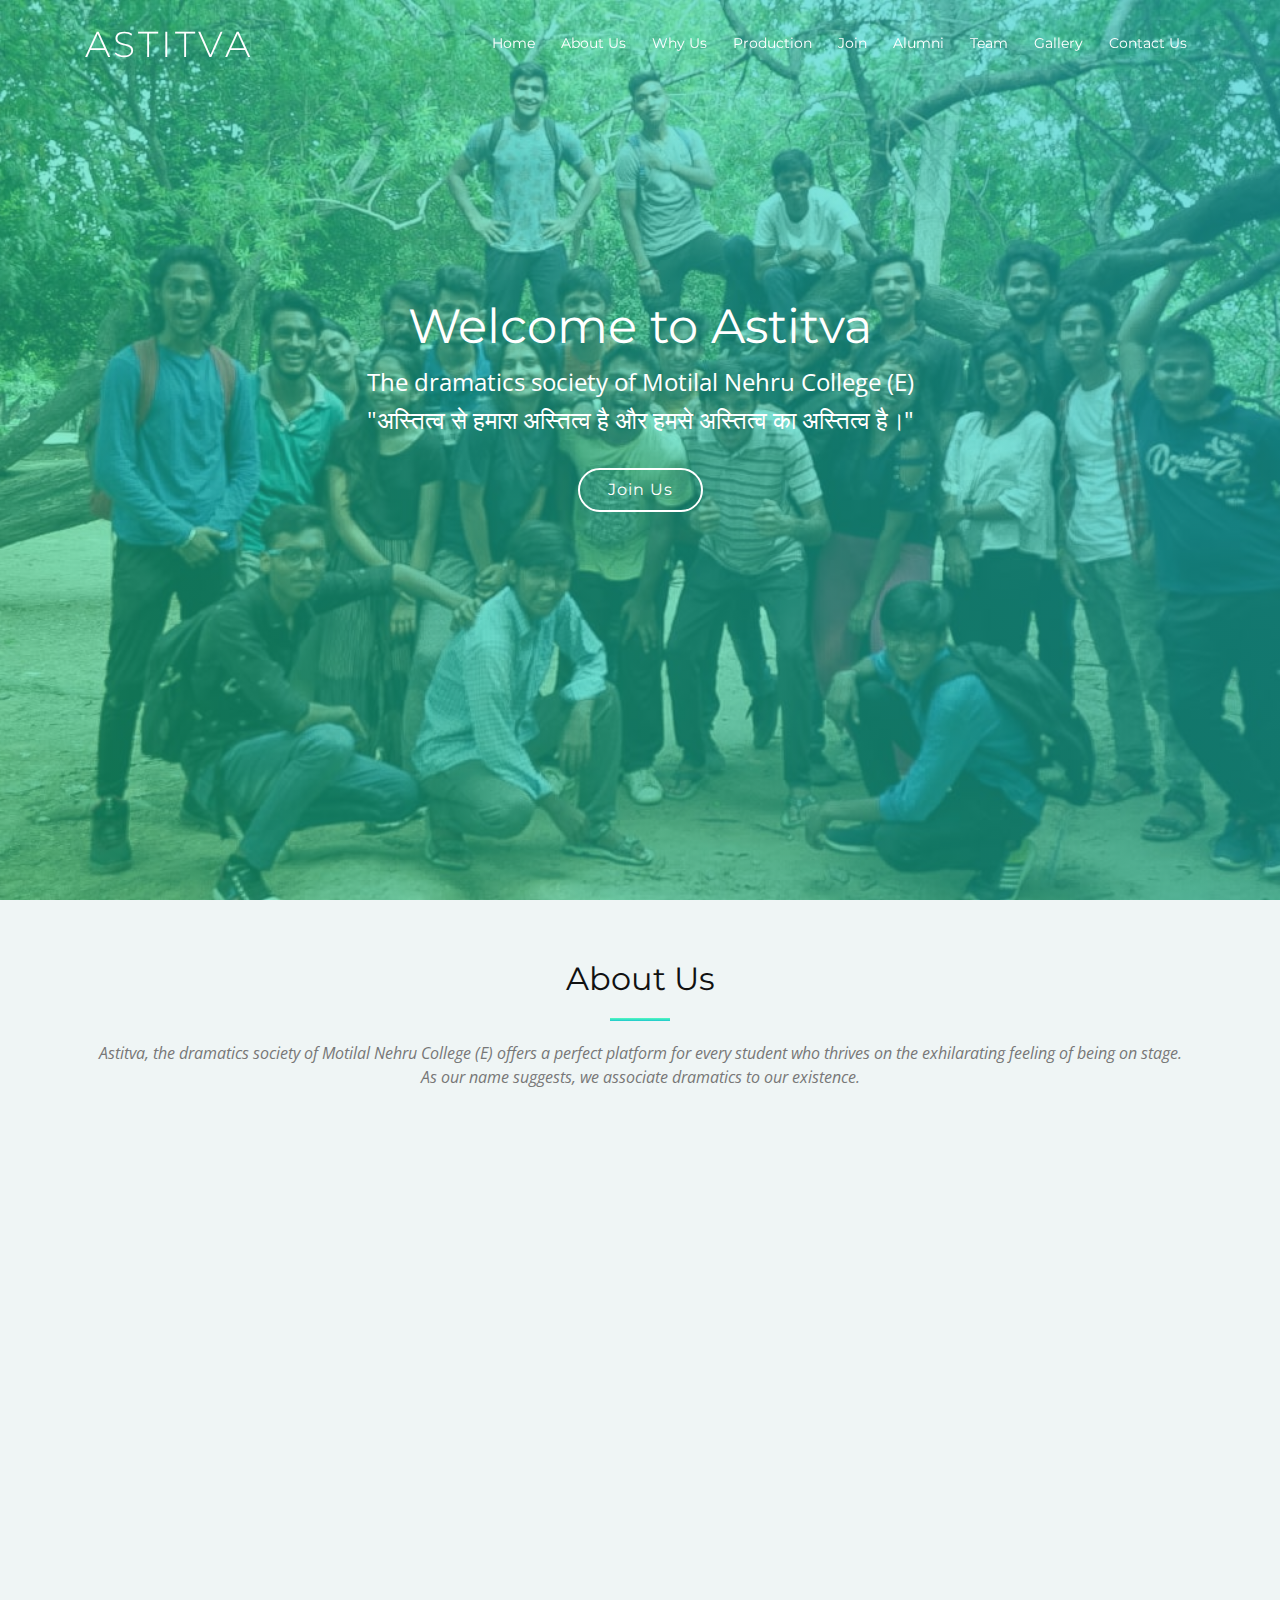
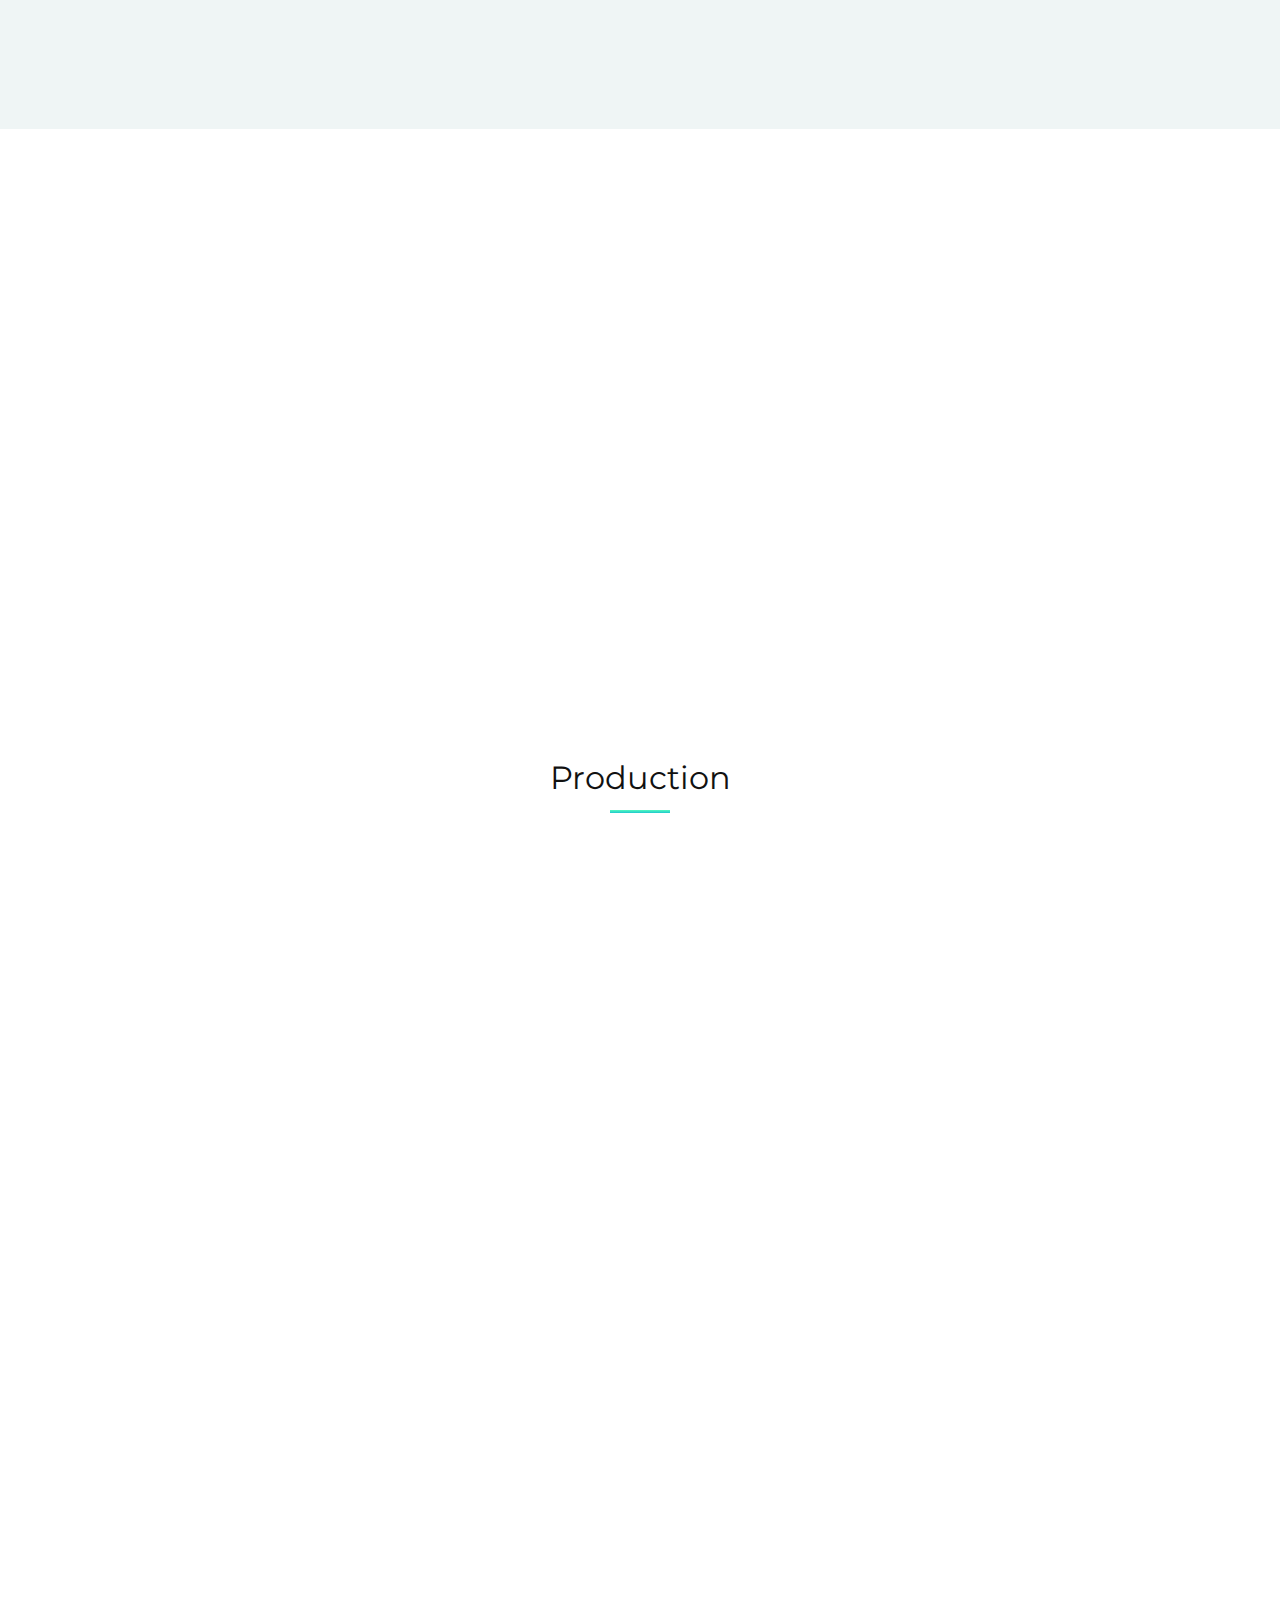
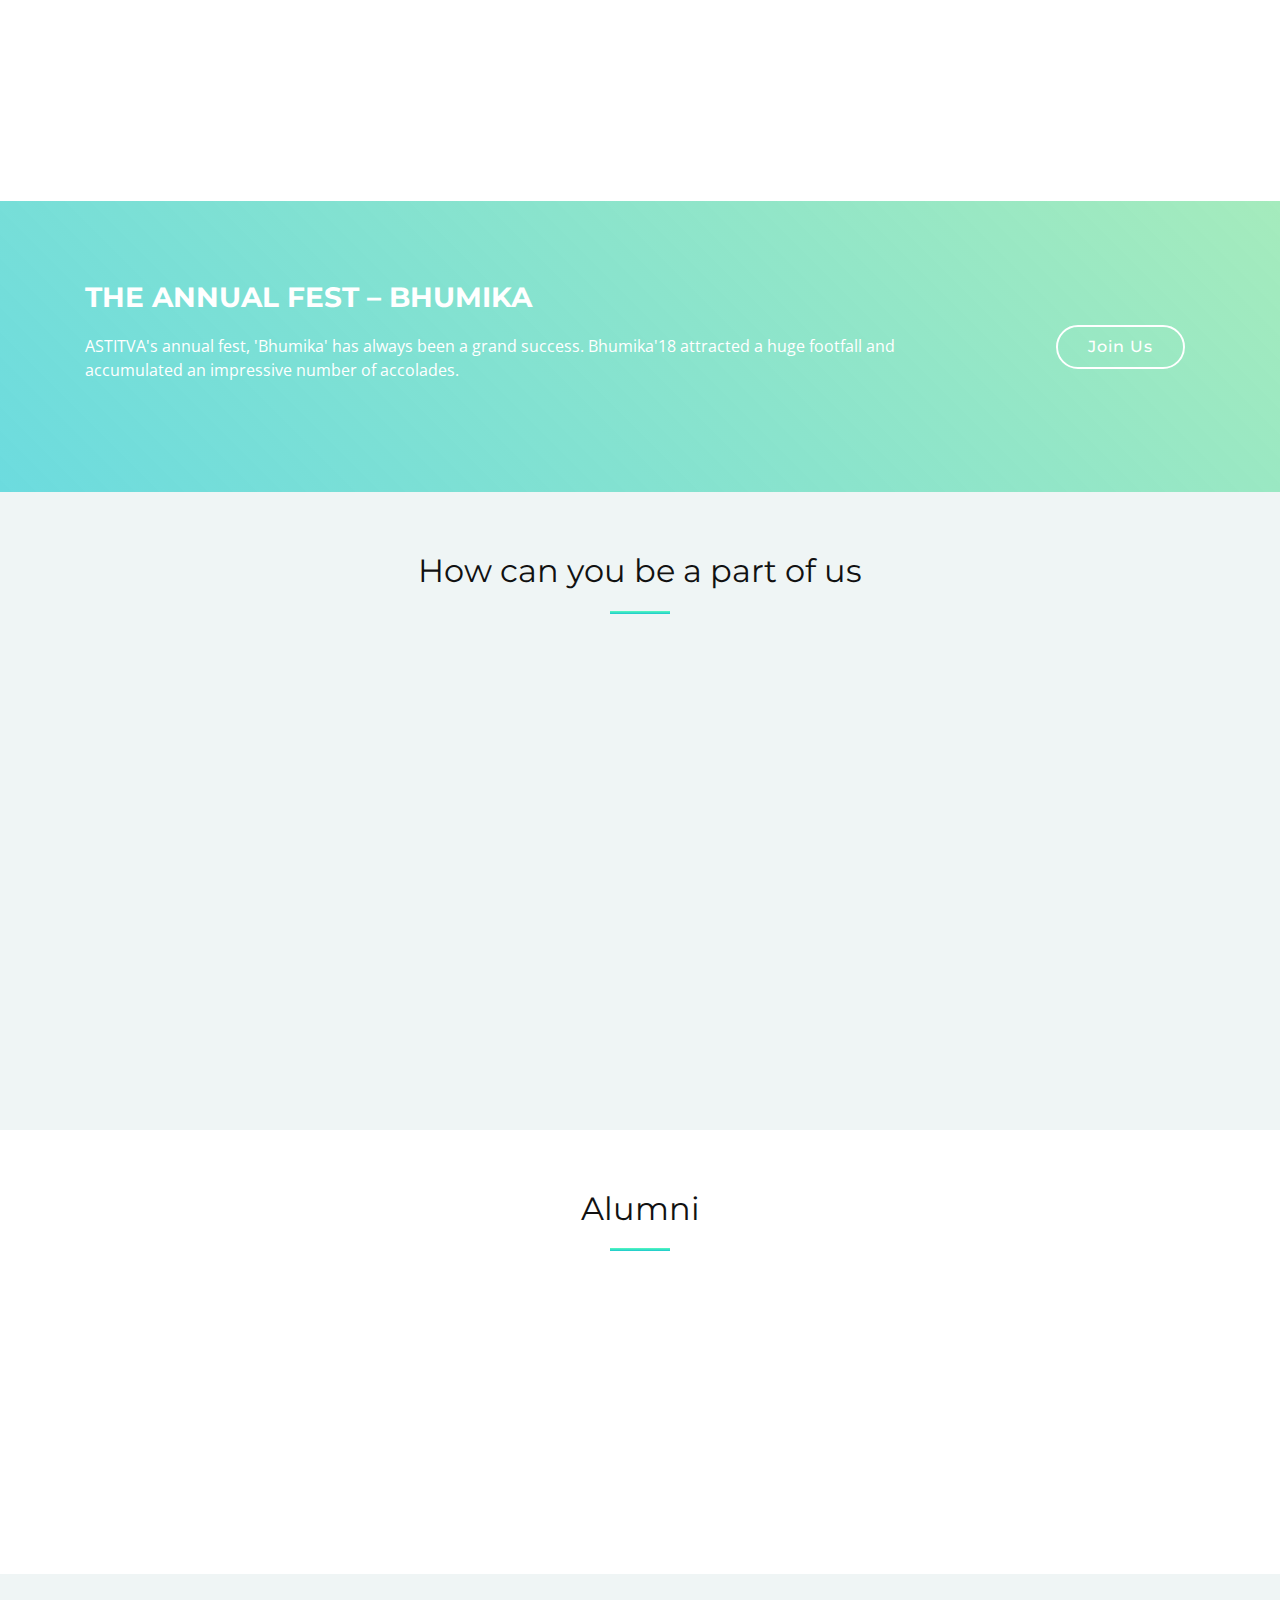
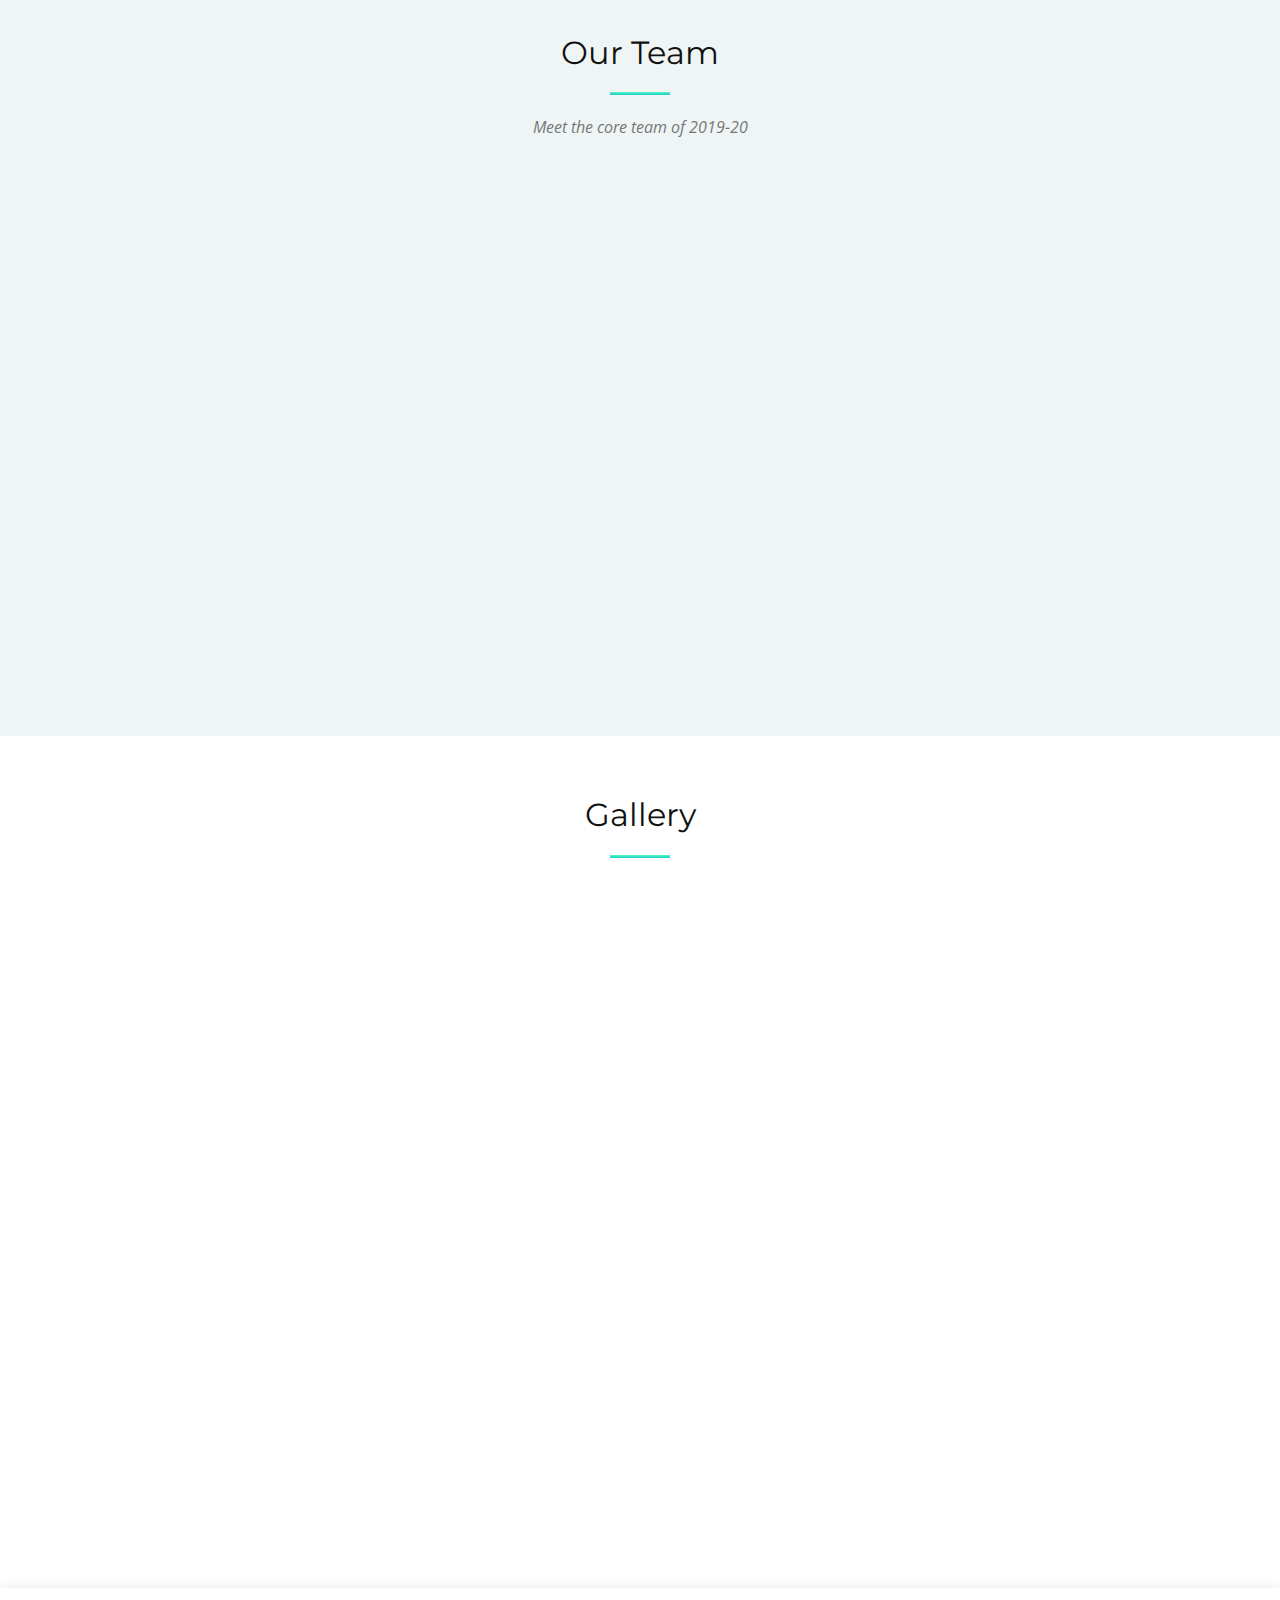
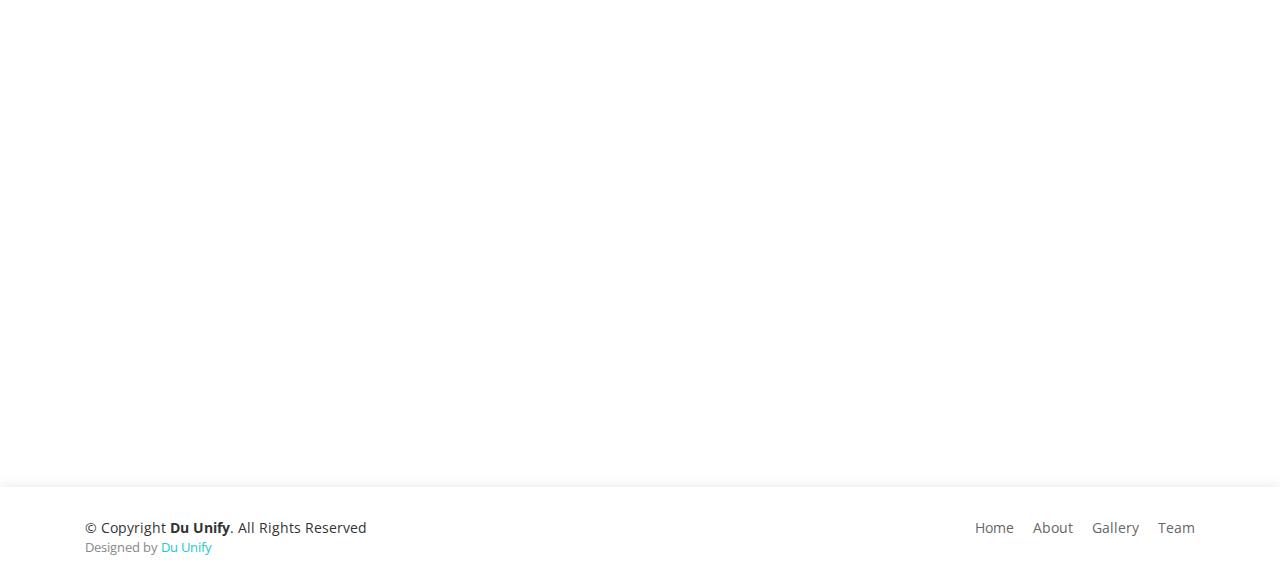
<file: Astitva/index.html>
<!DOCTYPE html>
<html lang="en">
<head>
  <meta charset="utf-8"> 
  <title>Astitva</title>
  <meta content="width=device-width, initial-scale=1.0" name="viewport">
  <meta content="" name="keywords">
  <meta content="" name="description"> 

  <!-- Favicons -->
  <link href="img/favicon-32x32.png" rel="icon"> 
  <link href="img/apple-touch-icon.png" rel="apple-touch-icon">

  <!-- Google Fonts -->
  <link href="https://fonts.googleapis.com/css?family=Montserrat:300,400,500,700|Open+Sans:300,300i,400,400i,700,700i" rel="stylesheet">

  <!-- Bootstrap CSS File -->
  <link href="lib/bootstrap/css/bootstrap.min.css" rel="stylesheet">

  <!-- Libraries CSS Files -->
  <link href="lib/animate/animate.min.css" rel="stylesheet">
  <link href="lib/font-awesome/css/font-awesome.min.css" rel="stylesheet">
  <link href="lib/ionicons/css/ionicons.min.css" rel="stylesheet">
  <link href="lib/magnific-popup/magnific-popup.css" rel="stylesheet">

  <!-- Main Stylesheet File -->
  <link href="css/style.css" rel="stylesheet">

</head>

<body>

  <!--==========================
    Header
  ============================-->
  <header id="header">
    <div class="container">

      <div id="logo" class="pull-left">
        <h1><a href="#intro" class="scrollto">Astitva</a></h1>
        <!-- Uncomment below if you prefer to use an image logo -->
        <!-- <a href="#intro"><img src="img/logo.png" alt="" title=""></a> -->
      </div>

      <nav id="nav-menu-container">
        <ul class="nav-menu">
          <li class="menu-active"><a href="#intro">Home</a></li> 
          <li><a href="#about">About Us</a></li>
          <li><a href="#features">Why Us</a></li>
          <li><a href="#advanced-features">Production</a></li>
          <li><a href="#more-features">Join</a></li>
          <li><a href="#alumni">Alumni</a></li>
          <li><a href="#team">Team</a></li>
          <li><a href="#gallery">Gallery</a></li>
          <li><a href="#contact">Contact Us</a></li>
        </ul>
      </nav><!-- #nav-menu-container -->
    </div>
  </header><!-- #header -->

  <!--==========================
    Intro Section
  ============================-->
  <section id="intro">

    <div class="intro-text">
      <h2>Welcome to Astitva</h2>
      <p style="margin-bottom: 2px">The dramatics society of Motilal Nehru College (E)</p>
      <p>"अस्तित्व से हमारा अस्तित्व है और हमसे अस्तित्व का अस्तित्व है।"</p>
      <a href="#contact" class="btn-get-started scrollto">Join Us</a>
    </div>

    <!-- <div class="product-screens">

      <div class="product-screen-1 wow fadeInUp" data-wow-delay="0.4s" data-wow-duration="0.6s">
        <img src="img/img2.jpeg" alt="">
      </div>

      <div class="product-screen-2 wow fadeInUp" data-wow-delay="0.2s" data-wow-duration="0.6s">
        <img src="img/product-screen-2.png" alt="">
      </div>

      <div class="product-screen-3 wow fadeInUp" data-wow-duration="0.6s">
        <img src="img/product-screen-3.png" alt="">
      </div>

    </div> -->

  </section><!-- #intro -->

  <main id="main">

    <!--==========================
      About Us Section
    ============================-->
    <section id="about" class="section-bg">
      <div class="container-fluid">
        <div class="section-header">
          <h3 class="section-title">About Us</h3>
          <span class="section-divider"></span>
          <p class="section-description">
            Astitva, the dramatics society of Motilal Nehru College (E) offers a perfect platform for every student who thrives on the exhilarating feeling of being on stage.<br>
            As our name suggests, we associate dramatics to our existence.
          </p>
        </div>

        <div class="row">
          <div class="col-lg-6 about-img wow fadeInLeft">
            <img src="img/img4.jpeg" alt="">
          </div>

          <div class="col-lg-6 content wow fadeInRight">
            <h2>We are not just  society members, we are a family</h2>
            <h3>We practice together for many hours everyday and visit almost all the corners of the Delhi together for watching plays as well as performing in different competitions of the Delhi Theatre Circuit.</h3>
            <ul>
              <li><i class="ion-android-checkmark-circle"></i> Our family extends more than 150 members who are bound by the mutual love for Dramatics.</li>
            </ul>
            <p>
              These diligent people work assiduously to weave a play using critical thinking, a lot of research and spending hours on rigorous analytical discussions after the script reading and they spend even more time, and energy with all their dedication to perform that script on the stage and make people enjoy it. 
            </p>

            <ul>
              <li><i class="ion-android-checkmark-circle"></i> This is what makes us as we proudly call ourselves, –Theatre Artists.</li>
            </ul>

          </div>
        </div>

      </div>
    </section><!-- #about -->

    <!--==========================
      Product Featuress Section
    ============================-->
    <section id="features">
      <div class="container">

        <div class="row">

          <div class="col-lg-8 offset-lg-4">
            <div class="section-header wow fadeIn" data-wow-duration="1s">
              <h3 class="section-title">Why Join Us</h3>
              <span class="section-divider"></span>
            </div>
          </div>

          <div class="col-lg-4 col-md-5 features-img">
            <img src="img/join us.jpg" alt="" class="wow fadeInLeft">
          </div>

          <div class="col-lg-8 col-md-7 ">

            <div class="row">

              <div class="col-lg-6 col-md-6 box wow fadeInRight">
                <div class="icon"><i class="ion-ios-barcode-outline"></i></div>
                <h4 class="title"><a href="">Passion</a></h4>
                <p class="description">If you're an MLNCEian and have a passion for theatre as well as the zeal to revolutionize the society through the medium of drama then this is the right place for you</p>
              </div>
              <div class="col-lg-6 col-md-6 box wow fadeInRight" data-wow-delay="0.1s">
                <div class="icon"><i class="ion-ios-bookmarks-outline"></i></div>
                <h4 class="title"><a href="">Aim</a></h4>
                <p class="description">Astitva aims at sending across positive message in the society and evolving not only as good actors but good human beings.</p>
              </div>
              <div class="col-lg-6 col-md-6 box wow fadeInRight" data-wow-delay="0.2s">
                <div class="icon"><i class="ion-social-buffer-outline"></i></div>
                <h4 class="title"><a href="">Research</a></h4>
                <p class="description">Indeed the process of making a play has a lot of research involved in it but if you get past the initial dread of the hard work involved, it will change you as a person.</p>
              </div>
              <div class="col-lg-6 col-md-6 box wow fadeInRight" data-wow-delay="0.3s">
                <div class="icon"><i class="ion-ios-analytics-outline"></i></div>
                <h4 class="title"><a href="">Workshops</a></h4>
                <p class="description">We also hold workshops for people who aren't able to clear the auditions but are keenly interested in learning the art of dramatics.</p>
              </div>
            </div>

          </div>

        </div>

      </div>

    </section><!-- #features -->

    <!--==========================
      Product Advanced Featuress Section
    ============================-->
    <section id="advanced-features">
        <div class="section-header change">
            <h3 class="section-title" style="font-size: 32px; color: #111; font-weight: 400; font-style: normal">Production</h3>
            <span class="section-divider"></span>
          </div>
        <div class="container">
          <div class="row">
            <div class="col-12">
              <img class="advanced-feature-img-right wow fadeInRight" src="img/pro2Up2.jpg" alt="">
              <div class="wow fadeInLeft">
                <h2>COMPETITIVE PRODUCTION</h2>
                <h3>It is an active participant in the DUTC competitions and has reached a respectable level among the Circuit and have also win prizes at Bml munjal University , gurgaon</h3>
                <p>ASTITVA has bagged many laurels in various colleges.
                    In 2018, Astitva performed two stage productions– 'Ek Natak Aisa bhi' and 'Rang-Nagri'. Both the stage plays won first prize across different colleges of DU as well as other Universities.
                    We have done 25 shows and won 15 prizes 
                </p>
              </div>
            </div>
          </div>
        </div>
      </div>

      <div class="features-row">
        <div class="container">
          <div class="row">
            <div class="col-12">
              <img class="advanced-feature-img-left wow fadeInLeft" src="img/pro1Up2.jpg" alt="">
              <div class="wow fadeInRight">
                <h2>IN HOUSE PRODUCTION</h2>
                <h3>Dramatics is an art form that harbours revolutionary potential.
                    We at Astitva understand that a play is so much more than winning a tournament, it is about being the omens of change in the society. 
                </h3>
                <p style="margin-bottom: 10px">
                  We choose not to reduce our performances to the purpose of mere competition. Therefore we perform in-house productions annually on different societal problems to sensitize our actors towards what all is happening in the world they're living in and to become able to bring about a change through their art form. 
                </p>
                <p>
                    One of our in-house productions, 'टूटते परिवेश' throws light upon the breakdown of families in the name of modernity in contemporary society. The play also deals with the problems created by generational gap and how both– the younger and older generations bear the consequences of it.
                </p>
              </div>
            </div>
          </div>
        </div>
      </div>

      <!-- <div class="features-row section-bg">
        <div class="container">
          <div class="row">
            <div class="col-12">
              <img class="advanced-feature-img-right wow fadeInRight" src="img/advanced-feature-3.jpg" alt="">
              <div class="wow fadeInLeft">
                <h2>Duis aute irure dolor in reprehenderit in voluptate velit esse</h2>
                <h3>Excepteur sint occaecat cupidatat non proident, sunt in culpa qui officia deserunt mollit anim id est laborum.</h3>
                <p>Lorem ipsum dolor sit amet, consectetur adipiscing elit, sed do eiusmod tempor incididunt ut labore et dolore magna aliqua. Ut enim ad minim veniam</p>
                <i class="ion-ios-albums-outline"></i>
                <p>Quis nostrud exercitation ullamco laboris nisi ut aliquip ex ea commodo consequat. Duis aute irure dolor in reprehenderit in voluptate velit esse cillum dolore eu fugiat nulla pariatur. Excepteur sint occaecat cupidatat non proident, sunt in culpa qui officia deserunt mollit anim id est laborum.</p>
              </div>
            </div>
          </div>
        </div>
      </div> -->
    </section><!-- #advanced-features -->

    <!--==========================
      Call To Action Section
    ============================-->
    <section id="call-to-action">
      <div class="container">
        <div class="row">
          <div class="col-lg-9 text-center text-lg-left">
            <h3 class="cta-title">THE ANNUAL FEST – BHUMIKA</h3>
            <p class="cta-text">ASTITVA's annual fest, 'Bhumika' has always been a grand success. Bhumika'18 attracted a huge footfall and accumulated an impressive number of accolades.</p>
          </div>
          <div class="col-lg-3 cta-btn-container text-center">
            <a class="cta-btn align-middle" href="#contact">Join Us</a>
          </div>
        </div>

      </div>
    </section><!-- #call-to-action -->

    <!--==========================
      More Features Section
    ============================-->
    <section id="more-features" class="section-bg">
      <div class="container">

        <div class="section-header">
          <h3 class="section-title">How can you be a part of us</h3>
          <span class="section-divider"></span>
        </div>

        <div class="row">

          <div class="col-lg-6">
            <div class="box wow fadeInLeft">
              <div class="icon"><i class="ion-ios-color-wand-outline"></i></div>
              <!-- <h4 class="title"><a href="">Lorem Ipsum</a></h4> -->
              <p class="description">Astitva holds two auditions annually, in which we test the acting ability, stage presence, spontaneity, confidence, creative and critical thinking, voice modulation and clarity and body language of the applicants.</p>
            </div>
          </div>

          <div class="col-lg-6">
            <div class="box wow fadeInRight">
              <div class="icon"><i class="ion-ios-color-filter-outline"></i></div>
              <!-- <h4 class="title"><a href="">Dolor Sitema</a></h4> -->
              <p class="description" style="padding-bottom: 24px">The audition process for the society includes a friendly interaction whereby the acting acumen of the applicants is gauged by numerous interesting theatre activities.</p>
            </div>
          </div>

          <div class="col-lg-6">
            <div class="box wow fadeInLeft">
              <div class="icon"><i class="ion-ios-analytics-outline"></i></div>
              <!-- <h4 class="title"><a href="">Sed ut perspiciatis</a></h4> -->
              <p class="description" style="padding-bottom: 24px">If you want to give the auditions, come prepared with a monologue of your choice and we will give you some situations to act in.</p>
            </div>
          </div>

          <div class="col-lg-6">
            <div class="box wow fadeInRight">
              <div class="icon"><i class="ion-arrow-right-c"></i></div>
              <!-- <h4 class="title"><a href="">Magni Dolores</a></h4> -->
              <p class="description">Your job in any performance is simply to invite the audience into the world of your character. The society is open to all actors, instrumentalists, singers, dancers, vocalists and writers.</p>
            </div>
          </div>

        </div>
      </div>
    </section><!-- #more-features -->

    <!--==========================
      Alumni
    ============================-->
    <section id="alumni" class="alumni">
        <div class="container">
  
          <div class="section-header">
            <h3 class="section-title">Alumni</h3>
            <span class="section-divider"></span>
          </div>
  
          <div class="row">
  
            <div class="col-lg-6">
              <div class="box wow fadeInLeft">
                <div class="icon"><i class="ion-ios-person-outline"></i></div>
                <h4 class="title"><a href="">Rahul Kumar</a></h4>
                <p class="description">Our alumnus Rahul Kumar (Batch 2015- 2018) is currently working as an Assistant Director in an upcoming Netflix film ‘The White Tiger’ starring Priyanka Chopra and Rajkumar Rao.
                </p>
              </div>
            </div>
  
            <div class="col-lg-6">
              <div class="box wow fadeInRight">
                <div class="icon"><i class="ion-ios-person-outline"></i></div>
                <h4 class="title"><a href="">Ashish Kumar</a></h4>
                <p class="description">The Founder of Astitva, Ashish Kumar is an actor filmmaker. His short films such as __kitna paani, kuda ghar _______ have been critically acclaimed in various film festival.</p>
              </div>
            </div>
          </div>
        </div>
      </section><!-- #Alumni -->

    <!--==========================
      Clients
    ============================-->
    <!-- <section id="clients">
      <div class="container">

        <div class="row wow fadeInUp">

          <div class="col-md-2">
            <img src="img/clients/client-1.png" alt="">
          </div>

          <div class="col-md-2">
            <img src="img/clients/client-2.png" alt="">
          </div>

          <div class="col-md-2">
            <img src="img/clients/client-3.png" alt="">
          </div>

          <div class="col-md-2">
            <img src="img/clients/client-4.png" alt="">
          </div>

          <div class="col-md-2">
            <img src="img/clients/client-5.png" alt="">
          </div>

          <div class="col-md-2">
            <img src="img/clients/client-6.png" alt="">
          </div>

        </div>
      </div>
    </section>#more-features -->

    <!--==========================
      Pricing Section
    ============================-->
    <!-- <section id="pricing" class="section-bg">
      <div class="container">

        <div class="section-header">
          <h3 class="section-title">Pricing</h3>
          <span class="section-divider"></span>
          <p class="section-description">Sed ut perspiciatis unde omnis iste natus error sit voluptatem accusantium doloremque</p>
        </div>

        <div class="row">

          <div class="col-lg-4 col-md-6">
            <div class="box wow fadeInLeft">
              <h3>Free</h3>
              <h4><sup>$</sup>0<span> month</span></h4>
              <ul>
                <li><i class="ion-android-checkmark-circle"></i> Quam adipiscing vitae proin</li>
                <li><i class="ion-android-checkmark-circle"></i> Nec feugiat nisl pretium</li>
                <li><i class="ion-android-checkmark-circle"></i> Nulla at volutpat diam uteera</li>
                <li><i class="ion-android-checkmark-circle"></i> Pharetra massa massa ultricies</li>
                <li><i class="ion-android-checkmark-circle"></i> Massa ultricies mi quis hendrerit</li>
              </ul>
              <a href="#" class="get-started-btn">Get Started</a>
            </div>
          </div>

          <div class="col-lg-4 col-md-6">
            <div class="box featured wow fadeInUp">
              <h3>Business</h3>
              <h4><sup>$</sup>29<span> month</span></h4>
              <ul>
                <li><i class="ion-android-checkmark-circle"></i> Quam adipiscing vitae proin</li>
                <li><i class="ion-android-checkmark-circle"></i> Nec feugiat nisl pretium</li>
                <li><i class="ion-android-checkmark-circle"></i> Nulla at volutpat diam uteera</li>
                <li><i class="ion-android-checkmark-circle"></i> Pharetra massa massa ultricies</li>
                <li><i class="ion-android-checkmark-circle"></i> Massa ultricies mi quis hendrerit</li>
              </ul>
              <a href="#" class="get-started-btn">Get Started</a>
            </div>
          </div>

          <div class="col-lg-4 col-md-6">
            <div class="box wow fadeInRight">
              <h3>Developer</h3>
              <h4><sup>$</sup>49<span> month</span></h4>
              <ul>
                <li><i class="ion-android-checkmark-circle"></i> Quam adipiscing vitae proin</li>
                <li><i class="ion-android-checkmark-circle"></i> Nec feugiat nisl pretium</li>
                <li><i class="ion-android-checkmark-circle"></i> Nulla at volutpat diam uteera</li>
                <li><i class="ion-android-checkmark-circle"></i> Pharetra massa massa ultricies</li>
                <li><i class="ion-android-checkmark-circle"></i> Massa ultricies mi quis hendrerit</li>
              </ul>
              <a href="#" class="get-started-btn">Get Started</a>
            </div>
          </div>

        </div>
      </div>
    </section>#pricing -->


    <!--==========================
      Frequently Asked Questions Section
    ============================-->
    <!-- <section id="faq">
      <div class="container">

        <div class="section-header">
          <h3 class="section-title">Frequently Asked Questions</h3>
          <span class="section-divider"></span>
          <p class="section-description">Sed ut perspiciatis unde omnis iste natus error sit voluptatem accusantium doloremque</p>
        </div>

        <ul id="faq-list" class="wow fadeInUp">
          <li>
            <a data-toggle="collapse" class="collapsed" href="#faq1">Non consectetur a erat nam at lectus urna duis? <i class="ion-android-remove"></i></a>
            <div id="faq1" class="collapse" data-parent="#faq-list">
              <p>
                Feugiat pretium nibh ipsum consequat. Tempus iaculis urna id volutpat lacus laoreet non curabitur gravida. Venenatis lectus magna fringilla urna porttitor rhoncus dolor purus non.
              </p>
            </div>
          </li>

          <li>
            <a data-toggle="collapse" href="#faq2" class="collapsed">Feugiat scelerisque varius morbi enim nunc faucibus a pellentesque? <i class="ion-android-remove"></i></a>
            <div id="faq2" class="collapse" data-parent="#faq-list">
              <p>
                Dolor sit amet consectetur adipiscing elit pellentesque habitant morbi. Id interdum velit laoreet id donec ultrices. Fringilla phasellus faucibus scelerisque eleifend donec pretium. Est pellentesque elit ullamcorper dignissim. Mauris ultrices eros in cursus turpis massa tincidunt dui.
              </p>
            </div>
          </li>

          <li>
            <a data-toggle="collapse" href="#faq3" class="collapsed">Dolor sit amet consectetur adipiscing elit pellentesque habitant morbi? <i class="ion-android-remove"></i></a>
            <div id="faq3" class="collapse" data-parent="#faq-list">
              <p>
                Eleifend mi in nulla posuere sollicitudin aliquam ultrices sagittis orci. Faucibus pulvinar elementum integer enim. Sem nulla pharetra diam sit amet nisl suscipit. Rutrum tellus pellentesque eu tincidunt. Lectus urna duis convallis convallis tellus. Urna molestie at elementum eu facilisis sed odio morbi quis
              </p>
            </div>
          </li>

          <li>
            <a data-toggle="collapse" href="#faq4" class="collapsed">Ac odio tempor orci dapibus. Aliquam eleifend mi in nulla? <i class="ion-android-remove"></i></a>
            <div id="faq4" class="collapse" data-parent="#faq-list">
              <p>
                Dolor sit amet consectetur adipiscing elit pellentesque habitant morbi. Id interdum velit laoreet id donec ultrices. Fringilla phasellus faucibus scelerisque eleifend donec pretium. Est pellentesque elit ullamcorper dignissim. Mauris ultrices eros in cursus turpis massa tincidunt dui.
              </p>
            </div>
          </li>

          <li>
            <a data-toggle="collapse" href="#faq5" class="collapsed">Tempus quam pellentesque nec nam aliquam sem et tortor consequat? <i class="ion-android-remove"></i></a>
            <div id="faq5" class="collapse" data-parent="#faq-list">
              <p>
                Molestie a iaculis at erat pellentesque adipiscing commodo. Dignissim suspendisse in est ante in. Nunc vel risus commodo viverra maecenas accumsan. Sit amet nisl suscipit adipiscing bibendum est. Purus gravida quis blandit turpis cursus in
              </p>
            </div>
          </li>

          <li>
            <a data-toggle="collapse" href="#faq6" class="collapsed">Tortor vitae purus faucibus ornare. Varius vel pharetra vel turpis nunc eget lorem dolor? <i class="ion-android-remove"></i></a>
            <div id="faq6" class="collapse" data-parent="#faq-list">
              <p>
                Laoreet sit amet cursus sit amet dictum sit amet justo. Mauris vitae ultricies leo integer malesuada nunc vel. Tincidunt eget nullam non nisi est sit amet. Turpis nunc eget lorem dolor sed. Ut venenatis tellus in metus vulputate eu scelerisque. Pellentesque diam volutpat commodo sed egestas egestas fringilla phasellus faucibus. Nibh tellus molestie nunc non blandit massa enim nec.
              </p>
            </div>
          </li>

        </ul>

      </div>
    </section>#faq -->

    <!--==========================
      Our Team Section
    ============================-->
    <section id="team" class="section-bg">
      <div class="container">
        <div class="section-header">
          <h3 class="section-title">Our Team</h3>
          <span class="section-divider"></span>
          <p class="section-description">Meet the core team of 2019-20</p>
        </div>
        <div class="row wow fadeInUp">
          <div class="col-lg-4 col-md-6">
            <div class="member">
              <div class="pic"><img src="img/p.jpeg" alt=""></div>
              <h4>Sourav Yadav</h4>
              <span>President</span>
              <div class="social">
                <a href=""><i class="fa fa-instagram"></i></a>
                <a href=""><i class="fa fa-facebook"></i></a>
                <a href=""><i class="fa fa-twitter"></i></a>
              </div>
            </div>
          </div>

          <div class="col-lg-4 col-md-6">
            <div class="member">
              <div class="pic"><img src="img/p3.jpeg" alt=""></div>
              <h4>Smriti Pandey</h4>
              <span>Vice President</span>
              <div class="social">
                <a href=""><i class="fa fa-instagram"></i></a>
                <a href=""><i class="fa fa-facebook"></i></a>
                <a href=""><i class="fa fa-twitter"></i></a>
              </div>
            </div>
          </div>

          <div class="col-lg-4 col-md-12">
            <div class="member">
              <div class="pic"><img src="img/p1.jpeg" alt=""></div>
              <h4>Hariom</h4>
              <span>Vice President</span>
              <div class="social">
                <a href=""><i class="fa fa-instagram"></i></a>
                <a href=""><i class="fa fa-facebook"></i></a>
                <a href=""><i class="fa fa-twitter"></i></a>
              </div>
            </div>
          </div>

          <!-- <div class="col-lg-3 col-md-6">
            <div class="member">
              <div class="pic"><img src="img/team/team-4.jpg" alt=""></div>
              <h4>Amanda Jepson</h4>
              <span>Accountant</span>
              <div class="social">
                <a href=""><i class="fa fa-twitter"></i></a>
                <a href=""><i class="fa fa-facebook"></i></a>
                <a href=""><i class="fa fa-google-plus"></i></a>
                <a href=""><i class="fa fa-linkedin"></i></a>
              </div>
            </div>
          </div> -->
        </div>

      </div>
    </section><!-- #team -->

    <!--==========================
      Gallery Section
    ============================-->
    <section id="gallery">
      <div class="container-fluid">
        <div class="section-header">
          <h3 class="section-title">Gallery</h3>
          <span class="section-divider"></span>
          <p class="section-description"></p>
        </div>

        <div class="row no-gutters">

          <div class="col-lg-4 col-md-6">
            <div class="gallery-item wow fadeInUp">
              <a href="img/img1u.jpeg" class="gallery-popup">
                <img src="img/img1u.jpeg" alt="">
              </a>
            </div>
          </div>

          <div class="col-lg-4 col-md-6">
            <div class="gallery-item wow fadeInUp">
              <a href="img/g1.jpeg" class="gallery-popup">
                <img src="img/g1.jpeg" alt="">
              </a>
            </div>
          </div>

          <div class="col-lg-4 col-md-6">
            <div class="gallery-item wow fadeInUp">
              <a href="img/g2.jpeg" class="gallery-popup">
                <img src="img/g2.jpeg" alt="">
              </a>
            </div>
          </div>

          <div class="col-lg-4 col-md-6">
            <div class="gallery-item wow fadeInUp">
              <a href="img/g3.jpeg" class="gallery-popup">
                <img src="img/g3.jpeg" alt="">
              </a>
            </div>
          </div>

          <div class="col-lg-4 col-md-6">
            <div class="gallery-item wow fadeInUp">
              <a href="img/g4.jpeg" class="gallery-popup">
                <img src="img/g4.jpeg" alt="">
              </a>
            </div>
          </div>

          <div class="col-lg-4 col-md-6">
            <div class="gallery-item wow fadeInUp">
              <a href="img/g5.jpeg" class="gallery-popup">
                <img src="img/g5.jpeg" alt="">
              </a>
            </div>
          </div>

        </div>

      </div>
    </section><!-- #gallery -->

    <!--==========================
      Contact Section
    ============================-->
    <section id="contact">
      <div class="container">
        <div class="row wow fadeInUp">

          <div class="col-lg-4 col-md-4">
            <div class="contact-about">
              <h3>Astitva</h3>
              <p>Astitva, the dramatics society of Motilal Nehru College (E) offers a perfect platform for every student who thrives on the exhilarating feeling of being on stage.</p>
              <div class="social-links">
                <a href="#" class="instagram"><i class="fa fa-instagram"></i></a>
                <a href="#" class="twitter"><i class="fa fa-twitter"></i></a>
                <a href="#" class="facebook"><i class="fa fa-facebook"></i></a>
              
              </div>
            </div>
          </div>

          <div class="col-lg-3 col-md-4">
            <div class="info">
              <div>
                <i class="ion-ios-location-outline"></i>
                <p>Benito Juarez Marg<br>West End Colony, South Campus<br>South Moti Bagh, New Delhi, Delhi 110021</p>
              </div>

              <div>
                <i class="ion-ios-email-outline"></i>
                <p>info@example.com</p>
              </div>

              <div>
                <i class="ion-ios-telephone-outline"></i>
                <p>+91 9999 9999 99</p>
              </div>

            </div>
          </div>

          <div class="col-lg-5 col-md-8">
            <div class="form">
              <div id="sendmessage">Your message has been sent. Thank you!</div>
              <div id="errormessage"></div>
              <form action="" method="post" role="form" class="contactForm">
                <div class="form-row">
                  <div class="form-group col-lg-6">
                    <input type="text" name="name" class="form-control" id="name" placeholder="Your Name" data-rule="minlen:4" data-msg="Please enter at least 4 chars" />
                    <div class="validation"></div>
                  </div>
                  <div class="form-group col-lg-6">
                    <input type="email" class="form-control" name="email" id="email" placeholder="Your Email" data-rule="email" data-msg="Please enter a valid email" />
                    <div class="validation"></div>
                  </div>
                </div>
                <div class="form-group">
                    <input type="text" class="form-control" name="college" id="college" placeholder="Your College" data-rule="minlen:4" data-msg="Please enter your college" />
                    <div class="validation"></div>
                  </div>
                  <div class="form-group">
                      <input type="text" class="form-control" name="contac" id="contac" placeholder="Your contact" data-rule="minlen:4" data-msg="Please enter a valid number" />
                      <div class="validation"></div>
                    </div>
                <div class="form-group">
                  <input type="text" class="form-control" name="subject" id="subject" placeholder="Subject" data-rule="minlen:4" data-msg="Please enter at least 8 chars of subject" />
                  <div class="validation"></div>
                </div>
                <div class="form-group">
                  <textarea class="form-control" name="message" rows="5" data-rule="required" data-msg="Please write something for us" placeholder="Message"></textarea>
                  <div class="validation"></div>
                </div>
                <div class="text-center"><button type="submit" title="Send Message">Send Message</button></div>
              </form>
            </div>
          </div>

        </div>

      </div>
    </section><!-- #contact -->

  </main>

  <!--==========================
    Footer
  ============================-->
  <footer id="footer">
    <div class="container">
      <div class="row">
        <div class="col-lg-6 text-lg-left text-center">
          <div class="copyright">
            &copy; Copyright <strong>Du Unify</strong>. All Rights Reserved
          </div>
          <div class="credits">
           
            Designed by <a href="http://duunify.in/">Du Unify</a>
          </div>
        </div>
        <div class="col-lg-6">
          <nav class="footer-links text-lg-right text-center pt-2 pt-lg-0">
            <a href="#intro" class="scrollto">Home</a>
            <a href="#about" class="scrollto">About</a>
            <a href="#gallery">Gallery</a>
            <a href="#team">Team</a>
          </nav>
        </div>
      </div>
    </div>
  </footer><!-- #footer -->

  <a href="#" class="back-to-top"><i class="fa fa-chevron-up"></i></a>

  <!-- JavaScript Libraries -->
  <script src="lib/jquery/jquery.min.js"></script>
  <script src="lib/jquery/jquery-migrate.min.js"></script>
  <script src="lib/bootstrap/js/bootstrap.bundle.min.js"></script>
  <script src="lib/easing/easing.min.js"></script>
  <script src="lib/wow/wow.min.js"></script>
  <script src="lib/superfish/hoverIntent.js"></script>
  <script src="lib/superfish/superfish.min.js"></script>
  <script src="lib/magnific-popup/magnific-popup.min.js"></script>

  <!-- Contact Form JavaScript File -->
  <script src="contactform/contactform.js"></script>

  <!-- Template Main Javascript File -->
  <script src="js/main.js"></script>

</body>
</html>
</file>
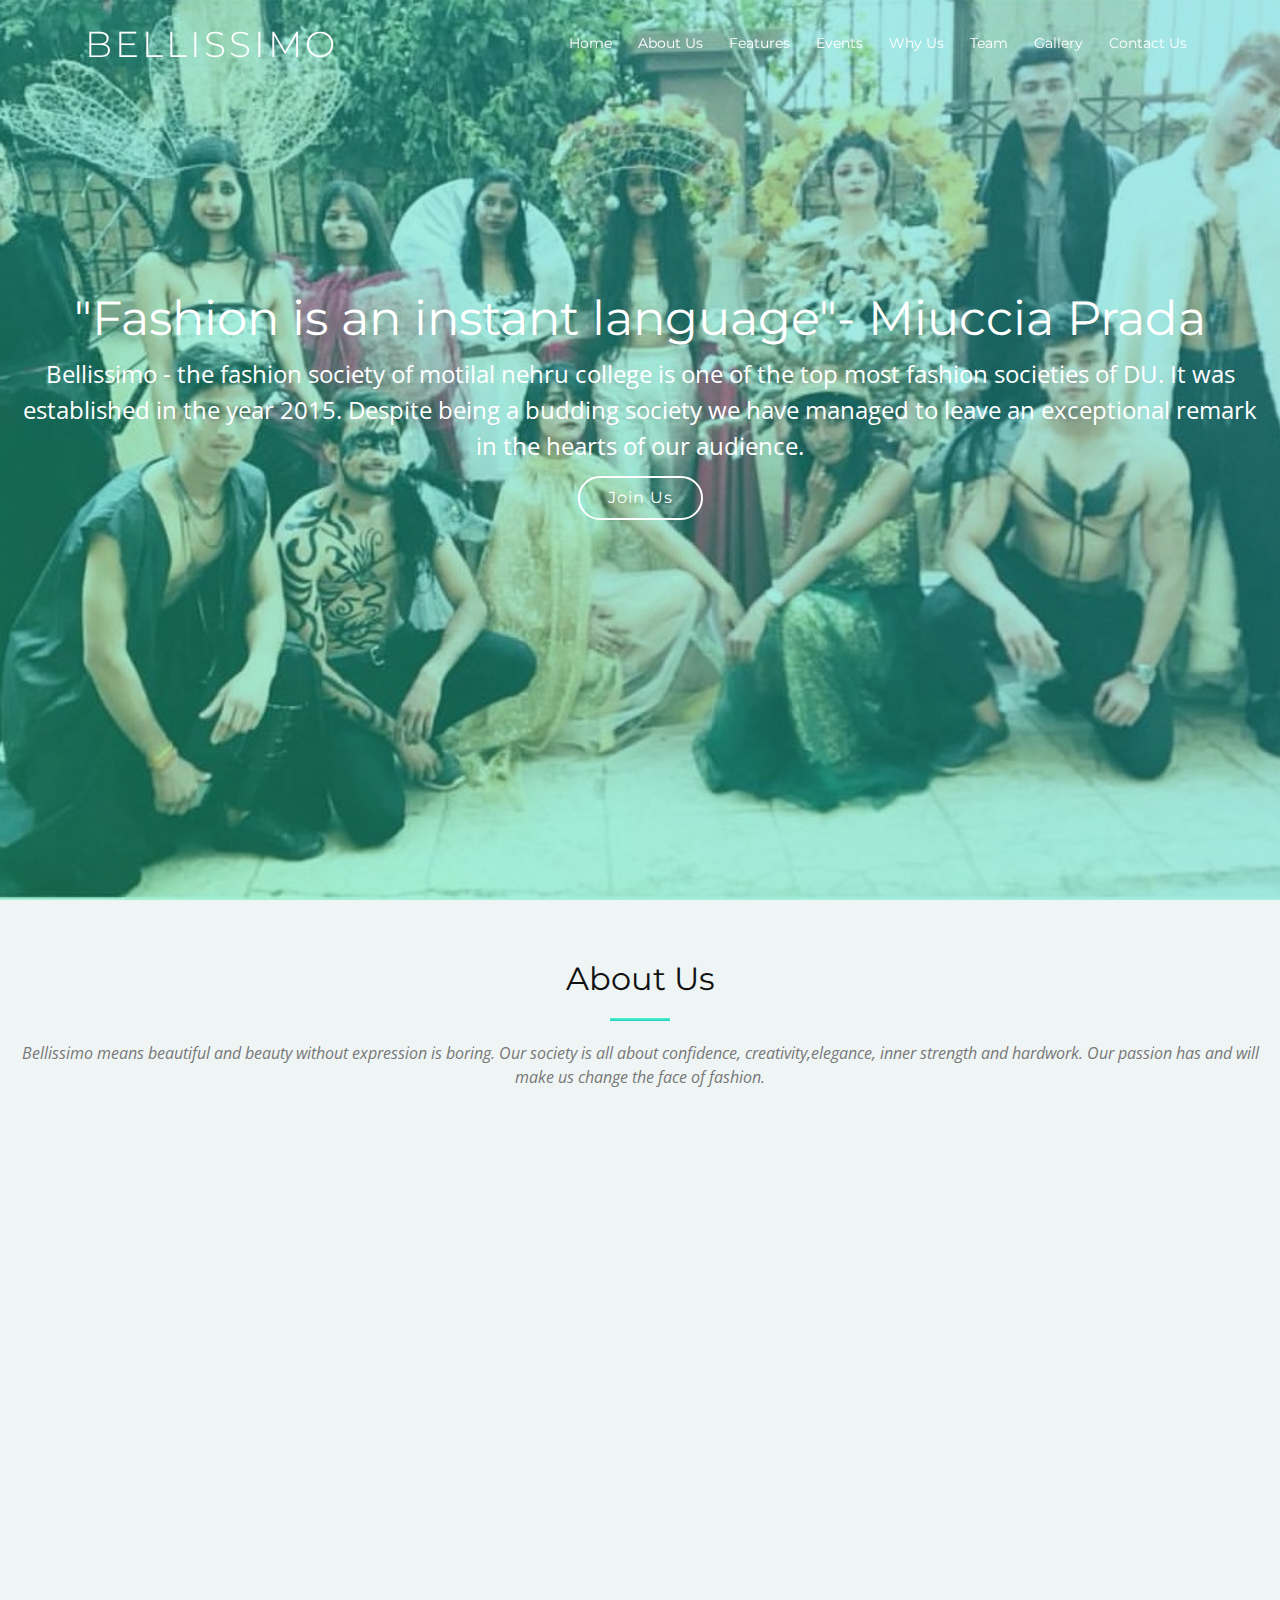
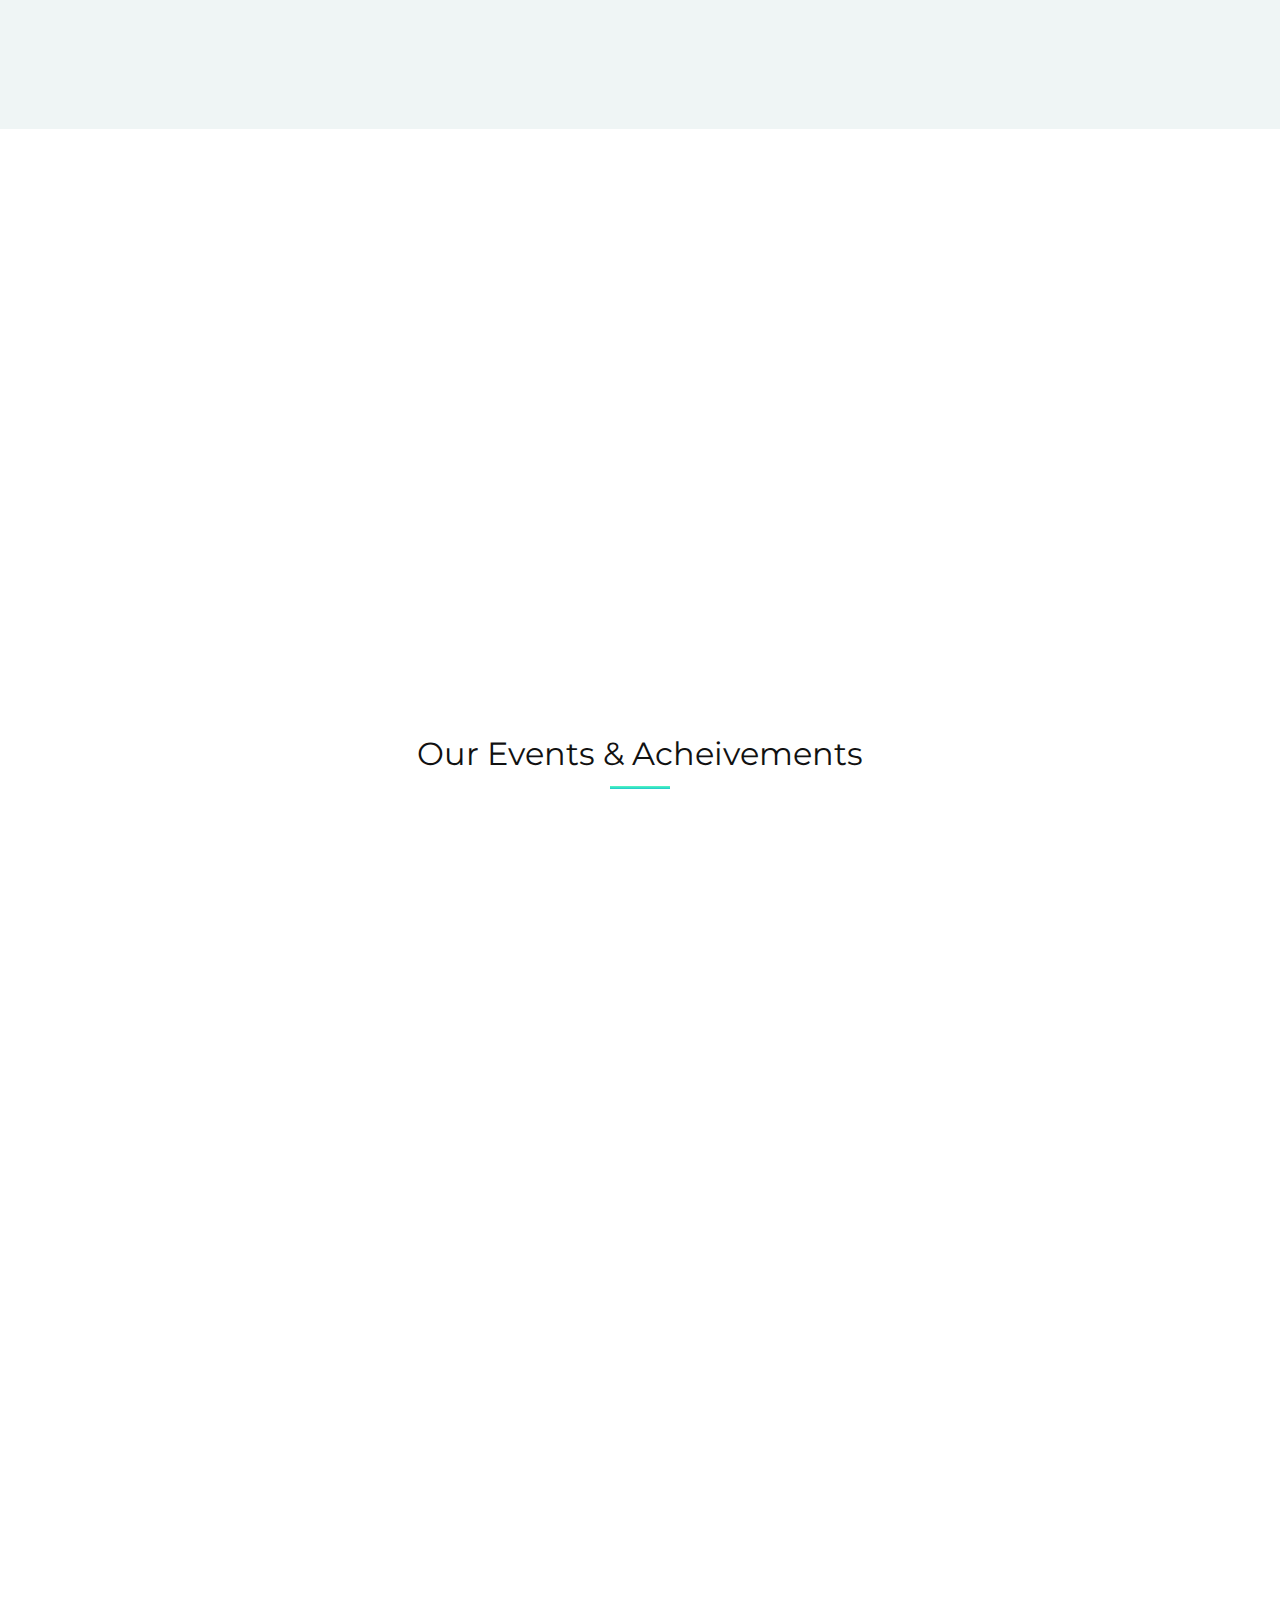
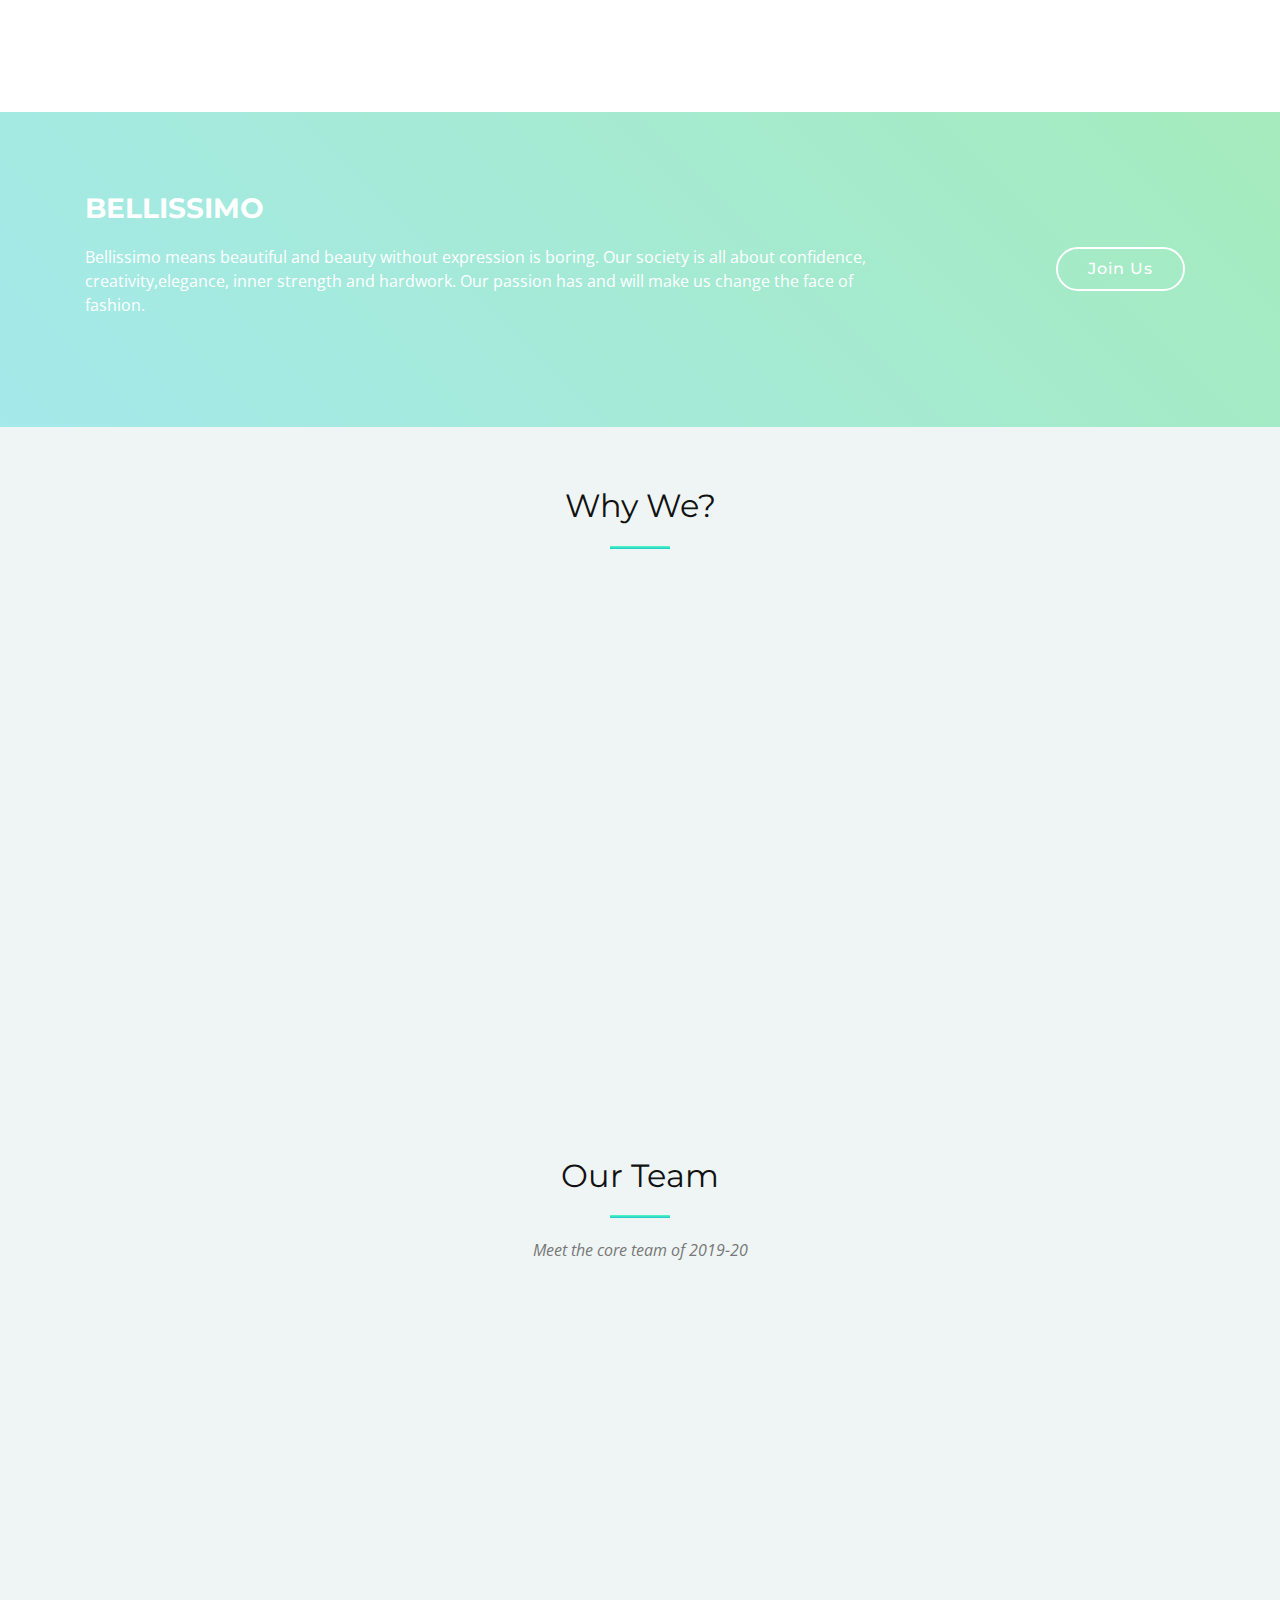
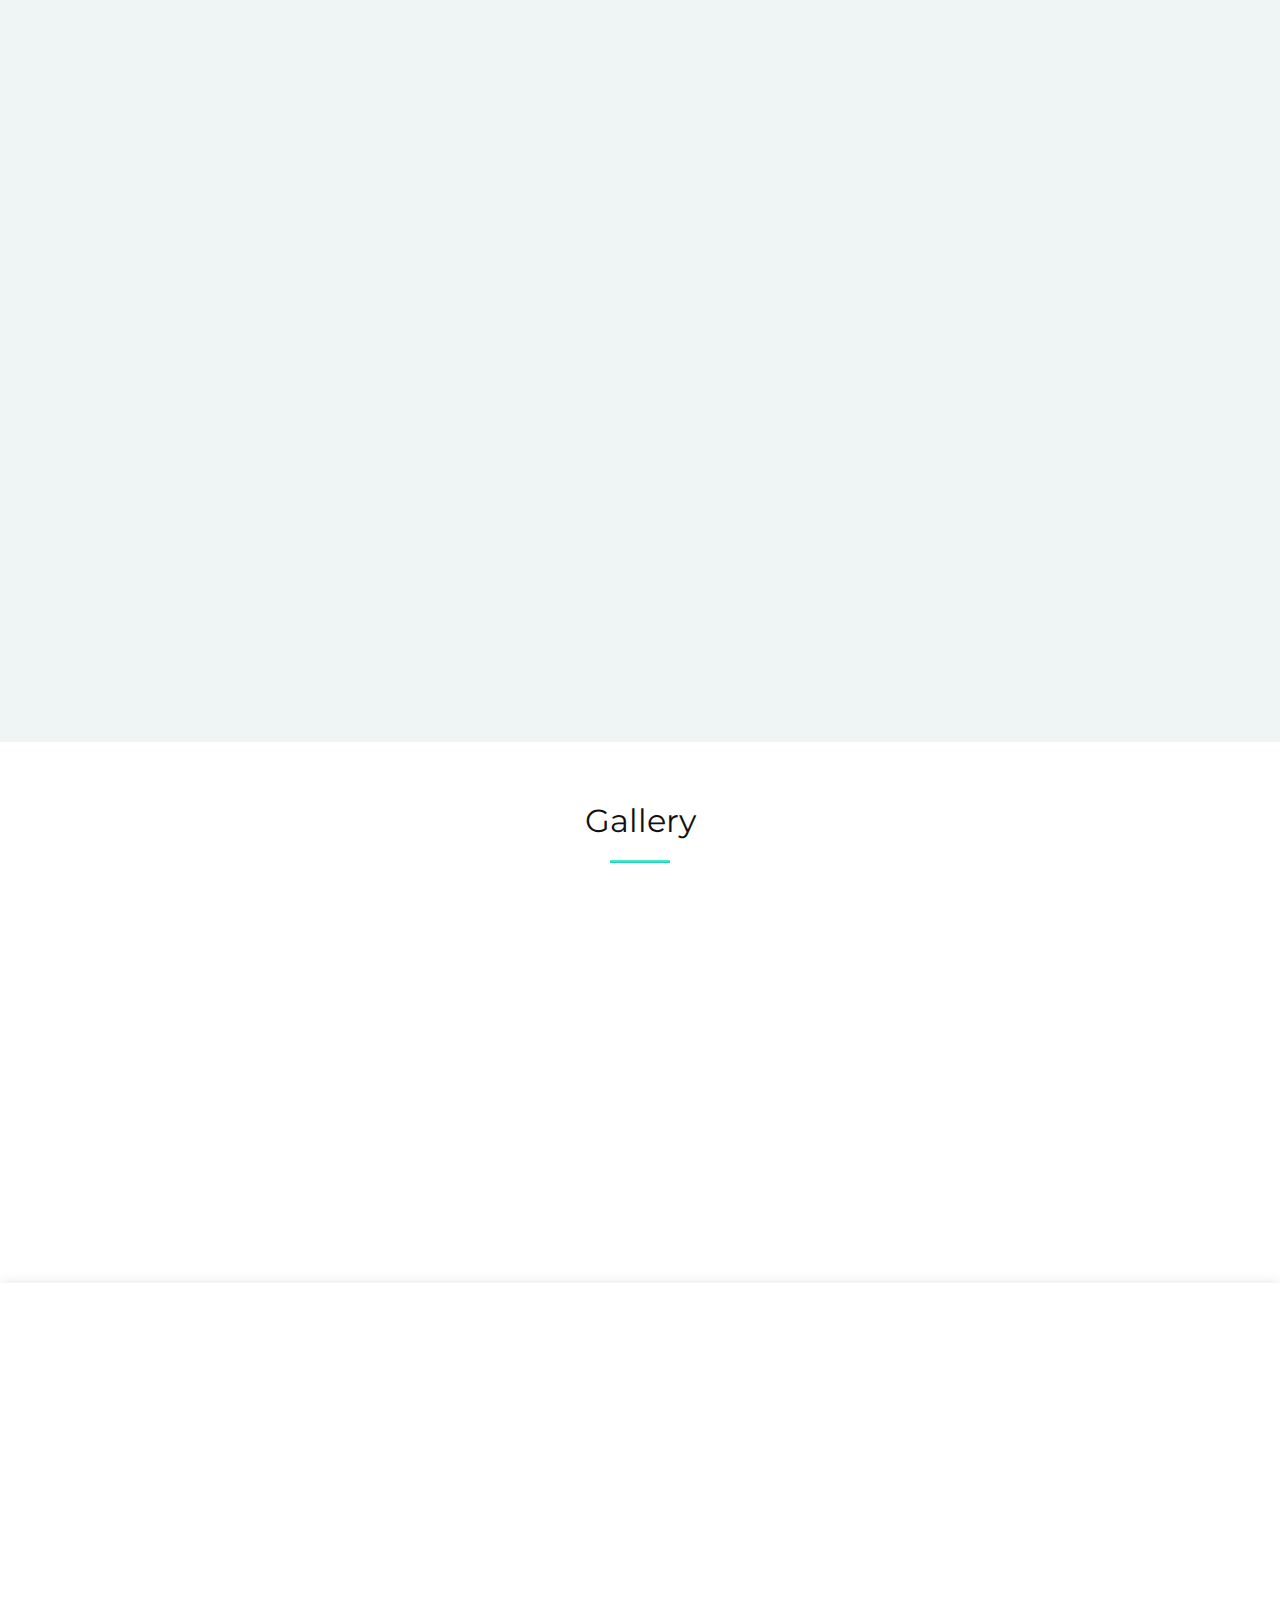
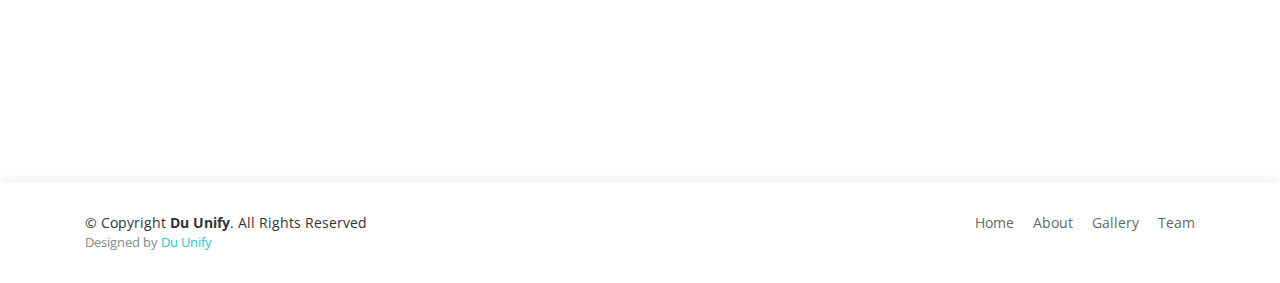
<file: Bellissimo/index.html>
<!DOCTYPE html>
<html lang="en">
<head>
  <meta charset="utf-8">
  <title>Bellissimo</title>
  <meta content="width=device-width, initial-scale=1.0" name="viewport">
  <meta content="" name="keywords">
  <meta content="" name="description">

  <!-- Favicons --> 
  <link href="img/favicon-32x32.png" rel="icon">
  <link href="img/apple-touch-icon.png" rel="apple-touch-icon">

  <!-- Google Fonts -->
  <link href="https://fonts.googleapis.com/css?family=Montserrat:300,400,500,700|Open+Sans:300,300i,400,400i,700,700i" rel="stylesheet">

  <!-- Bootstrap CSS File -->
  <link href="lib/bootstrap/css/bootstrap.min.css" rel="stylesheet">

  <!-- Libraries CSS Files -->
  <link href="lib/animate/animate.min.css" rel="stylesheet">
  <link href="lib/font-awesome/css/font-awesome.min.css" rel="stylesheet">
  <link href="lib/ionicons/css/ionicons.min.css" rel="stylesheet">
  <link href="lib/magnific-popup/magnific-popup.css" rel="stylesheet">

  <!-- Main Stylesheet File -->
  <link href="css/style.css" rel="stylesheet">

</head>

<body>

  <!--==========================
    Header
  ============================-->
  <header id="header">
    <div class="container">

      <div id="logo" class="pull-left">
        <h1><a href="#intro" class="scrollto">BELLISSIMO</a></h1>
        <!-- Uncomment below if you prefer to use an image logo -->
        <!-- <a href="#intro"><img src="img/logo.png" alt="" title=""></a> -->
      </div>

      <nav id="nav-menu-container">
        <ul class="nav-menu">
          <li class="menu-active"><a href="#intro">Home</a></li>
          <li><a href="#about">About Us</a></li>
          <li><a href="#features">Features</a></li>
          <li><a href="#advanced-features">Events</a></li>
          <li><a href="#more-features">Why Us</a></li>
          <!-- <li><a href="#alumni">Alumni</a></li> -->
          <li><a href="#team">Team</a></li>
          <li><a href="#gallery">Gallery</a></li>
          <li><a href="#contact">Contact Us</a></li>
        </ul>
      </nav><!-- #nav-menu-container -->
    </div>
  </header><!-- #header -->

  <!--==========================
    Intro Section
  ============================-->
  <section id="intro">

    <div class="intro-text">
      <h2>"Fashion is an instant language"- Miuccia Prada</h2>
      <p style="margin-bottom: 2px">Bellissimo - the fashion society of motilal nehru college is one of the top most fashion societies of DU. It was established in the year 2015. Despite being a budding society we have managed to leave an exceptional remark in the hearts of our audience.</p>
      <!-- <p></p> -->
      <a href="#contact" class="btn-get-started scrollto">Join Us</a>
    </div>

    <!-- <div class="product-screens">

      <div class="product-screen-1 wow fadeInUp" data-wow-delay="0.4s" data-wow-duration="0.6s">
        <img src="img/img2.jpeg" alt="">
      </div>

      <div class="product-screen-2 wow fadeInUp" data-wow-delay="0.2s" data-wow-duration="0.6s">
        <img src="img/product-screen-2.png" alt="">
      </div>

      <div class="product-screen-3 wow fadeInUp" data-wow-duration="0.6s">
        <img src="img/product-screen-3.png" alt="">
      </div>

    </div> -->

  </section><!-- #intro -->

  <main id="main">

    <!--==========================
      About Us Section
    ============================-->
    <section id="about" class="section-bg">
      <div class="container-fluid">
        <div class="section-header">
          <h3 class="section-title">About Us</h3>
          <span class="section-divider"></span>
          <p class="section-description">
            Bellissimo means beautiful and  beauty without expression is boring. Our society is all about confidence, creativity,elegance, inner strength and hardwork. Our passion has and will make us change the face of fashion.
          </p>
        </div>

        <div class="row">
          <div class="col-lg-6 about-img wow fadeInLeft">
            <img src="img/head.jpeg" alt="">
          </div>

          <div class="col-lg-6 content wow fadeInRight">
            <h2>Our goal is to change the way you think about fashion.</h2>
            <h3>We use our platform to represent social issues and inspire & implement solutions to these issues through our performance.</h3>
            <ul>
              <li><i class="ion-android-checkmark-circle"></i>We focus on fashion as a force for good, inspiring young people to do something for the society.</li>
            </ul>
            <p>
              The basic motive of fashion society is to express  pieces from societal issues of our normal day life to abstract topics through the art of rampwalk. From the very beginning we work on our personality and creative skills .  
            </p>

            <ul>
              <li><i class="ion-android-checkmark-circle"></i>'Outer beauty is a gift. Inner beauty is an accomplishment.' The main purpose behind our existence is not only to look irresistibly stunning but also to achieve a certain level of intelligence , personality and specific characters.</li>
            </ul>

          </div>
        </div>

      </div>
    </section><!-- #about -->

    <!--==========================
      Product Featuress Section
    ============================-->
    <section id="features">
      <div class="container">

        <div class="row">

          <div class="col-lg-8 offset-lg-4">
            <div class="section-header wow fadeIn" data-wow-duration="1s">
              <h3 class="section-title">Who & Why Are We</h3>
              <span class="section-divider"></span>
            </div>
          </div>

          <div class="col-lg-4 col-md-5 features-img">
            <img src="img/we-2078025_640.png" alt="" class="wow fadeInLeft">
          </div>

          <div class="col-lg-8 col-md-7 ">

            <div class="row">

              <div class="col-lg-6 col-md-6 box wow fadeInRight">
                <div class="icon"><i class="ion-ios-barcode-outline"></i></div>
                <h4 class="title"><a href="">Focus</a></h4>
                <p class="description">We focus on fashion as a force for good, inspiring young people to do something for the society.</p>
              </div>
              <div class="col-lg-6 col-md-6 box wow fadeInRight" data-wow-delay="0.1s">
                <div class="icon"><i class="ion-ios-bookmarks-outline"></i></div>
                <h4 class="title"><a href="">Aim</a></h4>
                <p class="description">The main purpose behind our existence is not only to look irresistibly stunning but also to achieve a certain level of intelligence , personality and specific characters. </p>
              </div>
              <div class="col-lg-6 col-md-6 box wow fadeInRight" data-wow-delay="0.2s">
                <div class="icon"><i class="ion-social-buffer-outline"></i></div>
                <h4 class="title"><a href="">Positivity</a></h4>
                <p class="description">We don't give preference to the socially acceptable norms of beauty. We beleive in body positivity.</p>
              </div>
              <div class="col-lg-6 col-md-6 box wow fadeInRight" data-wow-delay="0.3s">
                <div class="icon"><i class="ion-ios-analytics-outline"></i></div>
                <h4 class="title"><a href="">Workshops</a></h4>
                <p class="description">We groom our models from scratch and nurture their talent , leading them to the path of absolute elegance.</p>
              </div>
            </div>

          </div>

        </div>

      </div>

    </section><!-- #features -->

    <!--==========================
      Product Advanced Featuress Section
    ============================-->
    <section id="advanced-features">
        <div class="section-header change">
            <h3 class="section-title" style="font-size: 32px; color: #111; font-weight: 400; font-style: normal">Our Events & Acheivements</h3>
            <span class="section-divider"></span>
          </div>
        <div class="container">
          <div class="row">
            <div class="col-12">
              <img class="advanced-feature-img-right wow fadeInRight" src="img/head1down.jpeg" alt="">
              <div class="wow fadeInLeft">
                <!-- <h2>COMPETITIVE PRODUCTION</h2> -->
                <h3 style="font-size: 20px;">Bellissimo actively participates in all the fests and fashion shows in Delhi as well as outstations.</h3>
                <p>Our zeal to express through our walk has been invincible. 
                  This positive attitude has made us bag 1st position at IITD ,IGDTUW ,IBS & bhagini nivedita college and various other significant position in outstation and home competitions alike.                  
                </p>
              </div>
            </div>
          </div>
        </div>
      </div>

      <div class="features-row">
        <div class="container">
          <div class="row">
            <div class="col-12">
              <img class="advanced-feature-img-left wow fadeInLeft" src="img/head2down2.jpeg" alt="">
              <div class="wow fadeInRight">
                <!-- <h2>IN HOUSE PRODUCTION</h2> -->
                <h3 style="font-size: 20px;">Our zeal to express through our walk has been invincible. 
                </h3>
                <p style="margin-bottom: 10px">
                  Not only do we Excel in our team events but also our models have made us proud in bagging best models male & female categories several times .We have encouraged  and prepared many of our models for prestigious pageants like campus princess aswell . 
                </p>
              </div>
            </div>
          </div>
        </div>
      </div>

      <!-- <div class="features-row section-bg">
        <div class="container">
          <div class="row">
            <div class="col-12">
              <img class="advanced-feature-img-right wow fadeInRight" src="img/advanced-feature-3.jpg" alt="">
              <div class="wow fadeInLeft">
                <h2>Duis aute irure dolor in reprehenderit in voluptate velit esse</h2>
                <h3>Excepteur sint occaecat cupidatat non proident, sunt in culpa qui officia deserunt mollit anim id est laborum.</h3>
                <p>Lorem ipsum dolor sit amet, consectetur adipiscing elit, sed do eiusmod tempor incididunt ut labore et dolore magna aliqua. Ut enim ad minim veniam</p>
                <i class="ion-ios-albums-outline"></i>
                <p>Quis nostrud exercitation ullamco laboris nisi ut aliquip ex ea commodo consequat. Duis aute irure dolor in reprehenderit in voluptate velit esse cillum dolore eu fugiat nulla pariatur. Excepteur sint occaecat cupidatat non proident, sunt in culpa qui officia deserunt mollit anim id est laborum.</p>
              </div>
            </div>
          </div>
        </div>
      </div> -->
    </section><!-- #advanced-features -->

    <!--==========================
      Call To Action Section
    ============================-->
    <section id="call-to-action">
      <div class="container">
        <div class="row">
          <div class="col-lg-9 text-center text-lg-left">
            <h3 class="cta-title" style="text-transform: uppercase">Bellissimo</h3>
            <p class="cta-text">Bellissimo means beautiful and  beauty without expression is boring. Our society is all about confidence, creativity,elegance, inner strength and hardwork. Our passion has and will make us change the face of fashion.</p>
          </div>
          <div class="col-lg-3 cta-btn-container text-center">
            <a class="cta-btn align-middle" href="#contact">Join Us</a>
          </div>
        </div>

      </div>
    </section><!-- #call-to-action -->

    <!--==========================
      More Features Section
    ============================-->
    <section id="more-features" class="section-bg">
      <div class="container">

        <div class="section-header">
          <h3 class="section-title">Why We?</h3>
          <span class="section-divider"></span>
        </div>

        <div class="row">

          <div class="col-lg-6">
            <div class="box wow fadeInLeft">
              <div class="icon"><i class="ion-ios-color-wand-outline"></i></div>
              <!-- <h4 class="title"><a href="">Lorem Ipsum</a></h4> -->
              <p class="description">Until our school days we all have been into various activities and fashion was the one we were always kept away from but that's not the case now .
                Being into fashion society is not just about dressing up pretty and walking, it has a lot more to that. You need to be a package of beauty &brains.
                </p>
            </div>
          </div>

          <div class="col-lg-6">
            <div class="box wow fadeInRight">
              <div class="icon"><i class="ion-ios-color-filter-outline"></i></div>
              <!-- <h4 class="title"><a href="">Dolor Sitema</a></h4> -->
              <p class="description" style="padding-bottom: 74px">We really enhances your personality ,from the way we dress up to our posture and confidence the personal growth is tremendous .</p>
            </div>
          </div>

          <div class="col-lg-6">
            <div class="box wow fadeInLeft">
              <div class="icon"><i class="ion-ios-analytics-outline"></i></div>
              <!-- <h4 class="title"><a href="">Sed ut perspiciatis</a></h4> -->
              <p class="description" style="padding-bottom: 30px">Apart from "just walking" we get to challenge our creative sides as well because everything from dresses to props and music to choreo is done by us.</p>
            </div>
          </div>

          <div class="col-lg-6">
            <div class="box wow fadeInRight">
              <div class="icon"><i class="ion-arrow-right-c"></i></div>
              <!-- <h4 class="title"><a href="">Magni Dolores</a></h4> -->
              <p class="description" style="padding-bottom: 30px ">People say your "first impression is last impression" if you are from a fashion society your first impression is gonna be everlasting.</p>
            </div>
          </div>

        </div>
      </div>
    </section><!-- #more-features -->

    <!--==========================
      Alumni
    ============================-->
    <!-- <section id="alumni" class="alumni">
        <div class="container">
  
          <div class="section-header">
            <h3 class="section-title">Alumni</h3>
            <span class="section-divider"></span>
          </div>
  
          <div class="row">
  
            <div class="col-lg-6">
              <div class="box wow fadeInLeft">
                <div class="icon"><i class="ion-ios-person-outline"></i></div>
                <h4 class="title"><a href="">Rahul Kumar</a></h4>
                <p class="description">Our alumnus Rahul Kumar (Batch 2015- 2018) is currently working as an Assistant Director in an upcoming Netflix film ‘The White Tiger’ starring Priyanka Chopra and Rajkumar Rao.
                </p>
              </div>
            </div>
  
            <div class="col-lg-6">
              <div class="box wow fadeInRight">
                <div class="icon"><i class="ion-ios-person-outline"></i></div>
                <h4 class="title"><a href="">Ashish Kumar</a></h4>
                <p class="description">The Founder of Astitva, Ashish Kumar is an actor filmmaker. His short films such as __kitna paani, kuda ghar _______ have been critically acclaimed in various film festival.</p>
              </div>
            </div>
          </div>
        </div>
      </section>#Alumni -->

    <!--==========================
      Clients
    ============================-->
    <!-- <section id="clients">
      <div class="container">

        <div class="row wow fadeInUp">

          <div class="col-md-2">
            <img src="img/clients/client-1.png" alt="">
          </div>

          <div class="col-md-2">
            <img src="img/clients/client-2.png" alt="">
          </div>

          <div class="col-md-2">
            <img src="img/clients/client-3.png" alt="">
          </div>

          <div class="col-md-2">
            <img src="img/clients/client-4.png" alt="">
          </div>

          <div class="col-md-2">
            <img src="img/clients/client-5.png" alt="">
          </div>

          <div class="col-md-2">
            <img src="img/clients/client-6.png" alt="">
          </div>

        </div>
      </div>
    </section>#more-features -->

    <!--==========================
      Pricing Section
    ============================-->
    <!-- <section id="pricing" class="section-bg">
      <div class="container">

        <div class="section-header">
          <h3 class="section-title">Pricing</h3>
          <span class="section-divider"></span>
          <p class="section-description">Sed ut perspiciatis unde omnis iste natus error sit voluptatem accusantium doloremque</p>
        </div>

        <div class="row">

          <div class="col-lg-4 col-md-6">
            <div class="box wow fadeInLeft">
              <h3>Free</h3>
              <h4><sup>$</sup>0<span> month</span></h4>
              <ul>
                <li><i class="ion-android-checkmark-circle"></i> Quam adipiscing vitae proin</li>
                <li><i class="ion-android-checkmark-circle"></i> Nec feugiat nisl pretium</li>
                <li><i class="ion-android-checkmark-circle"></i> Nulla at volutpat diam uteera</li>
                <li><i class="ion-android-checkmark-circle"></i> Pharetra massa massa ultricies</li>
                <li><i class="ion-android-checkmark-circle"></i> Massa ultricies mi quis hendrerit</li>
              </ul>
              <a href="#" class="get-started-btn">Get Started</a>
            </div>
          </div>

          <div class="col-lg-4 col-md-6">
            <div class="box featured wow fadeInUp">
              <h3>Business</h3>
              <h4><sup>$</sup>29<span> month</span></h4>
              <ul>
                <li><i class="ion-android-checkmark-circle"></i> Quam adipiscing vitae proin</li>
                <li><i class="ion-android-checkmark-circle"></i> Nec feugiat nisl pretium</li>
                <li><i class="ion-android-checkmark-circle"></i> Nulla at volutpat diam uteera</li>
                <li><i class="ion-android-checkmark-circle"></i> Pharetra massa massa ultricies</li>
                <li><i class="ion-android-checkmark-circle"></i> Massa ultricies mi quis hendrerit</li>
              </ul>
              <a href="#" class="get-started-btn">Get Started</a>
            </div>
          </div>

          <div class="col-lg-4 col-md-6">
            <div class="box wow fadeInRight">
              <h3>Developer</h3>
              <h4><sup>$</sup>49<span> month</span></h4>
              <ul>
                <li><i class="ion-android-checkmark-circle"></i> Quam adipiscing vitae proin</li>
                <li><i class="ion-android-checkmark-circle"></i> Nec feugiat nisl pretium</li>
                <li><i class="ion-android-checkmark-circle"></i> Nulla at volutpat diam uteera</li>
                <li><i class="ion-android-checkmark-circle"></i> Pharetra massa massa ultricies</li>
                <li><i class="ion-android-checkmark-circle"></i> Massa ultricies mi quis hendrerit</li>
              </ul>
              <a href="#" class="get-started-btn">Get Started</a>
            </div>
          </div>

        </div>
      </div>
    </section>#pricing -->


    <!--==========================
      Frequently Asked Questions Section
    ============================-->
    <!-- <section id="faq">
      <div class="container">

        <div class="section-header">
          <h3 class="section-title">Frequently Asked Questions</h3>
          <span class="section-divider"></span>
          <p class="section-description">Sed ut perspiciatis unde omnis iste natus error sit voluptatem accusantium doloremque</p>
        </div>

        <ul id="faq-list" class="wow fadeInUp">
          <li>
            <a data-toggle="collapse" class="collapsed" href="#faq1">Non consectetur a erat nam at lectus urna duis? <i class="ion-android-remove"></i></a>
            <div id="faq1" class="collapse" data-parent="#faq-list">
              <p>
                Feugiat pretium nibh ipsum consequat. Tempus iaculis urna id volutpat lacus laoreet non curabitur gravida. Venenatis lectus magna fringilla urna porttitor rhoncus dolor purus non.
              </p>
            </div>
          </li>

          <li>
            <a data-toggle="collapse" href="#faq2" class="collapsed">Feugiat scelerisque varius morbi enim nunc faucibus a pellentesque? <i class="ion-android-remove"></i></a>
            <div id="faq2" class="collapse" data-parent="#faq-list">
              <p>
                Dolor sit amet consectetur adipiscing elit pellentesque habitant morbi. Id interdum velit laoreet id donec ultrices. Fringilla phasellus faucibus scelerisque eleifend donec pretium. Est pellentesque elit ullamcorper dignissim. Mauris ultrices eros in cursus turpis massa tincidunt dui.
              </p>
            </div>
          </li>

          <li>
            <a data-toggle="collapse" href="#faq3" class="collapsed">Dolor sit amet consectetur adipiscing elit pellentesque habitant morbi? <i class="ion-android-remove"></i></a>
            <div id="faq3" class="collapse" data-parent="#faq-list">
              <p>
                Eleifend mi in nulla posuere sollicitudin aliquam ultrices sagittis orci. Faucibus pulvinar elementum integer enim. Sem nulla pharetra diam sit amet nisl suscipit. Rutrum tellus pellentesque eu tincidunt. Lectus urna duis convallis convallis tellus. Urna molestie at elementum eu facilisis sed odio morbi quis
              </p>
            </div>
          </li>

          <li>
            <a data-toggle="collapse" href="#faq4" class="collapsed">Ac odio tempor orci dapibus. Aliquam eleifend mi in nulla? <i class="ion-android-remove"></i></a>
            <div id="faq4" class="collapse" data-parent="#faq-list">
              <p>
                Dolor sit amet consectetur adipiscing elit pellentesque habitant morbi. Id interdum velit laoreet id donec ultrices. Fringilla phasellus faucibus scelerisque eleifend donec pretium. Est pellentesque elit ullamcorper dignissim. Mauris ultrices eros in cursus turpis massa tincidunt dui.
              </p>
            </div>
          </li>

          <li>
            <a data-toggle="collapse" href="#faq5" class="collapsed">Tempus quam pellentesque nec nam aliquam sem et tortor consequat? <i class="ion-android-remove"></i></a>
            <div id="faq5" class="collapse" data-parent="#faq-list">
              <p>
                Molestie a iaculis at erat pellentesque adipiscing commodo. Dignissim suspendisse in est ante in. Nunc vel risus commodo viverra maecenas accumsan. Sit amet nisl suscipit adipiscing bibendum est. Purus gravida quis blandit turpis cursus in
              </p>
            </div>
          </li>

          <li>
            <a data-toggle="collapse" href="#faq6" class="collapsed">Tortor vitae purus faucibus ornare. Varius vel pharetra vel turpis nunc eget lorem dolor? <i class="ion-android-remove"></i></a>
            <div id="faq6" class="collapse" data-parent="#faq-list">
              <p>
                Laoreet sit amet cursus sit amet dictum sit amet justo. Mauris vitae ultricies leo integer malesuada nunc vel. Tincidunt eget nullam non nisi est sit amet. Turpis nunc eget lorem dolor sed. Ut venenatis tellus in metus vulputate eu scelerisque. Pellentesque diam volutpat commodo sed egestas egestas fringilla phasellus faucibus. Nibh tellus molestie nunc non blandit massa enim nec.
              </p>
            </div>
          </li>

        </ul>

      </div>
    </section>#faq -->

    <!--==========================
      Our Team Section
    ============================-->
    <section id="team" class="section-bg">
      <div class="container">
        <div class="section-header">
          <h3 class="section-title">Our Team</h3>
          <span class="section-divider"></span>
          <p class="section-description">Meet the core team of 2019-20</p>
        </div>
        <div class="row wow fadeInUp">
          <div class="col-lg-12">
            <div class="member">
              <div class="pic" style="height: 100%"><img src="img/team.jpeg" alt=""></div>
              <!-- <h4>Sourav Yadav</h4>
              <span>President</span> -->
              <div class="social socialChange">
                <a href=""><i class="fa fa-instagram"></i></a>
                <a href=""><i class="fa fa-facebook"></i></a>
                <a href=""><i class="fa fa-twitter"></i></a>
              </div>
            </div>
          </div>

            <!-- <div class="col-lg-4 col-md-6">
              <div class="member">
                <div class="pic"><img src="img/p3.jpeg" alt=""></div>
                <h4>Smriti Pandey</h4>
                <span>Vice President</span>
                <div class="social">
                  <a href=""><i class="fa fa-instagram"></i></a>
                  <a href=""><i class="fa fa-facebook"></i></a>
                  <a href=""><i class="fa fa-twitter"></i></a>
                </div>
              </div>
            </div>

            <div class="col-lg-4 col-md-12">
              <div class="member">
                <div class="pic"><img src="img/p1.jpeg" alt=""></div>
                <h4>Hariom</h4>
                <span>Vice President</span>
                <div class="social">
                  <a href=""><i class="fa fa-instagram"></i></a>
                  <a href=""><i class="fa fa-facebook"></i></a>
                  <a href=""><i class="fa fa-twitter"></i></a>
                </div>
              </div>
            </div> -->

          <!-- <div class="col-lg-3 col-md-6">
            <div class="member">
              <div class="pic"><img src="img/team/team-4.jpg" alt=""></div>
              <h4>Amanda Jepson</h4>
              <span>Accountant</span>
              <div class="social">
                <a href=""><i class="fa fa-twitter"></i></a>
                <a href=""><i class="fa fa-facebook"></i></a>
                <a href=""><i class="fa fa-google-plus"></i></a>
                <a href=""><i class="fa fa-linkedin"></i></a>
              </div>
            </div>
          </div> -->
        </div>

      </div>
    </section><!-- #team -->

    <!--==========================
      Gallery Section
    ============================-->
    <section id="gallery">
      <div class="container-fluid">
        <div class="section-header">
          <h3 class="section-title">Gallery</h3>
          <span class="section-divider"></span>
          <p class="section-description"></p>
        </div>

        <div class="row no-gutters">

          <div class="col-lg-4 col-md-6">
            <div class="gallery-item wow fadeInUp">
              <a href="img/head.jpeg" class="gallery-popup">
                <img src="img/head.jpeg" alt="">
              </a>
            </div>
          </div>

          <div class="col-lg-4 col-md-6">
            <div class="gallery-item wow fadeInUp">
              <a href="img/head1.jpeg" class="gallery-popup">
                <img src="img/head1.jpeg" alt="" style="height: 329.9px">
              </a>
            </div>
          </div>

          <div class="col-lg-4 col-md-6">
            <div class="gallery-item wow fadeInUp">
              <a href="img/head2.jpeg" class="gallery-popup">
                <img src="img/head2.jpeg" alt=""  style="height: 329.9px">
              </a>
            </div>
          </div>

          <!-- <div class="col-lg-4 col-md-6">
            <div class="gallery-item wow fadeInUp">
              <a href="img/g3.jpeg" class="gallery-popup">
                <img src="img/g3.jpeg" alt="">
              </a>
            </div>
          </div>

          <div class="col-lg-4 col-md-6">
            <div class="gallery-item wow fadeInUp">
              <a href="img/g4.jpeg" class="gallery-popup">
                <img src="img/g4.jpeg" alt="">
              </a>
            </div>
          </div>

          <div class="col-lg-4 col-md-6">
            <div class="gallery-item wow fadeInUp">
              <a href="img/g5.jpeg" class="gallery-popup">
                <img src="img/g5.jpeg" alt="">
              </a>
            </div>
          </div> -->

        </div>

      </div>
    </section><!-- #gallery -->

    <!--==========================
      Contact Section
    ============================-->
    <section id="contact">
      <div class="container">
        <div class="row wow fadeInUp">

          <div class="col-lg-4 col-md-4">
            <div class="contact-about">
              <h3>BELLISSIMO</h3>
              <p>Bellissimo - the fashion society of motilal nehru college is one of the top most fashion societies of DU. It was established in the year 2015.</p>
              <div class="social-links">
                <a href="#" class="instagram"><i class="fa fa-instagram"></i></a>
                <a href="#" class="twitter"><i class="fa fa-twitter"></i></a>
                <a href="#" class="facebook"><i class="fa fa-facebook"></i></a>
              
              </div>
            </div>
          </div>

          <div class="col-lg-3 col-md-4">
            <div class="info">
              <div>
                <i class="ion-ios-location-outline"></i>
                <p>Benito Juarez Marg<br>West End Colony, South Campus<br>South Moti Bagh, New Delhi, Delhi 110021</p>
              </div>

              <div>
                <i class="ion-ios-email-outline"></i>
                <p>info@example.com</p>
              </div>

              <div>
                <i class="ion-ios-telephone-outline"></i>
                <p>+91 9999 9999 99</p>
              </div>

            </div>
          </div>

          <div class="col-lg-5 col-md-8">
            <div class="form">
              <div id="sendmessage">Your message has been sent. Thank you!</div>
              <div id="errormessage"></div>
              <form action="" method="post" role="form" class="contactForm">
                <div class="form-row">
                  <div class="form-group col-lg-6">
                    <input type="text" name="name" class="form-control" id="name" placeholder="Your Name" data-rule="minlen:4" data-msg="Please enter at least 4 chars" />
                    <div class="validation"></div>
                  </div>
                  <div class="form-group col-lg-6">
                    <input type="email" class="form-control" name="email" id="email" placeholder="Your Email" data-rule="email" data-msg="Please enter a valid email" />
                    <div class="validation"></div>
                  </div>
                </div>
                <div class="form-group">
                    <input type="text" class="form-control" name="college" id="college" placeholder="Your College" data-rule="minlen:4" data-msg="Please enter your college" />
                    <div class="validation"></div>
                  </div>
                  <div class="form-group">
                      <input type="text" class="form-control" name="contac" id="contac" placeholder="Your contact" data-rule="minlen:4" data-msg="Please enter a valid number" />
                      <div class="validation"></div>
                    </div>
                <div class="form-group">
                  <input type="text" class="form-control" name="subject" id="subject" placeholder="Subject" data-rule="minlen:4" data-msg="Please enter at least 8 chars of subject" />
                  <div class="validation"></div>
                </div>
                <div class="form-group">
                  <textarea class="form-control" name="message" rows="5" data-rule="required" data-msg="Please write something for us" placeholder="Message"></textarea>
                  <div class="validation"></div>
                </div>
                <div class="text-center"><button type="submit" title="Send Message">Send Message</button></div>
              </form>
            </div>
          </div>

        </div>

      </div>
    </section><!-- #contact -->

  </main>

  <!--==========================
    Footer
  ============================-->
  <footer id="footer">
    <div class="container">
      <div class="row">
        <div class="col-lg-6 text-lg-left text-center">
          <div class="copyright">
            &copy; Copyright <strong>Du Unify</strong>. All Rights Reserved
          </div>
          <div class="credits">
           
            Designed by <a href="http://duunify.in/">Du Unify</a>
          </div>
        </div>
        <div class="col-lg-6">
          <nav class="footer-links text-lg-right text-center pt-2 pt-lg-0">
            <a href="#intro" class="scrollto">Home</a>
            <a href="#about" class="scrollto">About</a>
            <a href="#gallery">Gallery</a>
            <a href="#team">Team</a>
          </nav>
        </div>
      </div>
    </div>
  </footer><!-- #footer -->

  <a href="#" class="back-to-top"><i class="fa fa-chevron-up"></i></a>

  <!-- JavaScript Libraries -->
  <script src="lib/jquery/jquery.min.js"></script>
  <script src="lib/jquery/jquery-migrate.min.js"></script>
  <script src="lib/bootstrap/js/bootstrap.bundle.min.js"></script>
  <script src="lib/easing/easing.min.js"></script>
  <script src="lib/wow/wow.min.js"></script>
  <script src="lib/superfish/hoverIntent.js"></script>
  <script src="lib/superfish/superfish.min.js"></script>
  <script src="lib/magnific-popup/magnific-popup.min.js"></script>

  <!-- Contact Form JavaScript File -->
  <script src="contactform/contactform.js"></script>

  <!-- Template Main Javascript File -->
  <script src="js/main.js"></script>

</body>
</html>
</file>
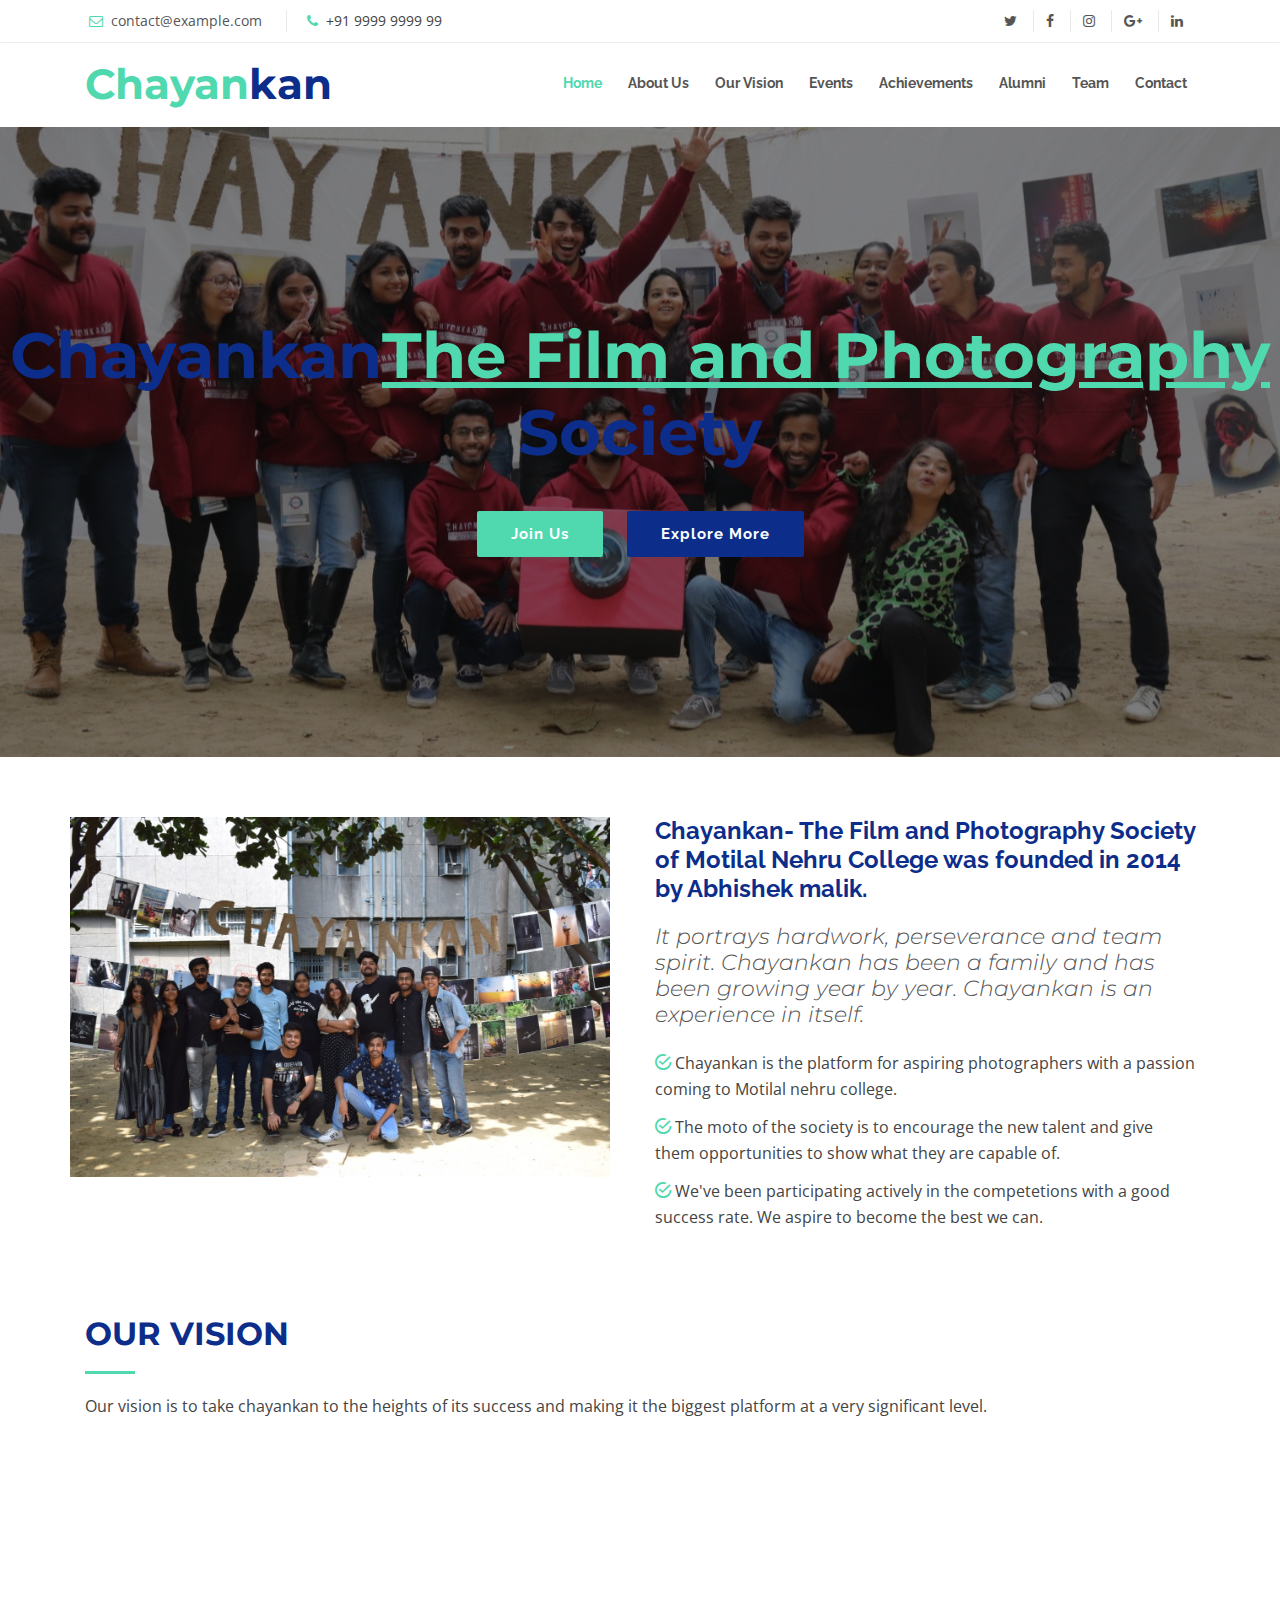
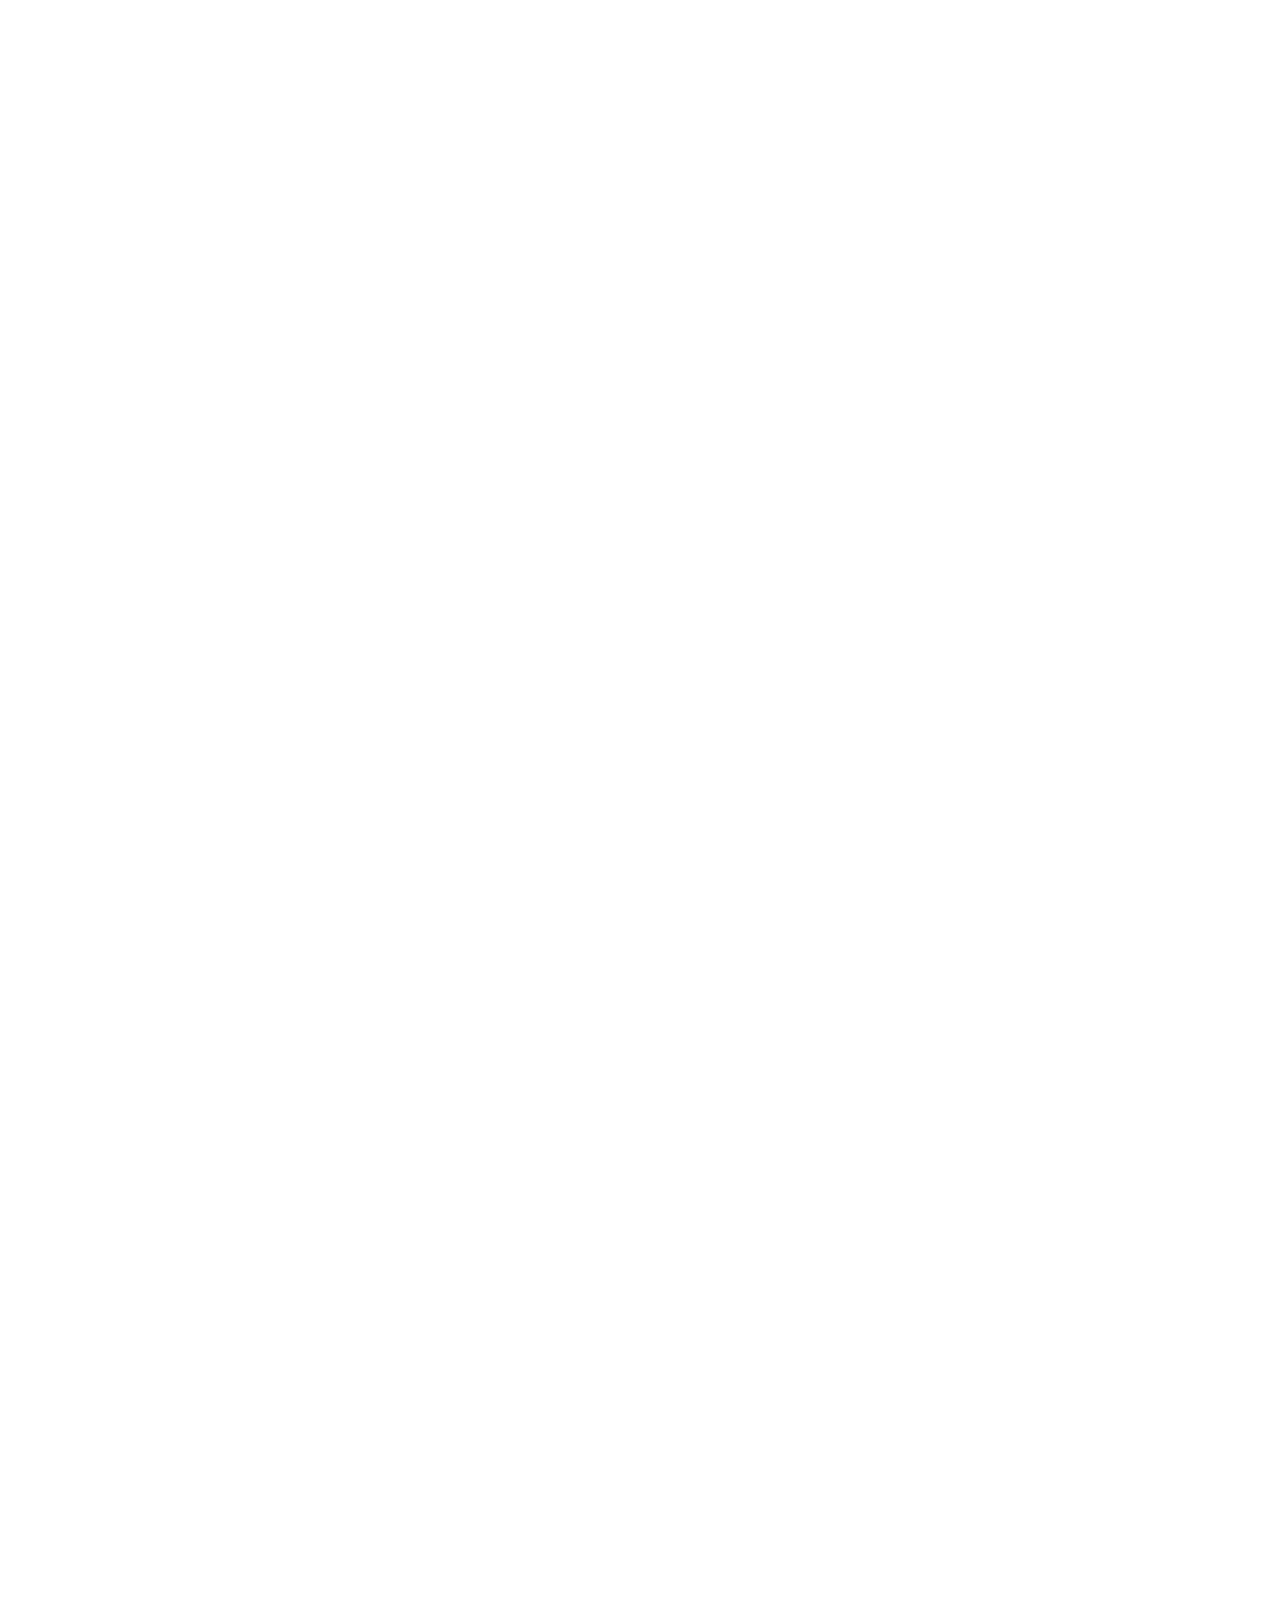
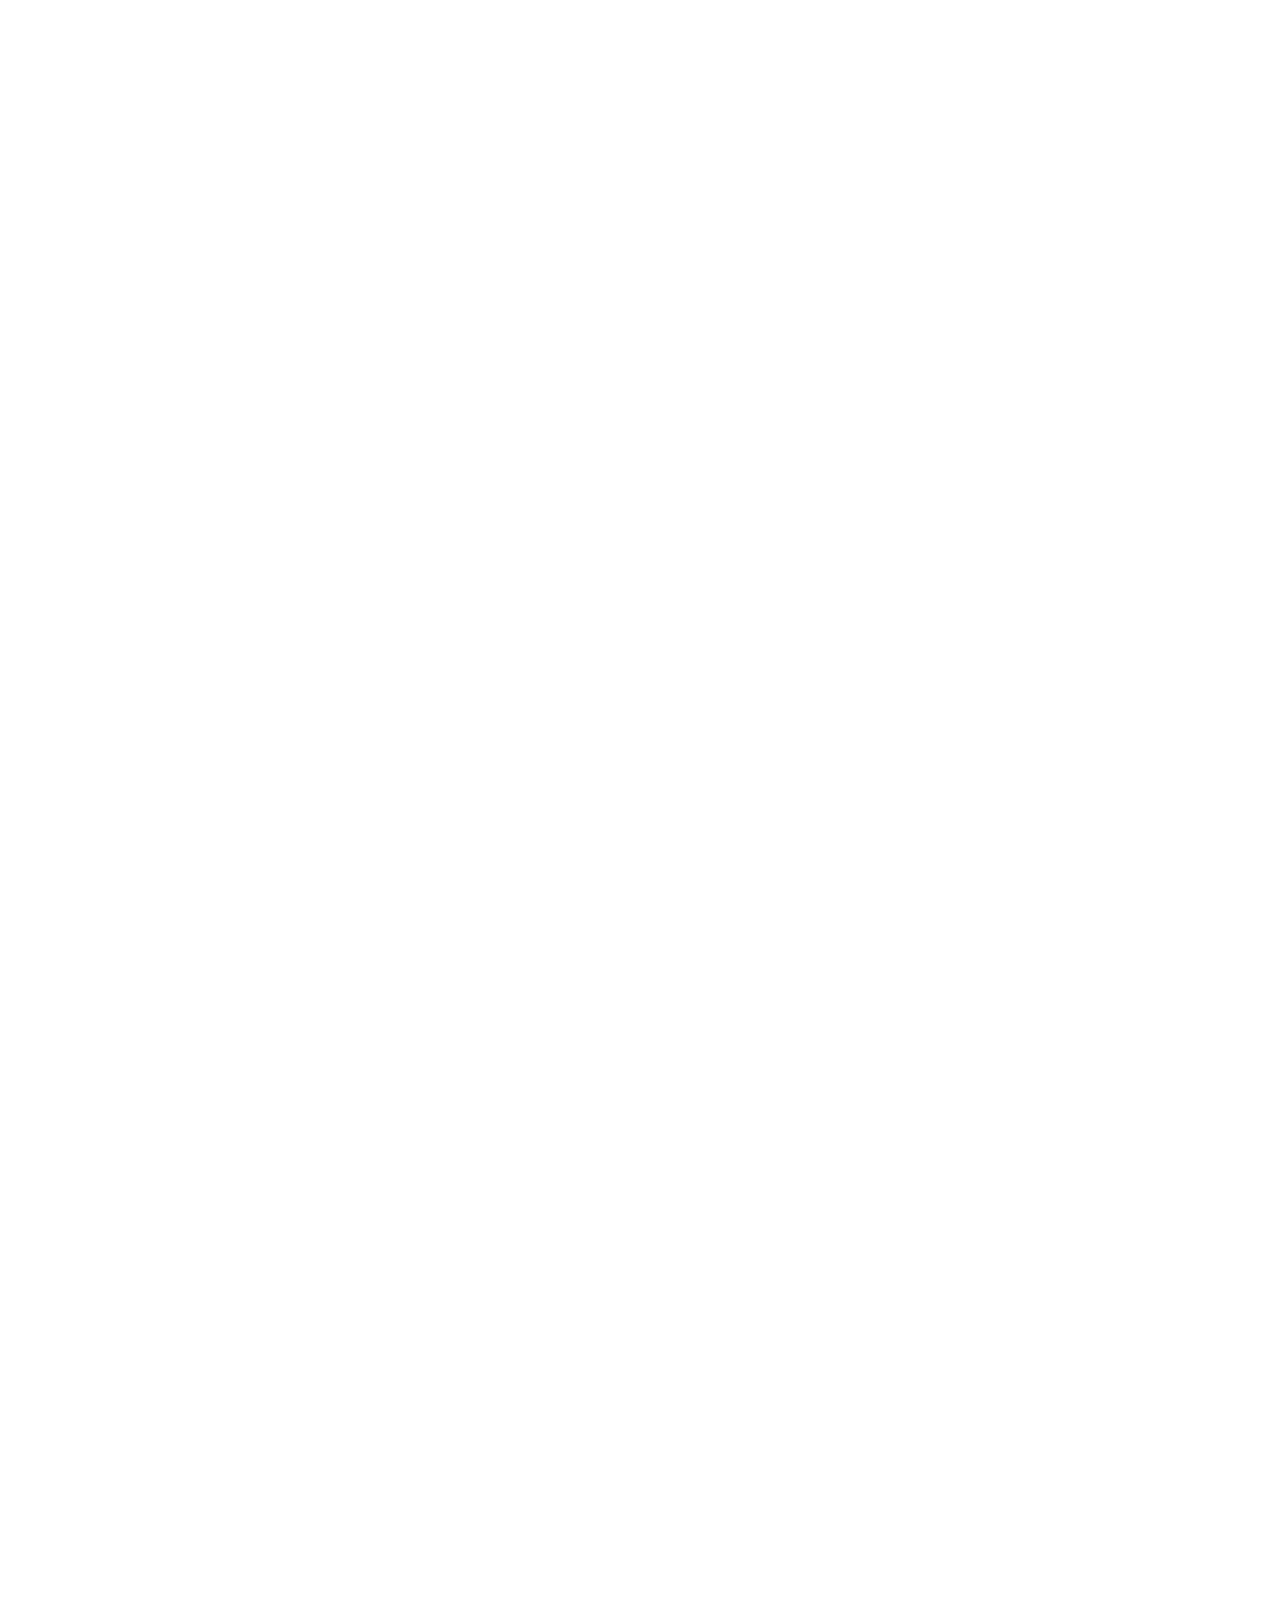
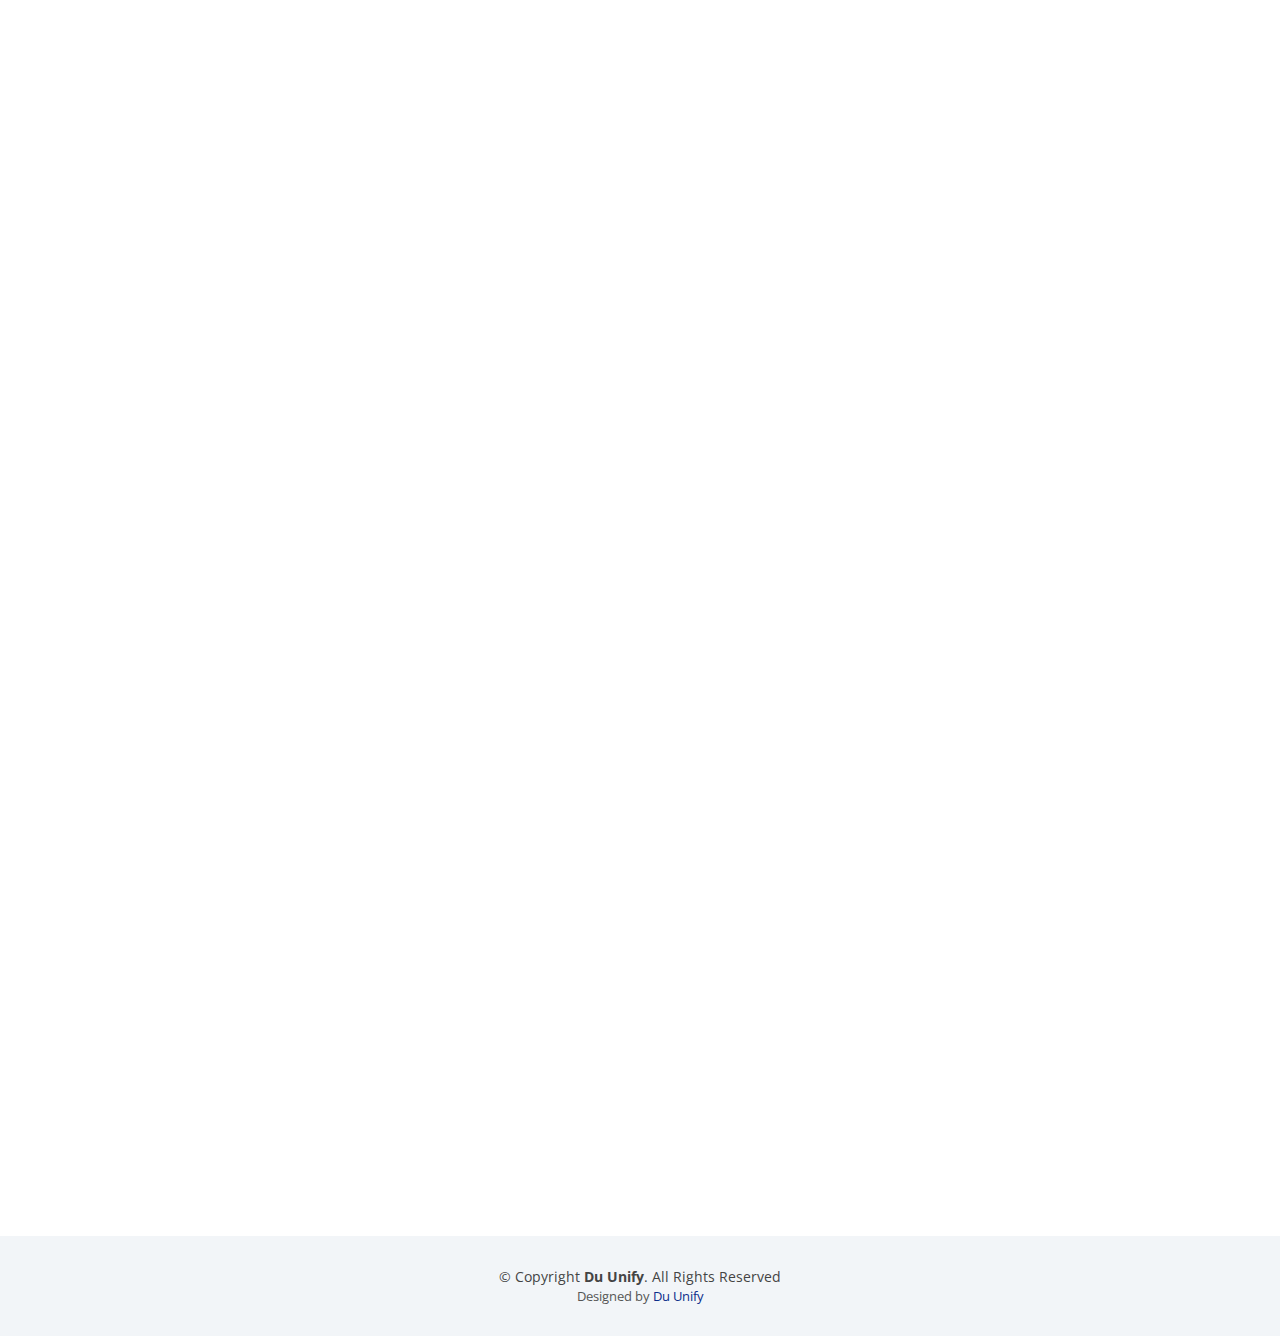
<file: Chayankan/index.html>
<!DOCTYPE html>
<html lang="en">
<head>
  <meta charset="utf-8">
  <title>Chayankan</title>
  <meta content="width=device-width, initial-scale=1.0" name="viewport">
  <meta content="" name="keywords">
  <meta content="" name="description">

  <!-- Favicons -->
  <link href="img/favicon.ico" rel="icon">
  <link href="img/apple-touch-icon.png" rel="apple-touch-icon">

  <!-- Google Fonts --> 
  <link href="https://fonts.googleapis.com/css?family=Open+Sans:300,300i,400,400i,700,700i|Raleway:300,400,500,700,800|Montserrat:300,400,700" rel="stylesheet">

  <!-- Bootstrap CSS File -->
  <link href="lib/bootstrap/css/bootstrap.min.css" rel="stylesheet">

  <!-- Libraries CSS Files -->
  <link href="lib/font-awesome/css/font-awesome.min.css" rel="stylesheet">
  <link href="lib/animate/animate.min.css" rel="stylesheet">
  <link href="lib/ionicons/css/ionicons.min.css" rel="stylesheet">
  <link href="lib/owlcarousel/assets/owl.carousel.min.css" rel="stylesheet">
  <link href="lib/magnific-popup/magnific-popup.css" rel="stylesheet">
  <link href="lib/ionicons/css/ionicons.min.css" rel="stylesheet">

  <!-- Main Stylesheet File -->
  <link href="css/style.css" rel="stylesheet">

</head>

<body id="body">

  <!--==========================
    Top Bar
  ============================-->
  <section id="topbar" class="d-none d-lg-block">
    <div class="container clearfix">
      <div class="contact-info float-left">
        <i class="fa fa-envelope-o"></i> <a href="mailto:contact@example.com">contact@example.com</a>
        <i class="fa fa-phone"></i> +91 9999 9999 99
      </div>
      <div class="social-links float-right">
        <a href="#" class="twitter"><i class="fa fa-twitter"></i></a>
        <a href="#" class="facebook"><i class="fa fa-facebook"></i></a>
        <a href="#" class="instagram"><i class="fa fa-instagram"></i></a>
        <a href="#" class="google-plus"><i class="fa fa-google-plus"></i></a>
        <a href="#" class="linkedin"><i class="fa fa-linkedin"></i></a>
      </div>
    </div>
  </section>

  <!--==========================
    Header
  ============================-->
  <header id="header">
    <div class="container">

      <div id="logo" class="pull-left">
        <h1><a href="#body" class="scrollto"><span>Chayan</span>kan</a></h1>
        <!-- Uncomment below if you prefer to use an image logo -->
        <!-- <a href="#body"><img src="img/logo.png" alt="" title="" /></a>-->
      </div>

      <nav id="nav-menu-container">
        <ul class="nav-menu">
          <li class="menu-active"><a href="#body">Home</a></li>
          <li><a href="#about">About Us</a></li>
          <li><a href="#services">Our Vision</a></li>
          <li><a href="#portfolio">Events</a></li>
          <li><a href="#achi">Achievements</a></li>
          <li><a href="#testimonials">Alumni</a></li>
          <li><a href="#team">Team</a></li>
          <!-- <li class="menu-has-children"><a href="">Drop Down</a>
            <ul>
              <li><a href="#">Drop Down 1</a></li>
              <li><a href="#">Drop Down 3</a></li>
              <li><a href="#">Drop Down 4</a></li>
              <li><a href="#">Drop Down 5</a></li>
            </ul>
          </li> -->
          <li><a href="#contact">Contact</a></li>
        </ul>
      </nav><!-- #nav-menu-container -->
    </div>
  </header><!-- #header -->

  <!--==========================
    Intro Section
  ============================-->
  <section id="intro">

    <div class="intro-content">
      <h2>Chayankan<span>The Film and Photography</span><br>Society</h2>
      <div>
        <a href="#contact" class="btn-projects scrollto">Join Us</a>
        <a href="#about" class="btn-get-started scrollto">Explore More</a>
      </div>
    </div>

      <!-- <div id="intro-carousel" class="owl-carousel" >
        <div class="item" style="background-image: url('img/intro-carousel/1.jpg');"></div>
        <div class="item" style="background-image: url('img/intro-carousel/2.jpg');"></div>
        <div class="item" style="background-image: url('img/intro-carousel/3.jpg');"></div>
        <div class="item" style="background-image: url('img/intro-carousel/4.jpg');"></div>
        <div class="item" style="background-image: url('img/intro-carousel/5.jpg');"></div>
      </div> -->

  </section><!-- #intro -->

  <main id="main">

    <!--==========================
      About Section
    ============================-->
    <section id="about" class="wow fadeInUp">
      <div class="container">
        <div class="row">
          <div class="col-lg-6 about-img">
            <img src="img/head1.jpeg" alt="">
          </div>

          <div class="col-lg-6 content">
            <h2 style="font-size: 150%">Chayankan- The Film and Photography Society of Motilal Nehru College was founded in 2014 by Abhishek malik.</h2>
            <h3 style="font-size: 140%">It portrays hardwork, perseverance and team spirit. 
              Chayankan has been a family and has been growing year by year. Chayankan is an experience in itself. </h3>

            <ul>
                <li><i class="ion-android-checkmark-circle"></i>Chayankan is the platform for aspiring photographers with a passion coming to Motilal nehru college.</li>
              <li><i class="ion-android-checkmark-circle"></i>The moto of the society is to encourage the new talent and give them opportunities to show what they are capable of.</li>
              <li><i class="ion-android-checkmark-circle"></i>We've been participating actively in the competetions with a good success rate. We aspire to become the best we can.</li>
            </ul>

          </div>
        </div>

      </div>
    </section><!-- #about -->

    <!--==========================
      Services Section
    ============================-->
    <section id="services">
      <div class="container">
        <div class="section-header">
          <h2>Our Vision</h2>
          <p>Our vision is to take chayankan to the heights of its success and making it the biggest platform at a very significant level.</p>
        </div>

        <div class="row">

          <div class="col-lg-6">
            <div class="box wow fadeInLeft" style="padding-bottom: 5rem">
              <div class="icon"><i class="fa fa-bar-chart"></i></div>
              <!-- <h4 class="title"><a href="">Lorem Ipsum</a></h4> -->
              <p class="description">Chayankan polishes their skills, give them exposure to achieve many great opportunities. We are here to help the people, passionate for photography, to show what they have.</p>
            </div>
          </div>

          <div class="col-lg-6">
            <div class="box wow fadeInRight" style="padding-bottom: 6.5rem">
              <div class="icon"><i class="fa fa-picture-o"></i></div>
              <!-- <h4 class="title"><a href="">Dolor Sitema</a></h4> -->
              <p class="description">Chayankan focuses on bringing out the best in the new comers by organising productive photowalks and editing workshops.</p>
            </div>
          </div>

          <div class="col-lg-6">
            <div class="box wow fadeInLeft" data-wow-delay="0.2s" style="padding-bottom: 5.5rem">
              <div class="icon"><i class="fa fa-shopping-bag"></i></div>
              <!-- <h4 class="title"><a href="">Sed ut perspiciatis</a></h4> -->
              <p class="description">We attend many competitions at different colleges and significant platforms to showcase talents as much as possible.</p>
            </div>
          </div>

          <div class="col-lg-6">
            <div class="box wow fadeInRight" data-wow-delay="0.2s">
              <div class="icon"><i class="fa fa-map"></i></div>
              <!-- <h4 class="title"><a href="">Magni Dolores</a></h4> -->
              <p class="description">Our vision is to take chayankan to the heights of its success and making it the biggest platform at a very significant level. So that every aspiring photographer who joins it, leaves with a lot of knowledge and expertise of the field.</p>
            </div>
          </div>

        </div>

      </div>
    </section><!-- #services -->

    <!--==========================
      Clients Section
    ============================-->
    <!-- <section id="clients" class="wow fadeInUp">
      <div class="container">
        <div class="section-header">
          <h2>Clients</h2>
          <p>Sed tamen tempor magna labore dolore dolor sint tempor duis magna elit veniam aliqua esse amet veniam enim export quid quid veniam aliqua eram noster malis nulla duis fugiat culpa esse aute nulla ipsum velit export irure minim illum fore</p>
        </div>

        <div class="owl-carousel clients-carousel">
          <img src="img/clients/client-1.png" alt="">
          <h3>random shit</h3>
          <img src="img/clients/client-2.png" alt="">
          <img src="img/clients/client-3.png" alt="">
          <img src="img/clients/client-4.png" alt="">
          <img src="img/clients/client-5.png" alt="">
          <img src="img/clients/client-6.png" alt="">
          <img src="img/clients/client-7.png" alt="">
          <img src="img/clients/client-8.png" alt="">
        </div>

      </div>
    </section>#clients -->

    <!--==========================
      Our Portfolio Section
    ============================-->
    <section id="portfolio" class="wow fadeInUp">
      <div class="container">
        <div class="section-header">
          <h2>Our Events</h2>
          <h3 style="font-size: 120%">PICTURESQUE is the annual event which has been initiated in 2016 by CHAYANKAN. It is an inter college photography event.</h3>
          <p>The idea of the whole event is to hunt down those shutterbugs among the clutter of untapped potential of many a college students. Picturesque wishes to provide that platform to the students through on-the spot photography and online photography competition.</p>
        </div>
      </div>

      <div class="container-fluid">
        <div class="row no-gutters">

          <div class="col-lg-4 col-md-4">
            <div class="portfolio-item wow fadeInUp">
              <a href="img/head1.jpeg" class="portfolio-popup">
                <img src="img/head1.jpeg" alt="" style="height: 372px">
                <div class="portfolio-overlay">
                  <div class="portfolio-info"><h2 class="wow fadeInUp">Event 1</h2></div>
                </div>
              </a>
            </div>
          </div>

          <div class="col-lg-4 col-md-4">
            <div class="portfolio-item wow fadeInUp">
              <a href="img/head2.jpeg" class="portfolio-popup">
                <img src="img/head2.jpeg" alt="" style="height: 372px">
                <div class="portfolio-overlay">
                  <div class="portfolio-info"><h2 class="wow fadeInUp">Event 2</h2></div>
                </div>
              </a>
            </div>
          </div>

          <div class="col-lg-4 col-md-4">
            <div class="portfolio-item wow fadeInUp">
              <a href="img/head.jpeg" class="portfolio-popup">
                <img src="img/head.jpeg" alt="" style="height: 372px">
                <div class="portfolio-overlay">
                  <div class="portfolio-info"><h2 class="wow fadeInUp">Event 3</h2></div>
                </div>
              </a>
            </div>
          </div>

          <!-- <div class="col-lg-3 col-md-4">
            <div class="portfolio-item wow fadeInUp">
              <a href="img/portfolio/4.jpg" class="portfolio-popup">
                <img src="img/portfolio/4.jpg" alt="">
                <div class="portfolio-overlay">
                  <div class="portfolio-info"><h2 class="wow fadeInUp">Portfolio Item 4</h2></div>
                </div>
              </a>
            </div>
          </div>

          <div class="col-lg-3 col-md-4">
            <div class="portfolio-item wow fadeInUp">
              <a href="img/portfolio/5.jpg" class="portfolio-popup">
                <img src="img/portfolio/5.jpg" alt="">
                <div class="portfolio-overlay">
                  <div class="portfolio-info"><h2 class="wow fadeInUp">Portfolio Item 5</h2></div>
                </div>
              </a>
            </div>
          </div>

          <div class="col-lg-3 col-md-4">
            <div class="portfolio-item wow fadeInUp">
              <a href="img/portfolio/6.jpg" class="portfolio-popup">
                <img src="img/portfolio/6.jpg" alt="">
                <div class="portfolio-overlay">
                  <div class="portfolio-info"><h2 class="wow fadeInUp">Portfolio Item 6</h2></div>
                </div>
              </a>
            </div>
          </div>

          <div class="col-lg-3 col-md-4">
            <div class="portfolio-item wow fadeInUp">
              <a href="img/portfolio/7.jpg" class="portfolio-popup">
                <img src="img/portfolio/7.jpg" alt="">
                <div class="portfolio-overlay">
                  <div class="portfolio-info"><h2 class="wow fadeInUp">Portfolio Item 7</h2></div>
                </div>
              </a>
            </div>
          </div>

          <div class="col-lg-3 col-md-4">
            <div class="portfolio-item wow fadeInUp">
              <a href="img/portfolio/8.jpg" class="portfolio-popup">
                <img src="img/portfolio/8.jpg" alt="">
                <div class="portfolio-overlay">
                  <div class="portfolio-info"><h2 class="wow fadeInUp">Portfolio Item 8</h2></div>
                </div>
              </a>
            </div>
          </div> -->

        </div>

      </div>
    </section><!-- #portfolio -->



    <section id="achi" class="wow fadeInUp">
        <div class="container">
          <div class="row">
            <!-- <div class="col-lg-6 about-img">
              <img src="img/head1.jpeg" alt="">
            </div> -->
  
            <div class="col-lg-12 content">
                <div class="section-header">
                    <h2>Achievements</h2>
                  </div>
              <h3 style="font-size: 150%">2018-2019 was a big year for Chayankan. We are moving closer to our vision. The achievements of last year are:</h3>
              <!-- <h3 style="font-size: 140%">It portrays hardwork, perseverance and team spirit. 
                Chayankan has been a family and has been growing year by year. Chayankan is an experience in itself. </h3> -->
              <ul>
                <li><i class="ion-android-checkmark-circle">1st position at Shaheed Rajguru College of applied science for women</i></li>
                <li><i class="ion-android-checkmark-circle">1st position at Indraprastha Institute of Information and technology, Delhi </i></li>
                <li><i class="ion-android-checkmark-circle">1st position at Sri Guru Tegh Bahadur Khalsa  college </i></li>
                <li><i class="ion-android-checkmark-circle">1st position at Sri Venkateswara College </i></li>
                <li><i class="ion-android-checkmark-circle">1st position at Shivaji college</i></li>
                <li><i class="ion-android-checkmark-circle">1st position at Motilal Nehru College (evening)</i></li>
                <li><i class="ion-android-checkmark-circle">1st position at Motilal Nehru College(Chemistry Department)</i></li>
                <li><i class="ion-android-checkmark-circle">1st position at Lady Shri Ram college </i></li>
                <li><i class="ion-android-checkmark-circle">1st position at Sri Guru Gobind Singh College of Commerce</i></li>
                <li><i class="ion-android-checkmark-circle">2nd position at commerce buzz event </i></li>
                <li><i class="ion-android-checkmark-circle">2nd position at Gargi College </i></li>
                <li><i class="ion-android-checkmark-circle">2nd position at Shivaji college </i></li>
                <li><i class="ion-android-checkmark-circle">3rd position at Motilal Nehru College (Chemistry Department)</i></li>
                <li><i class="ion-android-checkmark-circle">3rd position at Sri Guru Gobind Singh College of Commerce </i></li>
                <li><i class="ion-android-checkmark-circle">3rd position at  Indian Institute of delhi </i></li>
                <li><i class="ion-android-checkmark-circle">3rd position at Maitreyi College </i></li>
                <li><i class="ion-android-checkmark-circle">3rd position at Janki Devi Memorial College </i></li>
              </ul>
  
            </div>
          </div>
  
        </div>
      </section>

    <!--==========================
      Testimonials Section
    ============================-->
    <section id="testimonials" class="wow fadeInUp">
      <div class="container">
        <div class="section-header">
          <h2>Alumni</h2>
          <p>Students can make a career in photography. To attain this level, we need sincerity,consistency, hardwork and passion for photography and the society.</p>
        </div>
        <div class="owl-carousel testimonials-carousel">

            <div class="testimonial-item">
              <h3>Aditya Raj</h3>
              <h4>2013-16</h4>
              <p>
                	Film maker with a TVC Company
              </p>
            </div>

            <div class="testimonial-item">
                <h3>Raghav Khanna</h3>
                <h4>2014-17</h4>
                <p>
                    Food photographer at Uber Eats
                </p>
            </div>

            <div class="testimonial-item">
                <h3>Aayush Pal</h3>
                <h4>2014-17</h4>
                <p>
                   Assistant Director and Cinematographer at a private firm 
                </p>
            </div>
            <div class="testimonial-item">
                <h3>Saaransh Narayan</h3>
                <h4>Currently in 3rd Year</h4>
                <p>
                    Cinematographer at Jeep India TVC and at National geographic short documentary.
                </p>
            </div>


        </div>

      </div>
    </section><!-- #testimonials -->

    <!--==========================
      Call To Action Section
    ============================-->
    <section id="call-to-action" class="wow fadeInUp">
      <div class="container">
        <div class="row">
          <div class="col-lg-9 text-center text-lg-left">
            <h3 class="cta-title">Join Us Today</h3>
            <p class="cta-text">Chayankan is the society, which gives you a lot of experience in exchange for a very limited time. It doesn't require daily practices and rehearsals. It lets you carry on with your passion without causing troubles to your studies. It opens up great opportunities at big platforms. Certificate is provided by the University, which is of great importance for further job opportunities.</p>
          </div>
          <div class="col-lg-3 cta-btn-container text-center">
            <a class="cta-btn align-middle" href="#contact">Join Us</a>
          </div>
        </div>

      </div>
    </section><!-- #call-to-action -->

    <!--==========================
      Our Team Section
    ============================-->
    <section id="team" class="wow fadeInUp">
      <div class="container">
        <div class="section-header">
          <h2>Our Team</h2>
        </div>
        <div class="row">
          <div class="col-lg-12 col-md-6">
            <div class="member">
              <div class="pic"><img src="img/head.jpeg" alt=""></div>
              <div class="details">
                <!-- <h4>Walter White</h4>
                <span>Chief Executive Officer</span> -->
                <div class="social">
                  <a href=""><i class="fa fa-twitter"></i></a>
                  <a href=""><i class="fa fa-facebook"></i></a>
                  <a href=""><i class="fa fa-google-plus"></i></a>
                  <a href=""><i class="fa fa-linkedin"></i></a>
                </div>
              </div>
            </div>
          </div>

          <!-- <div class="col-lg-3 col-md-6">
            <div class="member">
              <div class="pic"><img src="img/team-2.jpg" alt=""></div>
              <div class="details">
                <h4>Sarah Jhinson</h4>
                <span>Product Manager</span>
                <div class="social">
                  <a href=""><i class="fa fa-twitter"></i></a>
                  <a href=""><i class="fa fa-facebook"></i></a>
                  <a href=""><i class="fa fa-google-plus"></i></a>
                  <a href=""><i class="fa fa-linkedin"></i></a>
                </div>
              </div>
            </div>
          </div>

          <div class="col-lg-3 col-md-6">
            <div class="member">
              <div class="pic"><img src="img/team-3.jpg" alt=""></div>
              <div class="details">
                <h4>William Anderson</h4>
                <span>CTO</span>
                <div class="social">
                  <a href=""><i class="fa fa-twitter"></i></a>
                  <a href=""><i class="fa fa-facebook"></i></a>
                  <a href=""><i class="fa fa-google-plus"></i></a>
                  <a href=""><i class="fa fa-linkedin"></i></a>
                </div>
              </div>
            </div>
          </div>

          <div class="col-lg-3 col-md-6">
            <div class="member">
              <div class="pic"><img src="img/team-4.jpg" alt=""></div>
              <div class="details">
                <h4>Amanda Jepson</h4>
                <span>Accountant</span>
                <div class="social">
                  <a href=""><i class="fa fa-twitter"></i></a>
                  <a href=""><i class="fa fa-facebook"></i></a>
                  <a href=""><i class="fa fa-google-plus"></i></a>
                  <a href=""><i class="fa fa-linkedin"></i></a>
                </div>
              </div>
            </div>
          </div>
        </div> -->

      </div>
    </section><!-- #team -->

    <!--==========================
      Contact Section
    ============================-->
    <section id="contact" class="wow fadeInUp">
      <div class="container">
        <div class="section-header">
          <h2>Contact Us</h2>
          <p>Feel free to contact us. We will be glad to help you!</p>
        </div>

        <div class="row contact-info">

          <div class="col-md-4">
            <div class="contact-address">
              <i class="ion-ios-location-outline"></i>
              <h3>Address</h3>
              <address>Benito Juarez Marg, South Moti Bagh, New Delhi 110021</address>
            </div>
          </div>

          <div class="col-md-4">
            <div class="contact-phone">
              <i class="ion-ios-telephone-outline"></i>
              <h3>Phone Number</h3>
              <p><a href="tel:+155895548855">+91 9999 9999 99</a></p>
            </div>
          </div>

          <div class="col-md-4">
            <div class="contact-email">
              <i class="ion-ios-email-outline"></i>
              <h3>Email</h3>
              <p><a href="mailto:info@example.com">info@example.com</a></p>
            </div>
          </div>

        </div>
      </div>

      <!-- <div class="container mb-4">
        <iframe src="https://www.google.com/maps/embed?pb=!1m18!1m12!1m3!1d22864.11283411948!2d-73.96468908098944!3d40.630720240038435!2m3!1f0!2f0!3f0!3m2!1i1024!2i768!4f13.1!3m3!1m2!1s0x89c24fa5d33f083b%3A0xc80b8f06e177fe62!2sNew+York%2C+NY%2C+USA!5e0!3m2!1sen!2sbg!4v1540447494452" width="100%" height="380" frameborder="0" style="border:0" allowfullscreen></iframe>
      </div> -->

      <div class="container">
        <div class="form">
          <div id="sendmessage">Your message has been sent. Thank you!</div>
          <div id="errormessage"></div>
          <form action="" method="post" role="form" class="contactForm">
            <div class="form-row">
              <div class="form-group col-md-6">
                <input type="text" name="name" class="form-control" id="name" placeholder="Your Name" data-rule="minlen:4" data-msg="Please enter at least 4 chars" />
                <div class="validation"></div>
              </div>
              <div class="form-group col-md-6">
                <input type="email" class="form-control" name="email" id="email" placeholder="Your Email" data-rule="email" data-msg="Please enter a valid email" />
                <div class="validation"></div>
              </div>
            </div>
            <div class="form-group">
              <input type="text" class="form-control" name="subject" id="subject" placeholder="Phone" data-rule="minlen:4" data-msg="Please enter at least 8 chars of subject" />
              <div class="validation"></div>
            </div>
            <div class="form-group">
              <textarea class="form-control" name="message" rows="5" data-rule="required" data-msg="Please write something for us" placeholder="Message"></textarea>
              <div class="validation"></div>
            </div>
            <div class="text-center"><button type="submit">Send Message</button></div>
          </form>
        </div>

      </div>
    </section><!-- #contact -->

  </main>

  <!--==========================
    Footer
  ============================-->
  <footer id="footer">
    <div class="container">
      <div class="copyright">
        &copy; Copyright <strong>Du Unify</strong>. All Rights Reserved
      </div>
      <div class="credits">
        <!--
          All the links in the footer should remain intact.
          You can delete the links only if you purchased the pro version.
          Licensing information: https://bootstrapmade.com/license/
          Purchase the pro version with working PHP/AJAX contact form: https://bootstrapmade.com/buy/?theme=Reveal
        -->
        Designed by <a href="http://duunify.in">Du Unify</a>
      </div>
    </div>
  </footer><!-- #footer -->

  <a href="#" class="back-to-top"><i class="fa fa-chevron-up"></i></a>

  <!-- JavaScript Libraries -->
  <script src="lib/jquery/jquery.min.js"></script>
  <script src="lib/jquery/jquery-migrate.min.js"></script>
  <script src="lib/bootstrap/js/bootstrap.bundle.min.js"></script>
  <script src="lib/easing/easing.min.js"></script>
  <script src="lib/superfish/hoverIntent.js"></script>
  <script src="lib/superfish/superfish.min.js"></script>
  <script src="lib/wow/wow.min.js"></script>
  <script src="lib/owlcarousel/owl.carousel.min.js"></script>
  <script src="lib/magnific-popup/magnific-popup.min.js"></script>
  <script src="lib/sticky/sticky.js"></script>

  <!-- Contact Form JavaScript File -->
  <script src="contactform/contactform.js"></script>

  <!-- Template Main Javascript File -->
  <script src="js/main.js"></script>

</body>
</html>
</file>
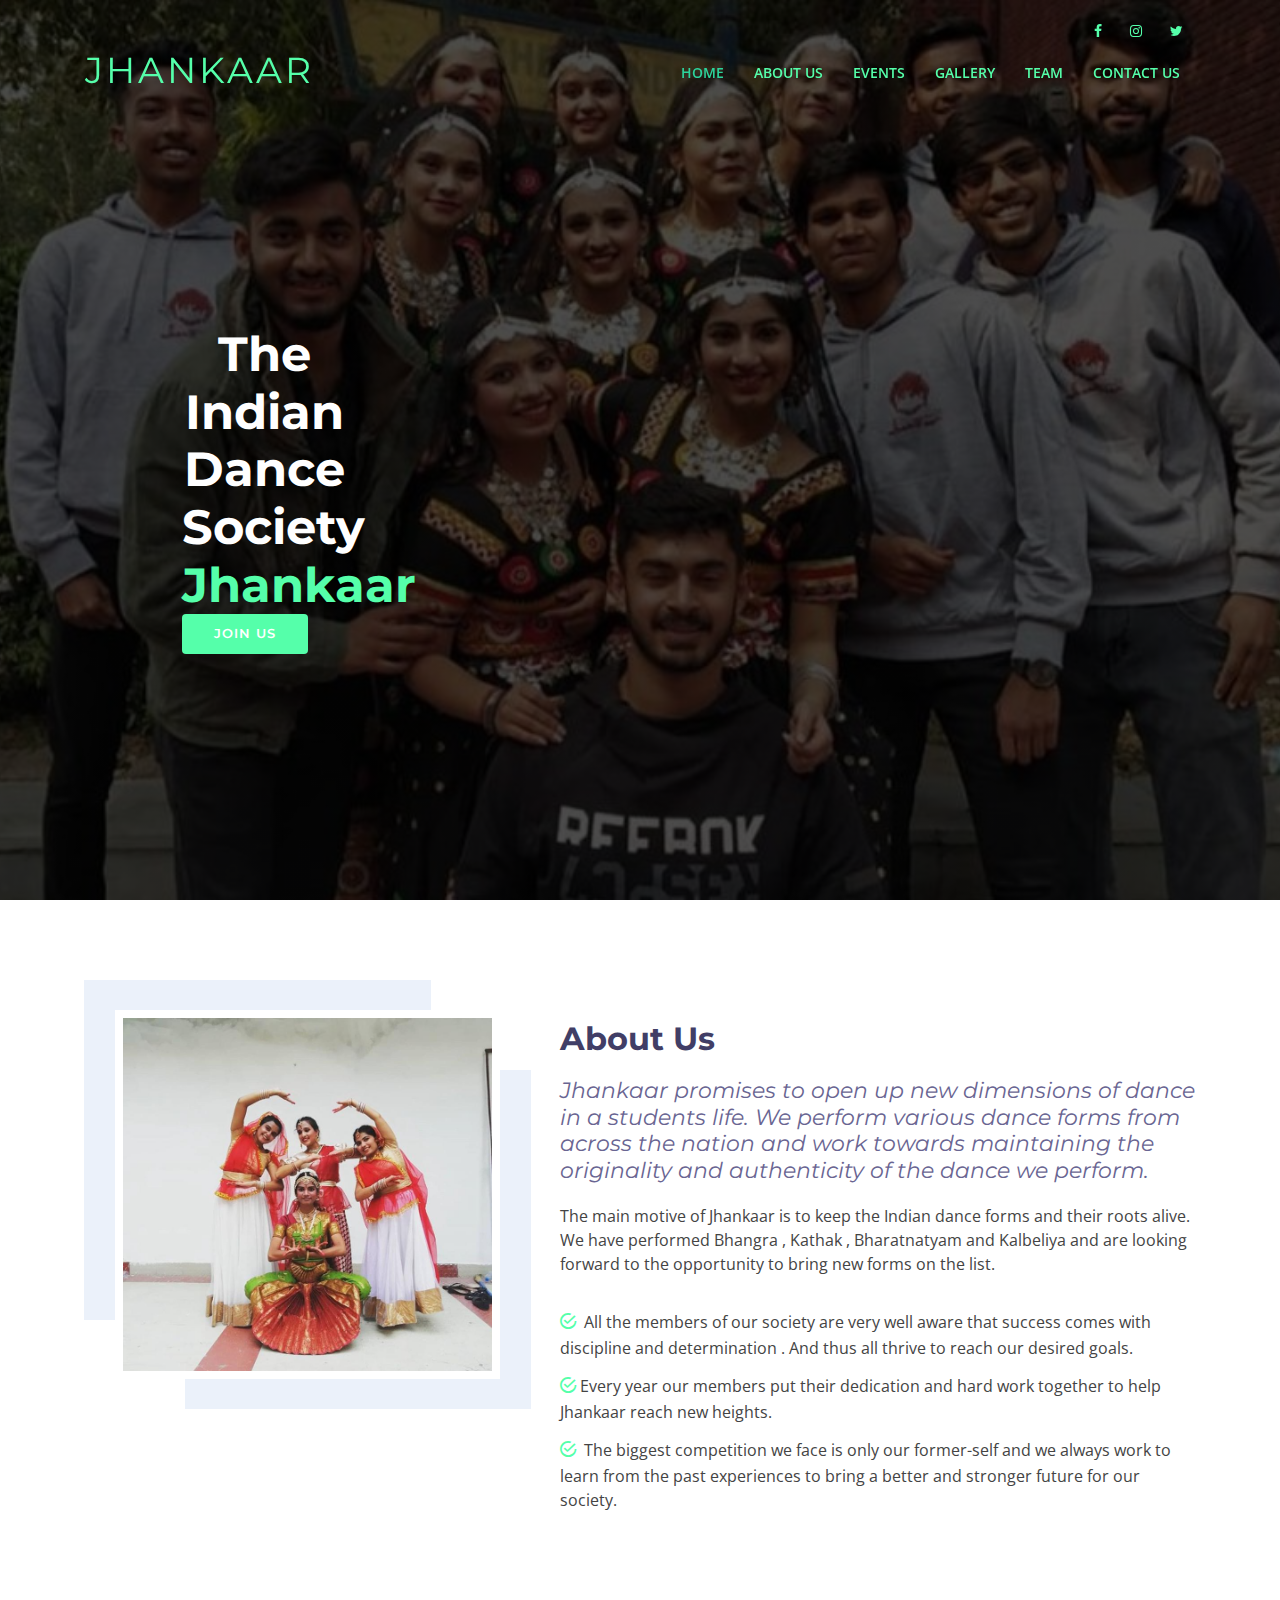
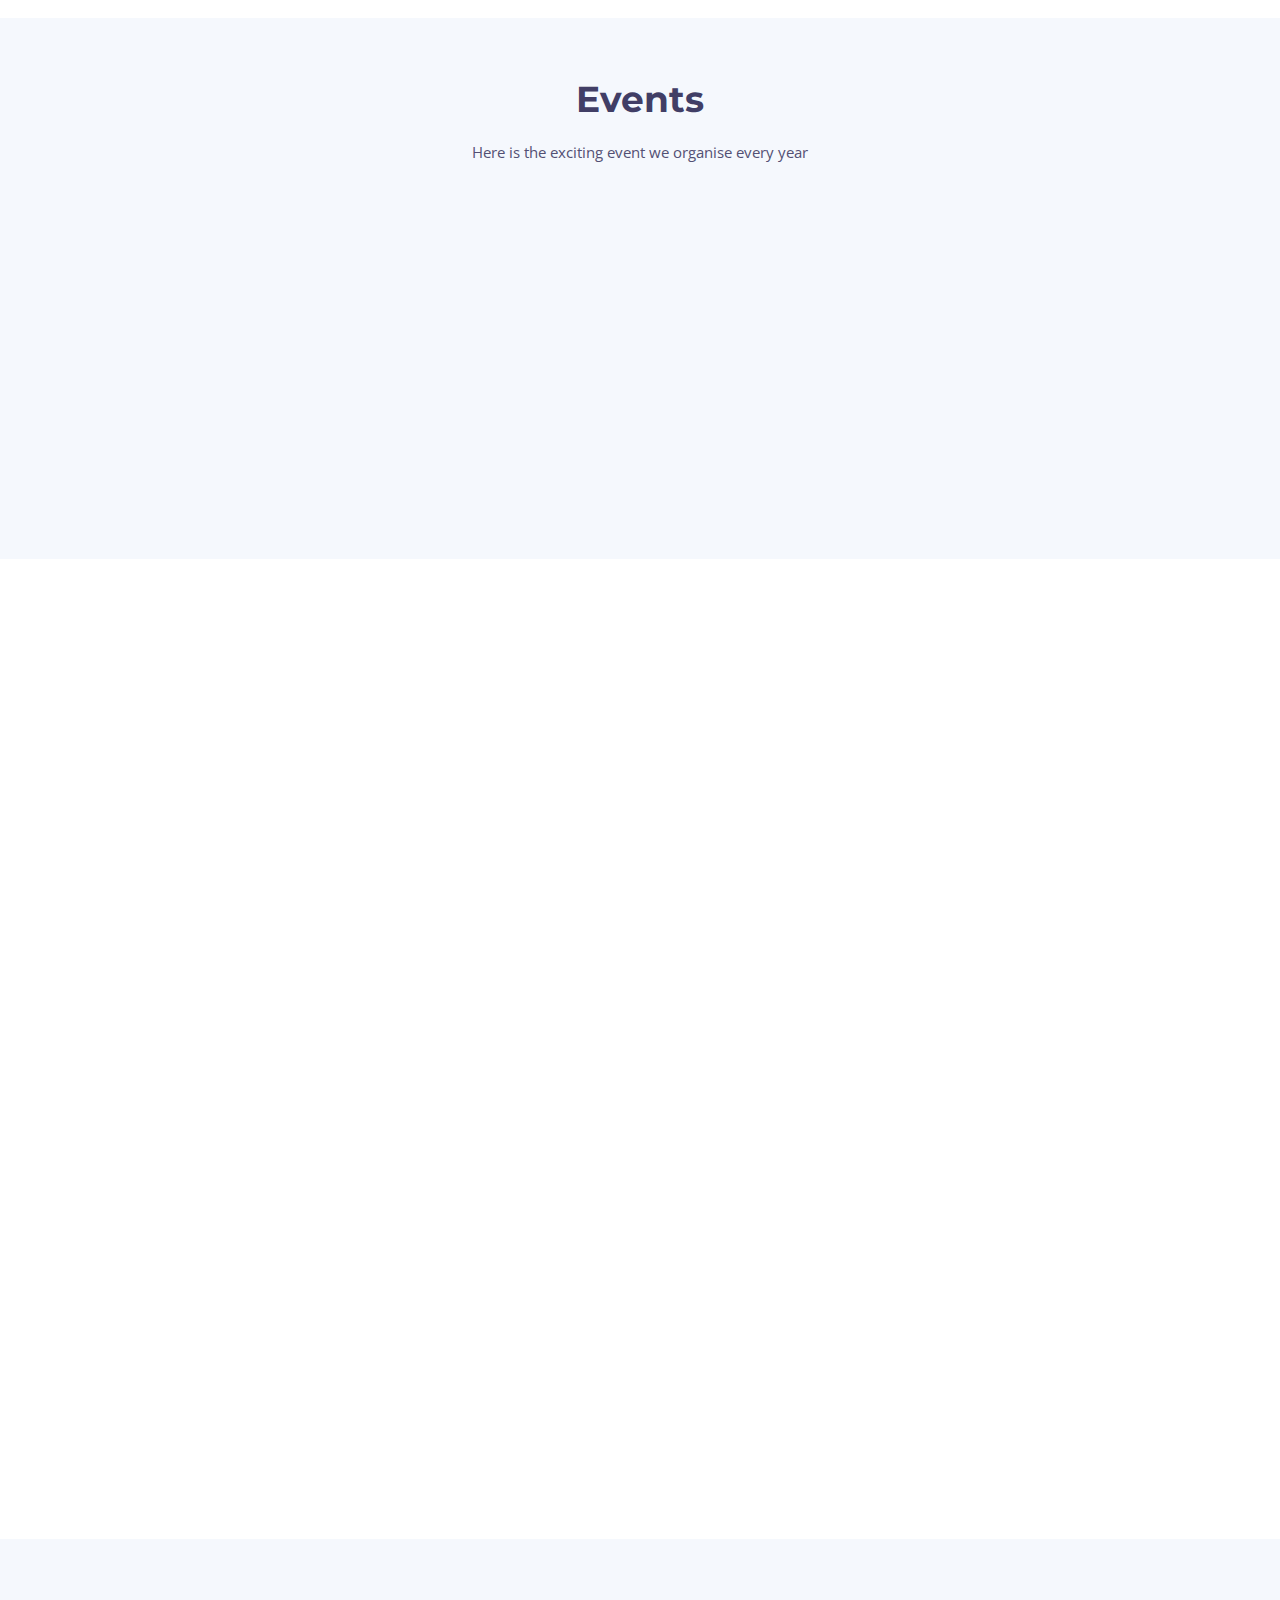
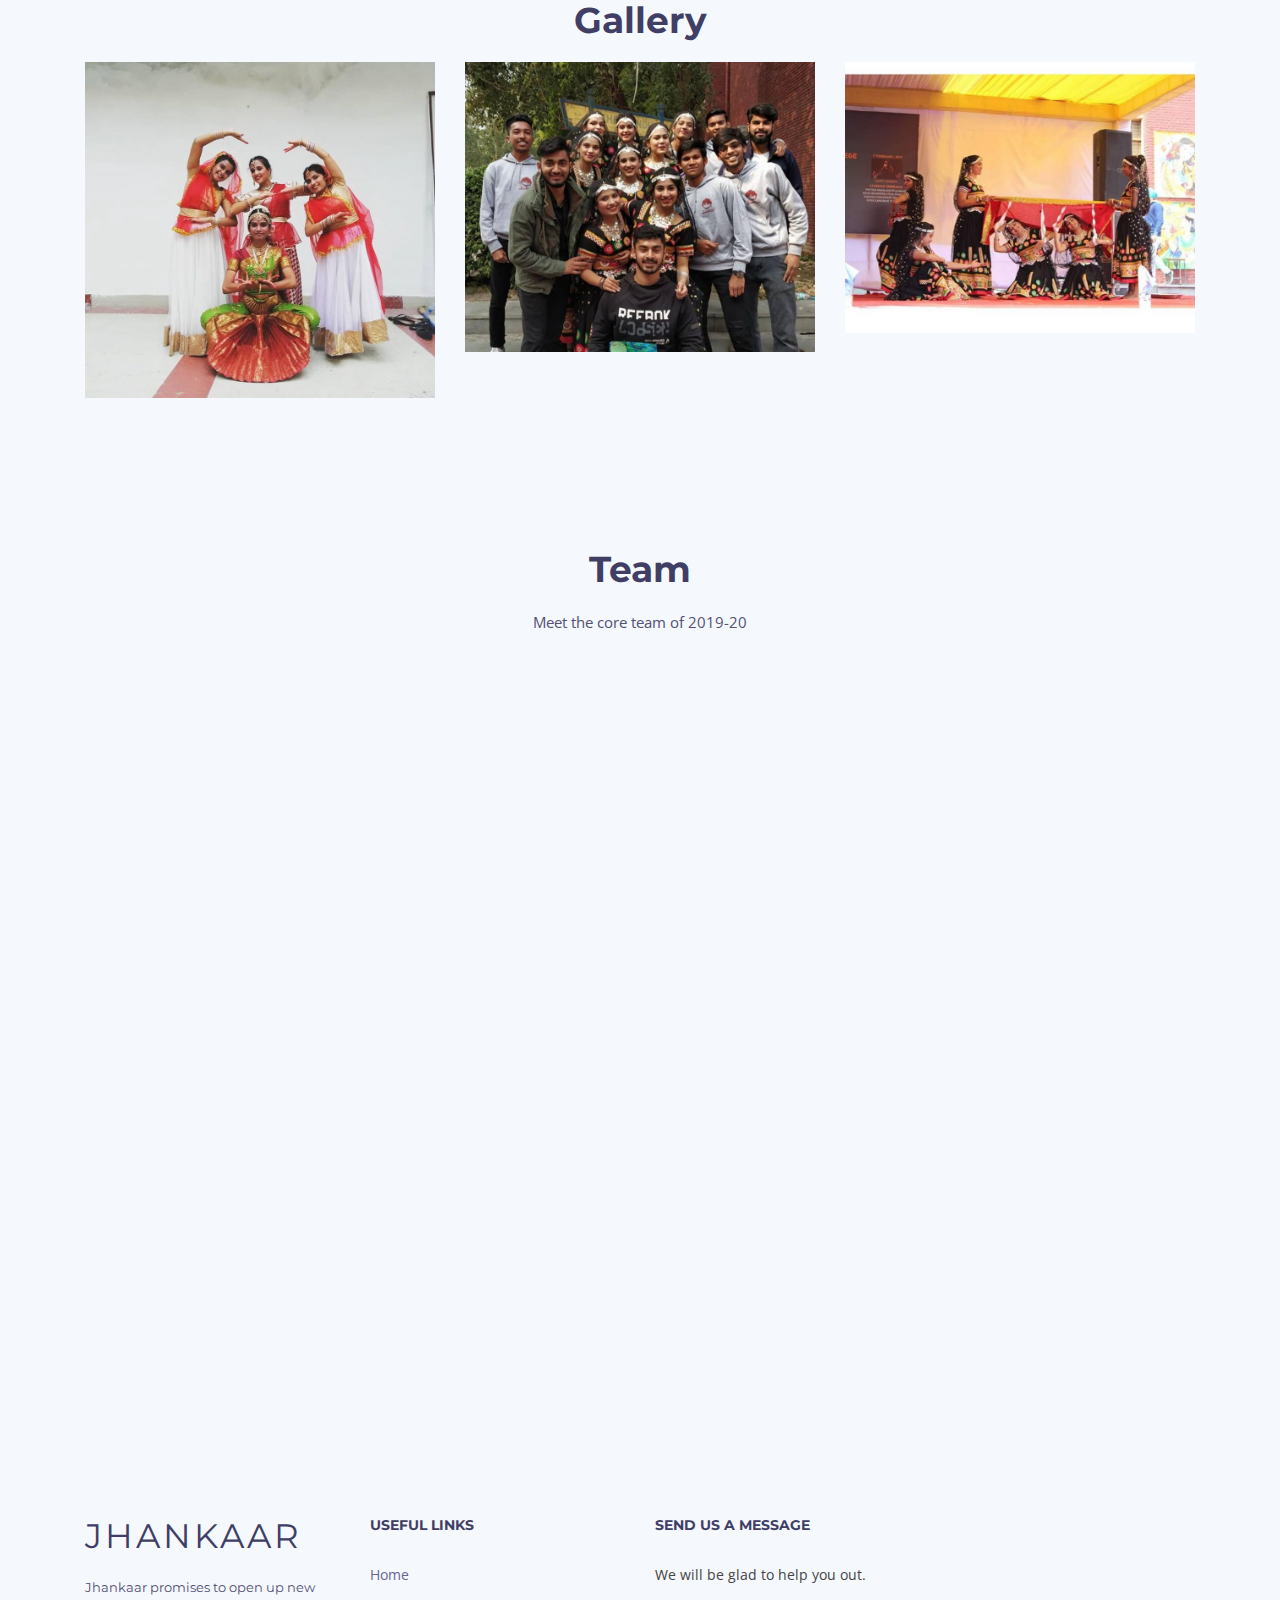
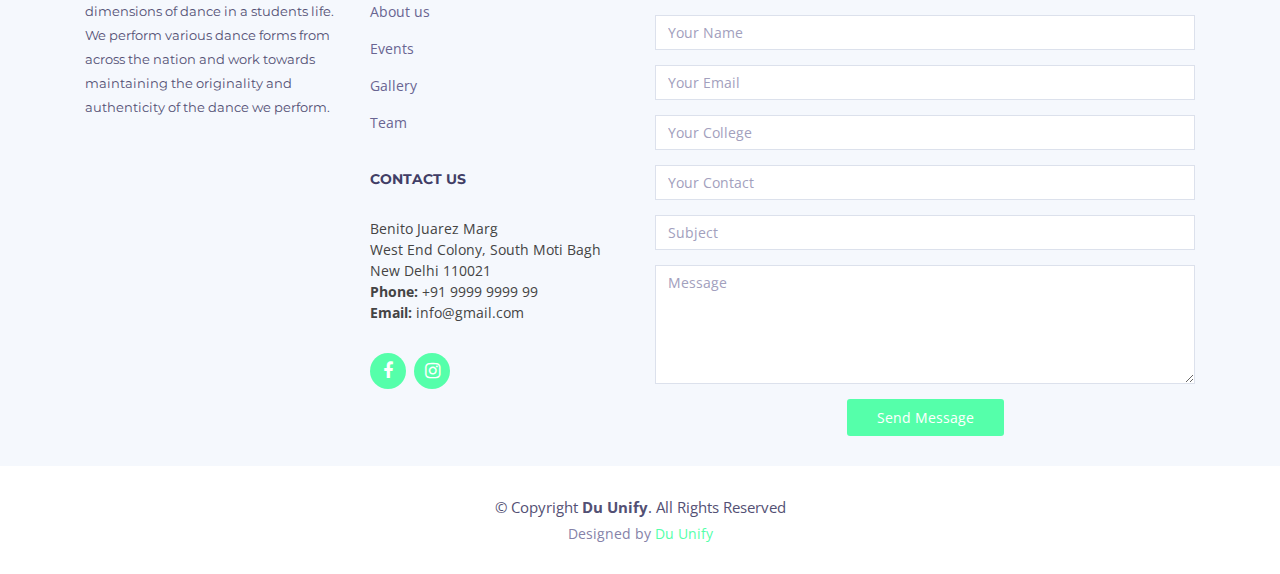
<file: jhankaar/index.html>
<!DOCTYPE html>
<html lang="en">
<head>
  <meta charset="utf-8"> 
  <title>Jhankaar</title>
  <meta content="width=device-width, initial-scale=1.0" name="viewport">
  <meta content="" name="keywords">
  <meta content="" name="description">

  <!-- Favicons -->
  <link href="img/apple-touch-icon.png" rel="icon">
  <link href="img/apple-touch-icon.png" rel="apple-touch-icon">

  <!-- Google Fonts -->
  <link href="https://fonts.googleapis.com/css?family=Open+Sans:300,300i,400,400i,500,600,700,700i|Montserrat:300,400,500,600,700" rel="stylesheet">

  <!-- Bootstrap CSS File -->
  <link href="lib/bootstrap/css/bootstrap.min.css" rel="stylesheet">

  <!-- Libraries CSS Files -->
  <link href="lib/font-awesome/css/font-awesome.min.css" rel="stylesheet">
  <link href="lib/animate/animate.min.css" rel="stylesheet">
  <link href="lib/ionicons/css/ionicons.min.css" rel="stylesheet">
  <link href="lib/owlcarousel/assets/owl.carousel.min.css" rel="stylesheet">
  <link href="lib/lightbox/css/lightbox.min.css" rel="stylesheet">

  <!-- Main Stylesheet File -->
  <link href="css/style.css" rel="stylesheet">
</head>

<body>
  <!--==========================
  Header
  ============================-->
  <header id="header">

    <div id="topbar">
      <div class="container">
        <div class="social-links">
          <a href="#" class="facebook"><i class="fa fa-facebook"></i></a>
          <a href="#" class="instagram"><i class="fa fa-instagram"></i></a>
          <a href="#" class="twitter"><i class="fa fa-twitter"></i></a>
        </div>
      </div>
    </div>

    <div class="container">

      <div class="logo float-left">
        <!-- Uncomment below if you prefer to use an image logo -->
        <h1 class="text-light"><a href="#intro" class="scrollto"><span>Jhankaar</span></a></h1>
        <!-- <a href="#header" class="scrollto"><img src="img/logo.png" alt="" class="img-fluid"></a> -->
      </div>

      <nav class="main-nav float-right d-none d-lg-block">
        <ul>
          <li class="active"><a href="#intro">Home</a></li>
          <li><a href="#about">About Us</a></li>
          <li><a href="#services">Events</a></li>
          <li><a href="#portfolio">Gallery</a></li>
          <li><a href="#team">Team</a></li>
          <li><a href="#footer">Contact Us</a></li>
        </ul>
      </nav><!-- .main-nav -->
      
    </div>
  </header><!-- #header -->

  <!--==========================
    Intro Section
  ============================-->
  <section id="intro" class="clearfix">
    <div class="container d-flex h-100">
      <div class="row justify-content-center align-self-center">
        <div class="col-md-6 intro-info order-md-first order-last">
          <h2>The Indian  <br>Dance Society<br><span>Jhankaar</span></h2>
          <div>
            <a href="#footer" class="btn-get-started scrollto">Join Us</a>
          </div>
        </div>
      </div>

    </div>
  </section><!-- #intro -->

  <main id="main">

    <!--==========================
      About Us Section
    ============================-->
    <section id="about">

      <div class="container">
        <div class="row">

          <div class="col-lg-5 col-md-6">
            <div class="about-img">
              <img src="img/head.jpeg" alt="">
            </div>
          </div>

          <div class="col-lg-7 col-md-6">
            <div class="about-content">
              <h2>About Us</h2>
              <h3>Jhankaar promises to open up new dimensions of dance in a students life. We perform various dance forms from across the nation and work towards maintaining the originality and authenticity of the dance we perform.</h3>
              <p>The main motive of Jhankaar is to keep the Indian dance forms and their roots alive. We have performed Bhangra , Kathak , Bharatnatyam and Kalbeliya and are looking forward to the opportunity to bring new forms on the list. </p>
              <ul>
                <li><i class="ion-android-checkmark-circle"></i>  All the members of our society are very well aware that success comes with discipline and determination . And thus all thrive to reach our desired goals. </li>
                <li><i class="ion-android-checkmark-circle"></i>Every year our members put their dedication and hard work together to help Jhankaar reach new heights.</li>
                <li><i class="ion-android-checkmark-circle"></i> The biggest competition we face is only our former-self and we always work to learn from the past experiences to bring a better and stronger future for our society. </li>
              </ul>
            </div>
          </div>
        </div>
      </div>

    </section><!-- #about -->


    <!--==========================
      Services Section
    ============================-->
    <section id="services" class="section-bg">
      <div class="container">

        <header class="section-header">
          <h3>Events</h3>
          <p>Here is the exciting event we organise every year</p>
        </header>

        <div class="row">

          <div class="col-md-3 col-lg-3">

          </div>
          <div class="col-md-6 wow bounceInUp" data-wow-duration="1.4s" style=" ">
            <div class="box">
              <div class="icon" style="background: #fceef3;"><i class="ion-ios-analytics-outline" style="color: #ff689b;"></i></div>
              <h4 class="title"><a href="">Dhamaal</a></h4>
              <p class="description">Every year we come up with our event named Dhamaal and just like it’s name it creates a Dhamaal in our fest with various societies from Delhi University and other colleges perform there best to win .</p>
            </div>
          </div>
          <!-- <div class="col-md-6 col-lg-6 wow bounceInUp" data-wow-duration="1.4s">
            <div class="box">
              <div class="icon" style="background: #fff0da;"><i class="ion-ios-bookmarks-outline" style="color: #e98e06;"></i></div>
              <h4 class="title"><a href="">BILINGUAL CONVENTIONAL DEBATE</a></h4>
              <p class="description">Nimbus- The English Debating Society Of Atma Ram Sanatan Dharma College, on the occasion of Vigilance Awareness Week 2019, organised an Inter College bilingual conventional debate competition on the topic "Integrity: A way of life" on the 1st of November, 2019. The total turnout was close to 50 participants representing various colleges of Delhi University and  other eminent institutions all around Delhi and they deliberated their stance for and against the topic.</p>
            </div>
          </div> -->

          <!-- <div class="col-md-6 col-lg-4 wow bounceInUp" data-wow-delay="0.1s" data-wow-duration="1.4s">
            <div class="box">
              <div class="icon" style="background: #e6fdfc;"><i class="ion-ios-paper-outline" style="color: #3fcdc7;"></i></div>
              <h4 class="title"><a href="">Sed ut perspiciatis</a></h4>
              <p class="description">Duis aute irure dolor in reprehenderit in voluptate velit esse cillum dolore eu fugiat nulla pariatur</p>
            </div>
          </div>
          <div class="col-md-6 col-lg-4 wow bounceInUp" data-wow-delay="0.1s" data-wow-duration="1.4s">
            <div class="box">
              <div class="icon" style="background: #eafde7;"><i class="ion-ios-speedometer-outline" style="color:#41cf2e;"></i></div>
              <h4 class="title"><a href="">Magni Dolores</a></h4>
              <p class="description">Excepteur sint occaecat cupidatat non proident, sunt in culpa qui officia deserunt mollit anim id est laborum</p>
            </div>
          </div>

          <div class="col-md-6 col-lg-4 wow bounceInUp" data-wow-delay="0.2s" data-wow-duration="1.4s">
            <div class="box">
              <div class="icon" style="background: #e1eeff;"><i class="ion-ios-world-outline" style="color: #2282ff;"></i></div>
              <h4 class="title"><a href="">Nemo Enim</a></h4>
              <p class="description">At vero eos et accusamus et iusto odio dignissimos ducimus qui blanditiis praesentium voluptatum deleniti atque</p>
            </div>
          </div>
          <div class="col-md-6 col-lg-4 wow bounceInUp" data-wow-delay="0.2s" data-wow-duration="1.4s">
            <div class="box">
              <div class="icon" style="background: #ecebff;"><i class="ion-ios-clock-outline" style="color: #8660fe;"></i></div>
              <h4 class="title"><a href="">Eiusmod Tempor</a></h4>
              <p class="description">Et harum quidem rerum facilis est et expedita distinctio. Nam libero tempore, cum soluta nobis est eligendi</p>
            </div>
          </div> -->

        </div>

      </div>
    </section><!-- #services -->

    <!--==========================
      Why Us Section
    ============================-->
    <!-- <section id="why-us" class="wow fadeIn">
      <div class="container-fluid">
        
        <header class="section-header">
          <h3>Why choose us?</h3>
          <p>Laudem latine persequeris id sed, ex fabulas delectus quo. No vel partiendo abhorreant vituperatoribus.</p>
        </header>

        <div class="row">

          <div class="col-lg-6">
            <div class="why-us-img">
              <img src="img/why-us.jpg" alt="" class="img-fluid">
            </div>
          </div>

          <div class="col-lg-6">
            <div class="why-us-content">
              <p>Molestiae omnis numquam corrupti omnis itaque. Voluptatum quidem impedit. Odio dolorum exercitationem est error omnis repudiandae ad dolorum sit.</p>
              <p>
                Explicabo repellendus quia labore. Non optio quo ea ut ratione et quaerat. Porro facilis deleniti porro consequatur
                et temporibus. Labore est odio.

                Odio omnis saepe qui. Veniam eaque ipsum. Ea quia voluptatum quis explicabo sed nihil repellat..
              </p>

              <div class="features wow bounceInUp clearfix">
                <i class="fa fa-diamond" style="color: #f058dc;"></i>
                <h4>Corporis dolorem</h4>
                <p>Commodi quia voluptatum. Est cupiditate voluptas quaerat officiis ex alias dignissimos et ipsum. Soluta at enim modi ut incidunt dolor et.</p>
              </div>

              <div class="features wow bounceInUp clearfix">
                <i class="fa fa-object-group" style="color: #ffb774;"></i>
                <h4>Eum ut aspernatur</h4>
                <p>Molestias eius rerum iusto voluptas et ab cupiditate aut enim. Assumenda animi occaecati. Quo dolore fuga quasi autem aliquid ipsum odit. Perferendis doloremque iure nulla aut.</p>
              </div>
              
              <div class="features wow bounceInUp clearfix">
                <i class="fa fa-language" style="color: #589af1;"></i>
                <h4>Voluptates dolores</h4>
                <p>Voluptates nihil et quis omnis et eaque omnis sint aut. Ducimus dolorum aspernatur. Totam dolores ut enim ullam voluptas distinctio aut.</p>
              </div>
              
            </div>

          </div>

        </div>

      </div>
      <div class="container">
        <div class="row counters">

          <div class="col-lg-3 col-6 text-center">
            <span data-toggle="counter-up">274</span>
            <p>Clients</p>
          </div>

          <div class="col-lg-3 col-6 text-center">
            <span data-toggle="counter-up">421</span>
            <p>Projects</p>
          </div>

          <div class="col-lg-3 col-6 text-center">
            <span data-toggle="counter-up">1,364</span>
            <p>Hours Of Support</p>
          </div>

          <div class="col-lg-3 col-6 text-center">
            <span data-toggle="counter-up">18</span>
            <p>Hard Workers</p>
          </div>
  
        </div>

      </div>
    </section> -->

    <!--==========================
      Call To Action Section
    ============================-->
    <section id="call-to-action" class="wow fadeInUp">
      <div class="container">
        <div class="row">
          <div class="col-lg-9 text-center text-lg-left">
            <h3 class="cta-title">Be a Part Of Jhankaar</h3>
            <p class="cta-text">What makes Jhankaar unlike others is the feeling of belongingness we provide to a new member and the transparency between each other.</p>
          </div>
          <div class="col-lg-3 cta-btn-container text-center">
            <a class="cta-btn align-middle" href="#footer">Join Us</a>
          </div>
        </div>

      </div>
    </section><!-- #call-to-action -->

    <!--==========================
      Features Section
    ============================-->
    <section id="why-us" class="wow fadeIn">
      <div class="container">

        <div class="row feature-item">
          <div class="col-lg-6 wow fadeInUp">
            <img src="img/head2.jpeg" class="img-fluid" alt="">
          </div>
          <div class="col-lg-6 wow fadeInUp pt-5 pt-lg-0">
            <h4>Jhankaar have also performed and won in multiple fests. Our achievements so far are as follows:</h4>
            <p>
              <h5>GROUP:  St. Stephen's college</h5>
              <h5>Manav Rachna university</h5>
              <h5>Ram Lal Anand College (second)</h5>
              <h5>AIIMS (Third)</h5>

            </p>
            <p>
              <h5>DUET:  Aatma Ram Sanatan Dharma College, DU (First) </h5>
              <h5>AIIMS Delhi (Second)</h5>
              <h5>SOLO: Keshav Mahavidhyalaya (first)</h5>
              <h5>Daulat Ram College (second)</h5>
              <h5>Daulat Ram college (special mention)</h5>
              After all the hard work and experience of our seniors and new imagination and ideas of our juniors Jhankaar hopes to spread its waves to a long way ahead.
            </p>
          </div>

          <!-- <div class="container">
            <div class="row counters">
    
              <div class="col-lg-3 col-6 text-center">
                <span data-toggle="counter-up">6</span>
                <p>Committees</p>
              </div>
    
              <div class="col-lg-3 col-6 text-center">
                <span data-toggle="counter-up">250</span>
                <p>Delegates</p>
              </div>
    
              <div class="col-lg-3 col-6 text-center">
                <span data-toggle="counter-up">40</span>
                <p>Colleges</p>
              </div>
    
              <div class="col-lg-3 col-6 text-center">
                <span data-toggle="counter-up">60000</span>
                <p>Worth cash prizes</p>
              </div>
      
            </div>
    
          </div> -->
      
     

        <!-- <div class="row feature-item mt-5 pt-5">
          <div class="col-lg-6 wow fadeInUp order-1 order-lg-2">
            <img src="img/vigilance.jpg" class="img-fluid" alt="">
          </div>

          <div class="col-lg-6 wow fadeInUp pt-4 pt-lg-0 order-2 order-lg-1">
            <h4>BILINGUAL CONVENTIONAL DEBATE</h4>
            <p>
              Nimbus- The English Debating Society Of Atma Ram Sanatan Dharma College, on the occasion of Vigilance Awareness Week 2019, organised an Inter College bilingual conventional debate competition on the topic "Integrity: A way of life" on the 1st of November, 2019. The total turnout was close to 50 participants representing various colleges of Delhi University and  other eminent institutions all around Delhi and they deliberated their stance for and against the topic. Each participant spoke for a duration of 3 minutes, followed by interjections. The event progressed very smoothly as the interjections led to informative discussions and helped bring diverse opinions to the floor.   
            </p>

          </div>
          
        </div> -->

      </div>
    </section><!-- #about -->

    <!--==========================
      Portfolio Section
    ============================-->
    <section id="portfolio" class="section-bg">
      <div class="container">

        <header class="section-header">
          <h3 class="section-title">Gallery</h3>
        </header>

        <!-- <div class="row">
          <div class="col-lg-12">
            <ul id="portfolio-flters">
              <li data-filter="*" class="filter-active">All</li>
              <li data-filter=".filter-app">Youth Conclave</li>
              <li data-filter=".filter-card">Awareness Week</li>
              <li data-filter=".filter-web">Awards</li>
            </ul>
          </div>
        </div> -->

        <div class="row portfolio-container">

          <div class="col-lg-4 col-md-6 portfolio-item filter-app">
            <div class="portfolio-wrap">
              <img src="img/head.jpeg" class="img-fluid" alt="">
              <div class="portfolio-info">
                <!-- <h4><a href="#">App 1</a></h4>
                <p>App</p> -->
                <div>
                  <a href="img/head.jpeg" data-lightbox="portfolio" data-title="Image 1" class="link-preview" title="Preview"><i class="ion ion-eye"></i></a>
                  <a href="#" class="link-details" title="More Details"><i class="ion ion-android-open"></i></a>
                </div>
              </div>
            </div>
          </div>

          <div class="col-lg-4 col-md-6 portfolio-item filter-card" data-wow-delay="0.1s">
            <div class="portfolio-wrap">
              <img src="img/head1.jpeg" class="img-fluid" alt="">
              <div class="portfolio-info">
                <!-- <h4><a href="#">Web 3</a></h4>
                <p>Web</p> -->
                <div>
                  <a href="img/head1.jpeg" class="link-preview" data-lightbox="portfolio" data-title="Image 2" title="Preview"><i class="ion ion-eye"></i></a>
                  <a href="#" class="link-details" title="More Details"><i class="ion ion-android-open"></i></a>
                </div>
              </div>
            </div>
          </div>

          <div class="col-lg-4 col-md-6 portfolio-item filter-card" data-wow-delay="0.2s">
            <div class="portfolio-wrap">
              <img src="img/head2.jpeg" class="img-fluid" alt="">
              <div class="portfolio-info">
                <!-- <h4><a href="#">App 2</a></h4>
                <p>App</p> -->
                <div>
                  <a href="img/head2.jpeg" class="link-preview" data-lightbox="portfolio" data-title="Image 3" title="Preview"><i class="ion ion-eye"></i></a>
                  <a href="#" class="link-details" title="More Details"><i class="ion ion-android-open"></i></a>
                </div>
              </div>
            </div>
          </div>

          <!-- <div class="col-lg-4 col-md-6 portfolio-item filter-app">
            <div class="portfolio-wrap">
              <img src="img/g3.jpg" class="img-fluid" alt="">
              <div class="portfolio-info">
                 <h4><a href="#">Card 2</a></h4>
                <p>Card</p> 
                <div>
                  <a href="img/g3.jpg" class="link-preview" data-lightbox="portfolio" data-title="Card 2" title="Preview"><i class="ion ion-eye"></i></a>
                  <a href="#" class="link-details" title="More Details"><i class="ion ion-android-open"></i></a>
                </div>
              </div>
            </div>
          </div>

          <div class="col-lg-4 col-md-6 portfolio-item filter-app" data-wow-delay="0.1s">
            <div class="portfolio-wrap">
              <img src="img/g5.jpg" class="img-fluid" alt="">
              <div class="portfolio-info">
                <
                <div>
                  <a href="img/g5.jpg" class="link-preview" data-lightbox="portfolio" data-title="Web 2" title="Preview"><i class="ion ion-eye"></i></a>
                  <a href="#" class="link-details" title="More Details"><i class="ion ion-android-open"></i></a>
                </div>
              </div>
            </div>
          </div>

          <div class="col-lg-4 col-md-6 portfolio-item filter-web" data-wow-delay="0.2s">
            <div class="portfolio-wrap">
              <img src="img/g7.jpg" class="img-fluid" alt="">
              <div class="portfolio-info">
          
                <div>
                  <a href="img/g7.jpg" class="link-preview" data-lightbox="portfolio" data-title="App 3" title="Preview"><i class="ion ion-eye"></i></a>
                  <a href="#" class="link-details" title="More Details"><i class="ion ion-android-open"></i></a>
                </div>
              </div>
            </div>
          </div>

          <div class="col-lg-4 col-md-6 portfolio-item filter-web">
            <div class="portfolio-wrap">
              <img src="img/g8.jpg" class="img-fluid" alt="">
              <div class="portfolio-info">
            
                <div>
                  <a href="img/g8.jpg" class="link-preview" data-lightbox="portfolio" data-title="Card 1" title="Preview"><i class="ion ion-eye"></i></a>
                  <a href="#" class="link-details" title="More Details"><i class="ion ion-android-open"></i></a>
                </div>
              </div>
            </div>
          </div>

          <div class="col-lg-4 col-md-6 portfolio-item filter-app" data-wow-delay="0.1s">
            <div class="portfolio-wrap">
              <img src="img/g6.jpg" class="img-fluid" alt="">
              <div class="portfolio-info">
               
                <div>
                  <a href="img/g6.jpg" class="link-preview" data-lightbox="portfolio" data-title="Card 3" title="Preview"><i class="ion ion-eye"></i></a>
                  <a href="#" class="link-details" title="More Details"><i class="ion ion-android-open"></i></a>
                </div>
              </div>
            </div>
          </div>

          <div class="col-lg-4 col-md-6 portfolio-item filter-web" data-wow-delay="0.2s">
            <div class="portfolio-wrap">
              <img src="img/g9.png" class="img-fluid" alt="">
              <div class="portfolio-info">
                
                <div>
                  <a href="img/g9.png" class="link-preview" data-lightbox="portfolio" data-title="Web 1" title="Preview"><i class="ion ion-eye"></i></a>
                  <a href="#" class="link-details" title="More Details"><i class="ion ion-android-open"></i></a>
                </div>
              </div>
            </div>
          </div> -->


        </div>

      </div>
    </section><!-- #portfolio -->

    <!--==========================
      Clients Section
    ============================-->
    <!-- <section id="testimonials">
      <div class="container">

        <header class="section-header">
          <h3>Testimonials</h3>
        </header>

        <div class="row justify-content-center">
          <div class="col-lg-8">

            <div class="owl-carousel testimonials-carousel wow fadeInUp">
    
              <div class="testimonial-item">
                <img src="img/testimonial-1.jpg" class="testimonial-img" alt="">
                <h3>Saul Goodman</h3>
                <h4>Ceo &amp; Founder</h4>
                <p>
                  Proin iaculis purus consequat sem cure digni ssim donec porttitora entum suscipit rhoncus. Accusantium quam, ultricies eget id, aliquam eget nibh et. Maecen aliquam, risus at semper.
                </p>
              </div>
    
              <div class="testimonial-item">
                <img src="img/testimonial-2.jpg" class="testimonial-img" alt="">
                <h3>Sara Wilsson</h3>
                <h4>Designer</h4>
                <p>
                  Export tempor illum tamen malis malis eram quae irure esse labore quem cillum quid cillum eram malis quorum velit fore eram velit sunt aliqua noster fugiat irure amet legam anim culpa.
                </p>
              </div>
    
              <div class="testimonial-item">
                <img src="img/testimonial-3.jpg" class="testimonial-img" alt="">
                <h3>Jena Karlis</h3>
                <h4>Store Owner</h4>
                <p>
                  Enim nisi quem export duis labore cillum quae magna enim sint quorum nulla quem veniam duis minim tempor labore quem eram duis noster aute amet eram fore quis sint minim.
                </p>
              </div>
    
              <div class="testimonial-item">
                <img src="img/testimonial-4.jpg" class="testimonial-img" alt="">
                <h3>Matt Brandon</h3>
                <h4>Freelancer</h4>
                <p>
                  Fugiat enim eram quae cillum dolore dolor amet nulla culpa multos export minim fugiat minim velit minim dolor enim duis veniam ipsum anim magna sunt elit fore quem dolore labore illum veniam.
                </p>
              </div>

            </div>

          </div>
        </div>


      </div>
    </section>#testimonials -->

    <!--==========================
      Team Section
    ============================-->
    <section id="team" class="section-bg">
      <div class="container">
        <div class="section-header">
          <h3>Team</h3>
          <p>Meet the core team of 2019-20</p>
        </div>

        <div class="row">

          <div class="col-lg-12 col-md-6 wow fadeInUp">
            <div class="member">
              <img src="img/head1.jpeg" class="img-fluid" alt="">
              <div class="member-info">
                <div class="member-info-content">
                  <!-- <h4>Walter White</h4>
                  <span>Chief Executive Officer</span> -->
                  <div class="social">
                    <a href=""><i class="fa fa-facebook"></i></a>
                    <a href=""><i class="fa fa-instagram"></i></a>
                  </div>
                </div>
              </div>
            </div>
          </div>

          <!-- <div class="col-lg-3 col-md-6 wow fadeInUp" data-wow-delay="0.1s">
            <div class="member">
              <img src="img/team-2.jpg" class="img-fluid" alt="">
              <div class="member-info">
                <div class="member-info-content">
                  <h4>Sarah Jhonson</h4>
                  <span>Product Manager</span>
                  <div class="social">
                    <a href=""><i class="fa fa-twitter"></i></a>
                    <a href=""><i class="fa fa-facebook"></i></a>
                    <a href=""><i class="fa fa-instagram"></i></a>
                    
                  </div>
                </div>
              </div>
            </div>
          </div>

          <div class="col-lg-3 col-md-6 wow fadeInUp" data-wow-delay="0.2s">
            <div class="member">
              <img src="img/team-3.jpg" class="img-fluid" alt="">
              <div class="member-info">
                <div class="member-info-content">
                  <h4>William Anderson</h4>
                  <span>CTO</span>
                  <div class="social">
                    <a href=""><i class="fa fa-twitter"></i></a>
                    <a href=""><i class="fa fa-facebook"></i></a>
                    <a href=""><i class="fa fa-instagram"></i></a>
                    
                  </div>
                </div>
              </div>
            </div>
          </div>

          <div class="col-lg-3 col-md-6 wow fadeInUp" data-wow-delay="0.3s">
            <div class="member">
              <img src="img/team-4.jpg" class="img-fluid" alt="">
              <div class="member-info">
                <div class="member-info-content">
                  <h4>Amanda Jepson</h4>
                  <span>Accountant</span>
                  <div class="social">
                    <a href=""><i class="fa fa-twitter"></i></a>
                    <a href=""><i class="fa fa-facebook"></i></a>
                    <a href=""><i class="fa fa-instagram"></i></a>
                 
                  </div>
                </div>
              </div>
            </div>
          </div> -->

        </div>

      </div>
    </section><!-- #team -->

    <!--==========================
      Clients Section
    ============================-->
    <!-- <section id="clients" class="wow fadeInUp">
      <div class="container">

        <header class="section-header">
          <h3>Our Clients</h3>
        </header>

        <div class="owl-carousel clients-carousel">
          <img src="img/clients/client-1.png" alt="">
          <img src="img/clients/client-2.png" alt="">
          <img src="img/clients/client-3.png" alt="">
          <img src="img/clients/client-4.png" alt="">
          <img src="img/clients/client-5.png" alt="">
          <img src="img/clients/client-6.png" alt="">
          <img src="img/clients/client-7.png" alt="">
          <img src="img/clients/client-8.png" alt="">
        </div>

      </div>
    </section>#clients -->


    <!--==========================
      Pricing Section
    ============================-->
    <!-- <section id="pricing" class="wow fadeInUp section-bg">

      <div class="container">

        <header class="section-header">
          <h3>Pricing</h3>
          <p>Sed ut perspiciatis unde omnis iste natus error sit voluptatem accusantium doloremque</p>
        </header>

        <div class="row flex-items-xs-middle flex-items-xs-center">
      
          <div class="col-xs-12 col-lg-4">
            <div class="card">
              <div class="card-header">
                <h3><span class="currency">$</span>19<span class="period">/month</span></h3>
              </div>
              <div class="card-block">
                <h4 class="card-title"> 
                  Basic Plan
                </h4>
                <ul class="list-group">
                  <li class="list-group-item">Odio animi voluptates</li>
                  <li class="list-group-item">Inventore quisquam et</li>
                  <li class="list-group-item">Et perspiciatis suscipit</li>
                  <li class="list-group-item">24/7 Support System</li>
                </ul>
                <a href="#" class="btn">Choose Plan</a>
              </div>
            </div>
          </div>
      
          <div class="col-xs-12 col-lg-4">
            <div class="card">
              <div class="card-header">
                <h3><span class="currency">$</span>29<span class="period">/month</span></h3>
              </div>
              <div class="card-block">
                <h4 class="card-title"> 
                  Regular Plan
                </h4>
                <ul class="list-group">
                  <li class="list-group-item">Odio animi voluptates</li>
                  <li class="list-group-item">Inventore quisquam et</li>
                  <li class="list-group-item">Et perspiciatis suscipit</li>
                  <li class="list-group-item">24/7 Support System</li>
                </ul>
                <a href="#" class="btn">Choose Plan</a>
              </div>
            </div>
          </div>
      
          <div class="col-xs-12 col-lg-4">
            <div class="card">
              <div class="card-header">
                <h3><span class="currency">$</span>39<span class="period">/month</span></h3>
              </div>
              <div class="card-block">
                <h4 class="card-title"> 
                  Premium Plan
                </h4>
                <ul class="list-group">
                  <li class="list-group-item">Odio animi voluptates</li>
                  <li class="list-group-item">Inventore quisquam et</li>
                  <li class="list-group-item">Et perspiciatis suscipit</li>
                  <li class="list-group-item">24/7 Support System</li>
                </ul>
                <a href="#" class="btn">Choose Plan</a>
              </div>
            </div>
          </div>
      
        </div>
      </div>

    </section>#pricing -->

    <!--==========================
      Frequently Asked Questions Section
    ============================-->
    <!-- <section id="faq">
      <div class="container">
        <header class="section-header">
          <h3>Frequently Asked Questions</h3>
          <p>Sed ut perspiciatis unde omnis iste natus error sit voluptatem accusantium doloremque</p>
        </header>

        <ul id="faq-list" class="wow fadeInUp">
          <li>
            <a data-toggle="collapse" class="collapsed" href="#faq1">Non consectetur a erat nam at lectus urna duis? <i class="ion-android-remove"></i></a>
            <div id="faq1" class="collapse" data-parent="#faq-list">
              <p>
                Feugiat pretium nibh ipsum consequat. Tempus iaculis urna id volutpat lacus laoreet non curabitur gravida. Venenatis lectus magna fringilla urna porttitor rhoncus dolor purus non.
              </p>
            </div>
          </li>

          <li>
            <a data-toggle="collapse" href="#faq2" class="collapsed">Feugiat scelerisque varius morbi enim nunc faucibus a pellentesque? <i class="ion-android-remove"></i></a>
            <div id="faq2" class="collapse" data-parent="#faq-list">
              <p>
                Dolor sit amet consectetur adipiscing elit pellentesque habitant morbi. Id interdum velit laoreet id donec ultrices. Fringilla phasellus faucibus scelerisque eleifend donec pretium. Est pellentesque elit ullamcorper dignissim. Mauris ultrices eros in cursus turpis massa tincidunt dui.
              </p>
            </div>
          </li>

          <li>
            <a data-toggle="collapse" href="#faq3" class="collapsed">Dolor sit amet consectetur adipiscing elit pellentesque habitant morbi? <i class="ion-android-remove"></i></a>
            <div id="faq3" class="collapse" data-parent="#faq-list">
              <p>
                Eleifend mi in nulla posuere sollicitudin aliquam ultrices sagittis orci. Faucibus pulvinar elementum integer enim. Sem nulla pharetra diam sit amet nisl suscipit. Rutrum tellus pellentesque eu tincidunt. Lectus urna duis convallis convallis tellus. Urna molestie at elementum eu facilisis sed odio morbi quis
              </p>
            </div>
          </li>

          <li>
            <a data-toggle="collapse" href="#faq4" class="collapsed">Ac odio tempor orci dapibus. Aliquam eleifend mi in nulla? <i class="ion-android-remove"></i></a>
            <div id="faq4" class="collapse" data-parent="#faq-list">
              <p>
                Dolor sit amet consectetur adipiscing elit pellentesque habitant morbi. Id interdum velit laoreet id donec ultrices. Fringilla phasellus faucibus scelerisque eleifend donec pretium. Est pellentesque elit ullamcorper dignissim. Mauris ultrices eros in cursus turpis massa tincidunt dui.
              </p>
            </div>
          </li>

          <li>
            <a data-toggle="collapse" href="#faq5" class="collapsed">Tempus quam pellentesque nec nam aliquam sem et tortor consequat? <i class="ion-android-remove"></i></a>
            <div id="faq5" class="collapse" data-parent="#faq-list">
              <p>
                Molestie a iaculis at erat pellentesque adipiscing commodo. Dignissim suspendisse in est ante in. Nunc vel risus commodo viverra maecenas accumsan. Sit amet nisl suscipit adipiscing bibendum est. Purus gravida quis blandit turpis cursus in
              </p>
            </div>
          </li>

          <li>
            <a data-toggle="collapse" href="#faq6" class="collapsed">Tortor vitae purus faucibus ornare. Varius vel pharetra vel turpis nunc eget lorem dolor? <i class="ion-android-remove"></i></a>
            <div id="faq6" class="collapse" data-parent="#faq-list">
              <p>
                Laoreet sit amet cursus sit amet dictum sit amet justo. Mauris vitae ultricies leo integer malesuada nunc vel. Tincidunt eget nullam non nisi est sit amet. Turpis nunc eget lorem dolor sed. Ut venenatis tellus in metus vulputate eu scelerisque. Pellentesque diam volutpat commodo sed egestas egestas fringilla phasellus faucibus. Nibh tellus molestie nunc non blandit massa enim nec.
              </p>
            </div>
          </li>

        </ul>

      </div>
    </section>#faq -->

  </main>

  <!--==========================
    Footer
  ============================-->
  <footer id="footer" class="section-bg">
    <div class="footer-top">
      <div class="container">

        <div class="row">

          <div class="col-lg-6">

            <div class="row">

                <div class="col-sm-6">

                  <div class="footer-info">
                    <h3>Jhankaar</h3>
                    <p>Jhankaar promises to open up new dimensions of dance in a students life. We perform various dance forms from across the nation and work towards maintaining the originality and authenticity of the dance we perform.</p>
                  </div>

                  <!-- <div class="footer-newsletter">
                    <h4>Our Newsletter</h4>
                    <p>Tamen quem nulla quae legam multos aute sint culpa legam noster magna veniam enim veniam illum dolore legam minim quorum culpa amet magna export quem.</p>
                    <form action="" method="post">
                      <input type="email" name="email"><input type="submit"  value="Subscribe">
                    </form>
                  </div> -->

                </div>

                <div class="col-sm-6">
                  <div class="footer-links">
                    <h4>Useful Links</h4>
                    <ul>
                      <li><a href="#intro">Home</a></li>
                      <li><a href="#about">About us</a></li>
                      <li><a href="#services">Events</a></li>
                      <li><a href="#portfolio">Gallery</a></li>
                      <li><a href="#team">Team</a></li>
                    </ul>
                  </div>

                  <div class="footer-links">
                    <h4>Contact Us</h4>
                    <p>
                      Benito Juarez Marg<br>
                      West End Colony, South Moti Bagh<br>
                      New Delhi 110021 <br>
                      <strong>Phone:</strong> +91 9999 9999 99<br>
                      <strong>Email:</strong> info@gmail.com<br>
                    </p>
                  </div>

                  <div class="social-links">
                  
                    <a href="#" class="facebook"><i class="fa fa-facebook"></i></a>
                    <a href="#" class="instagram"><i class="fa fa-instagram"></i></a>
                  </div>

                </div>

            </div>

          </div>

          <div class="col-lg-6">

            <div class="form">
              
              <h4>Send us a message</h4>
              <p>We will be glad to help you out.</p>
              <form action="" method="post" role="form" class="contactForm">
                <div class="form-group">
                  <input type="text" name="name" class="form-control" id="name" placeholder="Your Name" data-rule="minlen:4" data-msg="Please enter at least 4 chars" />
                  <div class="validation"></div>
                </div>
                <div class="form-group">
                  <input type="email" class="form-control" name="email" id="email" placeholder="Your Email" data-rule="email" data-msg="Please enter a valid email" />
                  <div class="validation"></div>
                </div>
                <div class="form-group">
                  <input type="text" name="name" class="form-control" id="college" placeholder="Your College" data-rule="required" data-msg="Please enter your college" />
                  <div class="validation"></div>
                </div>
                <div class="form-group">
                  <input type="text" class="form-control" name="subject" id="contac" placeholder="Your Contact" data-rule="minlen:10" data-msg="Please enter a valid contact number" />
                  <div class="validation"></div>
                </div>
                <div class="form-group">
                  <input type="text" class="form-control" name="subject" id="subject" placeholder="Subject" data-rule="" data-msg="Please enter at least 8 chars of subject" />
                  <div class="validation"></div>
                </div>
                <div class="form-group">
                  <textarea class="form-control" name="message" rows="5" data-rule="required" data-msg="Please write something for us" placeholder="Message"></textarea>
                  <div class="validation"></div>
                </div>

                <div id="sendmessage">Your message has been sent. Thank you!</div>
                <div id="errormessage"></div>

                <div class="text-center"><button type="submit" title="Send Message">Send Message</button></div>
              </form>
            </div>

          </div>

          

        </div>

      </div>
    </div>

    <div class="container">
      <div class="copyright">
        &copy; Copyright <strong>Du Unify</strong>. All Rights Reserved
      </div>
      <div class="credits">
        Designed by <a href="http://duunify.in/">Du Unify</a>
      </div>
    </div>
  </footer><!-- #footer -->

  <a href="#" class="back-to-top"><i class="fa fa-chevron-up"></i></a>
  <!-- Uncomment below i you want to use a preloader -->
  <div id="preloader"></div>

  <!-- JavaScript Libraries -->
  <script src="lib/jquery/jquery.min.js"></script>
  <script src="lib/jquery/jquery-migrate.min.js"></script>
  <script src="lib/bootstrap/js/bootstrap.bundle.min.js"></script>
  <script src="lib/easing/easing.min.js"></script>
  <script src="lib/mobile-nav/mobile-nav.js"></script>
  <script src="lib/wow/wow.min.js"></script>
  <script src="lib/waypoints/waypoints.min.js"></script>
  <script src="lib/counterup/counterup.min.js"></script>
  <script src="lib/owlcarousel/owl.carousel.min.js"></script>
  <script src="lib/isotope/isotope.pkgd.min.js"></script>
  <script src="lib/lightbox/js/lightbox.min.js"></script>
  <!-- Contact Form JavaScript File -->
  <script src="contactform/contactform.js"></script>

  <!-- Template Main Javascript File -->
  <script src="js/main.js"></script>

</body>
</html>
</file>
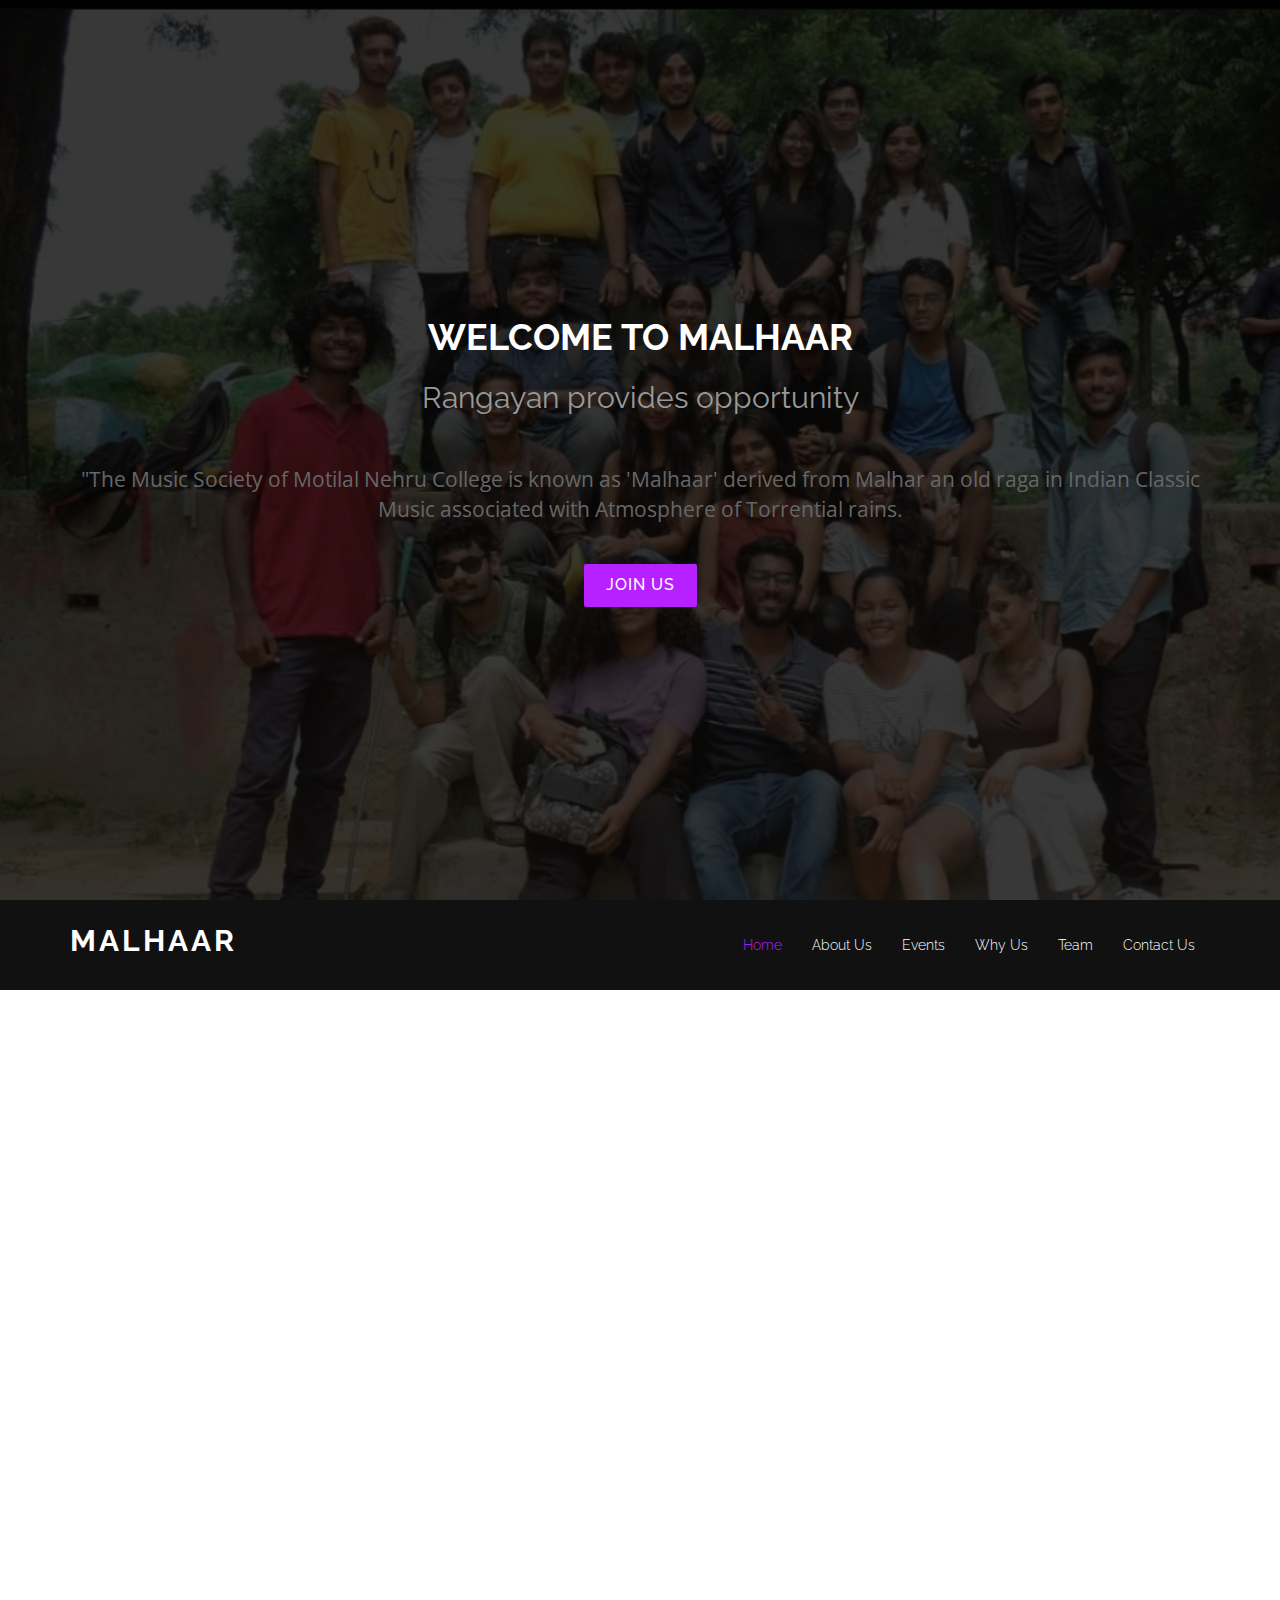
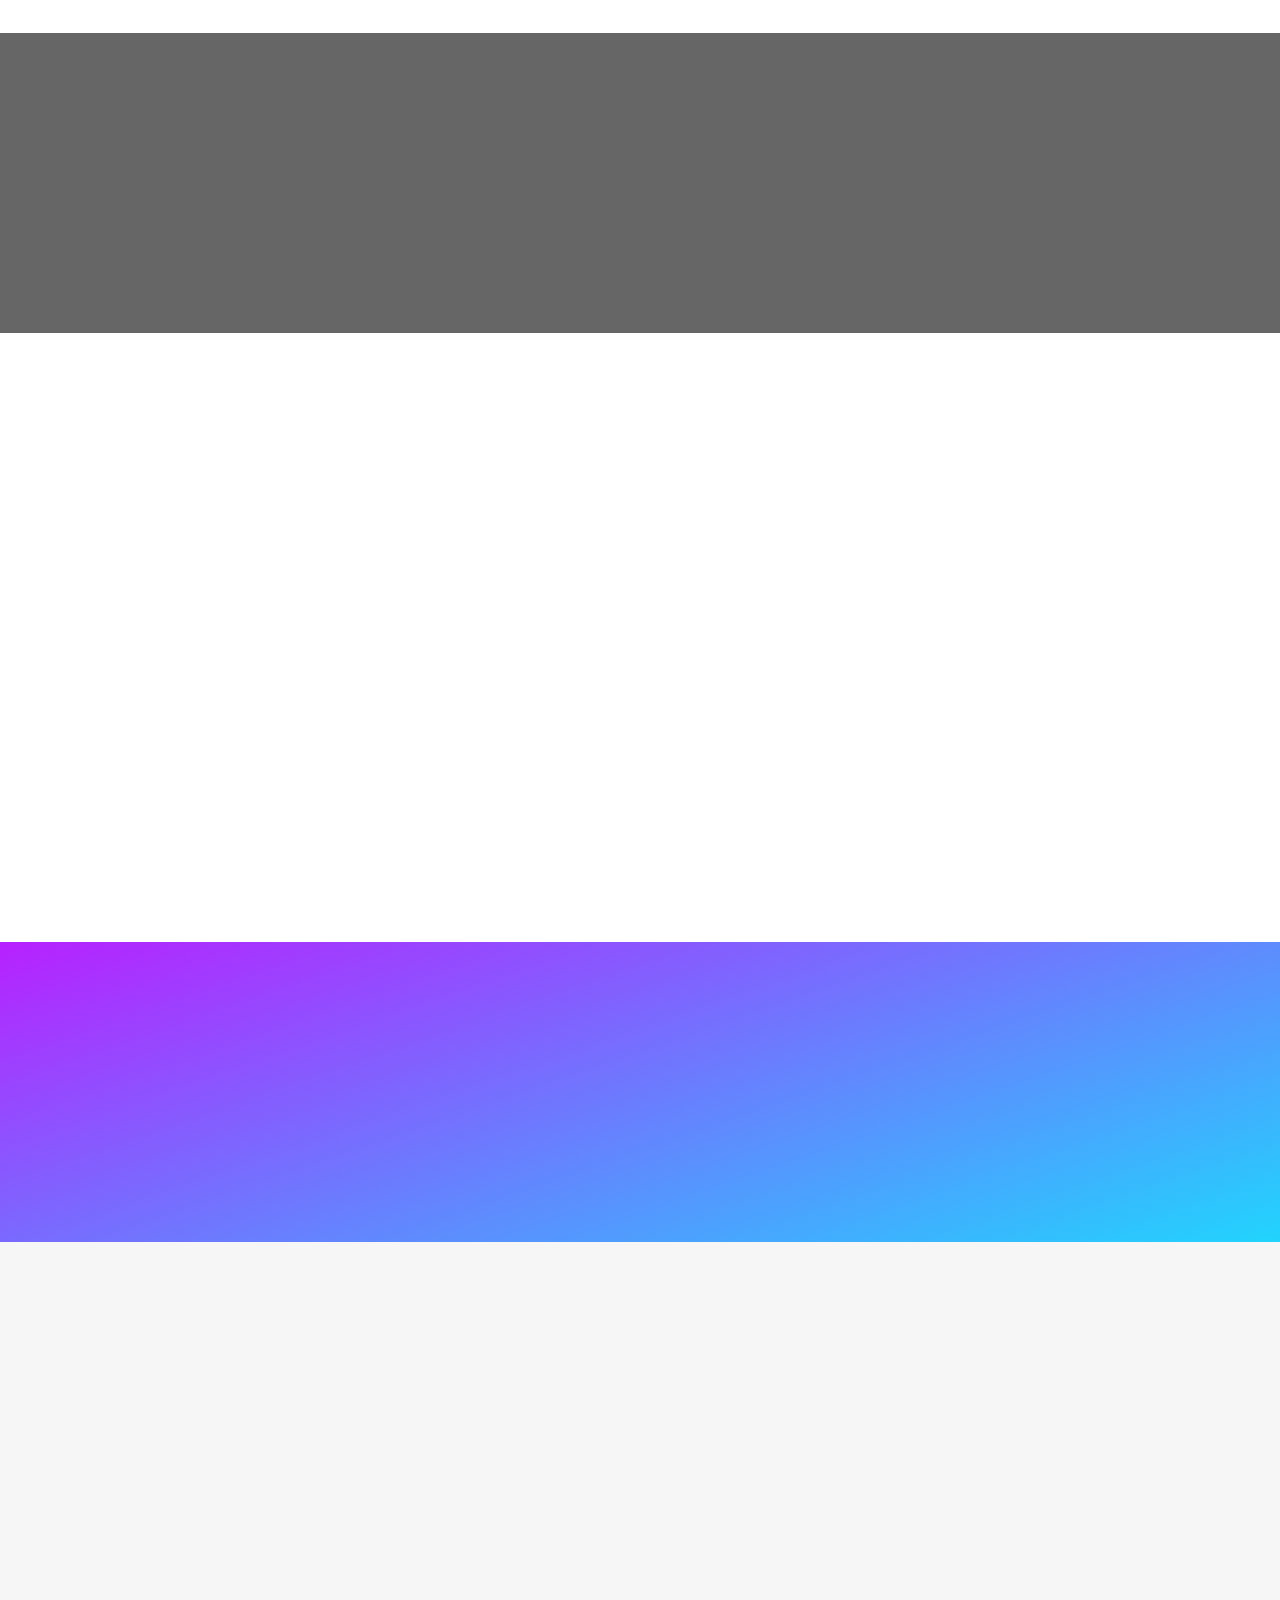
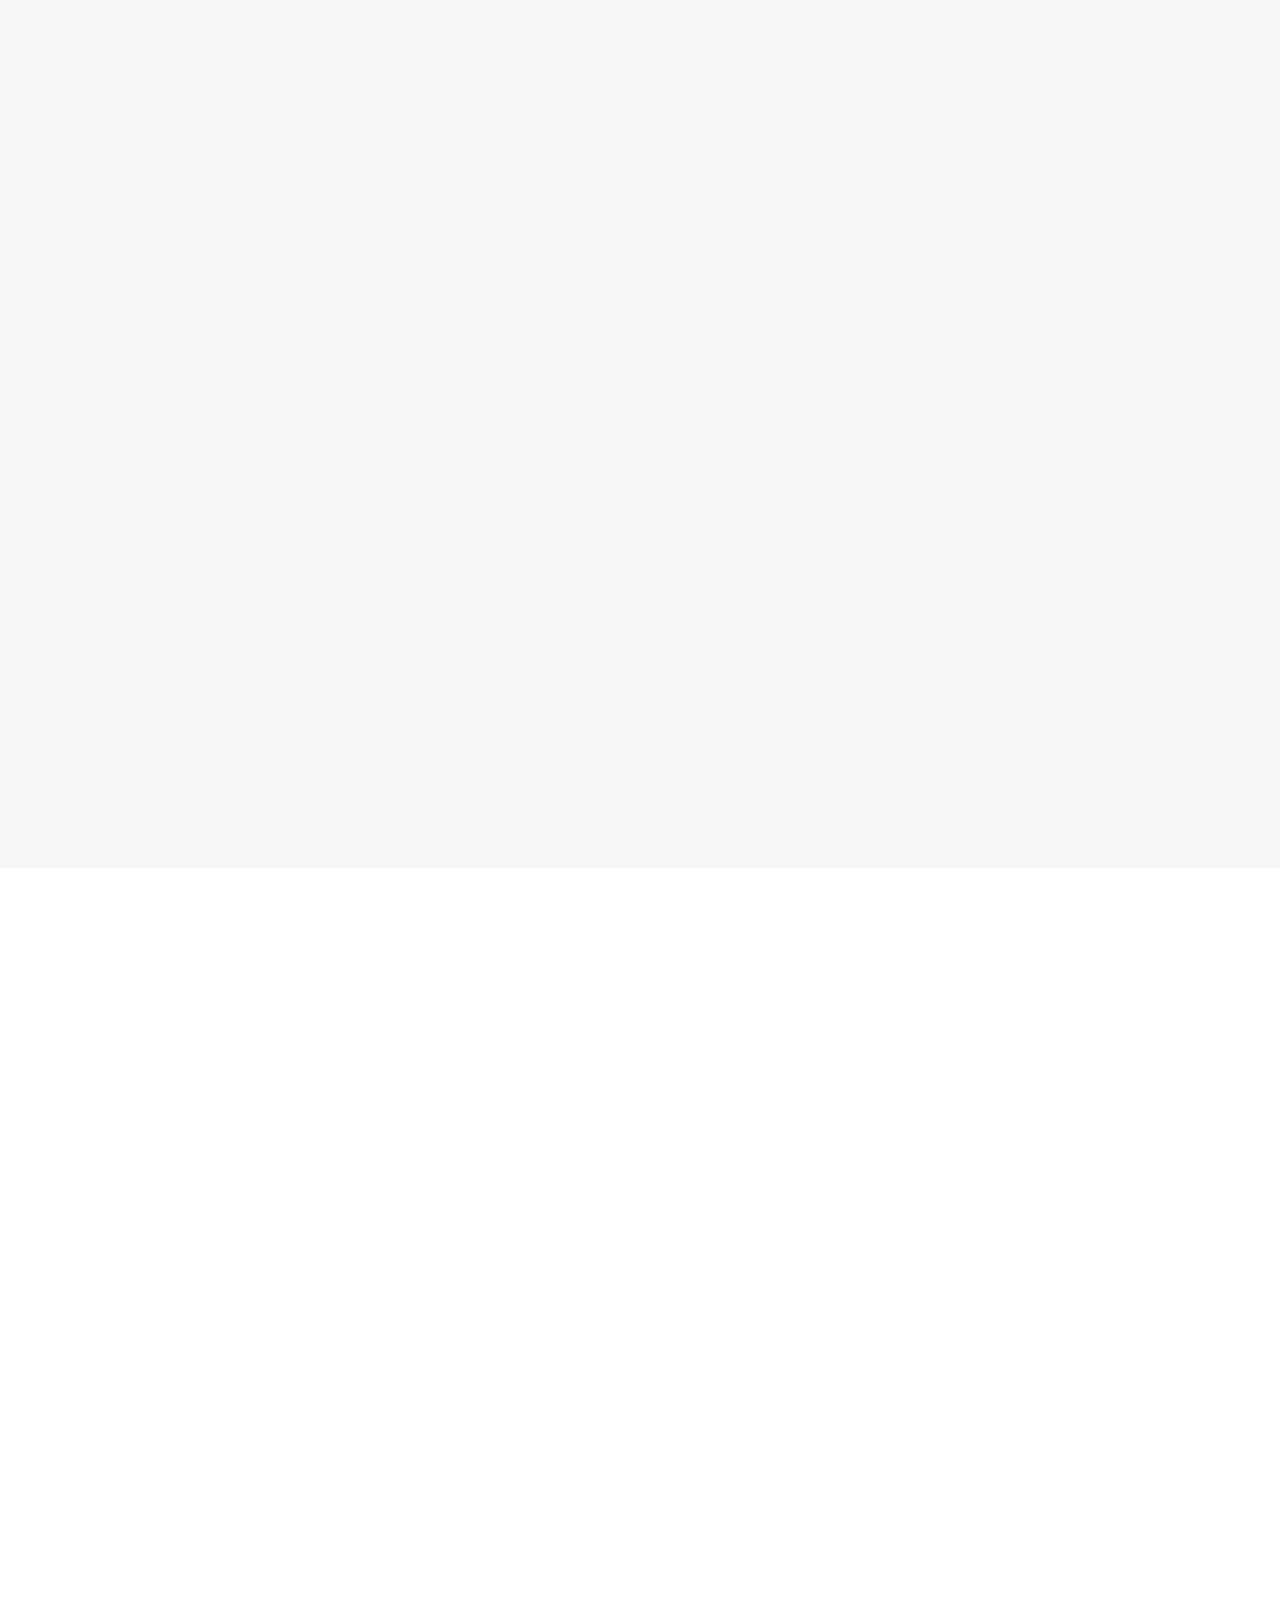
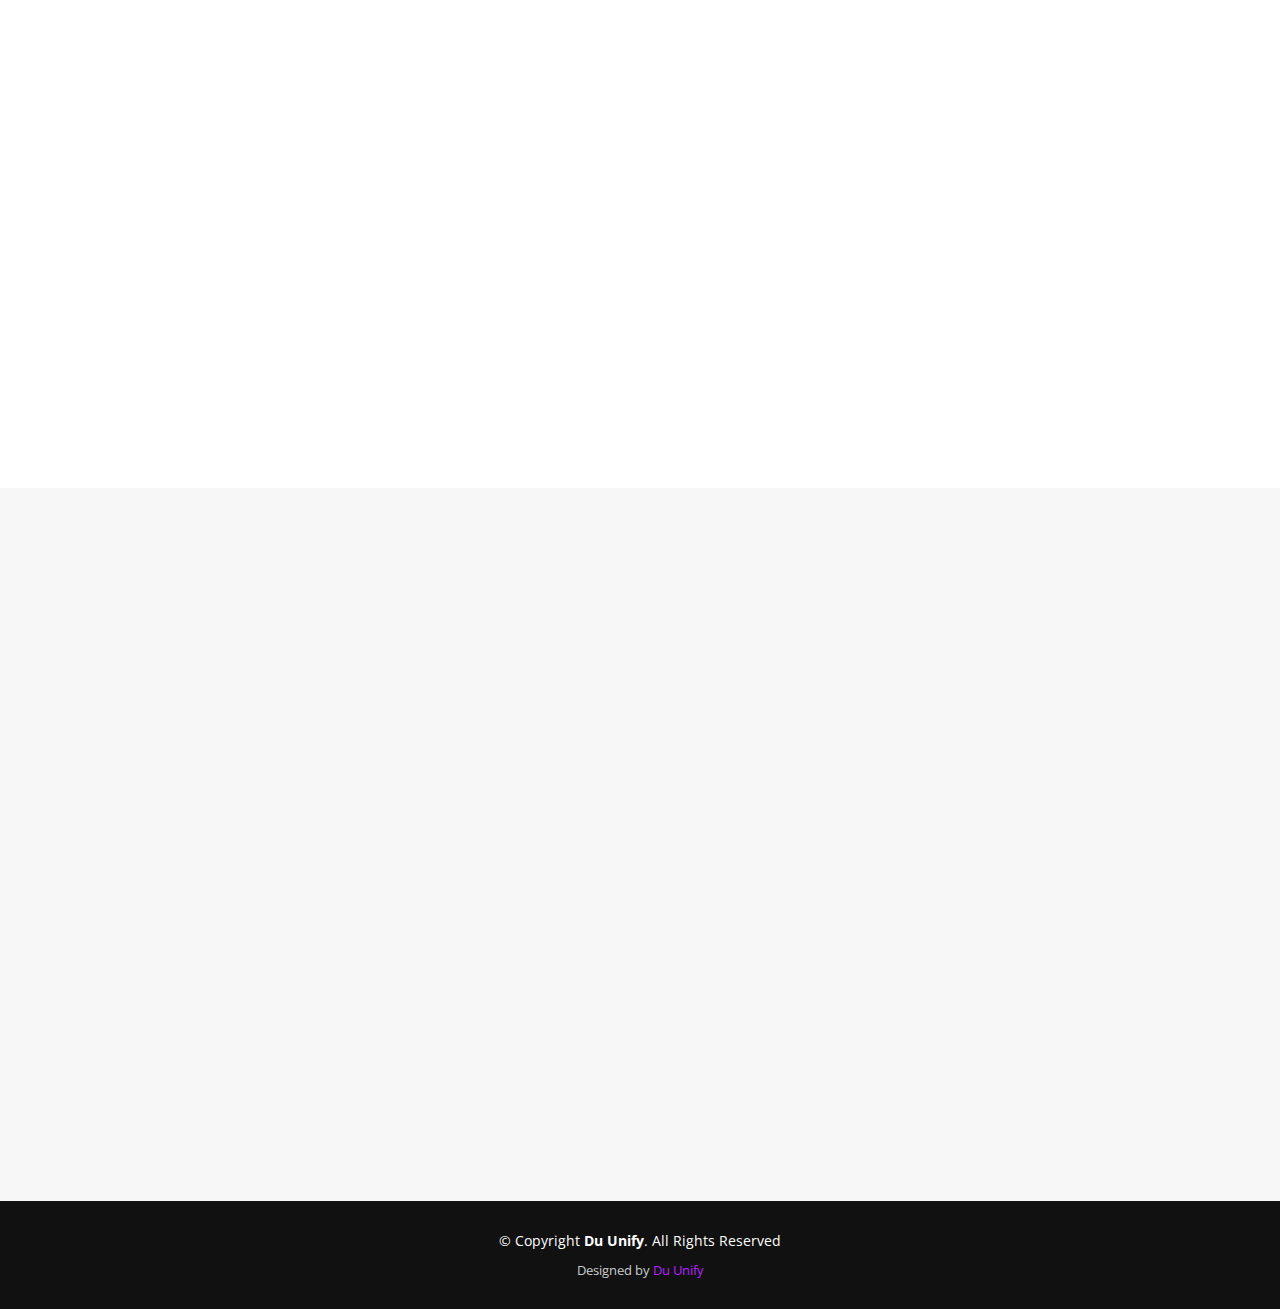
<file: Malhaar/index.html>
<!DOCTYPE html>
<html lang="en">

<head>
  <meta charset="utf-8">
  <title>Malhaar</title>
  <meta content="width=device-width, initial-scale=1.0" name="viewport">
  <meta content="" name="keywords">
  <meta content="" name="description">


  <meta property="og:title" content="">
  <meta property="og:image" content="">
  <meta property="og:url" content="">
  <meta property="og:site_name" content="">
  <meta property="og:description" content="">


  <meta name="twitter:card" content="summary">
  <meta name="twitter:site" content="">
  <meta name="twitter:title" content="">
  <meta name="twitter:description" content="">
  <meta name="twitter:image" content="">

  <link href="img/favicon-32x32.png" rel="icon">

  <!-- Google Fonts -->
  <link href="https://fonts.googleapis.com/css?family=Open+Sans:300,300i,400,400i,700,700i|Raleway:300,400,500,700,800" rel="stylesheet">

  <!-- Bootstrap CSS File -->
  <link href="lib/bootstrap/css/bootstrap.min.css" rel="stylesheet">

  <!-- Libraries CSS Files -->
  <link href="lib/font-awesome/css/font-awesome.min.css" rel="stylesheet">
  <link href="lib/animate-css/animate.min.css" rel="stylesheet">

  <!-- Main Stylesheet File -->
  <link href="css/style.css" rel="stylesheet">

</head>

<body>
  <div id="preloader"></div>

  <!--==========================
  Hero Section
  ============================-->
  <section id="hero">
    <div class="hero-container">
      <div class="wow fadeIn">
        <div class="hero-logo">
          <h1 style="text-transform: uppercase">WELCOME TO Malhaar</h1>
        </div>

        <h2>Rangayan provides <span class="rotating">opportunity, platform for all talented musicians, Atmosphere of Torrential rains.</span></h2>
        <div class="actions" style="max-width: 90%; margin: 0 auto">
            <p class="about-text" style="font-size: 150%">
                "The Music Society of Motilal Nehru College is known as 'Malhaar' derived from Malhar an old raga in Indian Classic Music associated with Atmosphere of Torrential rains.
            </p>
          <a href="#contact" class="btn-get-started">Join Us</a>
          <!-- <a href="#services" class="btn-services">Know more</a> -->
        </div>
      </div>
    </div>
  </section>

  <!--==========================
  Header Section
  ============================-->
  <header id="header">
    <div class="container">

      <div id="logo" class="pull-left">
        <!-- <a href="#hero"><img src="img/logo.png" alt="" title="" /></img></a> -->
        <h1><a href="#hero">Malhaar</a></h1>
      </div>

      <nav id="nav-menu-container">
        <ul class="nav-menu">
          <li class="menu-active"><a href="#hero">Home</a></li>
          <li><a href="#about">About Us</a></li>
          <li><a href="#portfolio">Events</a></li>
          <li><a href="#testimonials">Why Us</a></li>
          <li><a href="#team">Team</a></li>
          <li><a href="#contact">Contact Us</a></li>
        </ul>
      </nav>
      <!-- #nav-menu-container -->
    </div>
  </header>
  <!-- #header -->

  <!--==========================
  About Section
  ============================-->
  <section id="about">
    <div class="container wow fadeInUp">
      <div class="row">
        <div class="col-md-12">
          <h3 class="section-title">About Us</h3>
          <div class="section-title-divider"></div>
          <p class="section-description">Malhaar was formed in the year 2010 and was earlier known by the name FURO later changed to Malhaar. It was founded by a few students who are currently a part of House of Symphony and many ongoing successful ventures.</p>
        </div>
      </div>
    </div>
    <div class="container about-container wow fadeInUp">
      <div class="row">

        <div class="col-lg-6 about-img">
          <img src="img/head1.jpeg" alt="">
        </div>

        <div class="col-md-6 about-content">
          <h2 class="about-title">Malhaar is mainly about two genres of music, Indian Classical Music as well as Western Music.</h2>
          <p class="about-text">
              Malhaar is the society which provides platform for all talented musicians with there instruments, vocals,  beatboxing etc. 
          </p>
          <p class="about-text">
              We polish their skills, give them exposure to achieve many great opportunities. We are here to help the people to hit the big stage. 
          </p>
          <p class="about-text">
            Rangayan has participated in many competitions and won many laurels. We bagged positions in the annual fests of AIIMS, IIT Delhi, IIT Kanpur and many more for our street play productions
          </p>
        </div>
      </div>
    </div>
  </section>

  <!-- ==========================
  Services Section
  ============================-->
  <!-- <section id="services">
    <div class="container wow fadeInUp">
      <div class="row">
        <div class="col-md-12">
          <h3 class="section-title">Our Services</h3>
          <div class="section-title-divider"></div>
          <p class="section-description">At vero eos et accusamus et iusto odio dignissimos ducimus qui blanditiis praesentium</p>
        </div>
      </div>

      <div class="row">
        <div class="col-md-4 service-item">
          <div class="service-icon"><i class="fa fa-desktop"></i></div>
          <h4 class="service-title"><a href="">Lorem Ipsum</a></h4>
          <p class="service-description">Voluptatum deleniti atque corrupti quos dolores et quas molestias excepturi sint occaecati cupiditate non provident</p>
        </div>
        <div class="col-md-4 service-item">
          <div class="service-icon"><i class="fa fa-bar-chart"></i></div>
          <h4 class="service-title"><a href="">Dolor Sitema</a></h4>
          <p class="service-description">Minim veniam, quis nostrud exercitation ullamco laboris nisi ut aliquip ex ea commodo consequat tarad limino ata</p>
        </div>
        <div class="col-md-4 service-item">
          <div class="service-icon"><i class="fa fa-paper-plane"></i></div>
          <h4 class="service-title"><a href="">Sed ut perspiciatis</a></h4>
          <p class="service-description">Duis aute irure dolor in reprehenderit in voluptate velit esse cillum dolore eu fugiat nulla pariatur</p>
        </div>
        <div class="col-md-4 service-item">
          <div class="service-icon"><i class="fa fa-photo"></i></div>
          <h4 class="service-title"><a href="">Magni Dolores</a></h4>
          <p class="service-description">Excepteur sint occaecat cupidatat non proident, sunt in culpa qui officia deserunt mollit anim id est laborum</p>
        </div>
        <div class="col-md-4 service-item">
          <div class="service-icon"><i class="fa fa-road"></i></div>
          <h4 class="service-title"><a href="">Nemo Enim</a></h4>
          <p class="service-description">At vero eos et accusamus et iusto odio dignissimos ducimus qui blanditiis praesentium voluptatum deleniti atque</p>
        </div>
        <div class="col-md-4 service-item">
          <div class="service-icon"><i class="fa fa-shopping-bag"></i></div>
          <h4 class="service-title"><a href="">Eiusmod Tempor</a></h4>
          <p class="service-description">Et harum quidem rerum facilis est et expedita distinctio. Nam libero tempore, cum soluta nobis est eligendi</p>
        </div>
      </div>
    </div>
  </section> -->

  <!--==========================
  Subscrbe Section
  ============================-->
  <section id="subscribe">
    <div class="container wow fadeInUp">
      <div class="row">
        <div class="col-md-8">
          <h3 class="subscribe-title">Be a Part Of Malhaar</h3>
          <p class="subscribe-text">Malhaar is the society which provides platform for all talented musicians with there instruments, vocals,  beatboxing etc. We polish their skills, give them exposure to achieve many great opportunities. We are here to help the people to hit the big stage. </p>
        </div>
        <div class="col-md-4 subscribe-btn-container">
          <a class="subscribe-btn" href="#contact">Join Us</a>
        </div>
      </div>
    </div>
  </section>

  <!--==========================
  Porfolio Section
  ============================-->
  <section id="portfolio">
    <div class="container wow fadeInUp">
      <div class="row">
        <div class="col-md-12">
          <h3 class="section-title">OUR EVENTS</h3>
          <div class="section-title-divider"></div>
          <p class="section-description">During the past years Malhaar has performed and won prizes at many Inter-College fests such as Pulse (official Fest of AIIMS), Rendezvous (IIT Delhi and Kanpur), Oasis (Bits Pilani), Symbiosis-Pune and many more</p>
        </div>
      </div>

      <div class="row">
        <div class="col-md-4">
          <a class="portfolio-item" style="background-image: url(img/eventMusic1.jpg);" href="">
            <div class="details">
              <h4>Event 1</h4>
              <p class="portfolioText">description</p>
            </div>
          </a>
        </div>

        <div class="col-md-4">
          <a class="portfolio-item" style="background-image: url(img/eventMusic2.jpg);" href="">
            <div class="details">
              <h4>Event 2</h4>
              <p class="portfolioText">description</p>
            </div>
          </a>
        </div>

        <div class="col-md-4">
          <a class="portfolio-item" style="background-image: url(img/eventMusic3.jpg);" href="">
            <div class="details">
              <h4>Event 3</h4>
              <p class="portfolioText">description</p>
            </div>
          </a>
        </div>

        <!-- <div class="col-md-3">
          <a class="portfolio-item" style="background-image: url(img/portfolio-4.jpg);" href="">
            <div class="details">
              <h4>Portfolio 4</h4>
              <span>Alored dono par</span>
            </div>
          </a>
        </div>

        <div class="col-md-3">
          <a class="portfolio-item" style="background-image: url(img/portfolio-5.jpg);" href="">
            <div class="details">
              <h4>Portfolio 5</h4>
              <span>Alored dono par</span>
            </div>
          </a>
        </div>

        <div class="col-md-3">
          <a class="portfolio-item" style="background-image: url(img/portfolio-6.jpg);" href="">
            <div class="details">
              <h4>Portfolio 6</h4>
              <span>Alored dono par</span>
            </div>
          </a>
        </div>

        <div class="col-md-3">
          <a class="portfolio-item" style="background-image: url(img/portfolio-7.jpg);" href="">
            <div class="details">
              <h4>Portfolio 7</h4>
              <span>Alored dono par</span>
            </div>
          </a>
        </div>

        <div class="col-md-3">
          <a class="portfolio-item" style="background-image: url(img/portfolio-8.jpg);" href="">
            <div class="details">
              <h4>Portfolio 8</h4>
              <span>Alored dono par</span>
            </div>
          </a>
        </div>
background-color: #21D4FD;
background-image: linear-gradient(19deg, #21D4FD 0%, #B721FF 100%);

      </div> -->
    </div>
  </section>


  <section id="subscribe" style="background: linear-gradient(-19deg, #21D4FD 0%, #B721FF 100%),fixed center center">
    <div class="container wow fadeInUp">
      <div class="row">
        <div class="col-md-8">
          <h3 class="subscribe-title">AAROHI</h3>
          <p class="subscribe-text">The Official Annual Fest of Malhaar known as AAROHI is usually scheduled for the month of February or March with many competitive events such as Solo Singing Competition, Group singing Competition  and battle of bands. Aarohi has been ground for many famous Artists such as J-Star, Jazzy-B, Salim-Sulaiman in the past.</p>
        </div>
        <div class="col-md-4 subscribe-btn-container">
          <a class="subscribe-btn" href="#contact">Join Us</a>
        </div>
      </div>
    </div>
  </section>

  <!--==========================
  Testimonials Section
  ============================-->
  <section id="testimonials">
    <div class="container wow fadeInUp">
      <div class="row">
        <div class="col-md-12">
          <h3 class="section-title">Why Us</h3>
          <div class="section-title-divider"></div>
          <p class="section-description">We are here to help the people to hit the big stage.</p>
        </div>
      </div>

      <div class="row">
         <div class="col-md-3">
          <!-- <div class="profile">
            <div class="pic"><img src="img/client-1.jpg" alt=""></div>
            <h4>Saul Goodman</h4>
            <span>Lawless Inc</span>
          </div> -->
        </div> 
        <div class="col-md-9">
          <div class="quote">
            <h3 style="font-weight: 700; font-style: normal">What Are We Doing</h3>
            <b></b>We have three categories in our music society "Indian classical", "acapella", "band"<small></small>
            <p style="margin-top: 10px">Indian classical music is group or solo singing which is totally based on Hindustani music. Where as Acapella music is group or solo singing without instrumental accompaniment.
            And in the end we have band every year, the band makes there production with different music genres
            </p><small></small>
          </div>
        </div>
      </div>

      <div class="row">
        <div class="col-md-9">
          <div class="quote">
              <h3 style="font-weight: 700; font-style: normal">Our Vision</h3>
            <b></b>Malhaar the music society of Motilal Nehru College wants our students to be professional in there field as well as we want to hit the big stages.<small></small>
            <p style="margin-top: 10px">So that every musician who joins it, leaves with a lot of knowledge and expertise of the field</p>
          </div>
        </div>
        <div class="col-md-3">
          <!-- <div class="profile">
            <div class="pic"><img src="img/client-2.jpg" alt=""></div>
            <h4>Sara Wilsson</h4>
            <span>Odeo Inc</span>
          </div> -->
        </div>
      </div>

      <div class="row">
        <div class="col-md-3">
         <!-- <div class="profile">
           <div class="pic"><img src="img/client-1.jpg" alt=""></div>
           <h4>Saul Goodman</h4>
           <span>Lawless Inc</span>
         </div> -->
       </div> 
       <div class="col-md-9">
         <div class="quote">
            <h3 style="font-weight: 700; font-style: normal">Why We</h3>
           <b></b>We are not only a society, we are a family. It opens up great opportunities at big platforms. Certificate is provided by the University, which is of great importance for further job opportunities.<small></small>
         </div>
       </div>
     </div>

    </div>
  </section>

  <!--==========================
  Team Section
  ============================-->
  <section id="team">
    <div class="container wow fadeInUp">
      <div class="row">
        <div class="col-md-12">
          <h3 class="section-title">Our Team</h3>
          <div class="section-title-divider"></div>
          <p class="section-description">Meet the core team of 2019-20</p>
        </div>
      </div>

      <div class="row">
        <div class="col-md-12">
          <div class="member">
            <div class="pic" style="height: 100%;"><img src="img/head.jpeg" alt=""></div>
            <!-- <h4>Walter White</h4>
            <span>Chief Executive Officer</span> -->
            <div class="social socialChange">
              <a href=""><i class="fa fa-twitter"></i></a>
              <a href=""><i class="fa fa-facebook"></i></a>
              <a href=""><i class="fa fa-instagram"></i></a>
            </div>
          </div>
        </div>

        <!-- <div class="col-md-3">
          <div class="member">
            <div class="pic"><img src="img/team-2.jpg" alt=""></div>
            <h4>Sarah Jhinson</h4>
            <span>Product Manager</span>
            <div class="social">
              <a href=""><i class="fa fa-twitter"></i></a>
              <a href=""><i class="fa fa-facebook"></i></a>
              <a href=""><i class="fa fa-instagram"></i></a>
            </div>
          </div>
        </div>

        <div class="col-md-3">
          <div class="member">
            <div class="pic"><img src="img/team-3.jpg" alt=""></div>
            <h4>William Anderson</h4>
            <span>CTO</span>
            <div class="social">
              <a href=""><i class="fa fa-twitter"></i></a>
              <a href=""><i class="fa fa-facebook"></i></a>
              <a href=""><i class="fa fa-instagram"></i></a>
            </div>
          </div>
        </div>

        <div class="col-md-3">
          <div class="member">
            <div class="pic"><img src="img/team-4.jpg" alt=""></div>
            <h4>Amanda Jepson</h4>
            <span>Accountant</span>
            <div class="social">
              <a href=""><i class="fa fa-twitter"></i></a>
              <a href=""><i class="fa fa-facebook"></i></a>
              <a href=""><i class="fa fa-instagram"></i></a>
            </div>
          </div>
        </div> -->

      </div>
    </div>
  </section>

  <!--==========================
  Contact Section
  ============================-->
  <section id="contact">
    <div class="container wow fadeInUp">
      <div class="row">
        <div class="col-md-12">
          <h3 class="section-title">Contact Us</h3>
          <div class="section-title-divider"></div>
          <p class="section-description">Feel free to contact us,  We will be glad to help you!</p>
        </div>
      </div>

      <div class="row">
        <div class="col-md-3 col-md-push-2">
          <div class="info">
            <div>
              <i class="fa fa-map-marker"></i>
              <p>Benito Juarez Marg<br>West End Colony<br>South Moti Bagh, New Delhi 110021</p>
            </div>

            <div>
              <i class="fa fa-envelope"></i>
              <p>info@example.com</p>
            </div>

            <div>
              <i class="fa fa-phone"></i>
              <p>+91 9999 9999 99</p>
            </div>

          </div>
        </div>

        <div class="col-md-5 col-md-push-2">
          <div class="form">
            <div id="sendmessage">Your message has been sent. Thank you!</div>
            <div id="errormessage"></div>
            <form action="" method="post" role="form" class="contactForm">
              <div class="form-group">
                <input type="text" name="name" class="form-control" id="name" placeholder="Your Name" data-rule="minlen:4" data-msg="Please enter at least 4 chars" />
                <div class="validation"></div>
              </div>
              <div class="form-group">
                <input type="email" class="form-control" name="email" id="email" placeholder="Your Email" data-rule="email" data-msg="Please enter a valid email" />
                <div class="validation"></div>
              </div>
              <div class="form-group">
                <input type="text" class="form-control" name="college" id="college" placeholder="Your College" data-rule="required" data-msg="Please enter your college" />
                <div class="validation"></div>
              </div>
              <div class="form-group">
                <input type="text" class="form-control" name="contact" id="conta" placeholder="Contact" data-rule="minlen:10" data-msg="Please enter a valid contact" />
                <div class="validation"></div>
              </div>
              <div class="form-group">
                <input type="text" class="form-control" name="subject" id="subject" placeholder="Subject" data-rule="minlen:4" data-msg="Please enter at least 8 chars of subject" />
                <div class="validation"></div>
              </div>
              <div class="form-group">
                <textarea class="form-control" name="message" rows="5" data-rule="required" data-msg="Please write something for us" placeholder="Message"></textarea>
                <div class="validation"></div>
              </div>
              <div class="text-center"><button type="submit">Send Message</button></div>
            </form>
          </div>
        </div>

      </div>
    </div>
  </section>

  <!--==========================
  Footer
============================-->
  <footer id="footer">
    <div class="container">
      <div class="row">
        <div class="col-md-12">
          <div class="copyright">
            &copy; Copyright <strong>Du Unify</strong>. All Rights Reserved
          </div>
          <div class="credits">
            Designed by <a href="http://duunify.in/">Du Unify</a>
          </div>
        </div>
      </div>
    </div>
  </footer>
  <!-- #footer -->

  <a href="#" class="back-to-top"><i class="fa fa-chevron-up"></i></a>

  <!-- Required JavaScript Libraries -->
  <script src="lib/jquery/jquery.min.js"></script>
  <script src="lib/bootstrap/js/bootstrap.min.js"></script>
  <script src="lib/superfish/hoverIntent.js"></script>
  <script src="lib/superfish/superfish.min.js"></script>
  <script src="lib/morphext/morphext.min.js"></script>
  <script src="lib/wow/wow.min.js"></script>
  <script src="lib/stickyjs/sticky.js"></script>
  <script src="lib/easing/easing.js"></script>

  <!-- Template Specisifc Custom Javascript File -->
  <script src="js/custom.js"></script>

  <script src="contactform/contactform.js"></script>


</body>

</html>
</file>
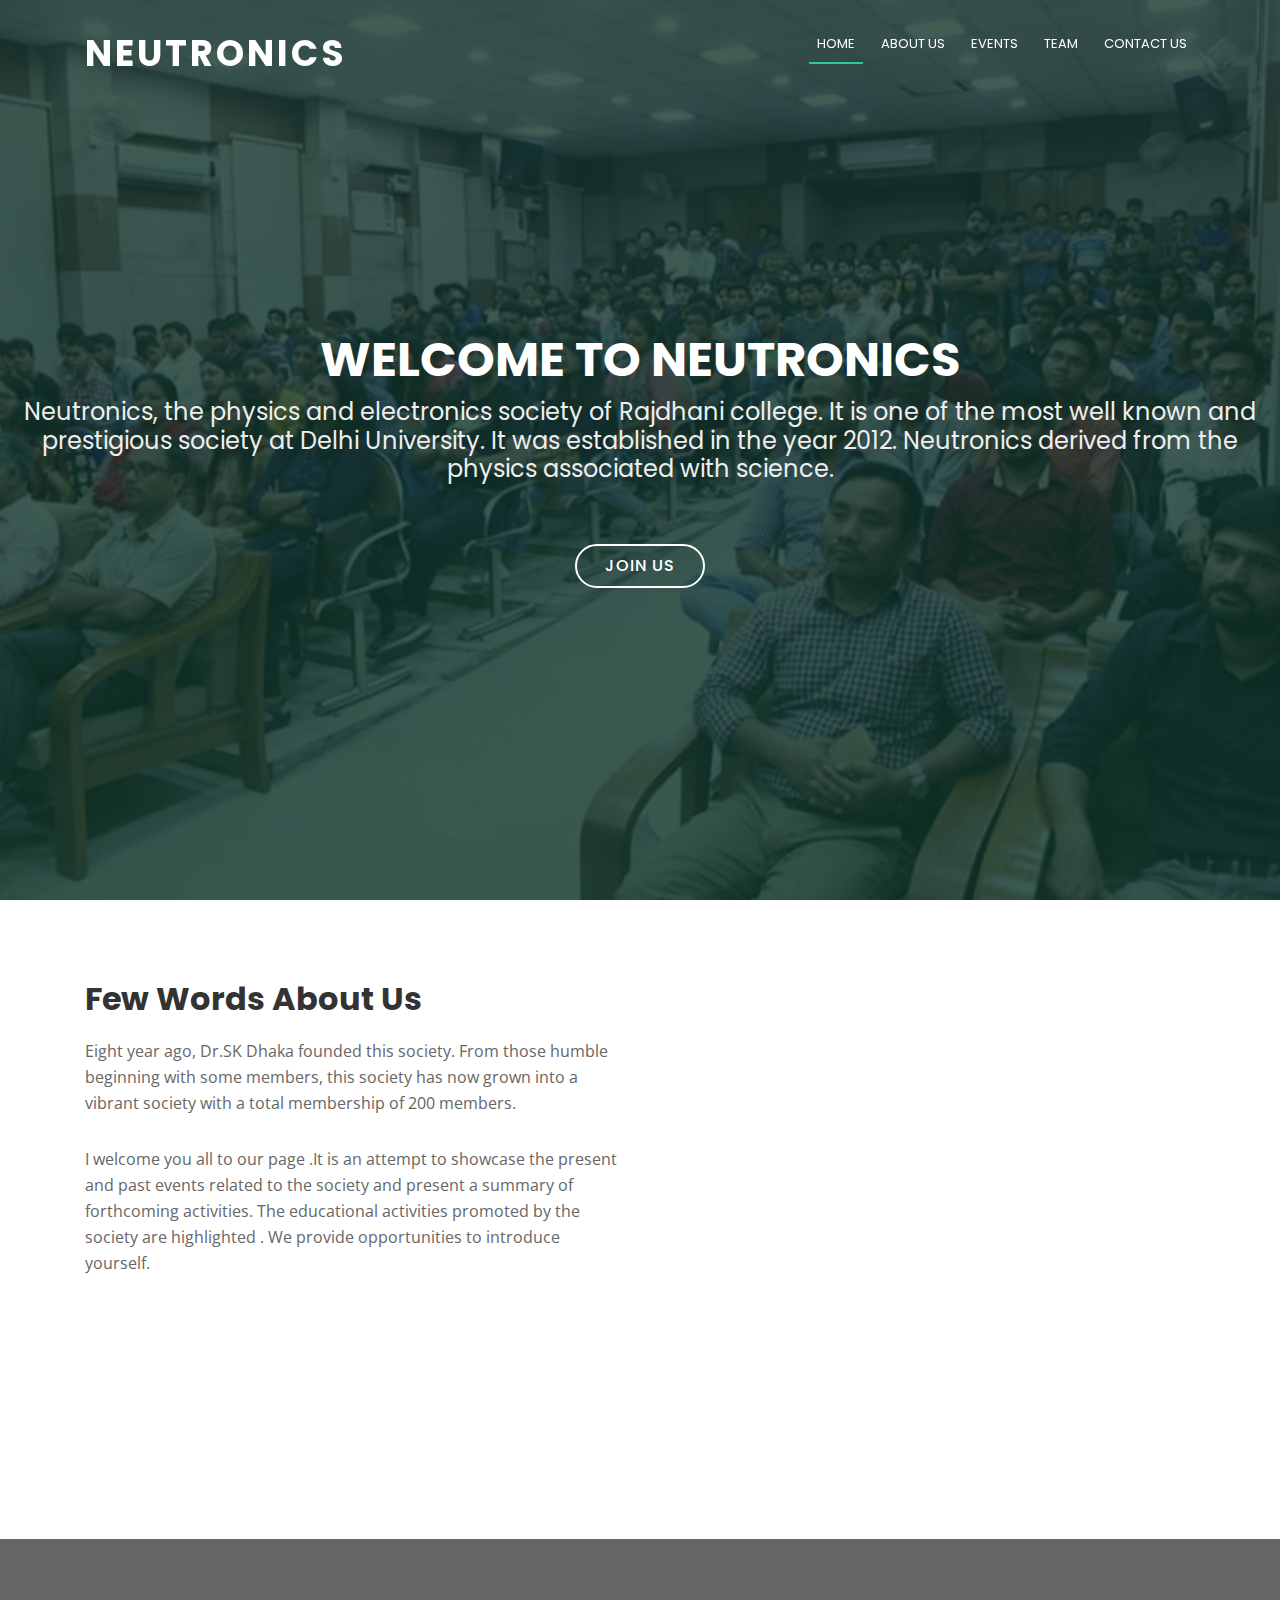
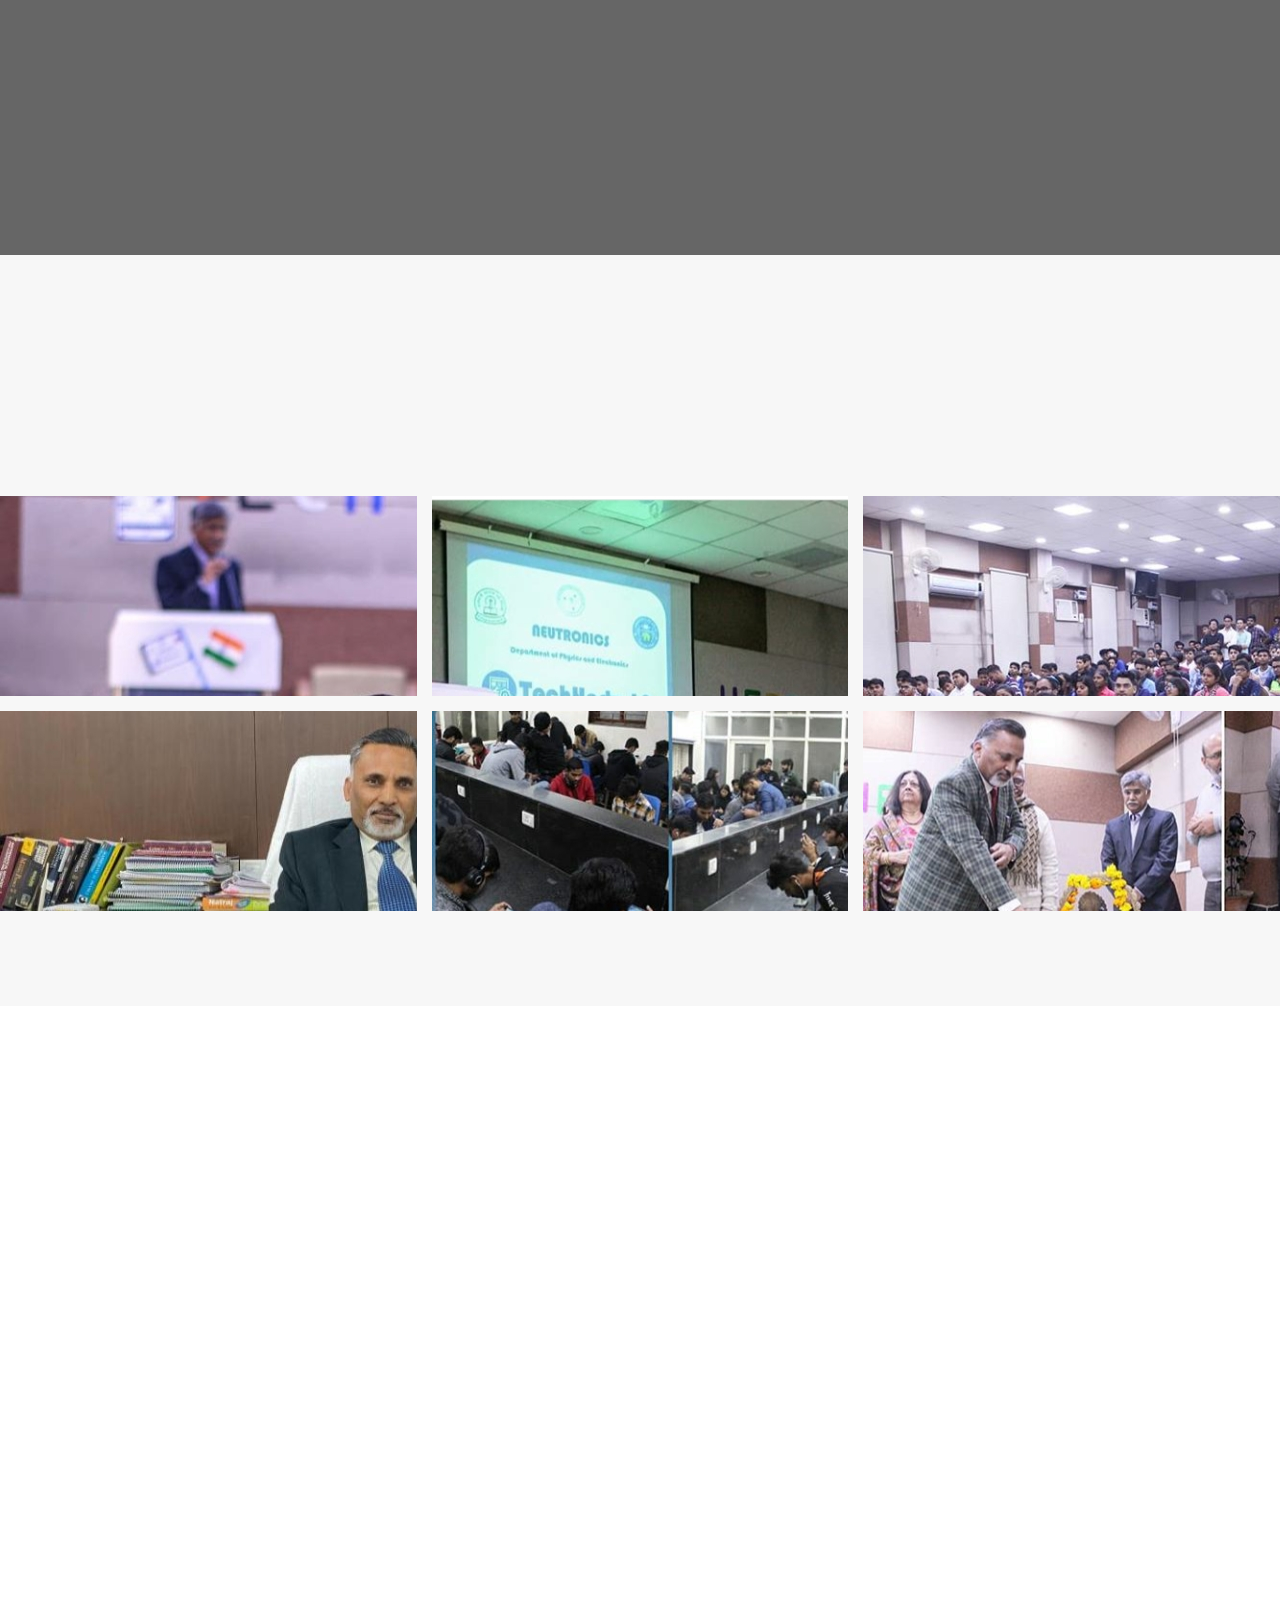
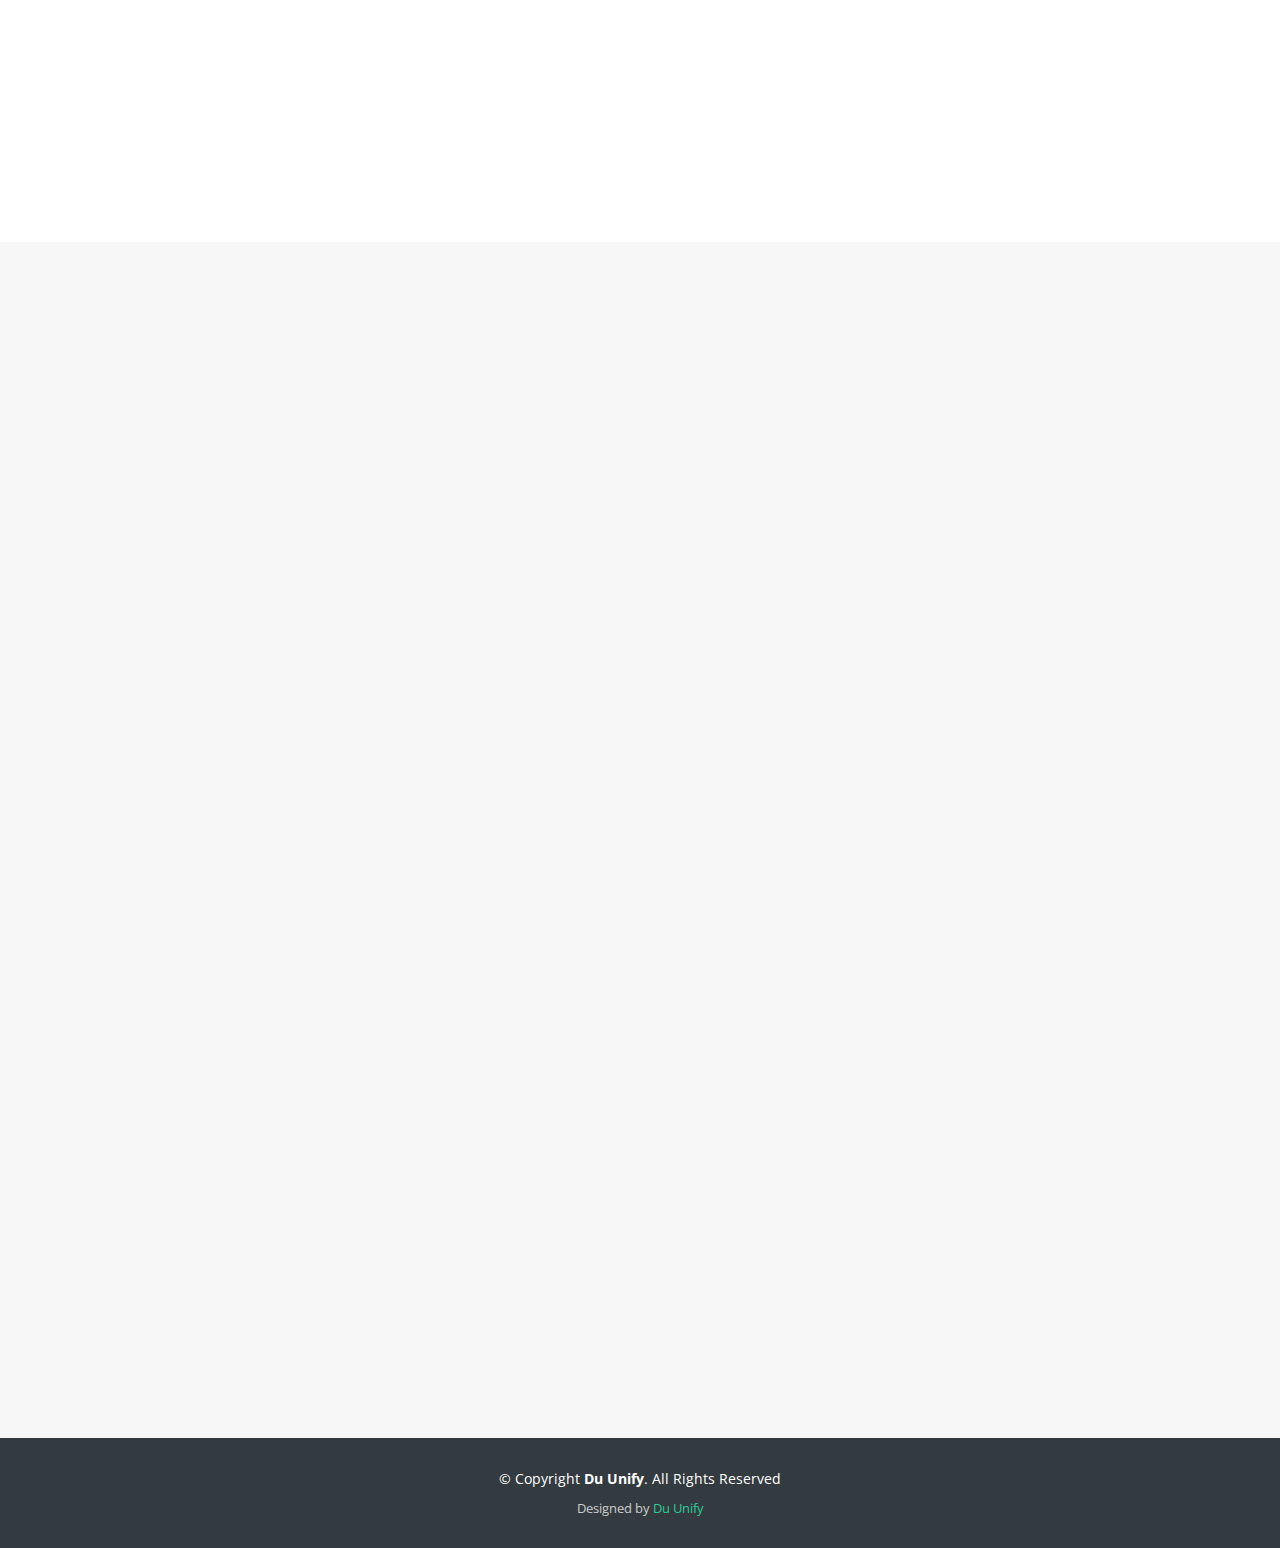
<file: Neutronics/index.html>
<!DOCTYPE html>
<html lang="en">
<head>
  <meta charset="utf-8">
  <title>Neutronics</title>
  <meta content="width=device-width, initial-scale=1.0" name="viewport">
  <meta content="" name="keywords">
  <meta content="" name="description">

  <!-- Favicons -->
  <!-- <link href="img/favicon.ico" rel="icon">
  <link href="img/apple-touch-icon.png" rel="apple-touch-icon"> -->

  <!-- Google Fonts -->
  <link href="https://fonts.googleapis.com/css?family=Open+Sans:300,300i,400,400i,700,700i|Poppins:300,400,500,700" rel="stylesheet">

  <!-- Bootstrap CSS File -->
  <link href="lib/bootstrap/css/bootstrap.min.css" rel="stylesheet">

  <!-- Libraries CSS Files -->
  <link href="lib/font-awesome/css/font-awesome.min.css" rel="stylesheet">
  <link href="lib/animate/animate.min.css" rel="stylesheet">

  <!-- Main Stylesheet File -->
  <link href="css/style.css" rel="stylesheet">

  <!-- =======================================================
    Theme Name: Regna
    Theme URL: https://bootstrapmade.com/regna-bootstrap-onepage-template/
    Author: BootstrapMade.com
    License: https://bootstrapmade.com/license/
  ======================================================= -->
</head>

<body>

  <!--==========================
  Header
  ============================-->
  <header id="header">
    <div class="container">

      <div id="logo" class="pull-left">
        <!-- <a href="#hero"><img src="img/logo.png" alt="" title="" /></img></a> -->
        <!-- Uncomment below if you prefer to use a text logo -->
        <h1><a href="#hero">Neutronics</a></h1>
      </div>

      <nav id="nav-menu-container">
        <ul class="nav-menu">
          <li class="menu-active"><a href="#hero">Home</a></li>
          <li><a href="#about">About Us</a></li>
          <!-- <li><a href="#services">Services</a></li> -->
          <li><a href="#portfolio">Events</a></li>
          <li><a href="#team">Team</a></li>
          <!-- <li class="menu-has-children"><a href="">Drop Down</a>
            <ul>
              <li><a href="#">Drop Down 1</a></li>
              <li class="menu-has-children"><a href="#">Drop Down 2</a>
                <ul>
                  <li><a href="#">Deep Drop Down 1</a></li>
                  <li><a href="#">Deep Drop Down 2</a></li>
                  <li><a href="#">Deep Drop Down 3</a></li>
                  <li><a href="#">Deep Drop Down 4</a></li>
                  <li><a href="#">Deep Drop Down 5</a></li>
                </ul>
              </li>
              <li><a href="#">Drop Down 3</a></li>
              <li><a href="#">Drop Down 4</a></li>
              <li><a href="#">Drop Down 5</a></li>
            </ul>
          </li> -->
          <li><a href="#contact">Contact Us</a></li>
        </ul>
      </nav><!-- #nav-menu-container -->
    </div>
  </header><!-- #header -->

  <!--==========================
    Hero Section
  ============================-->
  <section id="hero">
    <div class="hero-container">
      <h1>Welcome to Neutronics</h1>
      <h2>Neutronics, the physics and electronics society of Rajdhani college. It is one of the most well known and prestigious society at Delhi University. It was established in the year 2012. Neutronics derived from the physics associated with science.</h2>
      <a href="#about" class="btn-get-started">Join Us</a>
    </div>
  </section><!-- #hero -->

  <main id="main">

    <!--==========================
      About Us Section
    ============================-->
    <section id="about">
      <div class="container">
        <div class="row about-container">

          <div class="col-lg-6 content order-lg-1 order-2">
            <h2 class="title">Few Words About Us</h2>
            <p>
              Eight year ago, Dr.SK Dhaka founded this society. From those humble beginning with some members, this society has now grown into a vibrant society with a total membership of 200 members.
            </p>

            <p>
              I welcome you all to our page .It is an attempt to showcase the present and past events related to the society and present a summary of forthcoming activities. The educational activities promoted by the society are highlighted . We provide opportunities to introduce yourself.
            </p>

            <div class="icon-box wow fadeInUp">
              <div class="icon"><i class="fa fa-star"></i></div>
              <h4 class="title"><a href="">Our Objective</a></h4>
              <p class="description">As president of our society , I encourage you all to  think differently but at the same time philosophically, to innovate for the pleasure of originating, to show empathy towards the less fortunate and to enjoy this extraordinary position we hold conscientiously.
              </p>
            </div>

            <!-- <div class="icon-box wow fadeInUp" data-wow-delay="0.2s">
              <div class="icon"><i class="fa fa-photo"></i></div>
              <h4 class="title"><a href=""></a></h4>
              <p class="description">Excepteur sint occaecat cupidatat non proident, sunt in culpa qui officia deserunt mollit anim id est laborum</p>
            </div>

            <div class="icon-box wow fadeInUp" data-wow-delay="0.4s">
              <div class="icon"><i class="fa fa-bar-chart"></i></div>
              <h4 class="title"><a href="">Dolor Sitema</a></h4>
              <p class="description">Minim veniam, quis nostrud exercitation ullamco laboris nisi ut aliquip ex ea commodo consequat tarad limino ata</p>
            </div> -->

          </div>

          <div class="col-lg-6 background order-lg-2 order-1 wow fadeInRight"></div>
        </div>

      </div>
    </section><!-- #about -->

    <!--==========================
      Facts Section
    ============================-->
    <!-- <section id="facts">
      <div class="container wow fadeIn">
        <div class="section-header">
          <h3 class="section-title">Facts</h3>
          <p class="section-description">Some interesting and amazing facts about Rangayan</p>
        </div>
        <div class="row counters">

  				<div class="col-lg-3 col-6 text-center">
            <span data-toggle="counter-up">232</span>
            <p>Shows</p>
  				</div>

          <div class="col-lg-3 col-6 text-center">
            <span data-toggle="counter-up">56</span>
            <p>Awards</p>
  				</div>

          <div class="col-lg-3 col-6 text-center">
            <span data-toggle="counter-up">1,463</span>
            <p>Hours Of Performances</p>
  				</div>

          <div class="col-lg-3 col-6 text-center">
            <span data-toggle="counter-up">28</span>
            <p>Members</p>
  				</div>

  			</div>

      </div>
    </section>#facts -->

    <!--==========================
      Services Section
    ============================-->
    <!-- <section id="services">
      <div class="container wow fadeIn">
        <div class="section-header">
          <h3 class="section-title">Services</h3>
          <p class="section-description">Sed ut perspiciatis unde omnis iste natus error sit voluptatem accusantium doloremque</p>
        </div>
        <div class="row">
          <div class="col-lg-4 col-md-6 wow fadeInUp" data-wow-delay="0.2s">
            <div class="box">
              <div class="icon"><a href=""><i class="fa fa-desktop"></i></a></div>
              <h4 class="title"><a href="">Lorem Ipsum</a></h4>
              <p class="description">Voluptatum deleniti atque corrupti quos dolores et quas molestias excepturi sint occaecati cupiditate non provident</p>
            </div>
          </div>
          <div class="col-lg-4 col-md-6 wow fadeInUp" data-wow-delay="0.4s">
            <div class="box">
              <div class="icon"><a href=""><i class="fa fa-bar-chart"></i></a></div>
              <h4 class="title"><a href="">Dolor Sitema</a></h4>
              <p class="description">Minim veniam, quis nostrud exercitation ullamco laboris nisi ut aliquip ex ea commodo consequat tarad limino ata</p>
            </div>
          </div>
          <div class="col-lg-4 col-md-6 wow fadeInUp" data-wow-delay="0.6s">
            <div class="box">
              <div class="icon"><a href=""><i class="fa fa-paper-plane"></i></a></div>
              <h4 class="title"><a href="">Sed ut perspiciatis</a></h4>
              <p class="description">Duis aute irure dolor in reprehenderit in voluptate velit esse cillum dolore eu fugiat nulla pariatur</p>
            </div>
          </div>

          <div class="col-lg-4 col-md-6 wow fadeInUp" data-wow-delay="0.2s">
            <div class="box">
              <div class="icon"><a href=""><i class="fa fa-photo"></i></a></div>
              <h4 class="title"><a href="">Magni Dolores</a></h4>
              <p class="description">Excepteur sint occaecat cupidatat non proident, sunt in culpa qui officia deserunt mollit anim id est laborum</p>
            </div>
          </div>
          <div class="col-lg-4 col-md-6 wow fadeInUp" data-wow-delay="0.4s">
            <div class="box">
              <div class="icon"><a href=""><i class="fa fa-road"></i></a></div>
              <h4 class="title"><a href="">Nemo Enim</a></h4>
              <p class="description">At vero eos et accusamus et iusto odio dignissimos ducimus qui blanditiis praesentium voluptatum deleniti atque</p>
            </div>
          </div>
          <div class="col-lg-4 col-md-6 wow fadeInUp" data-wow-delay="0.6s">
            <div class="box">
              <div class="icon"><a href=""><i class="fa fa-shopping-bag"></i></a></div>
              <h4 class="title"><a href="">Eiusmod Tempor</a></h4>
              <p class="description">Et harum quidem rerum facilis est et expedita distinctio. Nam libero tempore, cum soluta nobis est eligendi</p>
            </div>
          </div>
        </div>

      </div>
    </section>#services -->

    <!--==========================
    Call To Action Section
    ============================-->
    <section id="call-to-action">
      <div class="container wow fadeIn">
        <div class="row">
          <div class="col-lg-9 text-center text-lg-left">
            <h3 class="cta-title">TECHHERTZ-2020</h3>
            <p class="cta-text"> In every year we organise a fest of our society. In this fest we present many events like paper presentation, circuit making, present your inventions, maze runner, coding, debate.....etc. Last year, we present 'TECHHERTZ-19' and 'TECHHERTZ-2020 ' coming soon ......
              expected date 18 and 19 February.
              </p>
          </div>
          <div class="col-lg-3 cta-btn-container text-center">
            <a class="cta-btn align-middle" href="#">Join Us</a>
          </div>
        </div>

      </div>
    </section><!-- #call-to-action -->

    <!--==========================
      Portfolio Section
    ============================-->
    <section id="portfolio">
      <div class="container wow fadeInUp">
        <div class="section-header">
          <h3 class="section-title">Our Gallery</h3>
          <p class="section-description">I welcome you all to our page .It is an attempt to showcase the present and past events related to the society and present a summary of forthcoming activities.</p>
        </div>
        <div class="row">

          <!-- <div class="col-lg-12">
            <ul id="portfolio-flters">
              <li data-filter=".filter-app, .filter-card, .filter-logo, .filter-web" class="filter-active">All</li>
              <li data-filter=".filter-app">Stage</li>
              <li data-filter=".filter-card">Street</li>
              <!-- <li data-filter=".filter-logo">Logo</li>
              <li data-filter=".filter-web">Web</li> -->
            </ul>
          </div> 
        </div>

        <div class="row" id="portfolio-wrapper">
          <div class="col-lg-4 col-md-6 portfolio-item filter-app">
          <a href="">
              <img src="img/head4.jpeg" alt="">
            
            </a>
          </div>

          <div class="col-lg-4 col-md-6 portfolio-item filter-card">
            <a href="">
              <img src="img/head3.jpeg" alt="">
           
            </a>
          </div>

          <div class="col-lg-4 col-md-6 portfolio-item filter-app">
            <a href="">
              <img src="img/head5.jpeg" alt="">
          
            </a>
          </div>

          <div class="col-lg-4 col-md-6 portfolio-item filter-card">
            <a href="">
              <img src="img/head2.jpeg" alt="">
           
            </a>
          </div>

          <div class="col-lg-4 col-md-6 portfolio-item filter-card">
            <a href="">
              <img src="img/head7.jpeg" alt="">
            
            </a>
          </div>

          <div class="col-lg-4 col-md-6 portfolio-item filter-app">
            <a href="">
              <img src="img/head11.jpeg" alt="">
            
            </a>
          </div>

          <!-- <div class="col-lg-4 col-md-6 portfolio-item filter-card">
            <a href="">
              <img src="img/head.jpeg" alt="">
           
            </a>
          </div>

          <div class="col-lg-3 col-md-6 portfolio-item filter-app">
            <a href="">
              <img src="img/head10.jpeg" alt="">
       
            </a>
          </div> -->

          <!-- <div class="col-lg-3 col-md-6 portfolio-item filter-logo">
            <a href="">
              <img src="img/portfolio/logo1.jpg" alt="">
              <div class="details">
                <h4>Logo 1</h4>
                <span>Alored dono par</span>
              </div>
            </a>
          </div>

          <div class="col-lg-3 col-md-6 portfolio-item filter-logo">
            <a href="">
              <img src="img/portfolio/logo3.jpg" alt="">
              <div class="details">
                <h4>Logo 3</h4>
                <span>Alored dono par</span>
              </div>
            </a>
          </div>

          <div class="col-lg-3 col-md-6 portfolio-item filter-web">
            <a href="">
              <img src="img/portfolio/web1.jpg" alt="">
              <div class="details">
                <h4>Web 1</h4>
                <span>Alored dono par</span>
              </div>
            </a>
          </div>

          <div class="col-lg-3 col-md-6 portfolio-item filter-logo">
            <a href="">
              <img src="img/portfolio/logo2.jpg" alt="">
              <div class="details">
                <h4>Logo 2</h4>
                <span>Alored dono par</span>
              </div>
            </a>
          </div> -->

        </div>

      </div>
    </section><!-- #portfolio -->

    <!--==========================
      Team Section
    ============================-->
    <section id="team">
      <div class="container wow fadeInUp">
        <div class="section-header">
          <h3 class="section-title">Team</h3>
          <p class="section-description">Meet the core team of 19-20</p>
        </div>
        <div class="row">
          <div class="col-lg-12 ">
            <div class="member">
              <div class="pic"><img src="img/team.png" alt=""></div>
              <div class="social">
                <a href=""><i class="fa fa-twitter"></i></a>
                <a href=""><i class="fa fa-facebook"></i></a>
                <a href=""><i class="fa fa-instagram"></i></a>
                <!-- <a href=""><i class="fa fa-linkedin"></i></a> -->
              </div>
            </div>
          </div>

          <!-- <div class="col-lg-3 col-md-6">
            <div class="member">
              <div class="pic"><img src="img/team-2.jpg" alt=""></div>
              <h4>Sarah Jhinson</h4>
              <span>Product Manager</span>
              <div class="social">
                <a href=""><i class="fa fa-twitter"></i></a>
                <a href=""><i class="fa fa-facebook"></i></a>
                <a href=""><i class="fa fa-instagram"></i></a>
                <a href=""><i class="fa fa-linkedin"></i></a>
              </div>
            </div>
          </div>

          <div class="col-lg-3 col-md-6">
            <div class="member">
              <div class="pic"><img src="img/team-3.jpg" alt=""></div>
              <h4>William Anderson</h4>
              <span>CTO</span>
              <div class="social">
                <a href=""><i class="fa fa-twitter"></i></a>
                <a href=""><i class="fa fa-facebook"></i></a>
                <a href=""><i class="fa fa-instagram"></i></a>
                <a href=""><i class="fa fa-linkedin"></i></a>
              </div>
            </div>
          </div>

          <div class="col-lg-3 col-md-6">
            <div class="member">
              <div class="pic"><img src="img/team-4.jpg" alt=""></div>
              <h4>Amanda Jepson</h4>
              <span>Accountant</span>
              <div class="social">
                <a href=""><i class="fa fa-twitter"></i></a>
                <a href=""><i class="fa fa-facebook"></i></a>
                <a href=""><i class="fa fa-instagram"></i></a>
                <a href=""><i class="fa fa-linkedin"></i></a>
              </div>
            </div>
          </div>
        </div> -->

      </div>
    </section><!-- #team -->

    <!--==========================
      Contact Section
    ============================-->
    <section id="contact">
      <div class="container wow fadeInUp">
        <div class="section-header">
          <h3 class="section-title">Contact</h3>
          <p class="section-description">Feel free to contact us </p>
        </div>
      </div>

      <!-- Uncomment below if you wan to use dynamic maps -->
      <iframe src="https://www.google.com/maps/embed?pb=!1m18!1m12!1m3!1d3501.224940105044!2d77.12406764292167!3d28.652982732422444!2m3!1f0!2f0!3f0!3m2!1i1024!2i768!4f13.1!3m3!1m2!1s0x390d030b5b1264b3%3A0x96cbd9eda9f8a6a6!2sRajdhani%20College!5e0!3m2!1sen!2sin!4v1579799077425!5m2!1sen!2sin" width="100%" height="450" frameborder="0" style="border:0;" allowfullscreen=""></iframe>

      <div class="container wow fadeInUp mt-5">
        <div class="row justify-content-center">

          <div class="col-lg-3 col-md-4">

            <div class="info">
              <div>
                <i class="fa fa-map-marker"></i>
                <p>Mahatma Gandhi Marg<br> Block C<br> Raja Garden<br>New Delhi<br> Delhi 110015</p>
              </div>

              <div>
                <i class="fa fa-envelope"></i>
                <p>info@example.com</p>
              </div>

              <div>
                <i class="fa fa-phone"></i>
                <p>+91 9999 9999 99</p>
              </div>
            </div>

            <div class="social-links">
              <a href="#" class="twitter"><i class="fa fa-twitter"></i></a>
              <a href="#" class="facebook"><i class="fa fa-facebook"></i></a>
              <a href="#" class="instagram"><i class="fa fa-instagram"></i></a>
              <a href="#" class="google-plus"><i class="fa fa-google-plus"></i></a>
              <a href="#" class="linkedin"><i class="fa fa-linkedin"></i></a>
            </div>

          </div>

          <div class="col-lg-5 col-md-8">
            <div class="form">
              <div id="sendmessage">Your message has been sent. Thank you!</div>
              <div id="errormessage"></div>
              <form action="" method="post" role="form" class="contactForm">
                <div class="form-group">
                  <input type="text" name="name" class="form-control" id="name" placeholder="Your Name" data-rule="minlen:4" data-msg="Please enter at least 4 chars" />
                  <div class="validation"></div>
                </div>
                <div class="form-group">
                  <input type="email" class="form-control" name="email" id="email" placeholder="Your Email" data-rule="email" data-msg="Please enter a valid email" />
                  <div class="validation"></div>
                </div>
                <div class="form-group">
                  <input type="text" class="form-control" name="contact" id="contat" placeholder="Your contact" data-rule="required" data-msg="Please enter a valid number" />
                  <div class="validation"></div>
                </div>
                <div class="form-group">
                  <input type="text" class="form-control" name="college" id="college" placeholder="Your college" data-rule="required" data-msg="Please enter your college" />
                  <div class="validation"></div>
                </div>
                <div class="form-group">
                  <input type="text" class="form-control" name="subject" id="subject" placeholder="Subject" data-rule="minlen:4" data-msg="Please enter at least 8 chars of subject" />
                  <div class="validation"></div>
                </div>
                <div class="form-group">
                  <textarea class="form-control" name="message" rows="5" data-rule="required" data-msg="Please write something for us" placeholder="Message"></textarea>
                  <div class="validation"></div>
                </div>
                <div class="text-center"><button type="submit">Send Message</button></div>
              </form>
            </div>
          </div>

        </div>

      </div>
    </section><!-- #contact -->

  </main>

  <!--==========================
    Footer
  ============================-->
  <footer id="footer">
    <div class="footer-top">
      <div class="container">

      </div>
    </div>

    <div class="container">
      <div class="copyright">
        &copy; Copyright <strong>Du Unify</strong>. All Rights Reserved
      </div>
      <div class="credits">
        <!--
          All the links in the footer should remain intact.
          You can delete the links only if you purchased the pro version.
          Licensing information: https://bootstrapmade.com/license/
          Purchase the pro version with working PHP/AJAX contact form: https://bootstrapmade.com/buy/?theme=Regna
        -->
        Designed by <a href="http://duconnect.gq/">Du Unify</a>
      </div>
    </div>
  </footer><!-- #footer -->

  <a href="#" class="back-to-top"><i class="fa fa-chevron-up"></i></a>

  <!-- JavaScript Libraries -->
  <script src="lib/jquery/jquery.min.js"></script>
  <script src="lib/jquery/jquery-migrate.min.js"></script>
  <script src="lib/bootstrap/js/bootstrap.bundle.min.js"></script>
  <script src="lib/easing/easing.min.js"></script>
  <script src="lib/wow/wow.min.js"></script>
  <script src="lib/waypoints/waypoints.min.js"></script>
  <script src="lib/counterup/counterup.min.js"></script>
  <script src="lib/superfish/hoverIntent.js"></script>
  <script src="lib/superfish/superfish.min.js"></script>

  <!-- Contact Form JavaScript File -->
  <script src="contactform/contactform.js"></script>

  <!-- Template Main Javascript File -->
  <script src="js/main.js"></script>

</body>
</html>
</file>
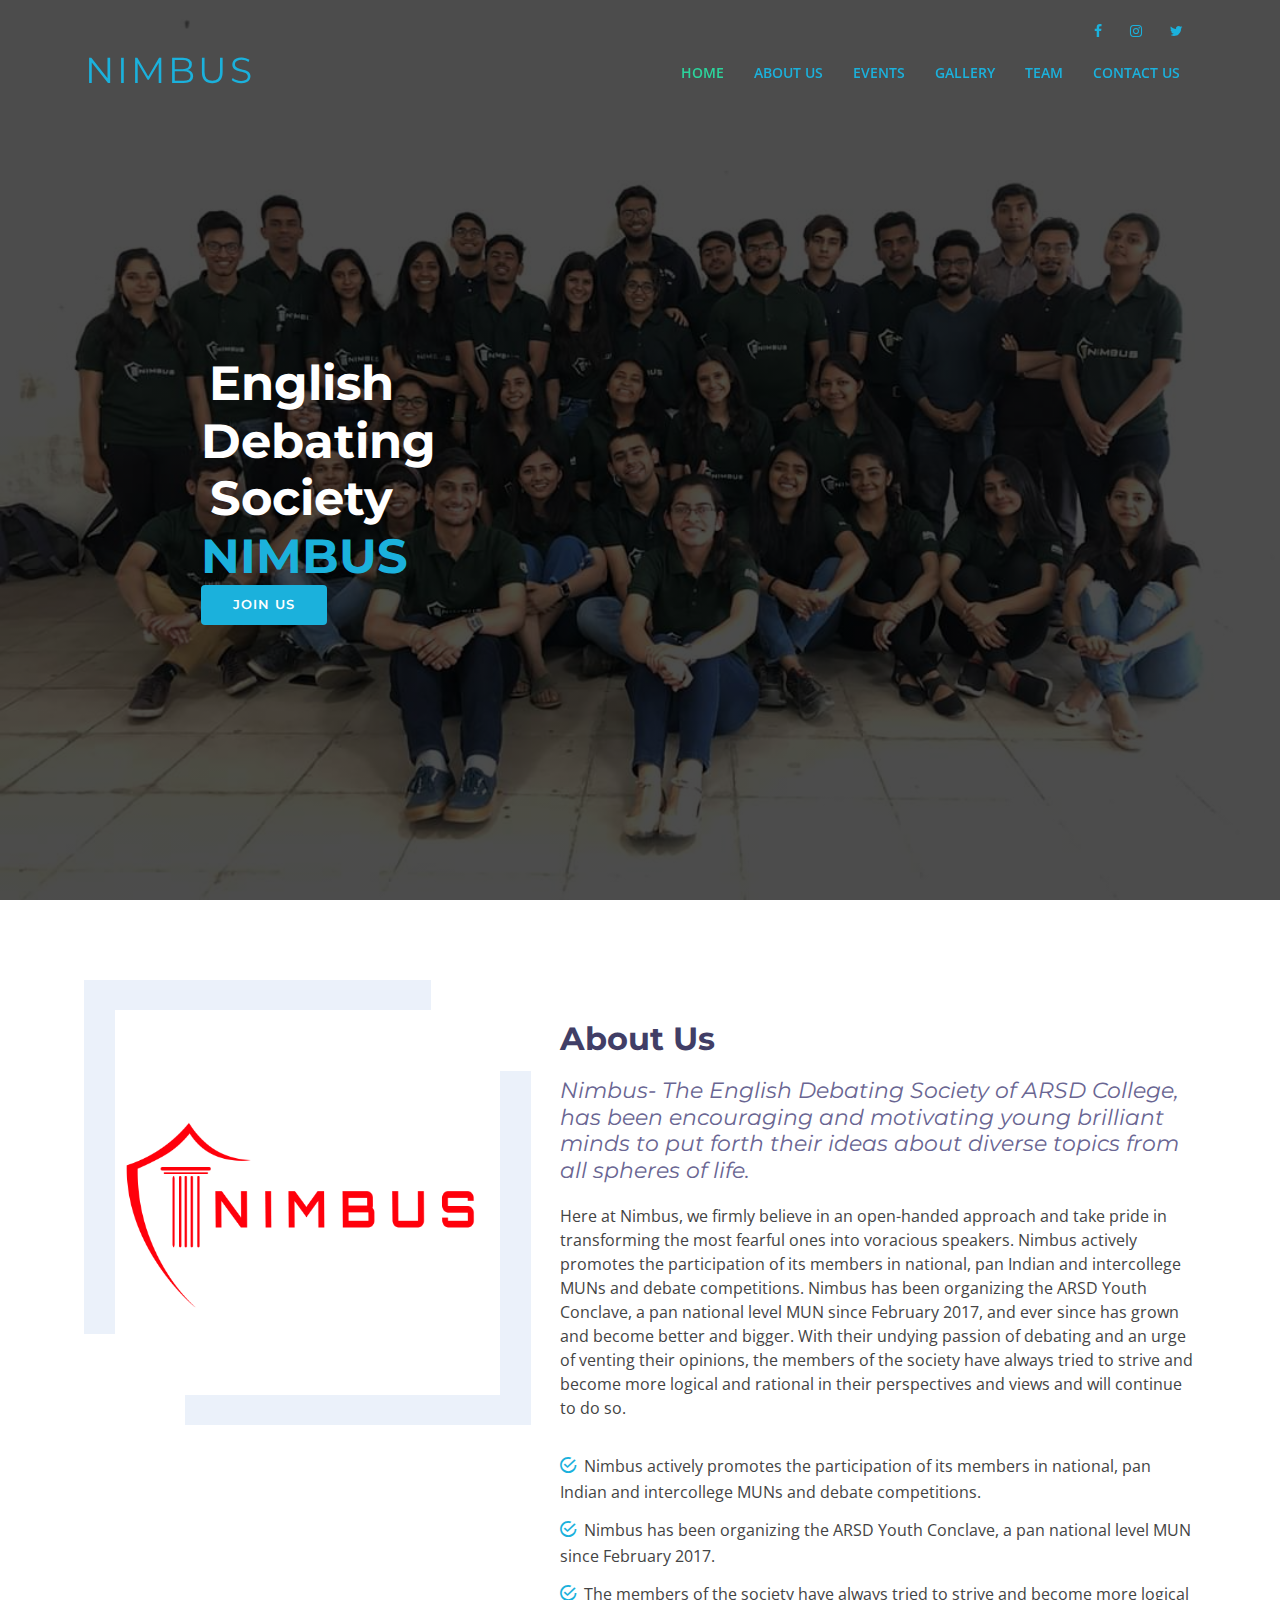
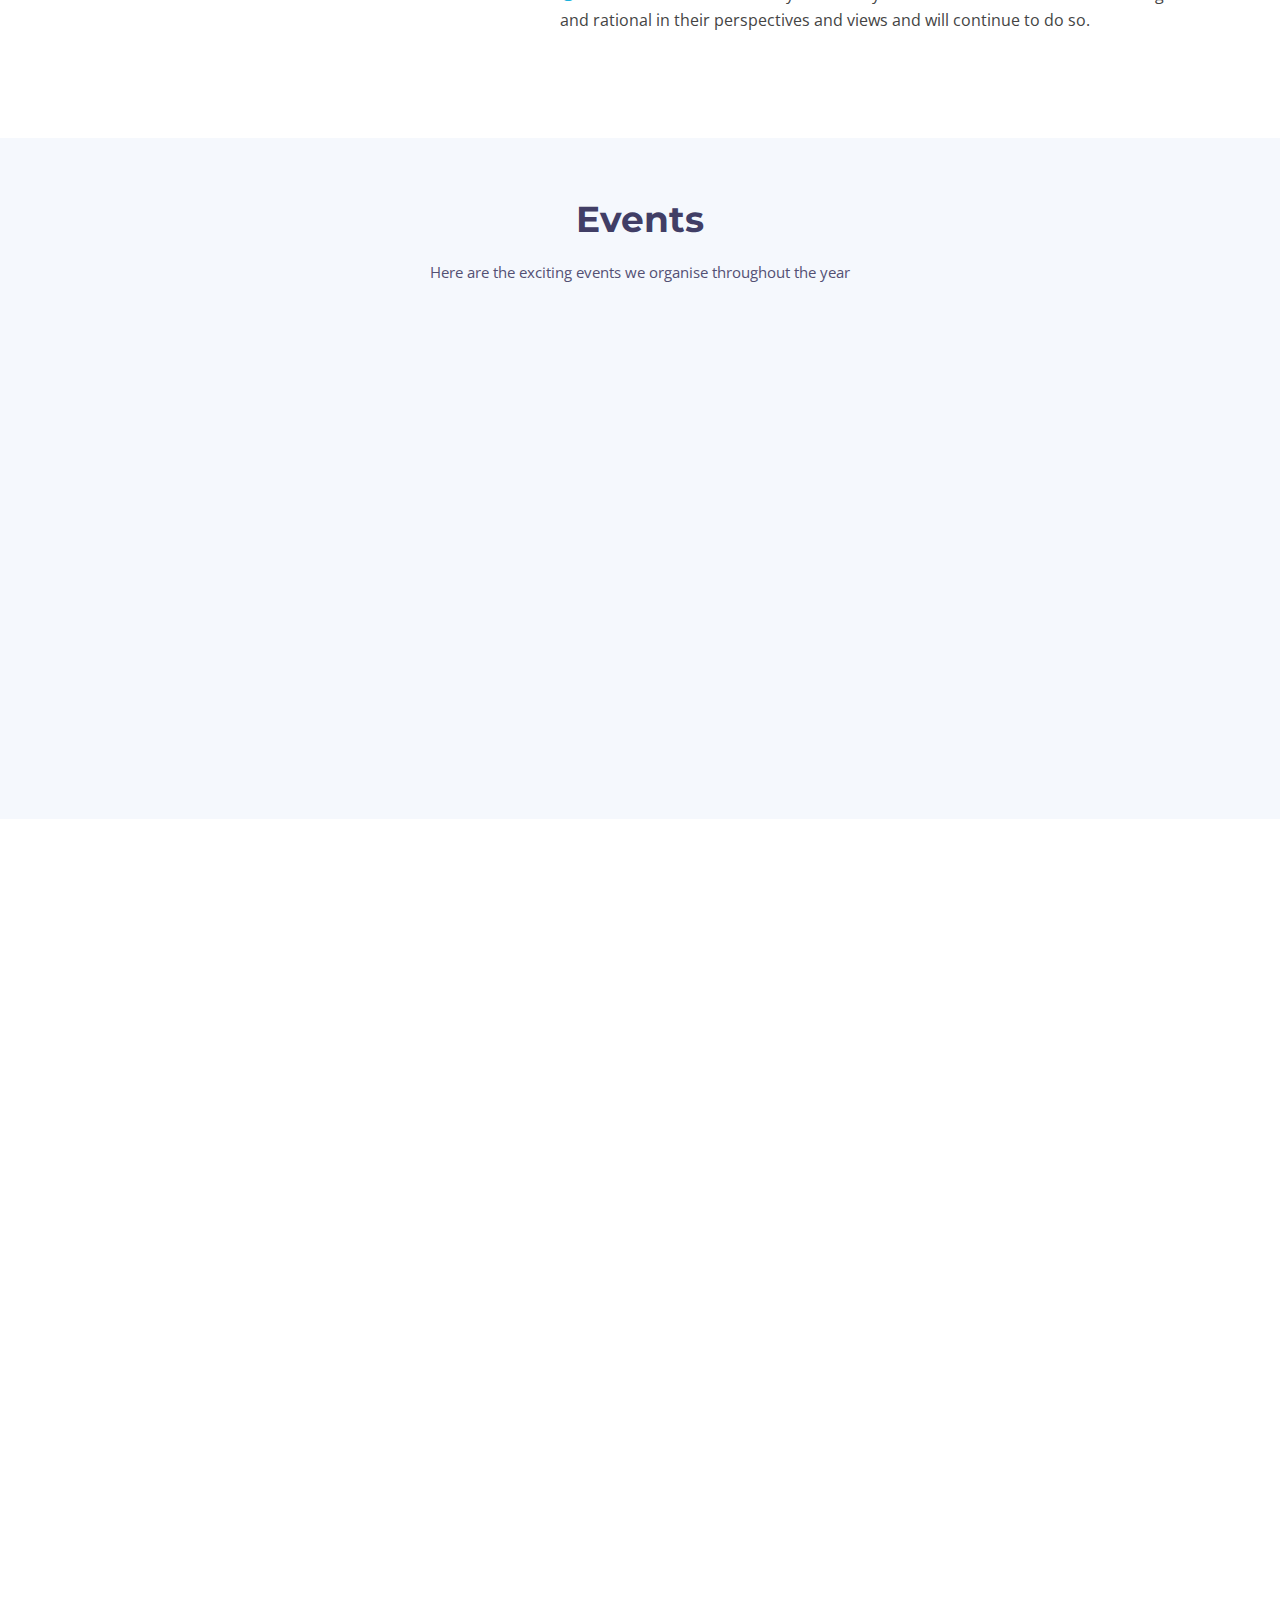
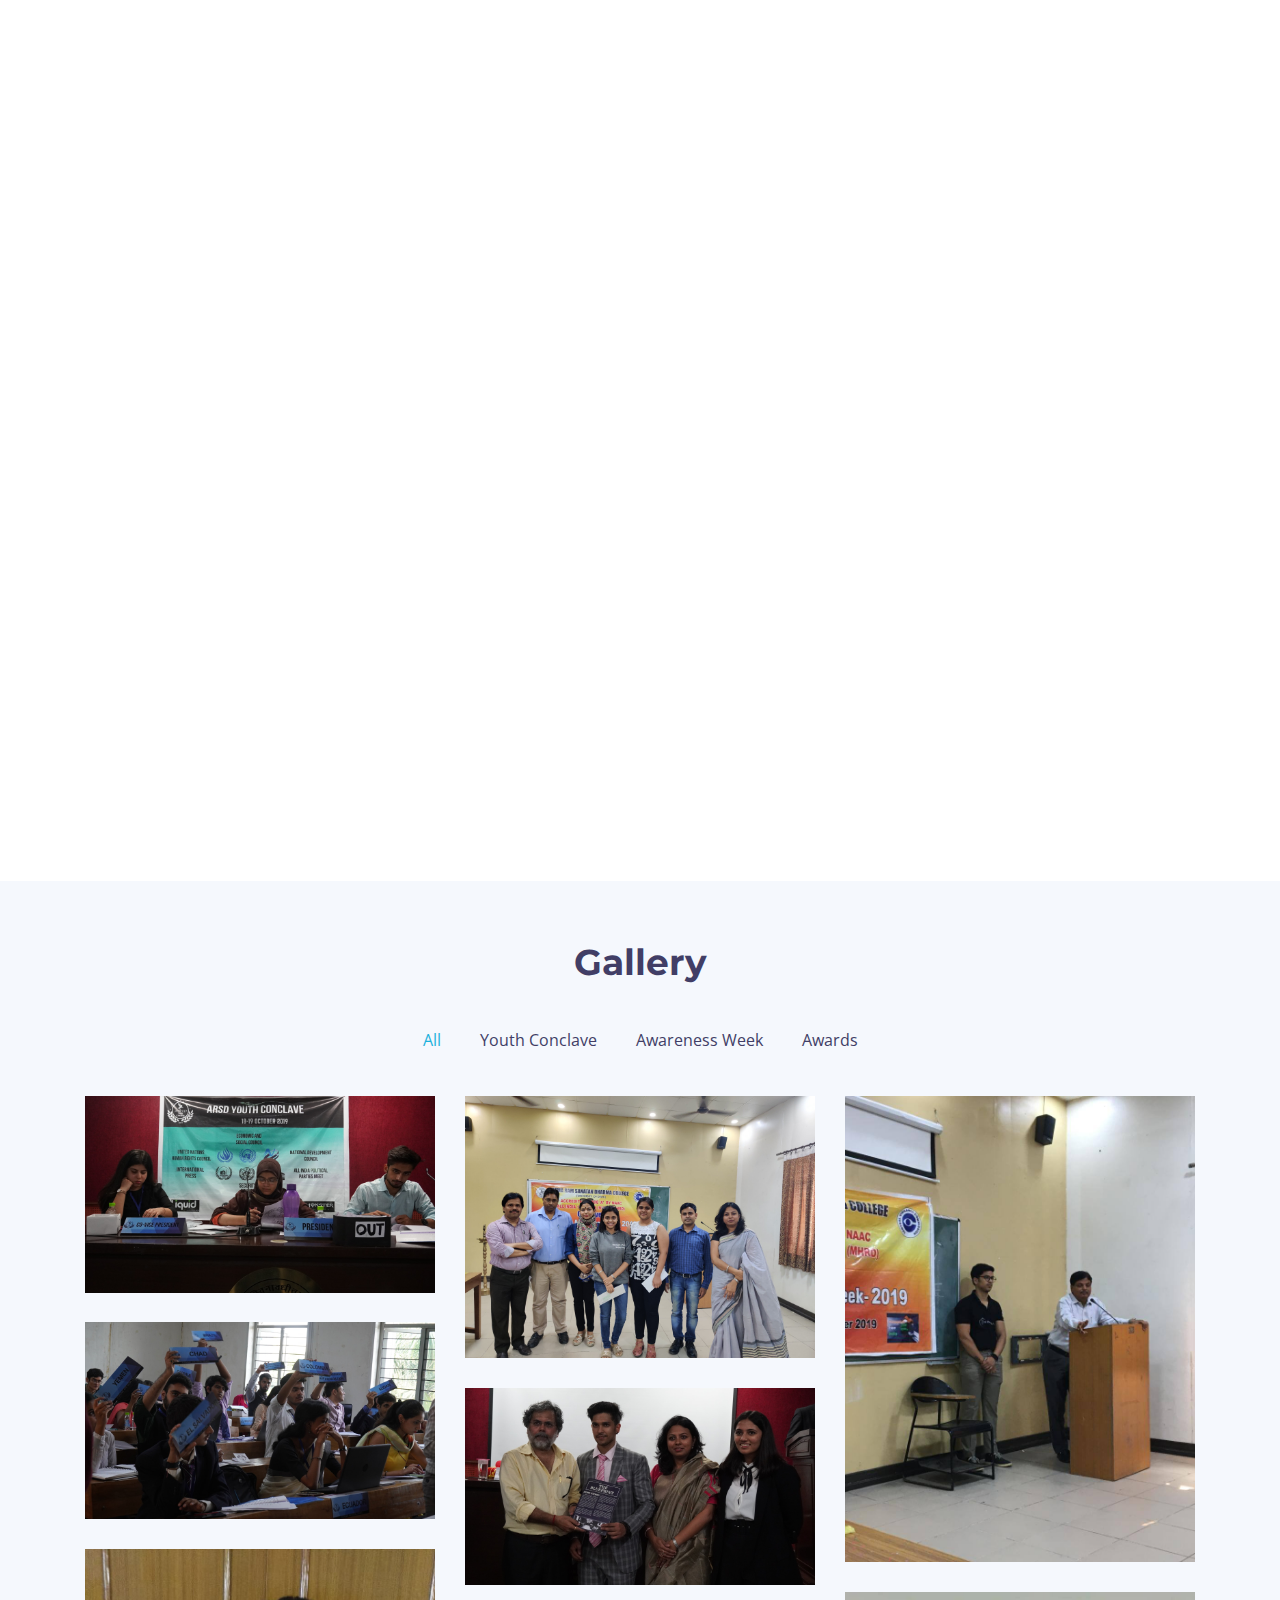
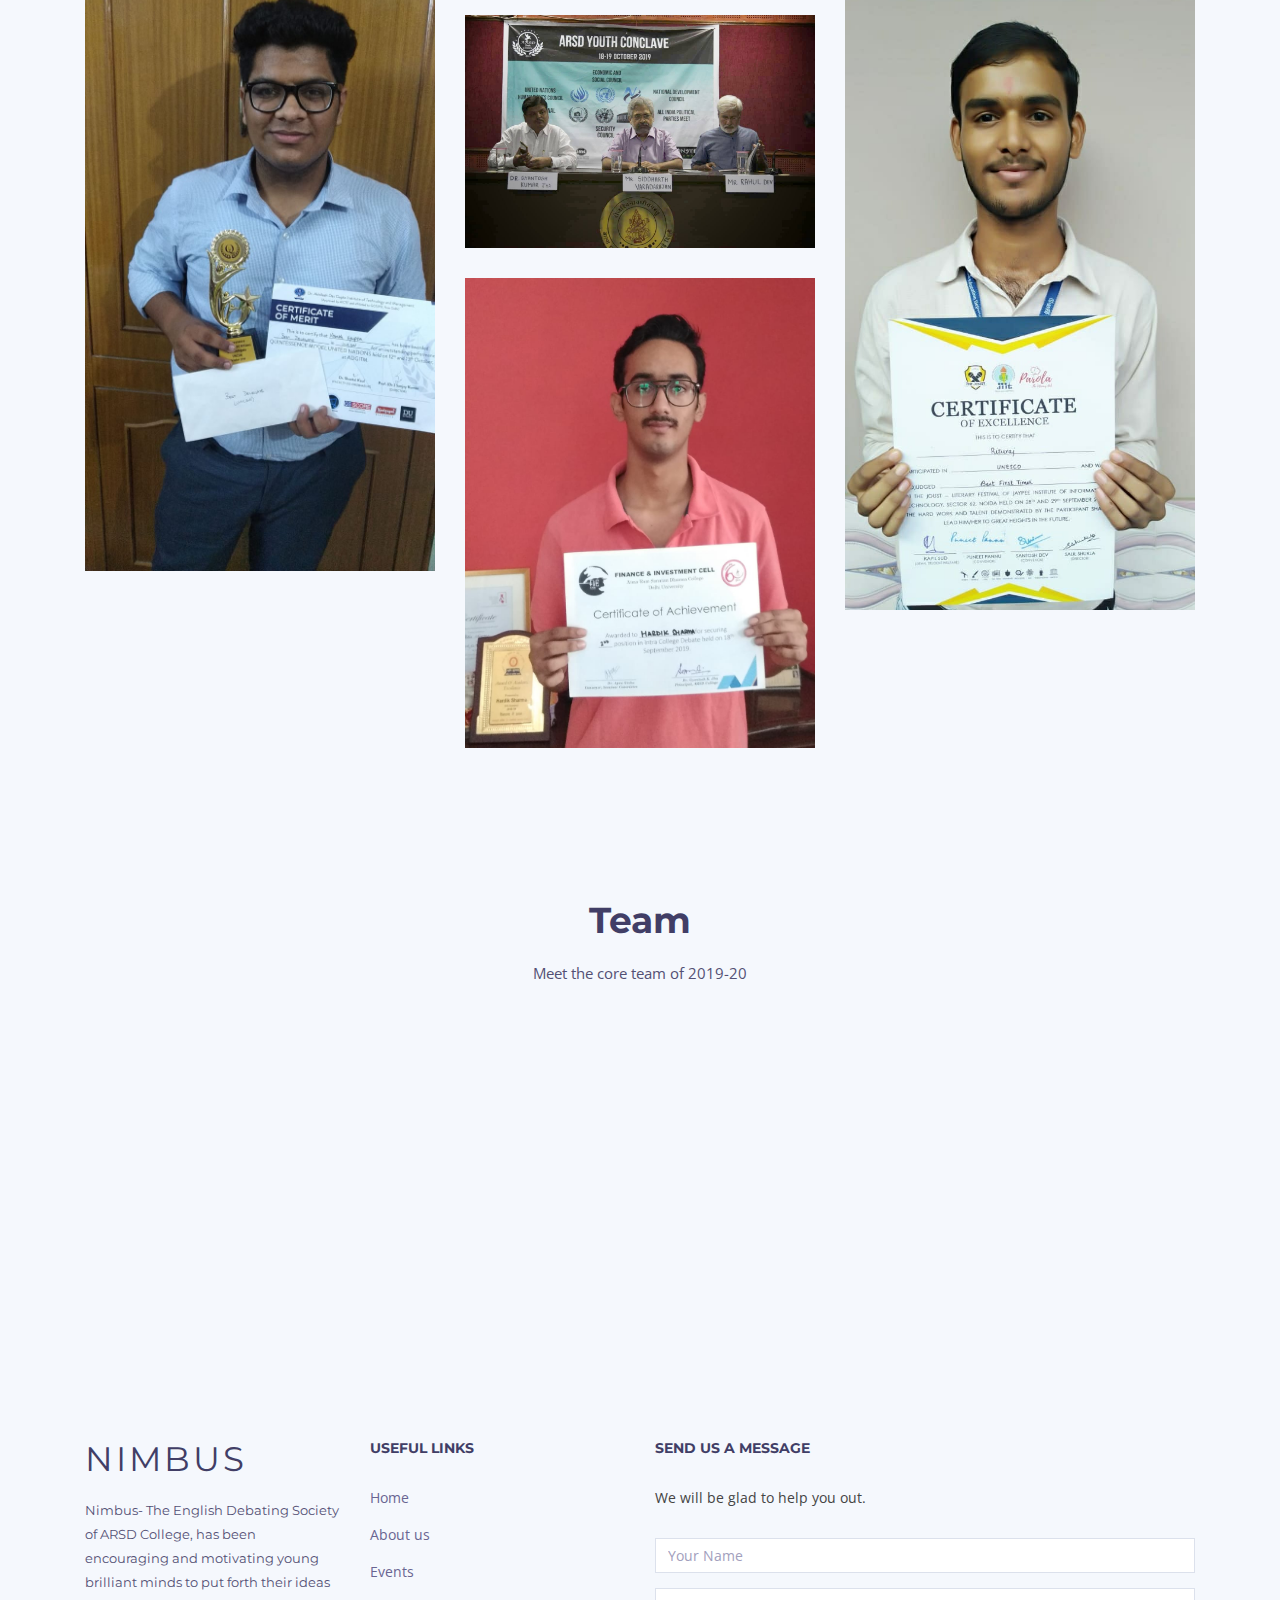
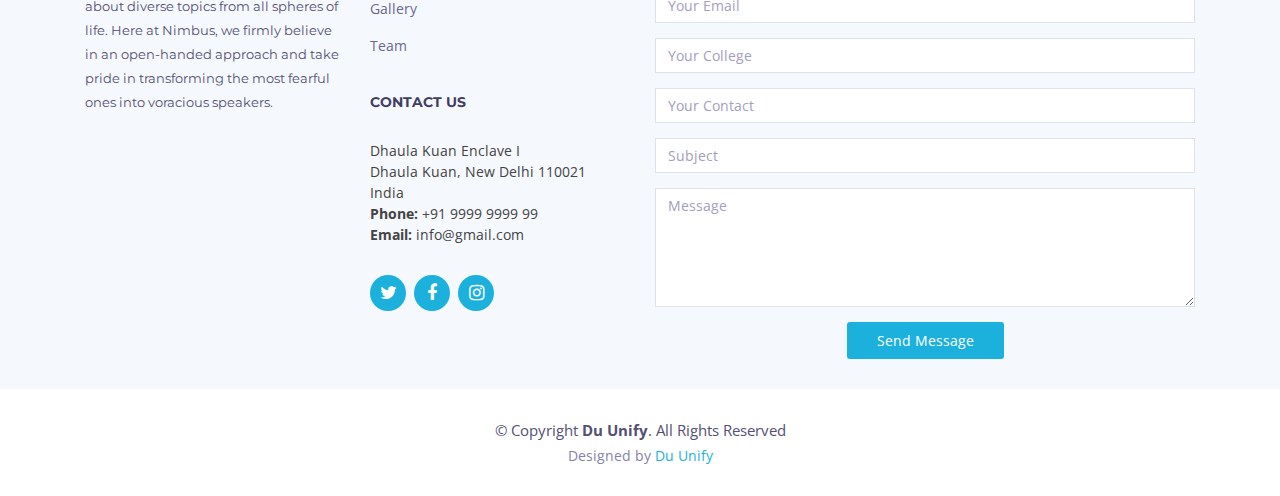
<file: nimbus/index.html>
<!DOCTYPE html>
<html lang="en">
<head>
  <meta charset="utf-8">
  <title>Nimbus</title>
  <meta content="width=device-width, initial-scale=1.0" name="viewport">
  <meta content="" name="keywords">
  <meta content="" name="description">

  <!-- Favicons -->
  <link href="img/apple-touch-icon.png" rel="icon">
  <link href="img/apple-touch-icon.png" rel="apple-touch-icon">

  <!-- Google Fonts -->
  <link href="https://fonts.googleapis.com/css?family=Open+Sans:300,300i,400,400i,500,600,700,700i|Montserrat:300,400,500,600,700" rel="stylesheet">

  <!-- Bootstrap CSS File -->
  <link href="lib/bootstrap/css/bootstrap.min.css" rel="stylesheet">

  <!-- Libraries CSS Files -->
  <link href="lib/font-awesome/css/font-awesome.min.css" rel="stylesheet">
  <link href="lib/animate/animate.min.css" rel="stylesheet">
  <link href="lib/ionicons/css/ionicons.min.css" rel="stylesheet">
  <link href="lib/owlcarousel/assets/owl.carousel.min.css" rel="stylesheet">
  <link href="lib/lightbox/css/lightbox.min.css" rel="stylesheet">

  <!-- Main Stylesheet File -->
  <link href="css/style.css" rel="stylesheet">
</head>

<body>
  <!--==========================
  Header
  ============================-->
  <header id="header">

    <div id="topbar">
      <div class="container">
        <div class="social-links">
          <a href="#" class="facebook"><i class="fa fa-facebook"></i></a>
          <a href="#" class="instagram"><i class="fa fa-instagram"></i></a>
          <a href="#" class="twitter"><i class="fa fa-twitter"></i></a>
        </div>
      </div>
    </div>

    <div class="container">

      <div class="logo float-left">
        <!-- Uncomment below if you prefer to use an image logo -->
        <h1 class="text-light"><a href="#intro" class="scrollto"><span>Nimbus</span></a></h1>
        <!-- <a href="#header" class="scrollto"><img src="img/logo.png" alt="" class="img-fluid"></a> -->
      </div>

      <nav class="main-nav float-right d-none d-lg-block">
        <ul>
          <li class="active"><a href="#intro">Home</a></li>
          <li><a href="#about">About Us</a></li>
          <li><a href="#services">Events</a></li>
          <li><a href="#portfolio">Gallery</a></li>
          <li><a href="#team">Team</a></li>
          <li><a href="#footer">Contact Us</a></li>
        </ul>
      </nav><!-- .main-nav -->
      
    </div>
  </header><!-- #header -->

  <!--==========================
    Intro Section
  ============================-->
  <section id="intro" class="clearfix">
    <div class="container d-flex h-100">
      <div class="row justify-content-center align-self-center">
        <div class="col-md-6 intro-info order-md-first order-last">
          <h2>English<br>Debating Society<br><span>NIMBUS</span></h2>
          <div>
            <a href="#footer" class="btn-get-started scrollto">Join Us</a>
          </div>
        </div>
      </div>

    </div>
  </section><!-- #intro -->

  <main id="main">

    <!--==========================
      About Us Section
    ============================-->
    <section id="about">

      <div class="container">
        <div class="row">

          <div class="col-lg-5 col-md-6">
            <div class="about-img">
              <img src="img/nimbus.png" alt="">
            </div>
          </div>

          <div class="col-lg-7 col-md-6">
            <div class="about-content">
              <h2>About Us</h2>
              <h3>Nimbus- The English Debating Society of ARSD College, has been encouraging and motivating young brilliant minds to put forth their ideas about diverse topics from all spheres of life.</h3>
              <p> Here at Nimbus, we firmly believe in an open-handed approach and take pride in transforming the most fearful ones into voracious speakers. Nimbus actively promotes the participation of its members in national, pan Indian and intercollege MUNs and debate competitions. Nimbus has been organizing the ARSD Youth Conclave, a pan national level MUN since February 2017, and ever since has grown and become better and bigger. With their undying passion of debating and an urge of venting their opinions, the members of the society have always tried to strive and become more logical and rational in their perspectives and views and will continue to do so.</p>
              <ul>
                <li><i class="ion-android-checkmark-circle"></i>  Nimbus actively promotes the participation of its members in national, pan Indian and intercollege MUNs and debate competitions. </li>
                <li><i class="ion-android-checkmark-circle"></i> Nimbus has been organizing the ARSD Youth Conclave, a pan national level MUN since February 2017.</li>
                <li><i class="ion-android-checkmark-circle"></i> The members of the society have always tried to strive and become more logical and rational in their perspectives and views and will continue to do so.</li>
              </ul>
            </div>
          </div>
        </div>
      </div>

    </section><!-- #about -->


    <!--==========================
      Services Section
    ============================-->
    <section id="services" class="section-bg">
      <div class="container">

        <header class="section-header">
          <h3>Events</h3>
          <p>Here are the exciting events we organise throughout the year</p>
        </header>

        <div class="row">

          <div class="col-md-6 col-lg-6 wow bounceInUp" data-wow-duration="1.4s">
            <div class="box">
              <div class="icon" style="background: #fceef3;"><i class="ion-ios-analytics-outline" style="color: #ff689b;"></i></div>
              <h4 class="title"><a href="">ARSD YOUTH CONCLAVE</a></h4>
              <p class="description">The Fourth Edition of the ARSD Youth Conclave was held on October 18-19, 2019 and discussed the critical issues pertaining to the nation such as freedom of speech and expression were the main highlights of the discussion keeping in mind that the youth of a nation are the trustees of posterity. The conference witnessed a great debate where each delegate was assigned a portfolio and a committee with a particular agenda to be debated upon beforehand.</p>
            </div>
          </div>
          <div class="col-md-6 col-lg-6 wow bounceInUp" data-wow-duration="1.4s">
            <div class="box">
              <div class="icon" style="background: #fff0da;"><i class="ion-ios-bookmarks-outline" style="color: #e98e06;"></i></div>
              <h4 class="title"><a href="">BILINGUAL CONVENTIONAL DEBATE</a></h4>
              <p class="description">Nimbus- The English Debating Society Of Atma Ram Sanatan Dharma College, on the occasion of Vigilance Awareness Week 2019, organised an Inter College bilingual conventional debate competition on the topic "Integrity: A way of life" on the 1st of November, 2019. The total turnout was close to 50 participants representing various colleges of Delhi University and  other eminent institutions all around Delhi and they deliberated their stance for and against the topic.</p>
            </div>
          </div>

          <!-- <div class="col-md-6 col-lg-4 wow bounceInUp" data-wow-delay="0.1s" data-wow-duration="1.4s">
            <div class="box">
              <div class="icon" style="background: #e6fdfc;"><i class="ion-ios-paper-outline" style="color: #3fcdc7;"></i></div>
              <h4 class="title"><a href="">Sed ut perspiciatis</a></h4>
              <p class="description">Duis aute irure dolor in reprehenderit in voluptate velit esse cillum dolore eu fugiat nulla pariatur</p>
            </div>
          </div>
          <div class="col-md-6 col-lg-4 wow bounceInUp" data-wow-delay="0.1s" data-wow-duration="1.4s">
            <div class="box">
              <div class="icon" style="background: #eafde7;"><i class="ion-ios-speedometer-outline" style="color:#41cf2e;"></i></div>
              <h4 class="title"><a href="">Magni Dolores</a></h4>
              <p class="description">Excepteur sint occaecat cupidatat non proident, sunt in culpa qui officia deserunt mollit anim id est laborum</p>
            </div>
          </div>

          <div class="col-md-6 col-lg-4 wow bounceInUp" data-wow-delay="0.2s" data-wow-duration="1.4s">
            <div class="box">
              <div class="icon" style="background: #e1eeff;"><i class="ion-ios-world-outline" style="color: #2282ff;"></i></div>
              <h4 class="title"><a href="">Nemo Enim</a></h4>
              <p class="description">At vero eos et accusamus et iusto odio dignissimos ducimus qui blanditiis praesentium voluptatum deleniti atque</p>
            </div>
          </div>
          <div class="col-md-6 col-lg-4 wow bounceInUp" data-wow-delay="0.2s" data-wow-duration="1.4s">
            <div class="box">
              <div class="icon" style="background: #ecebff;"><i class="ion-ios-clock-outline" style="color: #8660fe;"></i></div>
              <h4 class="title"><a href="">Eiusmod Tempor</a></h4>
              <p class="description">Et harum quidem rerum facilis est et expedita distinctio. Nam libero tempore, cum soluta nobis est eligendi</p>
            </div>
          </div> -->

        </div>

      </div>
    </section><!-- #services -->

    <!--==========================
      Why Us Section
    ============================-->
    <!-- <section id="why-us" class="wow fadeIn">
      <div class="container-fluid">
        
        <header class="section-header">
          <h3>Why choose us?</h3>
          <p>Laudem latine persequeris id sed, ex fabulas delectus quo. No vel partiendo abhorreant vituperatoribus.</p>
        </header>

        <div class="row">

          <div class="col-lg-6">
            <div class="why-us-img">
              <img src="img/why-us.jpg" alt="" class="img-fluid">
            </div>
          </div>

          <div class="col-lg-6">
            <div class="why-us-content">
              <p>Molestiae omnis numquam corrupti omnis itaque. Voluptatum quidem impedit. Odio dolorum exercitationem est error omnis repudiandae ad dolorum sit.</p>
              <p>
                Explicabo repellendus quia labore. Non optio quo ea ut ratione et quaerat. Porro facilis deleniti porro consequatur
                et temporibus. Labore est odio.

                Odio omnis saepe qui. Veniam eaque ipsum. Ea quia voluptatum quis explicabo sed nihil repellat..
              </p>

              <div class="features wow bounceInUp clearfix">
                <i class="fa fa-diamond" style="color: #f058dc;"></i>
                <h4>Corporis dolorem</h4>
                <p>Commodi quia voluptatum. Est cupiditate voluptas quaerat officiis ex alias dignissimos et ipsum. Soluta at enim modi ut incidunt dolor et.</p>
              </div>

              <div class="features wow bounceInUp clearfix">
                <i class="fa fa-object-group" style="color: #ffb774;"></i>
                <h4>Eum ut aspernatur</h4>
                <p>Molestias eius rerum iusto voluptas et ab cupiditate aut enim. Assumenda animi occaecati. Quo dolore fuga quasi autem aliquid ipsum odit. Perferendis doloremque iure nulla aut.</p>
              </div>
              
              <div class="features wow bounceInUp clearfix">
                <i class="fa fa-language" style="color: #589af1;"></i>
                <h4>Voluptates dolores</h4>
                <p>Voluptates nihil et quis omnis et eaque omnis sint aut. Ducimus dolorum aspernatur. Totam dolores ut enim ullam voluptas distinctio aut.</p>
              </div>
              
            </div>

          </div>

        </div>

      </div>
      <div class="container">
        <div class="row counters">

          <div class="col-lg-3 col-6 text-center">
            <span data-toggle="counter-up">274</span>
            <p>Clients</p>
          </div>

          <div class="col-lg-3 col-6 text-center">
            <span data-toggle="counter-up">421</span>
            <p>Projects</p>
          </div>

          <div class="col-lg-3 col-6 text-center">
            <span data-toggle="counter-up">1,364</span>
            <p>Hours Of Support</p>
          </div>

          <div class="col-lg-3 col-6 text-center">
            <span data-toggle="counter-up">18</span>
            <p>Hard Workers</p>
          </div>
  
        </div>

      </div>
    </section> -->

    <!--==========================
      Call To Action Section
    ============================-->
    <section id="call-to-action" class="wow fadeInUp">
      <div class="container">
        <div class="row">
          <div class="col-lg-9 text-center text-lg-left">
            <h3 class="cta-title">Be a Part Of Nimbus</h3>
            <p class="cta-text">  Here at Nimbus, we firmly believe in an open-handed approach and take pride in transforming the most fearful ones into voracious speakers.</p>
          </div>
          <div class="col-lg-3 cta-btn-container text-center">
            <a class="cta-btn align-middle" href="#footer">Join Us</a>
          </div>
        </div>

      </div>
    </section><!-- #call-to-action -->

    <!--==========================
      Features Section
    ============================-->
    <section id="why-us" class="wow fadeIn">
      <div class="container">

        <div class="row feature-item">
          <div class="col-lg-6 wow fadeInUp">
            <img src="img/youth_conclave.jpeg" class="img-fluid" alt="">
          </div>
          <div class="col-lg-6 wow fadeInUp pt-5 pt-lg-0">
            <h4>ARSD YOUTH CONCLAVE</h4>
            <p>
              The Fourth Edition of the ARSD Youth Conclave was held on October 18-19, 2019 and discussed the critical issues pertaining to the nation such as freedom of speech and expression were the main highlights of the discussion keeping in mind that the youth of a nation are the trustees of posterity.
            </p>
            <p>
              The conference witnessed a great debate where each delegate was assigned a portfolio and a committee with a particular agenda to be debated upon beforehand. With the International Press covering the event, stipulating discussions started taking place in the National Defence Council, United Nations Human Rights Council, Economic and Social Council, All India Political Parties Meet and the Security Council which primarily focussed on analysis rather than plain statement of facts. Delegates came with in-depth research on the intriguing topics layered with their diplomatic skills and confidence, defending their stance.  The whole procedure provided vital insights to the delegates in the working of World Politics. Debate followed for multiple sessions and soon it was time for the working papers or draft resolutions for the articulation of the solutions. 
            </p>
          </div>

          <div class="container">
            <div class="row counters">
    
              <div class="col-lg-3 col-6 text-center">
                <span data-toggle="counter-up">6</span>
                <p>Committees</p>
              </div>
    
              <div class="col-lg-3 col-6 text-center">
                <span data-toggle="counter-up">250</span>
                <p>Delegates</p>
              </div>
    
              <div class="col-lg-3 col-6 text-center">
                <span data-toggle="counter-up">40</span>
                <p>Colleges</p>
              </div>
    
              <div class="col-lg-3 col-6 text-center">
                <span data-toggle="counter-up">60000</span>
                <p>Worth cash prizes</p>
              </div>
      
            </div>
    
          </div>
      
        </div>

        <div class="row feature-item mt-5 pt-5">
          <div class="col-lg-6 wow fadeInUp order-1 order-lg-2">
            <img src="img/vigilance.jpg" class="img-fluid" alt="">
          </div>

          <div class="col-lg-6 wow fadeInUp pt-4 pt-lg-0 order-2 order-lg-1">
            <h4>BILINGUAL CONVENTIONAL DEBATE</h4>
            <p>
              Nimbus- The English Debating Society Of Atma Ram Sanatan Dharma College, on the occasion of Vigilance Awareness Week 2019, organised an Inter College bilingual conventional debate competition on the topic "Integrity: A way of life" on the 1st of November, 2019. The total turnout was close to 50 participants representing various colleges of Delhi University and  other eminent institutions all around Delhi and they deliberated their stance for and against the topic. Each participant spoke for a duration of 3 minutes, followed by interjections. The event progressed very smoothly as the interjections led to informative discussions and helped bring diverse opinions to the floor.   
            </p>

          </div>
          
        </div>

      </div>
    </section><!-- #about -->

    <!--==========================
      Portfolio Section
    ============================-->
    <section id="portfolio" class="section-bg">
      <div class="container">

        <header class="section-header">
          <h3 class="section-title">Gallery</h3>
        </header>

        <div class="row">
          <div class="col-lg-12">
            <ul id="portfolio-flters">
              <li data-filter="*" class="filter-active">All</li>
              <li data-filter=".filter-app">Youth Conclave</li>
              <li data-filter=".filter-card">Awareness Week</li>
              <li data-filter=".filter-web">Awards</li>
            </ul>
          </div>
        </div>

        <div class="row portfolio-container">

          <div class="col-lg-4 col-md-6 portfolio-item filter-app">
            <div class="portfolio-wrap">
              <img src="img/g4.jpg" class="img-fluid" alt="">
              <div class="portfolio-info">
                <!-- <h4><a href="#">App 1</a></h4>
                <p>App</p> -->
                <div>
                  <a href="img/g4.jpg" data-lightbox="portfolio" data-title="App 1" class="link-preview" title="Preview"><i class="ion ion-eye"></i></a>
                  <a href="#" class="link-details" title="More Details"><i class="ion ion-android-open"></i></a>
                </div>
              </div>
            </div>
          </div>

          <div class="col-lg-4 col-md-6 portfolio-item filter-card" data-wow-delay="0.1s">
            <div class="portfolio-wrap">
              <img src="img/g1.jpg" class="img-fluid" alt="">
              <div class="portfolio-info">
                <!-- <h4><a href="#">Web 3</a></h4>
                <p>Web</p> -->
                <div>
                  <a href="img/g1.jpg" class="link-preview" data-lightbox="portfolio" data-title="Web 3" title="Preview"><i class="ion ion-eye"></i></a>
                  <a href="#" class="link-details" title="More Details"><i class="ion ion-android-open"></i></a>
                </div>
              </div>
            </div>
          </div>

          <div class="col-lg-4 col-md-6 portfolio-item filter-card" data-wow-delay="0.2s">
            <div class="portfolio-wrap">
              <img src="img/g2.jpg" class="img-fluid" alt="">
              <div class="portfolio-info">
                <!-- <h4><a href="#">App 2</a></h4>
                <p>App</p> -->
                <div>
                  <a href="img/g2.jpg" class="link-preview" data-lightbox="portfolio" data-title="App 2" title="Preview"><i class="ion ion-eye"></i></a>
                  <a href="#" class="link-details" title="More Details"><i class="ion ion-android-open"></i></a>
                </div>
              </div>
            </div>
          </div>

          <div class="col-lg-4 col-md-6 portfolio-item filter-app">
            <div class="portfolio-wrap">
              <img src="img/g3.jpg" class="img-fluid" alt="">
              <div class="portfolio-info">
                <!-- <h4><a href="#">Card 2</a></h4>
                <p>Card</p> -->
                <div>
                  <a href="img/g3.jpg" class="link-preview" data-lightbox="portfolio" data-title="Card 2" title="Preview"><i class="ion ion-eye"></i></a>
                  <a href="#" class="link-details" title="More Details"><i class="ion ion-android-open"></i></a>
                </div>
              </div>
            </div>
          </div>

          <div class="col-lg-4 col-md-6 portfolio-item filter-app" data-wow-delay="0.1s">
            <div class="portfolio-wrap">
              <img src="img/g5.jpg" class="img-fluid" alt="">
              <div class="portfolio-info">
                <!-- <h4><a href="#">Web 2</a></h4>
                <p>Web</p> -->
                <div>
                  <a href="img/g5.jpg" class="link-preview" data-lightbox="portfolio" data-title="Web 2" title="Preview"><i class="ion ion-eye"></i></a>
                  <a href="#" class="link-details" title="More Details"><i class="ion ion-android-open"></i></a>
                </div>
              </div>
            </div>
          </div>

          <div class="col-lg-4 col-md-6 portfolio-item filter-web" data-wow-delay="0.2s">
            <div class="portfolio-wrap">
              <img src="img/g7.jpg" class="img-fluid" alt="">
              <div class="portfolio-info">
                <!-- <h4><a href="#">App 3</a></h4>
                <p>App</p> -->
                <div>
                  <a href="img/g7.jpg" class="link-preview" data-lightbox="portfolio" data-title="App 3" title="Preview"><i class="ion ion-eye"></i></a>
                  <a href="#" class="link-details" title="More Details"><i class="ion ion-android-open"></i></a>
                </div>
              </div>
            </div>
          </div>

          <div class="col-lg-4 col-md-6 portfolio-item filter-web">
            <div class="portfolio-wrap">
              <img src="img/g8.jpg" class="img-fluid" alt="">
              <div class="portfolio-info">
                <!-- <h4><a href="#">Card 1</a></h4>
                <p>Card</p> -->
                <div>
                  <a href="img/g8.jpg" class="link-preview" data-lightbox="portfolio" data-title="Card 1" title="Preview"><i class="ion ion-eye"></i></a>
                  <a href="#" class="link-details" title="More Details"><i class="ion ion-android-open"></i></a>
                </div>
              </div>
            </div>
          </div>

          <div class="col-lg-4 col-md-6 portfolio-item filter-app" data-wow-delay="0.1s">
            <div class="portfolio-wrap">
              <img src="img/g6.jpg" class="img-fluid" alt="">
              <div class="portfolio-info">
                <!-- <h4><a href="#">Card 3</a></h4>
                <p>Card</p> -->
                <div>
                  <a href="img/g6.jpg" class="link-preview" data-lightbox="portfolio" data-title="Card 3" title="Preview"><i class="ion ion-eye"></i></a>
                  <a href="#" class="link-details" title="More Details"><i class="ion ion-android-open"></i></a>
                </div>
              </div>
            </div>
          </div>

          <div class="col-lg-4 col-md-6 portfolio-item filter-web" data-wow-delay="0.2s">
            <div class="portfolio-wrap">
              <img src="img/g9.png" class="img-fluid" alt="">
              <div class="portfolio-info">
                <!-- <h4><a href="#">Web 1</a></h4>
                <p>Web</p> -->
                <div>
                  <a href="img/g9.png" class="link-preview" data-lightbox="portfolio" data-title="Web 1" title="Preview"><i class="ion ion-eye"></i></a>
                  <a href="#" class="link-details" title="More Details"><i class="ion ion-android-open"></i></a>
                </div>
              </div>
            </div>
          </div>


        </div>

      </div>
    </section><!-- #portfolio -->

    <!--==========================
      Clients Section
    ============================-->
    <!-- <section id="testimonials">
      <div class="container">

        <header class="section-header">
          <h3>Testimonials</h3>
        </header>

        <div class="row justify-content-center">
          <div class="col-lg-8">

            <div class="owl-carousel testimonials-carousel wow fadeInUp">
    
              <div class="testimonial-item">
                <img src="img/testimonial-1.jpg" class="testimonial-img" alt="">
                <h3>Saul Goodman</h3>
                <h4>Ceo &amp; Founder</h4>
                <p>
                  Proin iaculis purus consequat sem cure digni ssim donec porttitora entum suscipit rhoncus. Accusantium quam, ultricies eget id, aliquam eget nibh et. Maecen aliquam, risus at semper.
                </p>
              </div>
    
              <div class="testimonial-item">
                <img src="img/testimonial-2.jpg" class="testimonial-img" alt="">
                <h3>Sara Wilsson</h3>
                <h4>Designer</h4>
                <p>
                  Export tempor illum tamen malis malis eram quae irure esse labore quem cillum quid cillum eram malis quorum velit fore eram velit sunt aliqua noster fugiat irure amet legam anim culpa.
                </p>
              </div>
    
              <div class="testimonial-item">
                <img src="img/testimonial-3.jpg" class="testimonial-img" alt="">
                <h3>Jena Karlis</h3>
                <h4>Store Owner</h4>
                <p>
                  Enim nisi quem export duis labore cillum quae magna enim sint quorum nulla quem veniam duis minim tempor labore quem eram duis noster aute amet eram fore quis sint minim.
                </p>
              </div>
    
              <div class="testimonial-item">
                <img src="img/testimonial-4.jpg" class="testimonial-img" alt="">
                <h3>Matt Brandon</h3>
                <h4>Freelancer</h4>
                <p>
                  Fugiat enim eram quae cillum dolore dolor amet nulla culpa multos export minim fugiat minim velit minim dolor enim duis veniam ipsum anim magna sunt elit fore quem dolore labore illum veniam.
                </p>
              </div>

            </div>

          </div>
        </div>


      </div>
    </section>#testimonials -->

    <!--==========================
      Team Section
    ============================-->
    <section id="team" class="section-bg">
      <div class="container">
        <div class="section-header">
          <h3>Team</h3>
          <p>Meet the core team of 2019-20</p>
        </div>

        <div class="row">

          <div class="col-lg-3 col-md-6 wow fadeInUp">
            <div class="member">
              <img src="img/team-1.jpg" class="img-fluid" alt="">
              <div class="member-info">
                <div class="member-info-content">
                  <h4>Walter White</h4>
                  <span>Chief Executive Officer</span>
                  <div class="social">
                    <a href=""><i class="fa fa-twitter"></i></a>
                    <a href=""><i class="fa fa-facebook"></i></a>
                    <a href=""><i class="fa fa-instagram"></i></a>
                  </div>
                </div>
              </div>
            </div>
          </div>

          <div class="col-lg-3 col-md-6 wow fadeInUp" data-wow-delay="0.1s">
            <div class="member">
              <img src="img/team-2.jpg" class="img-fluid" alt="">
              <div class="member-info">
                <div class="member-info-content">
                  <h4>Sarah Jhonson</h4>
                  <span>Product Manager</span>
                  <div class="social">
                    <a href=""><i class="fa fa-twitter"></i></a>
                    <a href=""><i class="fa fa-facebook"></i></a>
                    <a href=""><i class="fa fa-instagram"></i></a>
                    
                  </div>
                </div>
              </div>
            </div>
          </div>

          <div class="col-lg-3 col-md-6 wow fadeInUp" data-wow-delay="0.2s">
            <div class="member">
              <img src="img/team-3.jpg" class="img-fluid" alt="">
              <div class="member-info">
                <div class="member-info-content">
                  <h4>William Anderson</h4>
                  <span>CTO</span>
                  <div class="social">
                    <a href=""><i class="fa fa-twitter"></i></a>
                    <a href=""><i class="fa fa-facebook"></i></a>
                    <a href=""><i class="fa fa-instagram"></i></a>
                    
                  </div>
                </div>
              </div>
            </div>
          </div>

          <div class="col-lg-3 col-md-6 wow fadeInUp" data-wow-delay="0.3s">
            <div class="member">
              <img src="img/team-4.jpg" class="img-fluid" alt="">
              <div class="member-info">
                <div class="member-info-content">
                  <h4>Amanda Jepson</h4>
                  <span>Accountant</span>
                  <div class="social">
                    <a href=""><i class="fa fa-twitter"></i></a>
                    <a href=""><i class="fa fa-facebook"></i></a>
                    <a href=""><i class="fa fa-instagram"></i></a>
                 
                  </div>
                </div>
              </div>
            </div>
          </div>

        </div>

      </div>
    </section><!-- #team -->

    <!--==========================
      Clients Section
    ============================-->
    <!-- <section id="clients" class="wow fadeInUp">
      <div class="container">

        <header class="section-header">
          <h3>Our Clients</h3>
        </header>

        <div class="owl-carousel clients-carousel">
          <img src="img/clients/client-1.png" alt="">
          <img src="img/clients/client-2.png" alt="">
          <img src="img/clients/client-3.png" alt="">
          <img src="img/clients/client-4.png" alt="">
          <img src="img/clients/client-5.png" alt="">
          <img src="img/clients/client-6.png" alt="">
          <img src="img/clients/client-7.png" alt="">
          <img src="img/clients/client-8.png" alt="">
        </div>

      </div>
    </section>#clients -->


    <!--==========================
      Pricing Section
    ============================-->
    <!-- <section id="pricing" class="wow fadeInUp section-bg">

      <div class="container">

        <header class="section-header">
          <h3>Pricing</h3>
          <p>Sed ut perspiciatis unde omnis iste natus error sit voluptatem accusantium doloremque</p>
        </header>

        <div class="row flex-items-xs-middle flex-items-xs-center">
      
          <div class="col-xs-12 col-lg-4">
            <div class="card">
              <div class="card-header">
                <h3><span class="currency">$</span>19<span class="period">/month</span></h3>
              </div>
              <div class="card-block">
                <h4 class="card-title"> 
                  Basic Plan
                </h4>
                <ul class="list-group">
                  <li class="list-group-item">Odio animi voluptates</li>
                  <li class="list-group-item">Inventore quisquam et</li>
                  <li class="list-group-item">Et perspiciatis suscipit</li>
                  <li class="list-group-item">24/7 Support System</li>
                </ul>
                <a href="#" class="btn">Choose Plan</a>
              </div>
            </div>
          </div>
      
          <div class="col-xs-12 col-lg-4">
            <div class="card">
              <div class="card-header">
                <h3><span class="currency">$</span>29<span class="period">/month</span></h3>
              </div>
              <div class="card-block">
                <h4 class="card-title"> 
                  Regular Plan
                </h4>
                <ul class="list-group">
                  <li class="list-group-item">Odio animi voluptates</li>
                  <li class="list-group-item">Inventore quisquam et</li>
                  <li class="list-group-item">Et perspiciatis suscipit</li>
                  <li class="list-group-item">24/7 Support System</li>
                </ul>
                <a href="#" class="btn">Choose Plan</a>
              </div>
            </div>
          </div>
      
          <div class="col-xs-12 col-lg-4">
            <div class="card">
              <div class="card-header">
                <h3><span class="currency">$</span>39<span class="period">/month</span></h3>
              </div>
              <div class="card-block">
                <h4 class="card-title"> 
                  Premium Plan
                </h4>
                <ul class="list-group">
                  <li class="list-group-item">Odio animi voluptates</li>
                  <li class="list-group-item">Inventore quisquam et</li>
                  <li class="list-group-item">Et perspiciatis suscipit</li>
                  <li class="list-group-item">24/7 Support System</li>
                </ul>
                <a href="#" class="btn">Choose Plan</a>
              </div>
            </div>
          </div>
      
        </div>
      </div>

    </section>#pricing -->

    <!--==========================
      Frequently Asked Questions Section
    ============================-->
    <!-- <section id="faq">
      <div class="container">
        <header class="section-header">
          <h3>Frequently Asked Questions</h3>
          <p>Sed ut perspiciatis unde omnis iste natus error sit voluptatem accusantium doloremque</p>
        </header>

        <ul id="faq-list" class="wow fadeInUp">
          <li>
            <a data-toggle="collapse" class="collapsed" href="#faq1">Non consectetur a erat nam at lectus urna duis? <i class="ion-android-remove"></i></a>
            <div id="faq1" class="collapse" data-parent="#faq-list">
              <p>
                Feugiat pretium nibh ipsum consequat. Tempus iaculis urna id volutpat lacus laoreet non curabitur gravida. Venenatis lectus magna fringilla urna porttitor rhoncus dolor purus non.
              </p>
            </div>
          </li>

          <li>
            <a data-toggle="collapse" href="#faq2" class="collapsed">Feugiat scelerisque varius morbi enim nunc faucibus a pellentesque? <i class="ion-android-remove"></i></a>
            <div id="faq2" class="collapse" data-parent="#faq-list">
              <p>
                Dolor sit amet consectetur adipiscing elit pellentesque habitant morbi. Id interdum velit laoreet id donec ultrices. Fringilla phasellus faucibus scelerisque eleifend donec pretium. Est pellentesque elit ullamcorper dignissim. Mauris ultrices eros in cursus turpis massa tincidunt dui.
              </p>
            </div>
          </li>

          <li>
            <a data-toggle="collapse" href="#faq3" class="collapsed">Dolor sit amet consectetur adipiscing elit pellentesque habitant morbi? <i class="ion-android-remove"></i></a>
            <div id="faq3" class="collapse" data-parent="#faq-list">
              <p>
                Eleifend mi in nulla posuere sollicitudin aliquam ultrices sagittis orci. Faucibus pulvinar elementum integer enim. Sem nulla pharetra diam sit amet nisl suscipit. Rutrum tellus pellentesque eu tincidunt. Lectus urna duis convallis convallis tellus. Urna molestie at elementum eu facilisis sed odio morbi quis
              </p>
            </div>
          </li>

          <li>
            <a data-toggle="collapse" href="#faq4" class="collapsed">Ac odio tempor orci dapibus. Aliquam eleifend mi in nulla? <i class="ion-android-remove"></i></a>
            <div id="faq4" class="collapse" data-parent="#faq-list">
              <p>
                Dolor sit amet consectetur adipiscing elit pellentesque habitant morbi. Id interdum velit laoreet id donec ultrices. Fringilla phasellus faucibus scelerisque eleifend donec pretium. Est pellentesque elit ullamcorper dignissim. Mauris ultrices eros in cursus turpis massa tincidunt dui.
              </p>
            </div>
          </li>

          <li>
            <a data-toggle="collapse" href="#faq5" class="collapsed">Tempus quam pellentesque nec nam aliquam sem et tortor consequat? <i class="ion-android-remove"></i></a>
            <div id="faq5" class="collapse" data-parent="#faq-list">
              <p>
                Molestie a iaculis at erat pellentesque adipiscing commodo. Dignissim suspendisse in est ante in. Nunc vel risus commodo viverra maecenas accumsan. Sit amet nisl suscipit adipiscing bibendum est. Purus gravida quis blandit turpis cursus in
              </p>
            </div>
          </li>

          <li>
            <a data-toggle="collapse" href="#faq6" class="collapsed">Tortor vitae purus faucibus ornare. Varius vel pharetra vel turpis nunc eget lorem dolor? <i class="ion-android-remove"></i></a>
            <div id="faq6" class="collapse" data-parent="#faq-list">
              <p>
                Laoreet sit amet cursus sit amet dictum sit amet justo. Mauris vitae ultricies leo integer malesuada nunc vel. Tincidunt eget nullam non nisi est sit amet. Turpis nunc eget lorem dolor sed. Ut venenatis tellus in metus vulputate eu scelerisque. Pellentesque diam volutpat commodo sed egestas egestas fringilla phasellus faucibus. Nibh tellus molestie nunc non blandit massa enim nec.
              </p>
            </div>
          </li>

        </ul>

      </div>
    </section>#faq -->

  </main>

  <!--==========================
    Footer
  ============================-->
  <footer id="footer" class="section-bg">
    <div class="footer-top">
      <div class="container">

        <div class="row">

          <div class="col-lg-6">

            <div class="row">

                <div class="col-sm-6">

                  <div class="footer-info">
                    <h3>NIMBUS</h3>
                    <p>Nimbus- The English Debating Society of ARSD College, has been encouraging and motivating young brilliant minds to put forth their ideas about diverse topics from all spheres of life. Here at Nimbus, we firmly believe in an open-handed approach and take pride in transforming the most fearful ones into voracious speakers.</p>
                  </div>

                  <!-- <div class="footer-newsletter">
                    <h4>Our Newsletter</h4>
                    <p>Tamen quem nulla quae legam multos aute sint culpa legam noster magna veniam enim veniam illum dolore legam minim quorum culpa amet magna export quem.</p>
                    <form action="" method="post">
                      <input type="email" name="email"><input type="submit"  value="Subscribe">
                    </form>
                  </div> -->

                </div>

                <div class="col-sm-6">
                  <div class="footer-links">
                    <h4>Useful Links</h4>
                    <ul>
                      <li><a href="#intro">Home</a></li>
                      <li><a href="#about">About us</a></li>
                      <li><a href="#services">Events</a></li>
                      <li><a href="#portfolio">Gallery</a></li>
                      <li><a href="#team">Team</a></li>
                    </ul>
                  </div>

                  <div class="footer-links">
                    <h4>Contact Us</h4>
                    <p>
                      Dhaula Kuan Enclave I <br>
                      Dhaula Kuan, New Delhi 110021<br>
                      India <br>
                      <strong>Phone:</strong> +91 9999 9999 99<br>
                      <strong>Email:</strong> info@gmail.com<br>
                    </p>
                  </div>

                  <div class="social-links">
                    <a href="#" class="twitter"><i class="fa fa-twitter"></i></a>
                    <a href="#" class="facebook"><i class="fa fa-facebook"></i></a>
                    <a href="#" class="instagram"><i class="fa fa-instagram"></i></a>
                  </div>

                </div>

            </div>

          </div>

          <div class="col-lg-6">

            <div class="form">
              
              <h4>Send us a message</h4>
              <p>We will be glad to help you out.</p>
              <form action="" method="post" role="form" class="contactForm">
                <div class="form-group">
                  <input type="text" name="name" class="form-control" id="name" placeholder="Your Name" data-rule="minlen:4" data-msg="Please enter at least 4 chars" />
                  <div class="validation"></div>
                </div>
                <div class="form-group">
                  <input type="email" class="form-control" name="email" id="email" placeholder="Your Email" data-rule="email" data-msg="Please enter a valid email" />
                  <div class="validation"></div>
                </div>
                <div class="form-group">
                  <input type="text" name="name" class="form-control" id="college" placeholder="Your College" data-rule="required" data-msg="Please enter your college" />
                  <div class="validation"></div>
                </div>
                <div class="form-group">
                  <input type="text" class="form-control" name="subject" id="contac" placeholder="Your Contact" data-rule="minlen:10" data-msg="Please enter a valid contact number" />
                  <div class="validation"></div>
                </div>
                <div class="form-group">
                  <input type="text" class="form-control" name="subject" id="subject" placeholder="Subject" data-rule="" data-msg="Please enter at least 8 chars of subject" />
                  <div class="validation"></div>
                </div>
                <div class="form-group">
                  <textarea class="form-control" name="message" rows="5" data-rule="required" data-msg="Please write something for us" placeholder="Message"></textarea>
                  <div class="validation"></div>
                </div>

                <div id="sendmessage">Your message has been sent. Thank you!</div>
                <div id="errormessage"></div>

                <div class="text-center"><button type="submit" title="Send Message">Send Message</button></div>
              </form>
            </div>

          </div>

          

        </div>

      </div>
    </div>

    <div class="container">
      <div class="copyright">
        &copy; Copyright <strong>Du Unify</strong>. All Rights Reserved
      </div>
      <div class="credits">
        Designed by <a href="http://duunify.in/">Du Unify</a>
      </div>
    </div>
  </footer><!-- #footer -->

  <a href="#" class="back-to-top"><i class="fa fa-chevron-up"></i></a>
  <!-- Uncomment below i you want to use a preloader -->
  <div id="preloader"></div>

  <!-- JavaScript Libraries -->
  <script src="lib/jquery/jquery.min.js"></script>
  <script src="lib/jquery/jquery-migrate.min.js"></script>
  <script src="lib/bootstrap/js/bootstrap.bundle.min.js"></script>
  <script src="lib/easing/easing.min.js"></script>
  <script src="lib/mobile-nav/mobile-nav.js"></script>
  <script src="lib/wow/wow.min.js"></script>
  <script src="lib/waypoints/waypoints.min.js"></script>
  <script src="lib/counterup/counterup.min.js"></script>
  <script src="lib/owlcarousel/owl.carousel.min.js"></script>
  <script src="lib/isotope/isotope.pkgd.min.js"></script>
  <script src="lib/lightbox/js/lightbox.min.js"></script>
  <!-- Contact Form JavaScript File -->
  <script src="contactform/contactform.js"></script>

  <!-- Template Main Javascript File -->
  <script src="js/main.js"></script>

</body>
</html>
</file>
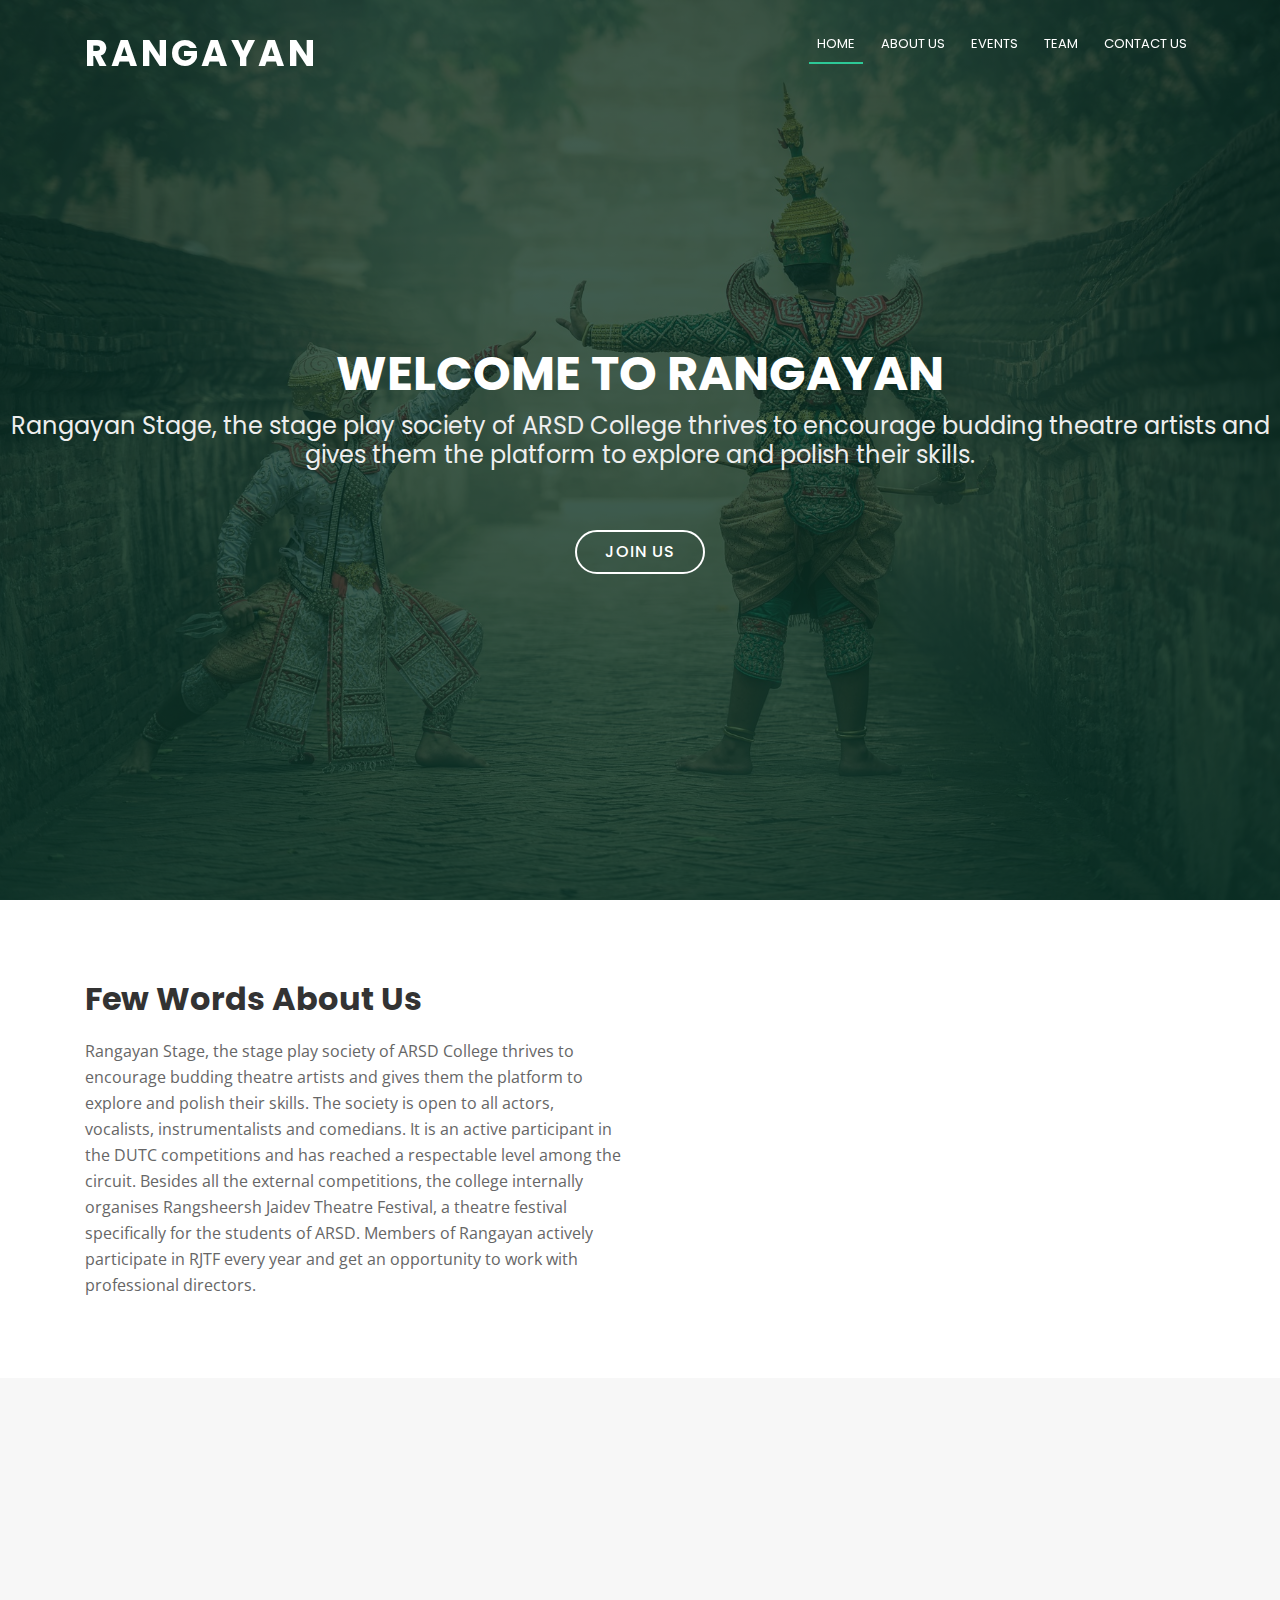
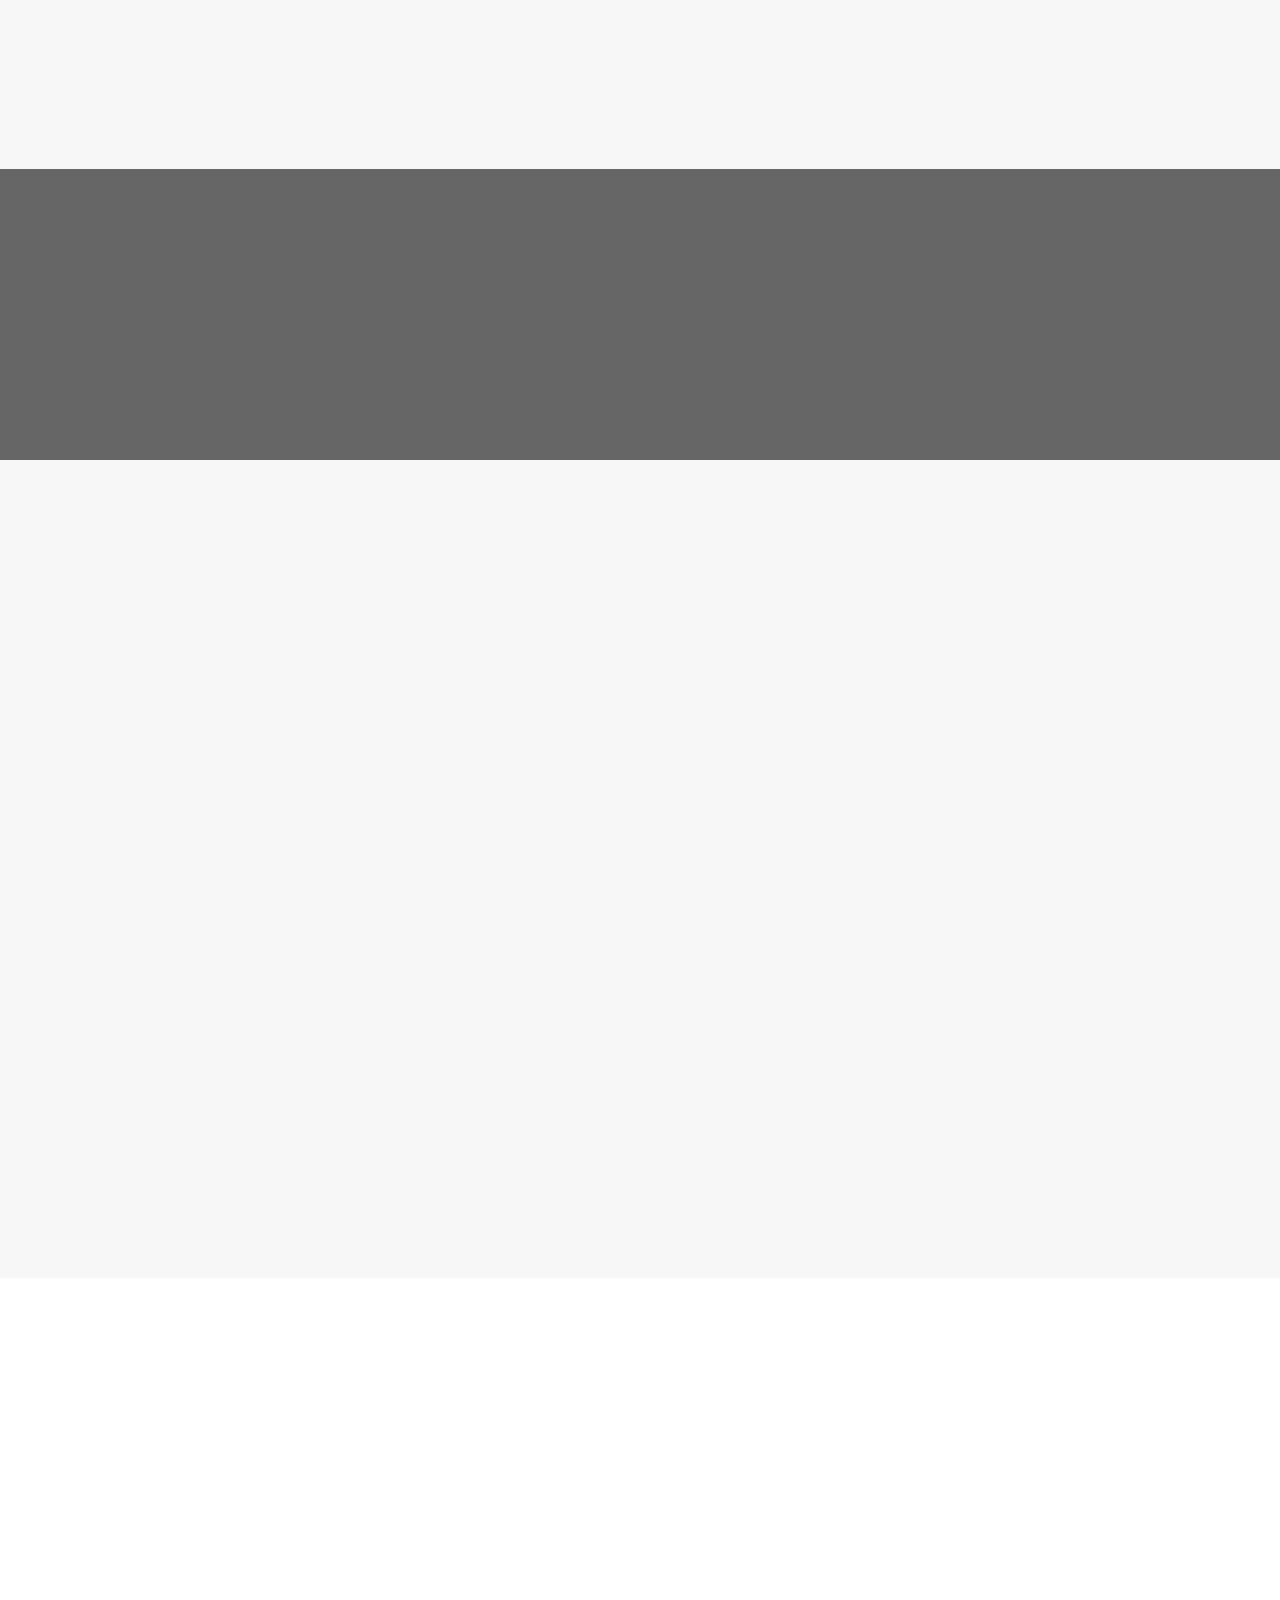
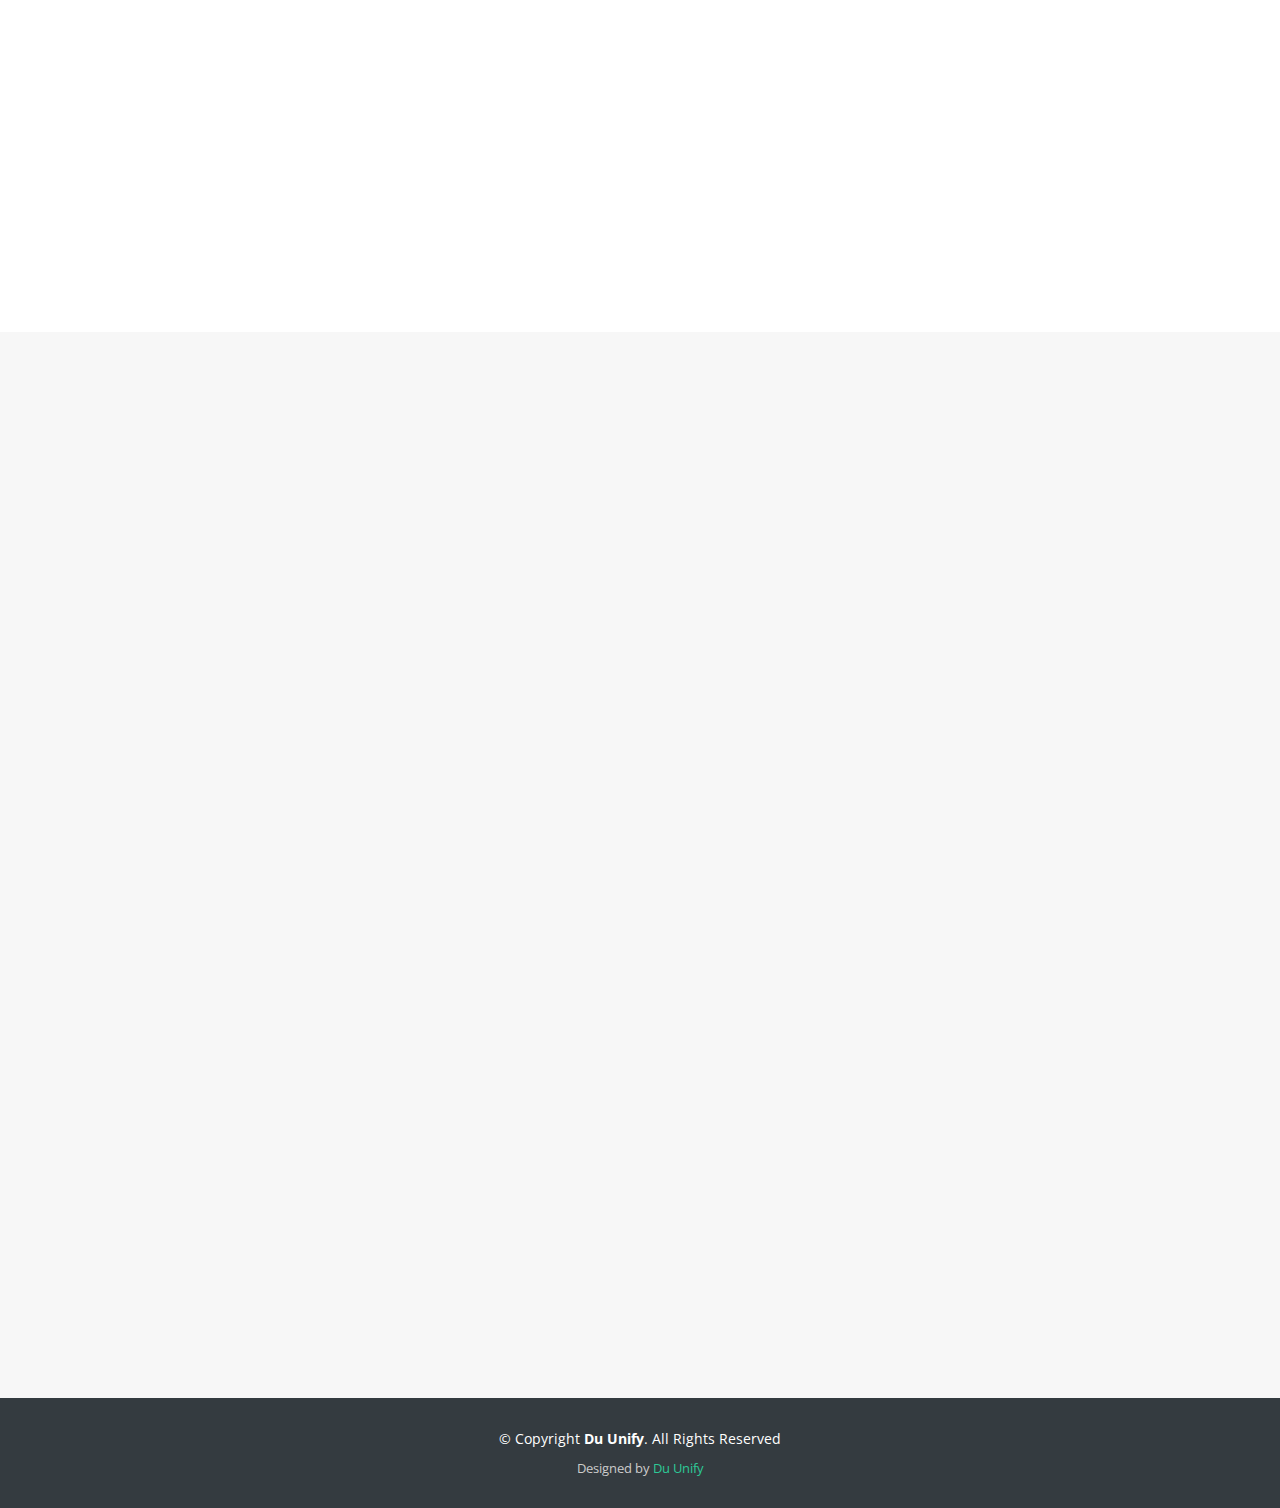
<file: Rangayan/index.html>
<!DOCTYPE html>
<html lang="en">
<head>
  <meta charset="utf-8">
  <title>Rangayan</title>
  <meta content="width=device-width, initial-scale=1.0" name="viewport">
  <meta content="" name="keywords">
  <meta content="" name="description">

  <!-- Favicons -->
  <link href="img/favicon.ico" rel="icon">
  <link href="img/apple-touch-icon.png" rel="apple-touch-icon">

  <!-- Google Fonts -->
  <link href="https://fonts.googleapis.com/css?family=Open+Sans:300,300i,400,400i,700,700i|Poppins:300,400,500,700" rel="stylesheet">

  <!-- Bootstrap CSS File -->
  <link href="lib/bootstrap/css/bootstrap.min.css" rel="stylesheet">

  <!-- Libraries CSS Files -->
  <link href="lib/font-awesome/css/font-awesome.min.css" rel="stylesheet">
  <link href="lib/animate/animate.min.css" rel="stylesheet">

  <!-- Main Stylesheet File -->
  <link href="css/style.css" rel="stylesheet">

  <!-- =======================================================
    Theme Name: Regna
    Theme URL: https://bootstrapmade.com/regna-bootstrap-onepage-template/
    Author: BootstrapMade.com
    License: https://bootstrapmade.com/license/
  ======================================================= -->
</head>

<body>

  <!--==========================
  Header
  ============================-->
  <header id="header">
    <div class="container">

      <div id="logo" class="pull-left">
        <!-- <a href="#hero"><img src="img/logo.png" alt="" title="" /></img></a> -->
        <!-- Uncomment below if you prefer to use a text logo -->
        <h1><a href="#hero">Rangayan</a></h1>
      </div>

      <nav id="nav-menu-container">
        <ul class="nav-menu">
          <li class="menu-active"><a href="#hero">Home</a></li>
          <li><a href="#about">About Us</a></li>
          <!-- <li><a href="#services">Services</a></li> -->
          <li><a href="#portfolio">Events</a></li>
          <li><a href="#team">Team</a></li>
          <!-- <li class="menu-has-children"><a href="">Drop Down</a>
            <ul>
              <li><a href="#">Drop Down 1</a></li>
              <li class="menu-has-children"><a href="#">Drop Down 2</a>
                <ul>
                  <li><a href="#">Deep Drop Down 1</a></li>
                  <li><a href="#">Deep Drop Down 2</a></li>
                  <li><a href="#">Deep Drop Down 3</a></li>
                  <li><a href="#">Deep Drop Down 4</a></li>
                  <li><a href="#">Deep Drop Down 5</a></li>
                </ul>
              </li>
              <li><a href="#">Drop Down 3</a></li>
              <li><a href="#">Drop Down 4</a></li>
              <li><a href="#">Drop Down 5</a></li>
            </ul>
          </li> -->
          <li><a href="#contact">Contact Us</a></li>
        </ul>
      </nav><!-- #nav-menu-container -->
    </div>
  </header><!-- #header -->

  <!--==========================
    Hero Section
  ============================-->
  <section id="hero">
    <div class="hero-container">
      <h1>Welcome to Rangayan</h1>
      <h2>Rangayan Stage, the stage play society of ARSD College thrives to encourage budding theatre artists and gives them the platform to explore and polish their skills.</h2>
      <a href="#about" class="btn-get-started">Join Us</a>
    </div>
  </section><!-- #hero -->

  <main id="main">

    <!--==========================
      About Us Section
    ============================-->
    <section id="about">
      <div class="container">
        <div class="row about-container">

          <div class="col-lg-6 content order-lg-1 order-2">
            <h2 class="title">Few Words About Us</h2>
            <p>
              Rangayan Stage, the stage play society of ARSD College thrives to encourage budding theatre artists and gives them the platform to explore and polish their skills. The society is open to all actors, vocalists, instrumentalists and comedians. It is an active participant in the DUTC competitions and has reached a respectable level among the circuit. Besides all the external competitions, the college internally organises Rangsheersh Jaidev Theatre Festival, a theatre festival specifically for the students of ARSD. Members of Rangayan actively participate in RJTF every year and get an opportunity to work with professional directors.
            </p>

            <!-- <div class="icon-box wow fadeInUp">
              <div class="icon"><i class="fa fa-shopping-bag"></i></div>
              <h4 class="title"><a href="">Our Objective</a></h4>
              <p class="description">Et harum quidem rerum facilis est et expedita distinctio. Nam libero tempore, cum soluta nobis est eligendi</p>
            </div>

            <div class="icon-box wow fadeInUp" data-wow-delay="0.2s">
              <div class="icon"><i class="fa fa-photo"></i></div>
              <h4 class="title"><a href=""></a></h4>
              <p class="description">Excepteur sint occaecat cupidatat non proident, sunt in culpa qui officia deserunt mollit anim id est laborum</p>
            </div>

            <div class="icon-box wow fadeInUp" data-wow-delay="0.4s">
              <div class="icon"><i class="fa fa-bar-chart"></i></div>
              <h4 class="title"><a href="">Dolor Sitema</a></h4>
              <p class="description">Minim veniam, quis nostrud exercitation ullamco laboris nisi ut aliquip ex ea commodo consequat tarad limino ata</p>
            </div> -->

          </div>

          <div class="col-lg-6 background order-lg-2 order-1 wow fadeInRight"></div>
        </div>

      </div>
    </section><!-- #about -->

    <!--==========================
      Facts Section
    ============================-->
    <section id="facts">
      <div class="container wow fadeIn">
        <div class="section-header">
          <h3 class="section-title">Facts</h3>
          <p class="section-description">Some interesting and amazing facts about Rangayan</p>
        </div>
        <div class="row counters">

  				<div class="col-lg-3 col-6 text-center">
            <span data-toggle="counter-up">232</span>
            <p>Shows</p>
  				</div>

          <div class="col-lg-3 col-6 text-center">
            <span data-toggle="counter-up">56</span>
            <p>Awards</p>
  				</div>

          <div class="col-lg-3 col-6 text-center">
            <span data-toggle="counter-up">1,463</span>
            <p>Hours Of Performances</p>
  				</div>

          <div class="col-lg-3 col-6 text-center">
            <span data-toggle="counter-up">28</span>
            <p>Members</p>
  				</div>

  			</div>

      </div>
    </section><!-- #facts -->

    <!--==========================
      Services Section
    ============================-->
    <!-- <section id="services">
      <div class="container wow fadeIn">
        <div class="section-header">
          <h3 class="section-title">Services</h3>
          <p class="section-description">Sed ut perspiciatis unde omnis iste natus error sit voluptatem accusantium doloremque</p>
        </div>
        <div class="row">
          <div class="col-lg-4 col-md-6 wow fadeInUp" data-wow-delay="0.2s">
            <div class="box">
              <div class="icon"><a href=""><i class="fa fa-desktop"></i></a></div>
              <h4 class="title"><a href="">Lorem Ipsum</a></h4>
              <p class="description">Voluptatum deleniti atque corrupti quos dolores et quas molestias excepturi sint occaecati cupiditate non provident</p>
            </div>
          </div>
          <div class="col-lg-4 col-md-6 wow fadeInUp" data-wow-delay="0.4s">
            <div class="box">
              <div class="icon"><a href=""><i class="fa fa-bar-chart"></i></a></div>
              <h4 class="title"><a href="">Dolor Sitema</a></h4>
              <p class="description">Minim veniam, quis nostrud exercitation ullamco laboris nisi ut aliquip ex ea commodo consequat tarad limino ata</p>
            </div>
          </div>
          <div class="col-lg-4 col-md-6 wow fadeInUp" data-wow-delay="0.6s">
            <div class="box">
              <div class="icon"><a href=""><i class="fa fa-paper-plane"></i></a></div>
              <h4 class="title"><a href="">Sed ut perspiciatis</a></h4>
              <p class="description">Duis aute irure dolor in reprehenderit in voluptate velit esse cillum dolore eu fugiat nulla pariatur</p>
            </div>
          </div>

          <div class="col-lg-4 col-md-6 wow fadeInUp" data-wow-delay="0.2s">
            <div class="box">
              <div class="icon"><a href=""><i class="fa fa-photo"></i></a></div>
              <h4 class="title"><a href="">Magni Dolores</a></h4>
              <p class="description">Excepteur sint occaecat cupidatat non proident, sunt in culpa qui officia deserunt mollit anim id est laborum</p>
            </div>
          </div>
          <div class="col-lg-4 col-md-6 wow fadeInUp" data-wow-delay="0.4s">
            <div class="box">
              <div class="icon"><a href=""><i class="fa fa-road"></i></a></div>
              <h4 class="title"><a href="">Nemo Enim</a></h4>
              <p class="description">At vero eos et accusamus et iusto odio dignissimos ducimus qui blanditiis praesentium voluptatum deleniti atque</p>
            </div>
          </div>
          <div class="col-lg-4 col-md-6 wow fadeInUp" data-wow-delay="0.6s">
            <div class="box">
              <div class="icon"><a href=""><i class="fa fa-shopping-bag"></i></a></div>
              <h4 class="title"><a href="">Eiusmod Tempor</a></h4>
              <p class="description">Et harum quidem rerum facilis est et expedita distinctio. Nam libero tempore, cum soluta nobis est eligendi</p>
            </div>
          </div>
        </div>

      </div>
    </section>#services -->

    <!--==========================
    Call To Action Section
    ============================-->
    <section id="call-to-action">
      <div class="container wow fadeIn">
        <div class="row">
          <div class="col-lg-9 text-center text-lg-left">
            <h3 class="cta-title">Be a Part Of Rangayan</h3>
            <p class="cta-text"> Duis aute irure dolor in reprehenderit in voluptate velit esse cillum dolore eu fugiat nulla pariatur. Excepteur sint occaecat cupidatat non proident, sunt in culpa qui officia deserunt mollit anim id est laborum.</p>
          </div>
          <div class="col-lg-3 cta-btn-container text-center">
            <a class="cta-btn align-middle" href="#">Join Us</a>
          </div>
        </div>

      </div>
    </section><!-- #call-to-action -->

    <!--==========================
      Portfolio Section
    ============================-->
    <section id="portfolio">
      <div class="container wow fadeInUp">
        <div class="section-header">
          <h3 class="section-title">Our Events</h3>
          <p class="section-description">Sed ut perspiciatis unde omnis iste natus error sit voluptatem accusantium doloremque</p>
        </div>
        <div class="row">

          <div class="col-lg-12">
            <ul id="portfolio-flters">
              <li data-filter=".filter-app, .filter-card, .filter-logo, .filter-web" class="filter-active">All</li>
              <li data-filter=".filter-app">Stage</li>
              <li data-filter=".filter-card">Street</li>
              <!-- <li data-filter=".filter-logo">Logo</li>
              <li data-filter=".filter-web">Web</li> -->
            </ul>
          </div>
        </div>

        <div class="row" id="portfolio-wrapper">
          <div class="col-lg-3 col-md-6 portfolio-item filter-app">
            <a href="">
              <img src="img/portfolio/app1.jpg" alt="">
              <div class="details">
                <h4>Event 1</h4>
                <span>Description</span>
              </div>
            </a>
          </div>

          <div class="col-lg-3 col-md-6 portfolio-item filter-card">
            <a href="">
              <img src="img/portfolio/web2.jpg" alt="">
              <div class="details">
                <h4>Event 2</h4>
                <span>Description</span>
              </div>
            </a>
          </div>

          <div class="col-lg-3 col-md-6 portfolio-item filter-app">
            <a href="">
              <img src="img/portfolio/app3.jpg" alt="">
              <div class="details">
                <h4>Event 3</h4>
                <span>Description</span>
              </div>
            </a>
          </div>

          <div class="col-lg-3 col-md-6 portfolio-item filter-card">
            <a href="">
              <img src="img/portfolio/card1.jpg" alt="">
              <div class="details">
                <h4>Event 4</h4>
                <span>Description</span>
              </div>
            </a>
          </div>

          <div class="col-lg-3 col-md-6 portfolio-item filter-card">
            <a href="">
              <img src="img/portfolio/card2.jpg" alt="">
              <div class="details">
                <h4>Event 5</h4>
                <span>Description</span>
              </div>
            </a>
          </div>

          <div class="col-lg-3 col-md-6 portfolio-item filter-app">
            <a href="">
              <img src="img/portfolio/web3.jpg" alt="">
              <div class="details">
                <h4>Event 6</h4>
                <span>Description</span>
              </div>
            </a>
          </div>

          <div class="col-lg-3 col-md-6 portfolio-item filter-card">
            <a href="">
              <img src="img/portfolio/card3.jpg" alt="">
              <div class="details">
                <h4>Event 7</h4>
                <span>Description</span>
              </div>
            </a>
          </div>

          <div class="col-lg-3 col-md-6 portfolio-item filter-app">
            <a href="">
              <img src="img/portfolio/app2.jpg" alt="">
              <div class="details">
                <h4>Event 8</h4>
                <span>Description</span>
              </div>
            </a>
          </div>

          <!-- <div class="col-lg-3 col-md-6 portfolio-item filter-logo">
            <a href="">
              <img src="img/portfolio/logo1.jpg" alt="">
              <div class="details">
                <h4>Logo 1</h4>
                <span>Alored dono par</span>
              </div>
            </a>
          </div>

          <div class="col-lg-3 col-md-6 portfolio-item filter-logo">
            <a href="">
              <img src="img/portfolio/logo3.jpg" alt="">
              <div class="details">
                <h4>Logo 3</h4>
                <span>Alored dono par</span>
              </div>
            </a>
          </div>

          <div class="col-lg-3 col-md-6 portfolio-item filter-web">
            <a href="">
              <img src="img/portfolio/web1.jpg" alt="">
              <div class="details">
                <h4>Web 1</h4>
                <span>Alored dono par</span>
              </div>
            </a>
          </div>

          <div class="col-lg-3 col-md-6 portfolio-item filter-logo">
            <a href="">
              <img src="img/portfolio/logo2.jpg" alt="">
              <div class="details">
                <h4>Logo 2</h4>
                <span>Alored dono par</span>
              </div>
            </a>
          </div> -->

        </div>

      </div>
    </section><!-- #portfolio -->

    <!--==========================
      Team Section
    ============================-->
    <section id="team">
      <div class="container wow fadeInUp">
        <div class="section-header">
          <h3 class="section-title">Team</h3>
          <p class="section-description">Sed ut perspiciatis unde omnis iste natus error sit voluptatem accusantium doloremque</p>
        </div>
        <div class="row">
          <div class="col-lg-3 col-md-6">
            <div class="member">
              <div class="pic"><img src="img/team-1.jpg" alt=""></div>
              <h4>Walter White</h4>
              <span>Chief Executive Officer</span>
              <div class="social">
                <a href=""><i class="fa fa-twitter"></i></a>
                <a href=""><i class="fa fa-facebook"></i></a>
                <a href=""><i class="fa fa-instagram"></i></a>
                <!-- <a href=""><i class="fa fa-linkedin"></i></a> -->
              </div>
            </div>
          </div>

          <div class="col-lg-3 col-md-6">
            <div class="member">
              <div class="pic"><img src="img/team-2.jpg" alt=""></div>
              <h4>Sarah Jhinson</h4>
              <span>Product Manager</span>
              <div class="social">
                <a href=""><i class="fa fa-twitter"></i></a>
                <a href=""><i class="fa fa-facebook"></i></a>
                <a href=""><i class="fa fa-instagram"></i></a>
                <!-- <a href=""><i class="fa fa-linkedin"></i></a> -->
              </div>
            </div>
          </div>

          <div class="col-lg-3 col-md-6">
            <div class="member">
              <div class="pic"><img src="img/team-3.jpg" alt=""></div>
              <h4>William Anderson</h4>
              <span>CTO</span>
              <div class="social">
                <a href=""><i class="fa fa-twitter"></i></a>
                <a href=""><i class="fa fa-facebook"></i></a>
                <a href=""><i class="fa fa-instagram"></i></a>
                <!-- <a href=""><i class="fa fa-linkedin"></i></a> -->
              </div>
            </div>
          </div>

          <div class="col-lg-3 col-md-6">
            <div class="member">
              <div class="pic"><img src="img/team-4.jpg" alt=""></div>
              <h4>Amanda Jepson</h4>
              <span>Accountant</span>
              <div class="social">
                <a href=""><i class="fa fa-twitter"></i></a>
                <a href=""><i class="fa fa-facebook"></i></a>
                <a href=""><i class="fa fa-instagram"></i></a>
                <!-- <a href=""><i class="fa fa-linkedin"></i></a> -->
              </div>
            </div>
          </div>
        </div>

      </div>
    </section><!-- #team -->

    <!--==========================
      Contact Section
    ============================-->
    <section id="contact">
      <div class="container wow fadeInUp">
        <div class="section-header">
          <h3 class="section-title">Contact</h3>
          <p class="section-description">Sed ut perspiciatis unde omnis iste natus error sit voluptatem accusantium doloremque</p>
        </div>
      </div>

      <!-- Uncomment below if you wan to use dynamic maps -->
      <iframe src="https://www.google.com/maps/embed?pb=!1m18!1m12!1m3!1d3503.333244589296!2d77.1640031508549!3d28.589777982348473!2m3!1f0!2f0!3f0!3m2!1i1024!2i768!4f13.1!3m3!1m2!1s0x390d1d13f8a40183%3A0x89a26cac43c70528!2sARSD%20College%20DU%20Cricket%20And%20Football%20Ground!5e0!3m2!1sen!2sin!4v1572688712698!5m2!1sen!2sin" width="100%" height="320" frameborder="0" style="border:0;" allowfullscreen=""></iframe>

      <div class="container wow fadeInUp mt-5">
        <div class="row justify-content-center">

          <div class="col-lg-3 col-md-4">

            <div class="info">
              <div>
                <i class="fa fa-map-marker"></i>
                <p>Dhaula Kuan Enclave I<br> Dhaula Kuan<br> New Delhi<br> Delhi 110021</p>
              </div>

              <div>
                <i class="fa fa-envelope"></i>
                <p>info@example.com</p>
              </div>

              <div>
                <i class="fa fa-phone"></i>
                <p>+91 9999 9999 99</p>
              </div>
            </div>

            <div class="social-links">
              <a href="#" class="twitter"><i class="fa fa-twitter"></i></a>
              <a href="#" class="facebook"><i class="fa fa-facebook"></i></a>
              <a href="#" class="instagram"><i class="fa fa-instagram"></i></a>
              <a href="#" class="google-plus"><i class="fa fa-google-plus"></i></a>
              <a href="#" class="linkedin"><i class="fa fa-linkedin"></i></a>
            </div>

          </div>

          <div class="col-lg-5 col-md-8">
            <div class="form">
              <div id="sendmessage">Your message has been sent. Thank you!</div>
              <div id="errormessage"></div>
              <form action="" method="post" role="form" class="contactForm">
                <div class="form-group">
                  <input type="text" name="name" class="form-control" id="name" placeholder="Your Name" data-rule="minlen:4" data-msg="Please enter at least 4 chars" />
                  <div class="validation"></div>
                </div>
                <div class="form-group">
                  <input type="email" class="form-control" name="email" id="email" placeholder="Your Email" data-rule="email" data-msg="Please enter a valid email" />
                  <div class="validation"></div>
                </div>
                <div class="form-group">
                  <input type="text" class="form-control" name="contact" id="contat" placeholder="Your contact" data-rule="required" data-msg="Please enter a valid number" />
                  <div class="validation"></div>
                </div>
                <div class="form-group">
                  <input type="text" class="form-control" name="college" id="college" placeholder="Your college" data-rule="required" data-msg="Please enter your college" />
                  <div class="validation"></div>
                </div>
                <div class="form-group">
                  <input type="text" class="form-control" name="subject" id="subject" placeholder="Subject" data-rule="minlen:4" data-msg="Please enter at least 8 chars of subject" />
                  <div class="validation"></div>
                </div>
                <div class="form-group">
                  <textarea class="form-control" name="message" rows="5" data-rule="required" data-msg="Please write something for us" placeholder="Message"></textarea>
                  <div class="validation"></div>
                </div>
                <div class="text-center"><button type="submit">Send Message</button></div>
              </form>
            </div>
          </div>

        </div>

      </div>
    </section><!-- #contact -->

  </main>

  <!--==========================
    Footer
  ============================-->
  <footer id="footer">
    <div class="footer-top">
      <div class="container">

      </div>
    </div>

    <div class="container">
      <div class="copyright">
        &copy; Copyright <strong>Du Unify</strong>. All Rights Reserved
      </div>
      <div class="credits">
        <!--
          All the links in the footer should remain intact.
          You can delete the links only if you purchased the pro version.
          Licensing information: https://bootstrapmade.com/license/
          Purchase the pro version with working PHP/AJAX contact form: https://bootstrapmade.com/buy/?theme=Regna
        -->
        Designed by <a href="http://duconnect.gq/">Du Unify</a>
      </div>
    </div>
  </footer><!-- #footer -->

  <a href="#" class="back-to-top"><i class="fa fa-chevron-up"></i></a>

  <!-- JavaScript Libraries -->
  <script src="lib/jquery/jquery.min.js"></script>
  <script src="lib/jquery/jquery-migrate.min.js"></script>
  <script src="lib/bootstrap/js/bootstrap.bundle.min.js"></script>
  <script src="lib/easing/easing.min.js"></script>
  <script src="lib/wow/wow.min.js"></script>
  <script src="lib/waypoints/waypoints.min.js"></script>
  <script src="lib/counterup/counterup.min.js"></script>
  <script src="lib/superfish/hoverIntent.js"></script>
  <script src="lib/superfish/superfish.min.js"></script>

  <!-- Contact Form JavaScript File -->
  <script src="contactform/contactform.js"></script>

  <!-- Template Main Javascript File -->
  <script src="js/main.js"></script>

</body>
</html>
</file>
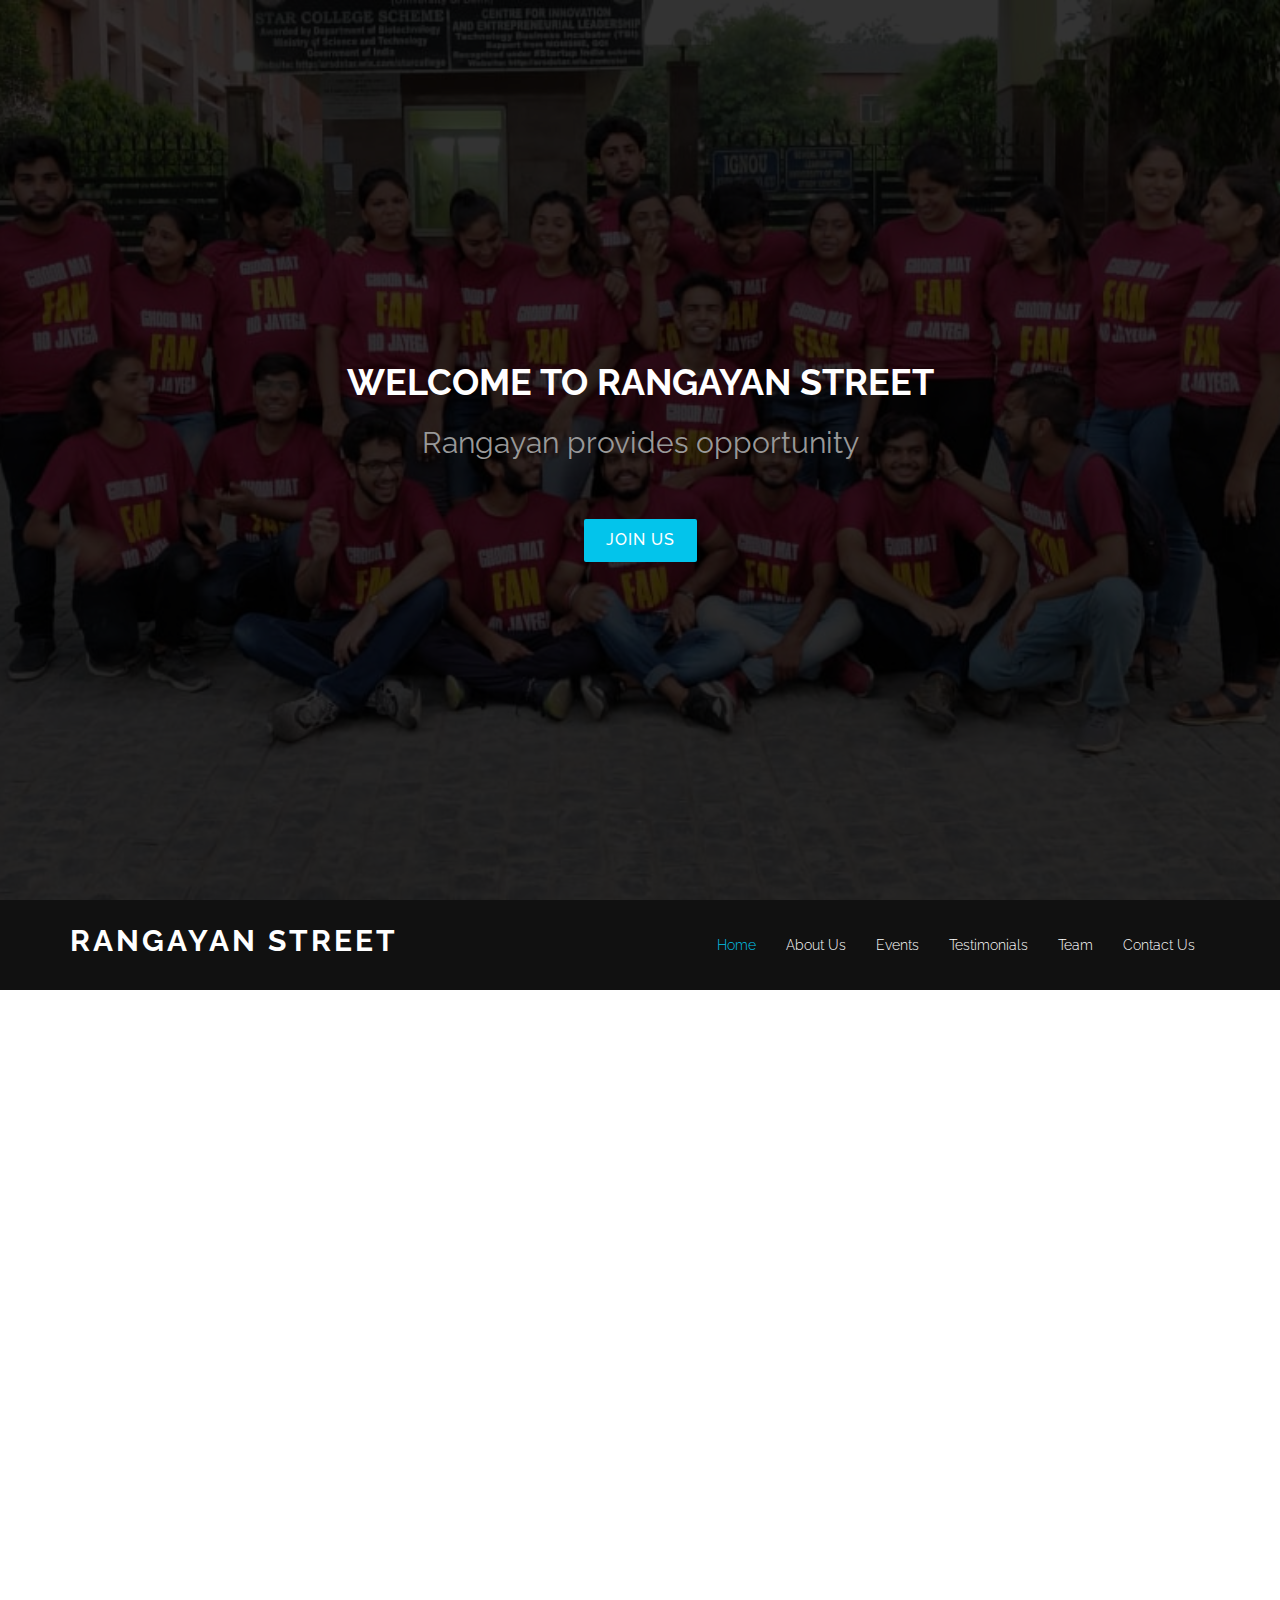
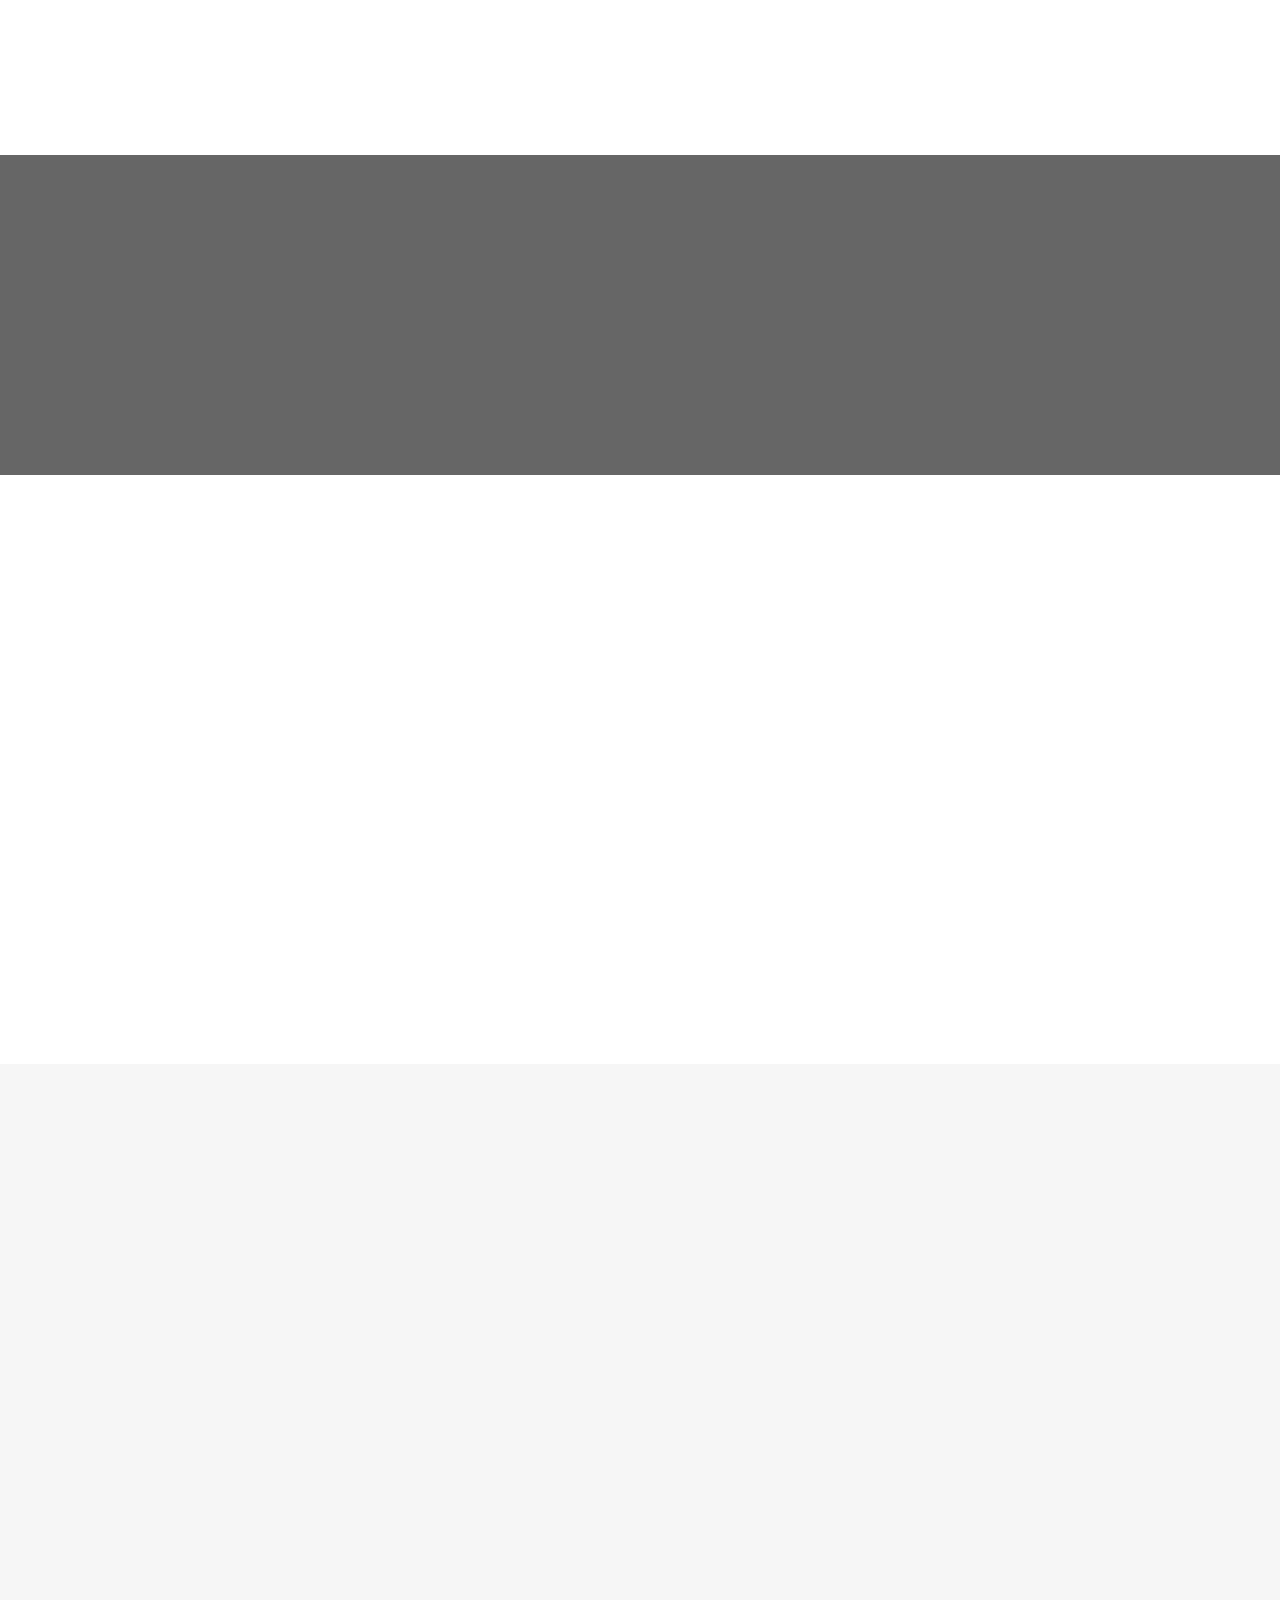
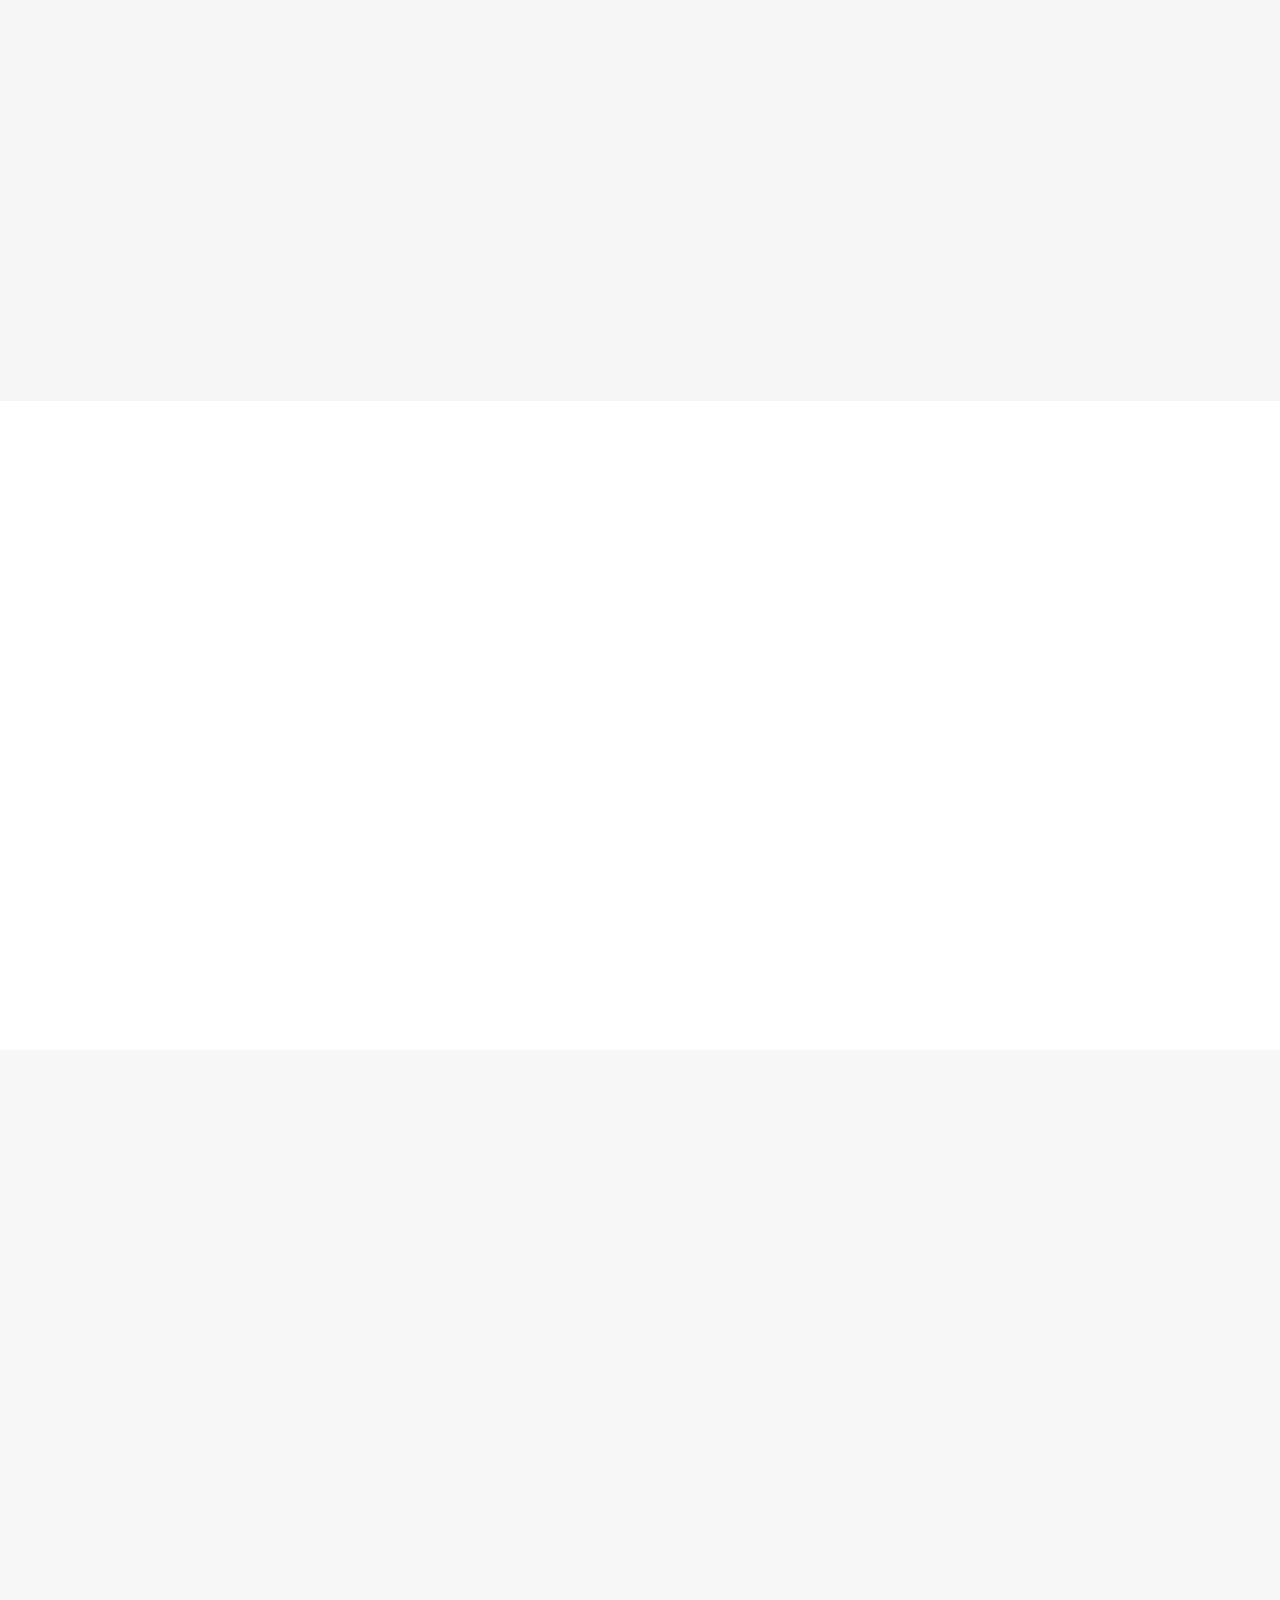
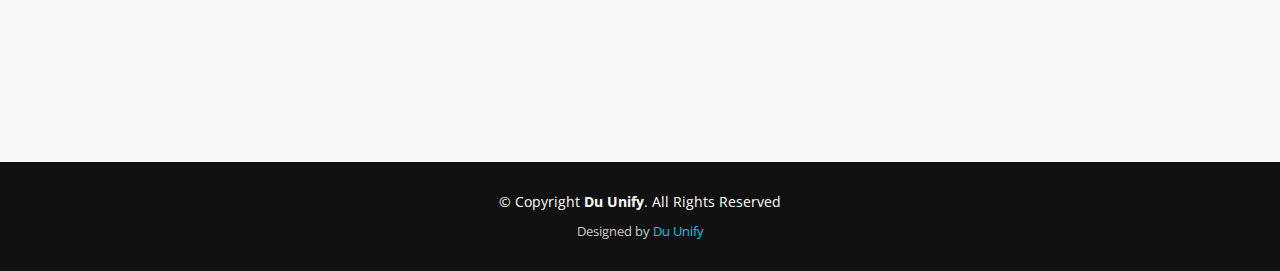
<file: street/index.html>
<!DOCTYPE html>
<html lang="en">

<head>
  <meta charset="utf-8">
  <title>Rangayan Street</title>
  <meta content="width=device-width, initial-scale=1.0" name="viewport">
  <meta content="" name="keywords">
  <meta content="" name="description">


  <meta property="og:title" content="">
  <meta property="og:image" content="">
  <meta property="og:url" content="">
  <meta property="og:site_name" content="">
  <meta property="og:description" content="">


  <meta name="twitter:card" content="summary">
  <meta name="twitter:site" content="">
  <meta name="twitter:title" content="">
  <meta name="twitter:description" content="">
  <meta name="twitter:image" content="">

  <link href="img/favicon.ico" rel="icon">

  <!-- Google Fonts -->
  <link href="https://fonts.googleapis.com/css?family=Open+Sans:300,300i,400,400i,700,700i|Raleway:300,400,500,700,800" rel="stylesheet">

  <!-- Bootstrap CSS File -->
  <link href="lib/bootstrap/css/bootstrap.min.css" rel="stylesheet">

  <!-- Libraries CSS Files -->
  <link href="lib/font-awesome/css/font-awesome.min.css" rel="stylesheet">
  <link href="lib/animate-css/animate.min.css" rel="stylesheet">

  <!-- Main Stylesheet File -->
  <link href="css/style.css" rel="stylesheet">

</head>

<body>
  <div id="preloader"></div>

  <!--==========================
  Hero Section
  ============================-->
  <section id="hero">
    <div class="hero-container">
      <div class="wow fadeIn">
        <div class="hero-logo">
          <h1>WELCOME TO RANGAYAN STREET</h1>
        </div>

        <h2>Rangayan provides <span class="rotating">opportunity, an array of activities, inclusiveness</span></h2>
        <div class="actions">
          <a href="#contact" class="btn-get-started">Join Us</a>
          <!-- <a href="#services" class="btn-services">Know more</a> -->
        </div>
      </div>
    </div>
  </section>

  <!--==========================
  Header Section
  ============================-->
  <header id="header">
    <div class="container">

      <div id="logo" class="pull-left">
        <!-- <a href="#hero"><img src="img/logo.png" alt="" title="" /></img></a> -->
        <h1><a href="#hero">Rangayan Street</a></h1>
      </div>

      <nav id="nav-menu-container">
        <ul class="nav-menu">
          <li class="menu-active"><a href="#hero">Home</a></li>
          <li><a href="#about">About Us</a></li>
          <li><a href="#portfolio">Events</a></li>
          <li><a href="#testimonials">Testimonials</a></li>
          <li><a href="#team">Team</a></li>
          <li><a href="#contact">Contact Us</a></li>
        </ul>
      </nav>
      <!-- #nav-menu-container -->
    </div>
  </header>
  <!-- #header -->

  <!--==========================
  About Section
  ============================-->
  <section id="about">
    <div class="container wow fadeInUp">
      <div class="row">
        <div class="col-md-12">
          <h3 class="section-title">About Us</h3>
          <div class="section-title-divider"></div>
          <p class="section-description">Ranagayn is a society that brings together student actors,writers,instrumentalists and creatives to create some of the most vibrant campus theatre. It is a platform that facilitates and enhances the fledgling talents of ARSD College.</p>
        </div>
      </div>
    </div>
    <div class="container about-container wow fadeInUp">
      <div class="row">

        <div class="col-lg-6 about-img">
          <img src="img/logo.jpg" alt="">
        </div>

        <div class="col-md-6 about-content">
          <h2 class="about-title">We provide inclusiveness and opportunity</h2>
          <p class="about-text">
            Our mission statement is to provide opportunity and inclusiveness. It helps to nurture well-rounded individuals. This certainly provides a chance for students to enhance their cooperation spirits since they need to work hand-in-hand and design plenty of activities. Their self confidence and poise can also be developed.
          </p>
          <p class="about-text">
            From writing play, to direction and performance, all the members get to learn a lot in an imaginative and unique way.Rangayan brings a myriad of advantages to both students and college.
          </p>
          <p class="about-text">
            Rangayan has participated in many competitions and won many laurels. We bagged positions in the annual fests of AIIMS, IIT Delhi, IIT Kanpur and many more for our street play productions
          </p>
        </div>
      </div>
    </div>
  </section>

  <!--==========================
  Services Section
  ============================-->
  <!-- <section id="services">
    <div class="container wow fadeInUp">
      <div class="row">
        <div class="col-md-12">
          <h3 class="section-title">Our Services</h3>
          <div class="section-title-divider"></div>
          <p class="section-description">At vero eos et accusamus et iusto odio dignissimos ducimus qui blanditiis praesentium</p>
        </div>
      </div>

      <div class="row">
        <div class="col-md-4 service-item">
          <div class="service-icon"><i class="fa fa-desktop"></i></div>
          <h4 class="service-title"><a href="">Lorem Ipsum</a></h4>
          <p class="service-description">Voluptatum deleniti atque corrupti quos dolores et quas molestias excepturi sint occaecati cupiditate non provident</p>
        </div>
        <div class="col-md-4 service-item">
          <div class="service-icon"><i class="fa fa-bar-chart"></i></div>
          <h4 class="service-title"><a href="">Dolor Sitema</a></h4>
          <p class="service-description">Minim veniam, quis nostrud exercitation ullamco laboris nisi ut aliquip ex ea commodo consequat tarad limino ata</p>
        </div>
        <div class="col-md-4 service-item">
          <div class="service-icon"><i class="fa fa-paper-plane"></i></div>
          <h4 class="service-title"><a href="">Sed ut perspiciatis</a></h4>
          <p class="service-description">Duis aute irure dolor in reprehenderit in voluptate velit esse cillum dolore eu fugiat nulla pariatur</p>
        </div>
        <div class="col-md-4 service-item">
          <div class="service-icon"><i class="fa fa-photo"></i></div>
          <h4 class="service-title"><a href="">Magni Dolores</a></h4>
          <p class="service-description">Excepteur sint occaecat cupidatat non proident, sunt in culpa qui officia deserunt mollit anim id est laborum</p>
        </div>
        <div class="col-md-4 service-item">
          <div class="service-icon"><i class="fa fa-road"></i></div>
          <h4 class="service-title"><a href="">Nemo Enim</a></h4>
          <p class="service-description">At vero eos et accusamus et iusto odio dignissimos ducimus qui blanditiis praesentium voluptatum deleniti atque</p>
        </div>
        <div class="col-md-4 service-item">
          <div class="service-icon"><i class="fa fa-shopping-bag"></i></div>
          <h4 class="service-title"><a href="">Eiusmod Tempor</a></h4>
          <p class="service-description">Et harum quidem rerum facilis est et expedita distinctio. Nam libero tempore, cum soluta nobis est eligendi</p>
        </div>
      </div>
    </div>
  </section> -->

  <!--==========================
  Subscrbe Section
  ============================-->
  <section id="subscribe">
    <div class="container wow fadeInUp">
      <div class="row">
        <div class="col-md-8">
          <h3 class="subscribe-title">Be a Part Of Rangayan Street</h3>
          <p class="subscribe-text">Rangayan Street organises auditions every year for the new as well as existing students of ARSD College. It keeps adding fresh talent every year and comes up with new ways to polish and enhance the capabilities of every member. The audition activities are intricately designed to bring out the hidden talents of the candidates.</p>
        </div>
        <div class="col-md-4 subscribe-btn-container">
          <a class="subscribe-btn" href="#contact">Join Us</a>
        </div>
      </div>
    </div>
  </section>

  <!--==========================
  Porfolio Section
  ============================-->
  <section id="portfolio">
    <div class="container wow fadeInUp">
      <div class="row">
        <div class="col-md-12">
          <h3 class="section-title">Events</h3>
          <div class="section-title-divider"></div>
          <p class="section-description">Take a look of all our events that we organise every year</p>
        </div>
      </div>

      <div class="row">
        <div class="col-md-4">
          <a class="portfolio-item" style="background-image: url(img/event.jpg);" href="">
            <div class="details">
              <h4>Event 1</h4>
              <p class="portfolioText">description</p>
            </div>
          </a>
        </div>

        <div class="col-md-4">
          <a class="portfolio-item" style="background-image: url(img/team.jpg);" href="">
            <div class="details">
              <h4>Event 2</h4>
              <p class="portfolioText">description</p>
            </div>
          </a>
        </div>

        <div class="col-md-4">
          <a class="portfolio-item" style="background-image: url(img/poster.jpg);" href="">
            <div class="details">
              <h4>Event 3</h4>
              <p class="portfolioText">description</p>
            </div>
          </a>
        </div>

        <!-- <div class="col-md-3">
          <a class="portfolio-item" style="background-image: url(img/portfolio-4.jpg);" href="">
            <div class="details">
              <h4>Portfolio 4</h4>
              <span>Alored dono par</span>
            </div>
          </a>
        </div>

        <div class="col-md-3">
          <a class="portfolio-item" style="background-image: url(img/portfolio-5.jpg);" href="">
            <div class="details">
              <h4>Portfolio 5</h4>
              <span>Alored dono par</span>
            </div>
          </a>
        </div>

        <div class="col-md-3">
          <a class="portfolio-item" style="background-image: url(img/portfolio-6.jpg);" href="">
            <div class="details">
              <h4>Portfolio 6</h4>
              <span>Alored dono par</span>
            </div>
          </a>
        </div>

        <div class="col-md-3">
          <a class="portfolio-item" style="background-image: url(img/portfolio-7.jpg);" href="">
            <div class="details">
              <h4>Portfolio 7</h4>
              <span>Alored dono par</span>
            </div>
          </a>
        </div>

        <div class="col-md-3">
          <a class="portfolio-item" style="background-image: url(img/portfolio-8.jpg);" href="">
            <div class="details">
              <h4>Portfolio 8</h4>
              <span>Alored dono par</span>
            </div>
          </a>
        </div>

      </div> -->
    </div>
  </section>

  <!--==========================
  Testimonials Section
  ============================-->
  <section id="testimonials">
    <div class="container wow fadeInUp">
      <div class="row">
        <div class="col-md-12">
          <h3 class="section-title">Testimonials</h3>
          <div class="section-title-divider"></div>
          <p class="section-description">Erdo lide, nora porodo filece, salvam esse se, quod concedimus ses haec dicturum fuisse</p>
        </div>
      </div>

      <div class="row">
        <div class="col-md-3">
          <div class="profile">
            <div class="pic"><img src="img/client-1.jpg" alt=""></div>
            <h4>Saul Goodman</h4>
            <span>Lawless Inc</span>
          </div>
        </div>
        <div class="col-md-9">
          <div class="quote">
            <b><img src="img/quote_sign_left.png" alt=""></b> Proin iaculis purus consequat sem cure digni ssim donec porttitora entum suscipit rhoncus. Accusantium quam, ultricies eget id, aliquam eget nibh et. Maecen aliquam, risus at semper. <small><img src="img/quote_sign_right.png" alt=""></small>
          </div>
        </div>
      </div>

      <div class="row">
        <div class="col-md-9">
          <div class="quote">
            <b><img src="img/quote_sign_left.png" alt=""></b> Sed ut perspiciatis unde omnis iste natus error sit voluptatem accusantium doloremque laudantium, totam rem aperiam, eaque ipsa quae ab illo inventore veritatis architecto beatae. <small><img src="img/quote_sign_right.png" alt=""></small>
          </div>
        </div>
        <div class="col-md-3">
          <div class="profile">
            <div class="pic"><img src="img/client-2.jpg" alt=""></div>
            <h4>Sara Wilsson</h4>
            <span>Odeo Inc</span>
          </div>
        </div>
      </div>

    </div>
  </section>

  <!--==========================
  Team Section
  ============================-->
  <section id="team">
    <div class="container wow fadeInUp">
      <div class="row">
        <div class="col-md-12">
          <h3 class="section-title">Our Team</h3>
          <div class="section-title-divider"></div>
          <p class="section-description">Meet the core team of 2019-20</p>
        </div>
      </div>

      <div class="row">
        <div class="col-md-3">
          <div class="member">
            <div class="pic"><img src="img/team-1.jpg" alt=""></div>
            <h4>Walter White</h4>
            <span>Chief Executive Officer</span>
            <div class="social">
              <a href=""><i class="fa fa-twitter"></i></a>
              <a href=""><i class="fa fa-facebook"></i></a>
              <a href=""><i class="fa fa-instagram"></i></a>
            </div>
          </div>
        </div>

        <div class="col-md-3">
          <div class="member">
            <div class="pic"><img src="img/team-2.jpg" alt=""></div>
            <h4>Sarah Jhinson</h4>
            <span>Product Manager</span>
            <div class="social">
              <a href=""><i class="fa fa-twitter"></i></a>
              <a href=""><i class="fa fa-facebook"></i></a>
              <a href=""><i class="fa fa-instagram"></i></a>
            </div>
          </div>
        </div>

        <div class="col-md-3">
          <div class="member">
            <div class="pic"><img src="img/team-3.jpg" alt=""></div>
            <h4>William Anderson</h4>
            <span>CTO</span>
            <div class="social">
              <a href=""><i class="fa fa-twitter"></i></a>
              <a href=""><i class="fa fa-facebook"></i></a>
              <a href=""><i class="fa fa-instagram"></i></a>
            </div>
          </div>
        </div>

        <div class="col-md-3">
          <div class="member">
            <div class="pic"><img src="img/team-4.jpg" alt=""></div>
            <h4>Amanda Jepson</h4>
            <span>Accountant</span>
            <div class="social">
              <a href=""><i class="fa fa-twitter"></i></a>
              <a href=""><i class="fa fa-facebook"></i></a>
              <a href=""><i class="fa fa-instagram"></i></a>
            </div>
          </div>
        </div>

      </div>
    </div>
  </section>

  <!--==========================
  Contact Section
  ============================-->
  <section id="contact">
    <div class="container wow fadeInUp">
      <div class="row">
        <div class="col-md-12">
          <h3 class="section-title">Contact Us</h3>
          <div class="section-title-divider"></div>
          <p class="section-description">Feel free to contact us,  We will be glad to help you!</p>
        </div>
      </div>

      <div class="row">
        <div class="col-md-3 col-md-push-2">
          <div class="info">
            <div>
              <i class="fa fa-map-marker"></i>
              <p>Dhaula Kuan Enclave I<br>Dhaula Kuan, New Delhi 110021</p>
            </div>

            <div>
              <i class="fa fa-envelope"></i>
              <p>info@example.com</p>
            </div>

            <div>
              <i class="fa fa-phone"></i>
              <p>+91 9999 9999 99</p>
            </div>

          </div>
        </div>

        <div class="col-md-5 col-md-push-2">
          <div class="form">
            <div id="sendmessage">Your message has been sent. Thank you!</div>
            <div id="errormessage"></div>
            <form action="" method="post" role="form" class="contactForm">
              <div class="form-group">
                <input type="text" name="name" class="form-control" id="name" placeholder="Your Name" data-rule="minlen:4" data-msg="Please enter at least 4 chars" />
                <div class="validation"></div>
              </div>
              <div class="form-group">
                <input type="email" class="form-control" name="email" id="email" placeholder="Your Email" data-rule="email" data-msg="Please enter a valid email" />
                <div class="validation"></div>
              </div>
              <div class="form-group">
                <input type="text" class="form-control" name="college" id="college" placeholder="Your College" data-rule="required" data-msg="Please enter your college" />
                <div class="validation"></div>
              </div>
              <div class="form-group">
                <input type="text" class="form-control" name="contact" id="conta" placeholder="Contact" data-rule="minlen:10" data-msg="Please enter a valid contact" />
                <div class="validation"></div>
              </div>
              <div class="form-group">
                <input type="text" class="form-control" name="subject" id="subject" placeholder="Subject" data-rule="minlen:4" data-msg="Please enter at least 8 chars of subject" />
                <div class="validation"></div>
              </div>
              <div class="form-group">
                <textarea class="form-control" name="message" rows="5" data-rule="required" data-msg="Please write something for us" placeholder="Message"></textarea>
                <div class="validation"></div>
              </div>
              <div class="text-center"><button type="submit">Send Message</button></div>
            </form>
          </div>
        </div>

      </div>
    </div>
  </section>

  <!--==========================
  Footer
============================-->
  <footer id="footer">
    <div class="container">
      <div class="row">
        <div class="col-md-12">
          <div class="copyright">
            &copy; Copyright <strong>Du Unify</strong>. All Rights Reserved
          </div>
          <div class="credits">
            Designed by <a href="http://duunify.in/">Du Unify</a>
          </div>
        </div>
      </div>
    </div>
  </footer>
  <!-- #footer -->

  <a href="#" class="back-to-top"><i class="fa fa-chevron-up"></i></a>

  <!-- Required JavaScript Libraries -->
  <script src="lib/jquery/jquery.min.js"></script>
  <script src="lib/bootstrap/js/bootstrap.min.js"></script>
  <script src="lib/superfish/hoverIntent.js"></script>
  <script src="lib/superfish/superfish.min.js"></script>
  <script src="lib/morphext/morphext.min.js"></script>
  <script src="lib/wow/wow.min.js"></script>
  <script src="lib/stickyjs/sticky.js"></script>
  <script src="lib/easing/easing.js"></script>

  <!-- Template Specisifc Custom Javascript File -->
  <script src="js/custom.js"></script>

  <script src="contactform/contactform.js"></script>


</body>

</html>
</file>
<file: Astitva/css/style.css>
body {
  background: #fff;
  color: #666666;
  font-family: "Open Sans", sans-serif;
  overflow-x: hidden;
}

a {
  color: #1dc8cd;
  transition: 0.5s;
}

a:hover,
a:active,
a:focus {
  color: #1dc9ce;
  outline: none;
  text-decoration: none;
}

p {
  padding: 0;
  margin: 0 0 30px 0;
}

h2,
h1,
h3,
h4,
h5,
h6 {
  font-family: "Montserrat", sans-serif;
  font-weight: 400;
  margin: 0 0 20px 0;
  padding: 0;
}

/* Back to top button */

.back-to-top {
  position: fixed;
  display: none;
  background: linear-gradient(45deg, #1de099, #1dc8cd);
  color: #fff;
  padding: 2px 20px 8px 20px;
  font-size: 16px;
  border-radius: 4px 4px 0 0;
  right: 15px;
  bottom: 0;
  transition: none;
}

.back-to-top:focus {
  background: linear-gradient(45deg, #1de099, #1dc8cd);
  color: #fff;
  outline: none;
}

.back-to-top:hover {
  background: #1dc8cd;
  color: #fff;
}

/*--------------------------------------------------------------
# Header
--------------------------------------------------------------*/

#header {
  padding: 30px 0;
  height: 92px;
  position: fixed;
  left: 0;
  top: 0;
  right: 0;
  transition: all 0.5s;
  z-index: 997;
}

#header #logo {
  float: left;
}

#header #logo h1 {
  font-size: 36px;
  margin: -4px 0 0 0;
  padding: 0;
  line-height: 1;
  display: inline-block;
  font-family: "Montserrat", sans-serif;
  font-weight: 300;
  letter-spacing: 3px;
  text-transform: uppercase;
}

#header #logo h1 a,
#header #logo h1 a:hover {
  color: #fff;
}

#header #logo img {
  padding: 0;
  margin: 0;
}

#header.header-fixed {
  background: linear-gradient(47deg, #1de099, #1dc8cd);
  padding: 20px 0;
  height: 72px;
  transition: all 0.5s;
}

/*--------------------------------------------------------------
# Intro Section
--------------------------------------------------------------*/

#intro {
  width: 100%;
  height: 100vh;
  background: linear-gradient(45deg, rgba(29, 224, 153, 0.5), rgba(29, 200, 205, 0.6)), url("../img/img2.jpeg") center top no-repeat;
  background-size: cover;
  position: relative;
}

#intro .intro-text {
  position: absolute;
  left: 0;
  top: 200px;
  right: 0;
  height: calc(50% - 60px);
  display: -webkit-box;
  display: -webkit-flex;
  display: -ms-flexbox;
  display: flex;
  -webkit-box-align: center;
  -webkit-align-items: center;
  -ms-flex-align: center;
  align-items: center;
  -webkit-box-pack: center;
  -webkit-justify-content: center;
  -ms-flex-pack: center;
  justify-content: center;
  text-align: center;
  -webkit-box-orient: vertical;
  -webkit-box-direction: normal;
  -webkit-flex-direction: column;
  -ms-flex-direction: column;
  flex-direction: column;
}

#intro h2 {
  margin: 30px 0 10px 0;
  padding: 0 15px;
  font-size: 48px;
  font-weight: 400;
  line-height: 56px;
  color: #fff;
}

#intro p {
  color: #fff;
  margin-bottom: 20px;
  padding: 0 15px;
  font-size: 24px;
}

#intro .btn-get-started {
  font-family: "Montserrat", sans-serif;
  font-weight: 400;
  font-size: 16px;
  letter-spacing: 1px;
  display: inline-block;
  padding: 8px 28px;
  border-radius: 50px;
  transition: 0.5s;
  margin: 10px;
  border: 2px solid #fff;
  color: #fff;
}

#intro .btn-get-started:hover {
  color: #1dc8cd;
  background: #fff;
}

#intro .product-screens {
  position: absolute;
  left: 0;
  right: 0;
  bottom: 0;
  overflow: hidden;
  text-align: center;
  width: 100%;
  height: 50%;
}

#intro .product-screens img {
  box-shadow: 0px -2px 19px 4px rgba(0, 0, 0, 0.29);
}

#intro .product-screens .product-screen-1 {
  position: absolute;
  z-index: 30;
  left: calc(50% + 54px);
  bottom: 0;
  top: 30px;
}

#intro .product-screens .product-screen-2 {
  position: absolute;
  z-index: 20;
  left: calc(50% - 154px);
  bottom: 0;
  top: 90px;
}

#intro .product-screens .product-screen-3 {
  position: absolute;
  z-index: 10;
  left: calc(50% - 374px);
  bottom: 0;
  top: 150px;
}

/*--------------------------------------------------------------
# Navigation Menu
--------------------------------------------------------------*/

/* Nav Menu Essentials */

.nav-menu,
.nav-menu * {
  margin: 0;
  padding: 0;
  list-style: none;
}

.nav-menu ul {
  position: absolute;
  display: none;
  top: 100%;
  left: 0;
  z-index: 99;
}

.nav-menu li {
  position: relative;
  white-space: nowrap;
}

.nav-menu > li {
  float: left;
}

.nav-menu li:hover > ul,
.nav-menu li.sfHover > ul {
  display: block;
}

.nav-menu ul ul {
  top: 0;
  left: 100%;
}

.nav-menu ul li {
  min-width: 180px;
}

/* Nav Menu Arrows */

.sf-arrows .sf-with-ul {
  padding-right: 30px;
}

.sf-arrows .sf-with-ul:after {
  content: "\f107";
  position: absolute;
  right: 15px;
  font-family: FontAwesome;
  font-style: normal;
  font-weight: normal;
}

.sf-arrows ul .sf-with-ul:after {
  content: "\f105";
}

/* Nav Meu Container */

#nav-menu-container {
  float: right;
  margin: 0;
}

/* Nav Meu Styling */

.nav-menu a {
  padding: 0 8px 10px 8px;
  text-decoration: none;
  display: inline-block;
  color: #fff;
  font-family: "Montserrat", sans-serif;
  font-weight: 400;
  font-size: 14px;
  outline: none;
}

.nav-menu > li {
  margin-left: 10px;
}

.nav-menu ul {
  margin: 4px 0 0 0;
  padding: 10px;
  box-shadow: 0px 0px 30px rgba(127, 137, 161, 0.25);
  background: #fff;
}

.nav-menu ul li {
  transition: 0.3s;
}

.nav-menu ul li a {
  padding: 10px;
  color: #333;
  transition: 0.3s;
  display: block;
  font-size: 13px;
  text-transform: none;
}

.nav-menu ul li:hover > a {
  color: #1dc8cd;
}

.nav-menu ul ul {
  margin: 0;
}

/* Mobile Nav Toggle */

#mobile-nav-toggle {
  position: fixed;
  right: 0;
  top: 0;
  z-index: 999;
  margin: 20px 20px 0 0;
  border: 0;
  background: none;
  font-size: 24px;
  display: none;
  transition: all 0.4s;
  outline: none;
  cursor: pointer;
}

#mobile-nav-toggle i {
  color: #fff;
}

/* Mobile Nav Styling */

#mobile-nav {
  position: fixed;
  top: 0;
  padding-top: 18px;
  bottom: 0;
  z-index: 998;
  background: rgba(52, 59, 64, 0.9);
  left: -260px;
  width: 260px;
  overflow-y: auto;
  transition: 0.4s;
}

#mobile-nav ul {
  padding: 0;
  margin: 0;
  list-style: none;
}

#mobile-nav ul li {
  position: relative;
}

#mobile-nav ul li a {
  color: #fff;
  font-size: 16px;
  overflow: hidden;
  padding: 10px 22px 10px 15px;
  position: relative;
  text-decoration: none;
  width: 100%;
  display: block;
  outline: none;
}

#mobile-nav ul li a:hover {
  color: #fff;
}

#mobile-nav ul li li {
  padding-left: 30px;
}

#mobile-nav ul .menu-has-children i {
  position: absolute;
  right: 0;
  z-index: 99;
  padding: 15px;
  cursor: pointer;
  color: #fff;
}

#mobile-nav ul .menu-has-children i.fa-chevron-up {
  color: #1dc8cd;
}

#mobile-nav ul .menu-item-active {
  color: #1dc8cd;
}

#mobile-body-overly {
  width: 100%;
  height: 100%;
  z-index: 997;
  top: 0;
  left: 0;
  position: fixed;
  background: rgba(52, 59, 64, 0.9);
  display: none;
}

/* Mobile Nav body classes */

body.mobile-nav-active {
  overflow: hidden;
}

body.mobile-nav-active #mobile-nav {
  left: 0;
}

body.mobile-nav-active #mobile-nav-toggle {
  color: #fff;
}

/*--------------------------------------------------------------
# Sections
--------------------------------------------------------------*/

/* Sections Header
--------------------------------*/

.section-header .section-title {
  font-size: 32px;
  color: #111;
  text-align: center;
  font-weight: 400;
}

.section-header .section-description {
  text-align: center;
  padding-bottom: 40px;
  color: #777;
  font-style: italic;
}

.section-header .section-divider {
  display: block;
  width: 60px;
  height: 3px;
  background: #1dc8cd;
  background: linear-gradient(0deg, #1dc8cd 0%, #55fabe 100%);
  margin: 0 auto;
  margin-bottom: 20px;
}

/* Section with background
--------------------------------*/

.section-bg {
  background: #eff5f5;
}

/* About Us Section
--------------------------------*/

#about {
  padding: 60px 0;
  overflow: hidden;
}

#about .about-img {
  height: 510px;
  overflow: hidden;
}

#about .about-img img {
  margin-left: -15px;
  max-width: 100%;
}

#about .content .h2 {
  color: #333;
  font-weight: 300;
  font-size: 24px;
}

#about .content h3 {
  color: #777;
  font-weight: 300;
  font-size: 18px;
  line-height: 26px;
  font-style: italic;
}

#about .content p {
  line-height: 26px;
}

#about .content p:last-child {
  margin-bottom: 0;
}

#about .content i {
  font-size: 20px;
  padding-right: 4px;
  color: #1dc8cd;
}

#about .content ul {
  list-style: none;
  padding: 0;
}

#about .content ul li {
  padding-bottom: 10px;
}

/* Product Featuress Section
--------------------------------*/

#features {
  background: #fff;
  padding: 60px 0 0 0;
  overflow: hidden;
}

#features .features-img {
  text-align: center;
  padding-top: 20px;
}

#features .features-img img {
  max-width: 100%;
}

#features .box {
  margin-bottom: 15px;
  text-align: center;
}

#features .icon {
  margin-bottom: 10px;
}

#features .icon i {
  color: #666666;
  font-size: 40px;
  transition: 0.5s;
}

#features .icon i:before {
  background: #1dc8cd;
  background: linear-gradient(45deg, #1dc8cd 0%, #55fabe 100%);
  background-clip: border-box;
  -webkit-background-clip: text;
  -webkit-text-fill-color: transparent;
}

#features .title {
  font-weight: 300;
  margin-bottom: 15px;
  font-size: 22px;
}

#features .title a {
  color: #111;
}

#features .description {
  font-size: 14px;
  line-height: 24px;
  margin-bottom: 10px;
}

#features .section-description {
  padding-bottom: 10px;
}

/* Product Advanced Featuress Section
--------------------------------*/

#advanced-features {
  overflow: hidden;
}

#advanced-features .features-row {
  padding: 60px 0 30px 0;
}

#advanced-features h2 {
  font-size: 26px;
  font-weight: 700;
  color: #000;
}

.change {
  margin-top: 30px;
  margin-bottom: 50px;
}



#advanced-features h3 {
  font-size: 16px;
  line-height: 24px;
  font-weight: 400;
  font-style: italic;
  color: #999;
}

#advanced-features p {
  line-height: 24px;
  color: #777;
  margin-bottom: 30px;
}

#advanced-features i {
  color: #666666;
  font-size: 64px;
  transition: 0.5s;
  float: left;
  padding: 0 15px 0px 0;
  line-height: 1;
}

#advanced-features i:before {
  background: #1dc8cd;
  background: linear-gradient(45deg, #1dc8cd 0%, #55fabe 100%);
  background-clip: border-box;
  -webkit-background-clip: text;
  -webkit-text-fill-color: transparent;
}

#advanced-features .advanced-feature-img-right {
  max-width: 100%;
  float: right;
  padding: 0 0 30px 30px;
}

#advanced-features .advanced-feature-img-left {
  max-width: 100%;
  float: left;
  padding: 0 30px 30px 0;
}

/* Call To Action Section
--------------------------------*/

#call-to-action {
  overflow: hidden;
  background: linear-gradient(45deg, rgba(29, 200, 205, 0.65), rgba(29, 205, 89, 0.4)), url(../img/img3.jpeg) fixed top center;
  background-size: cover;
  padding: 80px 0;
}

#call-to-action .cta-title {
  color: #fff;
  font-size: 28px;
  font-weight: 700;
}

#call-to-action .cta-text {
  color: #fff;
}

#call-to-action .cta-btn {
  font-family: "Montserrat", sans-serif;
  font-weight: 500;
  font-size: 16px;
  letter-spacing: 1px;
  display: inline-block;
  padding: 8px 30px;
  border-radius: 25px;
  transition: background 0.5s;
  margin: 10px;
  border: 2px solid #fff;
  color: #fff;
}

#call-to-action .cta-btn:hover {
  background: #1dc8cd;
  border: 2px solid #1dc8cd;
}

/* More Features Section
--------------------------------*/

#more-features {
  padding: 60px 0 60px 0;
  overflow: hidden;
}

#more-features .box {
  padding: 40px;
  margin-bottom: 30px;
  box-shadow: 0px 0px 30px rgba(73, 78, 92, 0.15);
  background: #fff;
  transition: 0.4s;
}

#more-features .icon {
  float: left;
}

#more-features .icon i {
  color: #666666;
  font-size: 80px;
  transition: 0.5s;
  line-height: 0;
}

#more-features .icon i:before {
  background: #1dc8cd;
  background: linear-gradient(45deg, #1dc8cd 0%, #55fabe 100%);
  background-clip: border-box;
  -webkit-background-clip: text;
  -webkit-text-fill-color: transparent;
}

#more-features h4 {
  margin-left: 100px;
  font-weight: 700;
  margin-bottom: 15px;
  font-size: 18px;
}

#more-features h4 a {
  color: #111;
}

#more-features p {
  font-size: 14px;
  margin-left: 100px;
  margin-bottom: 0;
  line-height: 24px;
}

/* Alumni
--------------------------------*/

#alumni {
  padding: 60px 0 60px 0;
  overflow: hidden;
}

#alumni .box {
  padding: 40px;
  margin-bottom: 30px;
  box-shadow: 0px 0px 30px rgba(73, 78, 92, 0.15);
  background: #fff;
  transition: 0.4s;
}

#alumni .icon {
  float: left;
}

#alumni .icon i {
  color: #666666;
  font-size: 80px;
  transition: 0.5s;
  line-height: 0;
}

#alumni .icon i:before {
  background: #1dc8cd;
  background: linear-gradient(45deg, #1dc8cd 0%, #55fabe 100%);
  background-clip: border-box;
  -webkit-background-clip: text;
  -webkit-text-fill-color: transparent;
}

#alumni h4 {
  margin-left: 100px;
  font-weight: 700;
  margin-bottom: 15px;
  font-size: 18px;
}

#alumni h4 a {
  color: #111;
}

#alumni p {
  font-size: 14px;
  margin-left: 100px;
  margin-bottom: 0;
  line-height: 24px;
}
/*----------------------------*/

/* Clients Section
--------------------------------*/

#clients {
  padding: 30px 0;
  background: #fff;
  overflow: hidden;
}

#clients img {
  max-width: 100%;
  opacity: 0.5;
  transition: 0.3s;
  padding: 15px 0;
}

#clients img:hover {
  opacity: 1;
}

/* Pricing Section
--------------------------------*/

#pricing {
  padding: 60px 0 60px 0;
  overflow: hidden;
}

#pricing .box {
  padding: 40px;
  margin-bottom: 30px;
  box-shadow: 0px 0px 30px rgba(73, 78, 92, 0.15);
  background: #fff;
  text-align: center;
}

#pricing h3 {
  font-weight: 400;
  margin-bottom: 15px;
  font-size: 28px;
}

#pricing h4 {
  font-size: 46px;
  color: #1dc8cd;
  font-weight: 300;
}

#pricing h4 sup {
  font-size: 20px;
  top: -20px;
}

#pricing h4 span {
  color: #bababa;
  font-size: 20px;
}

#pricing ul {
  padding: 0;
  list-style: none;
  color: #999;
  text-align: left;
  line-height: 20px;
}

#pricing ul li {
  padding-bottom: 12px;
}

#pricing ul i {
  color: #1dc8cd;
  font-size: 18px;
  padding-right: 4px;
}

#pricing .get-started-btn {
  background: #515e61;
  display: inline-block;
  padding: 6px 30px;
  border-radius: 20px;
  color: #fff;
  transition: none;
  font-size: 14px;
  font-weight: 400;
  font-family: "Montserrat", sans-serif;
}

#pricing .featured {
  border: 2px solid #1dc8cd;
}

#pricing .featured .get-started-btn {
  background: linear-gradient(45deg, #1de099, #1dc8cd);
}

/* Frequently Asked Questions Section
--------------------------------*/

#faq {
  padding: 60px 0;
  overflow: hidden;
}

#faq #faq-list {
  padding: 0;
  list-style: none;
}

#faq #faq-list li {
  border-bottom: 1px solid #ddd;
}

#faq #faq-list a {
  padding: 18px 0;
  display: block;
  position: relative;
  font-family: "Montserrat", sans-serif;
  font-size: 22px;
  line-height: 1;
  font-weight: 300;
  padding-right: 20px;
}

#faq #faq-list i {
  font-size: 24px;
  position: absolute;
  right: 0;
  top: 16px;
}

#faq #faq-list p {
  margin-bottom: 20px;
}

#faq #faq-list a.collapse {
  color: #1dc8cd;
}

#faq #faq-list a.collapsed {
  color: #000;
}

#faq #faq-list a.collapsed i::before {
  content: "\f2c7" !important;
}

/* Our Team Section
--------------------------------*/

#team {
  padding: 60px 0;
  overflow: hidden;
}

#team .member {
  text-align: center;
  margin-bottom: 20px;
}

#team .member .pic {
  margin-bottom: 15px;
  overflow: hidden;
  height: 350px;
}

#team .member .pic img {
  max-width: 100%;
}

#team .member h4 {
  font-weight: 700;
  margin-bottom: 2px;
  font-size: 18px;
}

#team .member span {
  font-style: italic;
  display: block;
  font-size: 13px;
}

#team .member .social {
  margin-top: 15px;
}

#team .member .social a {
  color: #b3b3b3;
}

#team .member .social a:hover {
  color: #1dc8cd;
}

#team .member .social i {
  font-size: 18px;
  margin: 0 2px;
}

/* Gallery Section
--------------------------------*/

#gallery {
  background: #fff;
  padding: 60px 0 0 0;
  overflow: hidden;
}

#gallery .container-fluid {
  padding: 0px;
}

#gallery .gallery-overlay {
  position: absolute;
  top: 0;
  right: 0;
  bottom: 0;
  left: 0;
  width: 100%;
  height: 100%;
  opacity: 1;
  transition: all ease-in-out 0.4s;
}

#gallery .gallery-item {
  overflow: hidden;
  position: relative;
  padding: 0;
  vertical-align: middle;
  text-align: center;
}

#gallery .gallery-item img {
  transition: all ease-in-out 0.4s;
  width: 100%;
}

#gallery .gallery-item:hover img {
  -webkit-transform: scale(1.1);
  transform: scale(1.1);
}

#gallery .gallery-item:hover .gallery-overlay {
  opacity: 1;
  background: rgba(0, 0, 0, 0.7);
}

/* Contact Section
--------------------------------*/

#contact {
  box-shadow: 0px 0px 12px 0px rgba(0, 0, 0, 0.1);
  padding: 60px 0;
  overflow: hidden;
}

#contact .contact-about h3 {
  font-size: 36px;
  margin: 0 0 10px 0;
  padding: 0;
  line-height: 1;
  font-family: "Montserrat", sans-serif;
  font-weight: 300;
  letter-spacing: 3px;
  text-transform: uppercase;
  color: #1dc8cd;
}

#contact .contact-about p {
  font-size: 14px;
  line-height: 24px;
  font-family: "Montserrat", sans-serif;
  color: #888;
}

#contact .social-links {
  padding-bottom: 20px;
}

#contact .social-links a {
  font-size: 18px;
  display: inline-block;
  background: #fff;
  color: #1dc8cd;
  line-height: 1;
  padding: 8px 0;
  margin-right: 4px;
  border-radius: 50%;
  text-align: center;
  width: 36px;
  height: 36px;
  transition: 0.3s;
  border: 1px solid #1dc8cd;
}

#contact .social-links a:hover {
  background: #1dc8cd;
  color: #fff;
}

#contact .info {
  color: #333333;
}

#contact .info i {
  font-size: 32px;
  color: #1dc8cd;
  float: left;
  line-height: 1;
}

#contact .info p {
  padding: 0 0 10px 42px;
  line-height: 28px;
  font-size: 14px;
}

#contact .form #sendmessage {
  color: #1dc8cd;
  border: 1px solid #1dc8cd;
  display: none;
  text-align: center;
  padding: 15px;
  font-weight: 600;
  margin-bottom: 15px;
}

#contact .form #errormessage {
  color: red;
  display: none;
  border: 1px solid red;
  text-align: center;
  padding: 15px;
  font-weight: 600;
  margin-bottom: 15px;
}

#contact .form #sendmessage.show,
#contact .form #errormessage.show,
#contact .form .show {
  display: block;
}

#contact .form .validation {
  color: red;
  display: none;
  margin: 0 0 20px;
  font-weight: 400;
  font-size: 13px;
}

#contact .form input,
#contact .form textarea {
  border-radius: 0;
  box-shadow: none;
  font-size: 14px;
}

#contact .form button[type="submit"] {
  background: linear-gradient(45deg, #1de099, #1dc8cd);
  border: 0;
  border-radius: 20px;
  padding: 8px 30px;
  color: #fff;
}

#contact .form button[type="submit"]:hover {
  cursor: pointer;
}

/*--------------------------------------------------------------
# Footer
--------------------------------------------------------------*/

#footer {
  background: #fff;
  box-shadow: 0px 0px 12px 0px rgba(0, 0, 0, 0.1);
  padding: 30px 0;
  color: #333;
  font-size: 14px;
}

#footer .credits {
  font-size: 13px;
  color: #888;
}

#footer .footer-links a {
  color: #666;
  padding-left: 15px;
}

#footer .footer-links a:first-child {
  padding-left: 0;
}

#footer .footer-links a:hover {
  color: #1dc8cd;
}

@media (min-width: 769px) {
  #features .features-img {
    padding-top: 120px;
    margin-top: -200px;
  }

  #call-to-action .cta-btn-container {
    display: -webkit-box;
    display: -webkit-flex;
    display: -ms-flexbox;
    display: flex;
    -webkit-box-align: center;
    -webkit-align-items: center;
    -ms-flex-align: center;
    align-items: center;
    -webkit-box-pack: end;
    -webkit-justify-content: flex-end;
    -ms-flex-pack: end;
    justify-content: flex-end;
  }
}

@media (min-width: 1025px) {
  #intro {
    background-attachment: fixed;
  }
}

@media (max-width: 768px) {
  #header #logo h1 {
    font-size: 28px;
    margin-top: 0;
  }

  #header #logo img {
    max-height: 40px;
  }

  #intro h2 {
    font-size: 28px;
    line-height: 36px;
  }

  #intro p {
    font-size: 18px;
    line-height: 24px;
    margin-bottom: 20px;
  }

  #nav-menu-container {
    display: none;
  }

  #mobile-nav-toggle {
    display: inline;
  }

  #about .about-img {
    height: auto;
  }

  #about .about-img img {
    margin-left: 0;
    padding-bottom: 30px;
  }

  #advanced-features .advanced-feature-img-right,
  #advanced-features .advanced-feature-img-left {
    max-width: 50%;
  }

  #faq #faq-list a {
    font-size: 18px;
  }

  #faq #faq-list i {
    top: 13px;
  }
}

@media (max-width: 767px) {
  #intro .product-screens .product-screen-1 {
    position: static;
    padding-top: 30px;
  }

  #intro .product-screens .product-screen-2,
  #intro .product-screens .product-screen-3 {
    display: none;
  }

  #advanced-features .advanced-feature-img-right,
  #advanced-features .advanced-feature-img-left {
    max-width: 100%;
    float: none;
    padding: 0 0 30px 0;
  }

  #more-features .box {
    margin-bottom: 20px;
  }

  #more-features .icon {
    float: none;
    text-align: center;
    padding-bottom: 15px;
  }

  #more-features h4,
  #more-features p {
    margin-left: 0;
    text-align: center;
  }
}
</file>
<file: Bellissimo/css/style.css>
/*--------------------------------------------------------------
# General
--------------------------------------------------------------*/

body {
  background: #fff;
  color: #666666;
  font-family: "Open Sans", sans-serif;
  overflow-x: hidden;
}

a {
  color: #1dc8cd;
  transition: 0.5s;
}

a:hover,
a:active,
a:focus {
  color: #1dc9ce;
  outline: none;
  text-decoration: none;
}

p {
  padding: 0;
  margin: 0 0 30px 0;
}

h1,
h2,
h3,
h4,
h5,
h6 {
  font-family: "Montserrat", sans-serif;
  font-weight: 400;
  margin: 0 0 20px 0;
  padding: 0;
}

/* Back to top button */

.back-to-top {
  position: fixed;
  display: none;
  background: linear-gradient(45deg, #1de099, #1dc8cd);
  color: #fff;
  padding: 2px 20px 8px 20px;
  font-size: 16px;
  border-radius: 4px 4px 0 0;
  right: 15px;
  bottom: 0;
  transition: none;
}

.back-to-top:focus {
  background: linear-gradient(45deg, #1de099, #1dc8cd);
  color: #fff;
  outline: none;
}

.back-to-top:hover {
  background: #1dc8cd;
  color: #fff;
}

/*--------------------------------------------------------------
# Header
--------------------------------------------------------------*/

#header {
  padding: 30px 0;
  height: 92px;
  position: fixed;
  left: 0;
  top: 0;
  right: 0;
  transition: all 0.5s;
  z-index: 997;
}

#header #logo {
  float: left;
}

#header #logo h1 {
  font-size: 36px;
  margin: -4px 0 0 0;
  padding: 0;
  line-height: 1;
  display: inline-block;
  font-family: "Montserrat", sans-serif;
  font-weight: 300;
  letter-spacing: 3px;
  text-transform: uppercase;
}

#header #logo h1 a,
#header #logo h1 a:hover {
  color: #fff;
}

#header #logo img {
  padding: 0;
  margin: 0;
}

#header.header-fixed {
  background: linear-gradient(47deg, #1de099, #1dc8cd);
  padding: 20px 0;
  height: 72px;
  transition: all 0.5s;
}

/*--------------------------------------------------------------
# Intro Section
--------------------------------------------------------------*/

#intro {
  width: 100%;
  height: 100vh;
  background: linear-gradient(45deg, rgba(29, 224, 153, 0.4), rgba(29, 199, 205, 0.4)), url("../img/head1.jpeg") center top no-repeat;
  background-size: cover;
  position: relative;
}

#intro .intro-text {
  position: absolute;
  left: 0;
  top: 200px;
  right: 0;
  height: calc(50% - 60px);
  display: -webkit-box;
  display: -webkit-flex;
  display: -ms-flexbox;
  display: flex;
  -webkit-box-align: center;
  -webkit-align-items: center;
  -ms-flex-align: center;
  align-items: center;
  -webkit-box-pack: center;
  -webkit-justify-content: center;
  -ms-flex-pack: center;
  justify-content: center;
  text-align: center;
  -webkit-box-orient: vertical;
  -webkit-box-direction: normal;
  -webkit-flex-direction: column;
  -ms-flex-direction: column;
  flex-direction: column;
}

#intro h2 {
  margin: 30px 0 10px 0;
  padding: 0 15px;
  font-size: 48px;
  font-weight: 400;
  line-height: 56px;
  color: #fff;
}

#intro p {
  color: #fff;
  margin-bottom: 20px;
  padding: 0 15px;
  font-size: 24px;
}

#intro .btn-get-started {
  font-family: "Montserrat", sans-serif;
  font-weight: 400;
  font-size: 16px;
  letter-spacing: 1px;
  display: inline-block;
  padding: 8px 28px;
  border-radius: 50px;
  transition: 0.5s;
  margin: 10px;
  border: 2px solid #fff;
  color: #fff;
}

#intro .btn-get-started:hover {
  color: #1dc8cd;
  background: #fff;
}

#intro .product-screens {
  position: absolute;
  left: 0;
  right: 0;
  bottom: 0;
  overflow: hidden;
  text-align: center;
  width: 100%;
  height: 50%;
}

#intro .product-screens img {
  box-shadow: 0px -2px 19px 4px rgba(0, 0, 0, 0.29);
}

#intro .product-screens .product-screen-1 {
  position: absolute;
  z-index: 30;
  left: calc(50% + 54px);
  bottom: 0;
  top: 30px;
}

#intro .product-screens .product-screen-2 {
  position: absolute;
  z-index: 20;
  left: calc(50% - 154px);
  bottom: 0;
  top: 90px;
}

#intro .product-screens .product-screen-3 {
  position: absolute;
  z-index: 10;
  left: calc(50% - 374px);
  bottom: 0;
  top: 150px;
}

/*--------------------------------------------------------------
# Navigation Menu
--------------------------------------------------------------*/

/* Nav Menu Essentials */

.nav-menu,
.nav-menu * {
  margin: 0;
  padding: 0;
  list-style: none;
}

.nav-menu ul {
  position: absolute;
  display: none;
  top: 100%;
  left: 0;
  z-index: 99;
}

.nav-menu li {
  position: relative;
  white-space: nowrap;
}

.nav-menu > li {
  float: left;
}

.nav-menu li:hover > ul,
.nav-menu li.sfHover > ul {
  display: block;
}

.nav-menu ul ul {
  top: 0;
  left: 100%;
}

.nav-menu ul li {
  min-width: 180px;
}

/* Nav Menu Arrows */

.sf-arrows .sf-with-ul {
  padding-right: 30px;
}

.sf-arrows .sf-with-ul:after {
  content: "\f107";
  position: absolute;
  right: 15px;
  font-family: FontAwesome;
  font-style: normal;
  font-weight: normal;
}

.sf-arrows ul .sf-with-ul:after {
  content: "\f105";
}

/* Nav Meu Container */

#nav-menu-container {
  float: right;
  margin: 0;
}

/* Nav Meu Styling */

.nav-menu a {
  padding: 0 8px 10px 8px;
  text-decoration: none;
  display: inline-block;
  color: #fff;
  font-family: "Montserrat", sans-serif;
  font-weight: 400;
  font-size: 14px;
  outline: none;
}

.nav-menu > li {
  margin-left: 10px;
}

.nav-menu ul {
  margin: 4px 0 0 0;
  padding: 10px;
  box-shadow: 0px 0px 30px rgba(127, 137, 161, 0.25);
  background: #fff;
}

.nav-menu ul li {
  transition: 0.3s;
}

.nav-menu ul li a {
  padding: 10px;
  color: #333;
  transition: 0.3s;
  display: block;
  font-size: 13px;
  text-transform: none;
}

.nav-menu ul li:hover > a {
  color: #1dc8cd;
}

.nav-menu ul ul {
  margin: 0;
}

/* Mobile Nav Toggle */

#mobile-nav-toggle {
  position: fixed;
  right: 0;
  top: 0;
  z-index: 999;
  margin: 20px 20px 0 0;
  border: 0;
  background: none;
  font-size: 24px;
  display: none;
  transition: all 0.4s;
  outline: none;
  cursor: pointer;
}

#mobile-nav-toggle i {
  color: #fff;
}

/* Mobile Nav Styling */

#mobile-nav {
  position: fixed;
  top: 0;
  padding-top: 18px;
  bottom: 0;
  z-index: 998;
  background: rgba(52, 59, 64, 0.9);
  left: -260px;
  width: 260px;
  overflow-y: auto;
  transition: 0.4s;
}

#mobile-nav ul {
  padding: 0;
  margin: 0;
  list-style: none;
}

#mobile-nav ul li {
  position: relative;
}

#mobile-nav ul li a {
  color: #fff;
  font-size: 16px;
  overflow: hidden;
  padding: 10px 22px 10px 15px;
  position: relative;
  text-decoration: none;
  width: 100%;
  display: block;
  outline: none;
}

#mobile-nav ul li a:hover {
  color: #fff;
}

#mobile-nav ul li li {
  padding-left: 30px;
}

#mobile-nav ul .menu-has-children i {
  position: absolute;
  right: 0;
  z-index: 99;
  padding: 15px;
  cursor: pointer;
  color: #fff;
}

#mobile-nav ul .menu-has-children i.fa-chevron-up {
  color: #1dc8cd;
}

#mobile-nav ul .menu-item-active {
  color: #1dc8cd;
}

#mobile-body-overly {
  width: 100%;
  height: 100%;
  z-index: 997;
  top: 0;
  left: 0;
  position: fixed;
  background: rgba(52, 59, 64, 0.9);
  display: none;
}

/* Mobile Nav body classes */

body.mobile-nav-active {
  overflow: hidden;
}

body.mobile-nav-active #mobile-nav {
  left: 0;
}

body.mobile-nav-active #mobile-nav-toggle {
  color: #fff;
}

/*--------------------------------------------------------------
# Sections
--------------------------------------------------------------*/

/* Sections Header
--------------------------------*/

.section-header .section-title {
  font-size: 32px;
  color: #111;
  text-align: center;
  font-weight: 400;
}

.section-header .section-description {
  text-align: center;
  padding-bottom: 40px;
  color: #777;
  font-style: italic;
}

.section-header .section-divider {
  display: block;
  width: 60px;
  height: 3px;
  background: #1dc8cd;
  background: linear-gradient(0deg, #1dc8cd 0%, #55fabe 100%);
  margin: 0 auto;
  margin-bottom: 20px;
}

/* Section with background
--------------------------------*/

.section-bg {
  background: #eff5f5;
}

/* About Us Section
--------------------------------*/

#about {
  padding: 60px 0;
  overflow: hidden;
}

#about .about-img {
  height: 510px;
  overflow: hidden;
}

#about .about-img img {
  margin-left: -15px;
  max-width: 100%;
}

#about .content .h2 {
  color: #333;
  font-weight: 300;
  font-size: 24px;
}

#about .content h3 {
  color: #777;
  font-weight: 300;
  font-size: 18px;
  line-height: 26px;
  font-style: italic;
}

#about .content p {
  line-height: 26px;
}

#about .content p:last-child {
  margin-bottom: 0;
}

#about .content i {
  font-size: 20px;
  padding-right: 4px;
  color: #1dc8cd;
}

#about .content ul {
  list-style: none;
  padding: 0;
}

#about .content ul li {
  padding-bottom: 10px;
}

/* Product Featuress Section
--------------------------------*/

#features {
  background: #fff;
  padding: 60px 0 0 0;
  overflow: hidden;
}

#features .features-img {
  text-align: center;
  padding-top: 20px;
}

#features .features-img img {
  max-width: 100%;
}

#features .box {
  margin-bottom: 15px;
  text-align: center;
}

#features .icon {
  margin-bottom: 10px;
}

#features .icon i {
  color: #666666;
  font-size: 40px;
  transition: 0.5s;
}

#features .icon i:before {
  background: #1dc8cd;
  background: linear-gradient(45deg, #1dc8cd 0%, #55fabe 100%);
  background-clip: border-box;
  -webkit-background-clip: text;
  -webkit-text-fill-color: transparent;
}

#features .title {
  font-weight: 300;
  margin-bottom: 15px;
  font-size: 22px;
}

#features .title a {
  color: #111;
}

#features .description {
  font-size: 14px;
  line-height: 24px;
  margin-bottom: 10px;
}

#features .section-description {
  padding-bottom: 10px;
}

/* Product Advanced Featuress Section
--------------------------------*/

#advanced-features {
  overflow: hidden;
}

#advanced-features .features-row {
  padding: 60px 0 30px 0;
}

#advanced-features h2 {
  font-size: 26px;
  font-weight: 700;
  color: #000;
}

.change {
  margin-top: 30px;
  margin-bottom: 50px;
}



#advanced-features h3 {
  font-size: 16px;
  line-height: 24px;
  font-weight: 400;
  font-style: italic;
  color: #999;
}

#advanced-features p {
  line-height: 24px;
  color: #777;
  margin-bottom: 30px;
}

#advanced-features i {
  color: #666666;
  font-size: 64px;
  transition: 0.5s;
  float: left;
  padding: 0 15px 0px 0;
  line-height: 1;
}

#advanced-features i:before {
  background: #1dc8cd;
  background: linear-gradient(45deg, #1dc8cd 0%, #55fabe 100%);
  background-clip: border-box;
  -webkit-background-clip: text;
  -webkit-text-fill-color: transparent;
}

#advanced-features .advanced-feature-img-right {
  max-width: 100%;
  float: right;
  padding: 0 0 30px 30px;
}

#advanced-features .advanced-feature-img-left {
  max-width: 100%;
  float: left;
  padding: 0 30px 30px 0;
}

/* Call To Action Section
--------------------------------*/

#call-to-action {
  overflow: hidden;
  background: linear-gradient(45deg, rgba(29, 200, 205, 0.4), rgba(29, 205, 89, 0.4)), url(../img/team.jpeg) fixed top center;
  background-size: cover;
  padding: 80px 0;
}

#call-to-action .cta-title {
  color: #fff;
  font-size: 28px;
  font-weight: 700;
}

#call-to-action .cta-text {
  color: #fff;
}

#call-to-action .cta-btn {
  font-family: "Montserrat", sans-serif;
  font-weight: 500;
  font-size: 16px;
  letter-spacing: 1px;
  display: inline-block;
  padding: 8px 30px;
  border-radius: 25px;
  transition: background 0.5s;
  margin: 10px;
  border: 2px solid #fff;
  color: #fff;
}

#call-to-action .cta-btn:hover {
  background: #1dc8cd;
  border: 2px solid #1dc8cd;
}

/* More Features Section
--------------------------------*/

#more-features {
  padding: 60px 0 60px 0;
  overflow: hidden;
}

#more-features .box {
  padding: 40px;
  margin-bottom: 30px;
  box-shadow: 0px 0px 30px rgba(73, 78, 92, 0.15);
  background: #fff;
  transition: 0.4s;
}

#more-features .icon {
  float: left;
}

#more-features .icon i {
  color: #666666;
  font-size: 80px;
  transition: 0.5s;
  line-height: 0;
}

#more-features .icon i:before {
  background: #1dc8cd;
  background: linear-gradient(45deg, #1dc8cd 0%, #55fabe 100%);
  background-clip: border-box;
  -webkit-background-clip: text;
  -webkit-text-fill-color: transparent;
}

#more-features h4 {
  margin-left: 100px;
  font-weight: 700;
  margin-bottom: 15px;
  font-size: 18px;
}

#more-features h4 a {
  color: #111;
}

#more-features p {
  font-size: 14px;
  margin-left: 100px;
  margin-bottom: 0;
  line-height: 24px;
}

/* Alumni
--------------------------------*/

#alumni {
  padding: 60px 0 60px 0;
  overflow: hidden;
}

#alumni .box {
  padding: 40px;
  margin-bottom: 30px;
  box-shadow: 0px 0px 30px rgba(73, 78, 92, 0.15);
  background: #fff;
  transition: 0.4s;
}

#alumni .icon {
  float: left;
}

#alumni .icon i {
  color: #666666;
  font-size: 80px;
  transition: 0.5s;
  line-height: 0;
}

#alumni .icon i:before {
  background: #1dc8cd;
  background: linear-gradient(45deg, #1dc8cd 0%, #55fabe 100%);
  background-clip: border-box;
  -webkit-background-clip: text;
  -webkit-text-fill-color: transparent;
}

#alumni h4 {
  margin-left: 100px;
  font-weight: 700;
  margin-bottom: 15px;
  font-size: 18px;
}

#alumni h4 a {
  color: #111;
}

#alumni p {
  font-size: 14px;
  margin-left: 100px;
  margin-bottom: 0;
  line-height: 24px;
}
/*----------------------------*/

/* Clients Section
--------------------------------*/

#clients {
  padding: 30px 0;
  background: #fff;
  overflow: hidden;
}

#clients img {
  max-width: 100%;
  opacity: 0.5;
  transition: 0.3s;
  padding: 15px 0;
}

#clients img:hover {
  opacity: 1;
}

/* Pricing Section
--------------------------------*/

#pricing {
  padding: 60px 0 60px 0;
  overflow: hidden;
}

#pricing .box {
  padding: 40px;
  margin-bottom: 30px;
  box-shadow: 0px 0px 30px rgba(73, 78, 92, 0.15);
  background: #fff;
  text-align: center;
}

#pricing h3 {
  font-weight: 400;
  margin-bottom: 15px;
  font-size: 28px;
}

#pricing h4 {
  font-size: 46px;
  color: #1dc8cd;
  font-weight: 300;
}

#pricing h4 sup {
  font-size: 20px;
  top: -20px;
}

#pricing h4 span {
  color: #bababa;
  font-size: 20px;
}

#pricing ul {
  padding: 0;
  list-style: none;
  color: #999;
  text-align: left;
  line-height: 20px;
}

#pricing ul li {
  padding-bottom: 12px;
}

#pricing ul i {
  color: #1dc8cd;
  font-size: 18px;
  padding-right: 4px;
}

#pricing .get-started-btn {
  background: #515e61;
  display: inline-block;
  padding: 6px 30px;
  border-radius: 20px;
  color: #fff;
  transition: none;
  font-size: 14px;
  font-weight: 400;
  font-family: "Montserrat", sans-serif;
}

#pricing .featured {
  border: 2px solid #1dc8cd;
}

#pricing .featured .get-started-btn {
  background: linear-gradient(45deg, #1de099, #1dc8cd);
}

/* Frequently Asked Questions Section
--------------------------------*/

#faq {
  padding: 60px 0;
  overflow: hidden;
}

#faq #faq-list {
  padding: 0;
  list-style: none;
}

#faq #faq-list li {
  border-bottom: 1px solid #ddd;
}

#faq #faq-list a {
  padding: 18px 0;
  display: block;
  position: relative;
  font-family: "Montserrat", sans-serif;
  font-size: 22px;
  line-height: 1;
  font-weight: 300;
  padding-right: 20px;
}

#faq #faq-list i {
  font-size: 24px;
  position: absolute;
  right: 0;
  top: 16px;
}

#faq #faq-list p {
  margin-bottom: 20px;
}

#faq #faq-list a.collapse {
  color: #1dc8cd;
}

#faq #faq-list a.collapsed {
  color: #000;
}

#faq #faq-list a.collapsed i::before {
  content: "\f2c7" !important;
}

/* Our Team Section
--------------------------------*/

#team {
  padding: 60px 0;
  overflow: hidden;
}

#team .member {
  text-align: center;
  margin-bottom: 20px;
}

#team .member .pic {
  margin-bottom: 15px;
  overflow: hidden;
  height: 350px;
}

#team .member .pic img {
  max-width: 100%;
}

#team .member h4 {
  font-weight: 700;
  margin-bottom: 2px;
  font-size: 18px;
}

#team .member span {
  font-style: italic;
  display: block;
  font-size: 13px;
}

#team .member .social {
  margin-top: 15px;
}

#team .member .social a {
  color: #b3b3b3;
}

#team .member .social a:hover {
  color: #1dc8cd;
}

#team .member .social i {
  font-size: 18px;
  margin: 0 2px;
}

#team .member .socialChange i {
  font-size: 35px;
  margin: 0 8px;
}

/* Gallery Section
--------------------------------*/

#gallery {
  background: #fff;
  padding: 60px 0 0 0;
  overflow: hidden;
}

#gallery .container-fluid {
  padding: 0px;
}

#gallery .gallery-overlay {
  position: absolute;
  top: 0;
  right: 0;
  bottom: 0;
  left: 0;
  width: 100%;
  height: 100%;
  opacity: 1;
  transition: all ease-in-out 0.4s;
}

#gallery .gallery-item {
  overflow: hidden;
  position: relative;
  padding: 0;
  vertical-align: middle;
  text-align: center;
}

#gallery .gallery-item img {
  transition: all ease-in-out 0.4s;
  width: 100%;
}

#gallery .gallery-item:hover img {
  -webkit-transform: scale(1.1);
  transform: scale(1.1);
}

#gallery .gallery-item:hover .gallery-overlay {
  opacity: 1;
  background: rgba(0, 0, 0, 0.7);
}

/* Contact Section
--------------------------------*/

#contact {
  box-shadow: 0px 0px 12px 0px rgba(0, 0, 0, 0.1);
  padding: 60px 0;
  overflow: hidden;
}

#contact .contact-about h3 {
  font-size: 36px;
  margin: 0 0 10px 0;
  padding: 0;
  line-height: 1;
  font-family: "Montserrat", sans-serif;
  font-weight: 300;
  letter-spacing: 3px;
  text-transform: uppercase;
  color: #1dc8cd;
}

#contact .contact-about p {
  font-size: 14px;
  line-height: 24px;
  font-family: "Montserrat", sans-serif;
  color: #888;
}

#contact .social-links {
  padding-bottom: 20px;
}

#contact .social-links a {
  font-size: 18px;
  display: inline-block;
  background: #fff;
  color: #1dc8cd;
  line-height: 1;
  padding: 8px 0;
  margin-right: 4px;
  border-radius: 50%;
  text-align: center;
  width: 36px;
  height: 36px;
  transition: 0.3s;
  border: 1px solid #1dc8cd;
}

#contact .social-links a:hover {
  background: #1dc8cd;
  color: #fff;
}

#contact .info {
  color: #333333;
}

#contact .info i {
  font-size: 32px;
  color: #1dc8cd;
  float: left;
  line-height: 1;
}

#contact .info p {
  padding: 0 0 10px 42px;
  line-height: 28px;
  font-size: 14px;
}

#contact .form #sendmessage {
  color: #1dc8cd;
  border: 1px solid #1dc8cd;
  display: none;
  text-align: center;
  padding: 15px;
  font-weight: 600;
  margin-bottom: 15px;
}

#contact .form #errormessage {
  color: red;
  display: none;
  border: 1px solid red;
  text-align: center;
  padding: 15px;
  font-weight: 600;
  margin-bottom: 15px;
}

#contact .form #sendmessage.show,
#contact .form #errormessage.show,
#contact .form .show {
  display: block;
}

#contact .form .validation {
  color: red;
  display: none;
  margin: 0 0 20px;
  font-weight: 400;
  font-size: 13px;
}

#contact .form input,
#contact .form textarea {
  border-radius: 0;
  box-shadow: none;
  font-size: 14px;
}

#contact .form button[type="submit"] {
  background: linear-gradient(45deg, #1de099, #1dc8cd);
  border: 0;
  border-radius: 20px;
  padding: 8px 30px;
  color: #fff;
}

#contact .form button[type="submit"]:hover {
  cursor: pointer;
}

/*--------------------------------------------------------------
# Footer
--------------------------------------------------------------*/

#footer {
  background: #fff;
  box-shadow: 0px 0px 12px 0px rgba(0, 0, 0, 0.1);
  padding: 30px 0;
  color: #333;
  font-size: 14px;
}

#footer .credits {
  font-size: 13px;
  color: #888;
}

#footer .footer-links a {
  color: #666;
  padding-left: 15px;
}

#footer .footer-links a:first-child {
  padding-left: 0;
}

#footer .footer-links a:hover {
  color: #1dc8cd;
}

@media (min-width: 769px) {
  #features .features-img {
    padding-top: 120px;
    margin-top: -200px;
  }

  #call-to-action .cta-btn-container {
    display: -webkit-box;
    display: -webkit-flex;
    display: -ms-flexbox;
    display: flex;
    -webkit-box-align: center;
    -webkit-align-items: center;
    -ms-flex-align: center;
    align-items: center;
    -webkit-box-pack: end;
    -webkit-justify-content: flex-end;
    -ms-flex-pack: end;
    justify-content: flex-end;
  }
}

@media (min-width: 1025px) {
  #intro {
    background-attachment: fixed;
  }
}

@media (max-width: 768px) {
  #header #logo h1 {
    font-size: 28px;
    margin-top: 0;
  }

  #header #logo img {
    max-height: 40px;
  }

  #intro h2 {
    font-size: 28px;
    line-height: 36px;
  }

  #intro p {
    font-size: 18px;
    line-height: 24px;
    margin-bottom: 20px;
  }

  #nav-menu-container {
    display: none;
  }

  #mobile-nav-toggle {
    display: inline;
  }

  #about .about-img {
    height: auto;
  }

  #about .about-img img {
    margin-left: 0;
    padding-bottom: 30px;
  }

  #advanced-features .advanced-feature-img-right,
  #advanced-features .advanced-feature-img-left {
    max-width: 50%;
  }

  #faq #faq-list a {
    font-size: 18px;
  }

  #faq #faq-list i {
    top: 13px;
  }
}

@media (max-width: 767px) {
  #intro .product-screens .product-screen-1 {
    position: static;
    padding-top: 30px;
  }

  #intro .product-screens .product-screen-2,
  #intro .product-screens .product-screen-3 {
    display: none;
  }

  #advanced-features .advanced-feature-img-right,
  #advanced-features .advanced-feature-img-left {
    max-width: 100%;
    float: none;
    padding: 0 0 30px 0;
  }

  #more-features .box {
    margin-bottom: 20px;
  }

  #more-features .icon {
    float: none;
    text-align: center;
    padding-bottom: 15px;
  }

  #more-features h4,
  #more-features p {
    margin-left: 0;
    text-align: center;
  }
}
</file>
<file: Chayankan/css/style.css>
body { 
  background: #fff;
  color: #444;
  font-family: "Open Sans", sans-serif;
}

a {
  color: #50d8af;
  transition: 05s;
}

a:hover,
a:active,
a:focus {
  color: #51d8af;
  outline: none;
  text-decoration: none;
}

p {
  padding: 0;
  margin: 0 0 30px 0;
}

h1,
h2,
h3,
h4,
h5,
h6 {
  font-family: "Montserrat", sans-serif;
  font-weight: 400;
  margin: 0 0 20px 0;
  padding: 0;
}

/* Back to top button */

.back-to-top {
  position: fixed;
  display: none;
  background: #50d8af;
  color: #fff;
  padding: 6px 12px 9px 12px;
  font-size: 16px;
  border-radius: 2px;
  right: 15px;
  bottom: 15px;
  transition: background 0.5s;
}

.back-to-top:focus {
  background: #50d8af;
  color: #fff;
  outline: none;
}

.back-to-top:hover {
  background: #0c2e8a;
  color: #fff;
}

/*--------------------------------------------------------------
# Top Bar
--------------------------------------------------------------*/

#topbar {
  background: #fff;
  padding: 10px 0;
  border-bottom: 1px solid #eee;
  font-size: 14px;
}

#topbar .contact-info a {
  line-height: 1;
  color: #555;
}

#topbar .contact-info a:hover {
  color: #50d8af;
}

#topbar .contact-info i {
  color: #50d8af;
  padding: 4px;
}

#topbar .contact-info .fa-phone {
  padding-left: 20px;
  margin-left: 20px;
  border-left: 1px solid #e9e9e9;
}

#topbar .social-links a {
  color: #555;
  padding: 4px 12px;
  display: inline-block;
  line-height: 1px;
  border-left: 1px solid #e9e9e9;
}

#topbar .social-links a:hover {
  color: #50d8af;
}

#topbar .social-links a:first-child {
  border-left: 0;
}

/*--------------------------------------------------------------
# Header
--------------------------------------------------------------*/

#header {
  padding: 20px 0;
  height: 84px;
  transition: all 0.5s;
  z-index: 997;
  background: #fff;
  box-shadow: 0px 6px 9px 0px rgba(0, 0, 0, 0.06);
}

#header #logo h1 {
  font-size: 42px;
  margin: 0;
  padding: 0;
  line-height: 1;
  font-family: "Montserrat", sans-serif;
  font-weight: 700;
}

#header #logo h1 a {
  color: #0c2e8a;
  line-height: 1;
  display: inline-block;
}

#header #logo h1 a span {
  color: #50d8af;
}

#header #logo img {
  padding: 0;
  margin: 0;
}

/*--------------------------------------------------------------
# Intro Section
--------------------------------------------------------------*/

#intro {
  width: 100%;
  height: 70vh;
  position: relative;
  background: linear-gradient(rgba(0, 0, 0, 0.5), rgba(0, 0, 0, 0.5)) ,url("../img/head.jpeg") no-repeat;
  background-position: center; 
  background-size: cover;
}

#intro .intro-content {
  position: absolute;
  bottom: 0;
  top: 0;
  left: 0;
  right: 0;
  z-index: 10;
  display: -webkit-box;
  display: -webkit-flex;
  display: -ms-flexbox;
  display: flex;
  -webkit-box-pack: center;
  -webkit-justify-content: center;
  -ms-flex-pack: center;
  justify-content: center;
  -webkit-box-align: center;
  -webkit-align-items: center;
  -ms-flex-align: center;
  align-items: center;
  -webkit-box-orient: vertical;
  -webkit-box-direction: normal;
  -webkit-flex-direction: column;
  -ms-flex-direction: column;
  flex-direction: column;
  text-align: center;
}

#intro .intro-content h2 {
  color: #0c2e8a;
  margin-bottom: 30px;
  font-size: 64px;
  font-weight: 700;
}

#intro .intro-content h2 span {
  color: #50d8af;
  text-decoration: underline;
}

#intro .intro-content .btn-get-started,
#intro .intro-content .btn-projects {
  font-family: "Raleway", sans-serif;
  font-size: 15px;
  font-weight: bold;
  letter-spacing: 1px;
  display: inline-block;
  padding: 10px 32px;
  border-radius: 2px;
  transition: 0.5s;
  margin: 10px;
  color: #fff;
}

#intro .intro-content .btn-get-started {
  background: #0c2e8a;
  border: 2px solid #0c2e8a;
}

#intro .intro-content .btn-get-started:hover {
  background: none;
  color: #0c2e8a;
}

#intro .intro-content .btn-projects {
  background: #50d8af;
  border: 2px solid #50d8af;
}

#intro .intro-content .btn-projects:hover {
  background: none;
  color: #50d8af;
}

#intro #intro-carousel {
  z-index: 8;
}

#intro #intro-carousel::before {
  content: '';
  background-color: rgba(255, 255, 255, 0.7);
  position: absolute;
  height: 100%;
  width: 100%;
  top: 0;
  right: 0;
  left: 0;
  bottom: 0;
  z-index: 7;
}

#intro #intro-carousel .item {
  width: 100%;
  height: 60vh;
  background-size: cover;
  background-position: center;
  background-repeat: no-repeat;
  transition-property: opacity;
}

/*--------------------------------------------------------------
# Navigation Menu
--------------------------------------------------------------*/

/* Nav Menu Essentials */

.nav-menu,
.nav-menu * {
  margin: 0;
  padding: 0;
  list-style: none;
}

.nav-menu ul {
  position: absolute;
  display: none;
  top: 100%;
  left: 0;
  z-index: 99;
}

.nav-menu li {
  position: relative;
  white-space: nowrap;
}

.nav-menu > li {
  float: left;
}

.nav-menu li:hover > ul,
.nav-menu li.sfHover > ul {
  display: block;
}

.nav-menu ul ul {
  top: 0;
  left: 100%;
}

.nav-menu ul li {
  min-width: 180px;
}

/* Nav Menu Arrows */

.sf-arrows .sf-with-ul {
  padding-right: 22px;
}

.sf-arrows .sf-with-ul:after {
  content: "\f107";
  position: absolute;
  right: 8px;
  font-family: FontAwesome;
  font-style: normal;
  font-weight: normal;
}

.sf-arrows ul .sf-with-ul:after {
  content: "\f105";
}

/* Nav Meu Container */

#nav-menu-container {
  float: right;
  margin: 0;
}

/* Nav Meu Styling */

.nav-menu a {
  padding: 10px 8px;
  text-decoration: none;
  display: inline-block;
  color: #555;
  font-family: "Raleway", sans-serif;
  font-weight: 700;
  font-size: 14px;
  outline: none;
}

.nav-menu li:hover > a,
.nav-menu .menu-active > a {
  color: #50d8af;
}

.nav-menu > li {
  margin-left: 10px;
}

.nav-menu ul {
  margin: 4px 0 0 0;
  padding: 10px;
  box-shadow: 0px 0px 30px rgba(127, 137, 161, 0.25);
  background: #fff;
}

.nav-menu ul li {
  transition: 0.3s;
}

.nav-menu ul li a {
  padding: 10px;
  color: #333;
  transition: 0.3s;
  display: block;
  font-size: 13px;
  text-transform: none;
}

.nav-menu ul li:hover > a {
  color: #50d8af;
}

.nav-menu ul ul {
  margin: 0;
}

/* Mobile Nav Toggle */

#mobile-nav-toggle {
  position: fixed;
  right: 0;
  top: 0;
  z-index: 999;
  margin: 20px 20px 0 0;
  border: 0;
  background: none;
  font-size: 24px;
  display: none;
  transition: all 0.4s;
  outline: none;
  cursor: pointer;
}

#mobile-nav-toggle i {
  color: #555;
}

/* Mobile Nav Styling */

#mobile-nav {
  position: fixed;
  top: 0;
  padding-top: 18px;
  bottom: 0;
  z-index: 998;
  background: rgba(52, 59, 64, 0.9);
  left: -260px;
  width: 260px;
  overflow-y: auto;
  transition: 0.4s;
}

#mobile-nav ul {
  padding: 0;
  margin: 0;
  list-style: none;
}

#mobile-nav ul li {
  position: relative;
}

#mobile-nav ul li a {
  color: #fff;
  font-size: 16px;
  overflow: hidden;
  padding: 10px 22px 10px 15px;
  position: relative;
  text-decoration: none;
  width: 100%;
  display: block;
  outline: none;
}

#mobile-nav ul li a:hover {
  color: #fff;
}

#mobile-nav ul li li {
  padding-left: 30px;
}

#mobile-nav ul .menu-has-children i {
  position: absolute;
  right: 0;
  z-index: 99;
  padding: 15px;
  cursor: pointer;
  color: #fff;
}

#mobile-nav ul .menu-has-children i.fa-chevron-up {
  color: #50d8af;
}

#mobile-nav ul .menu-item-active {
  color: #50d8af;
}

#mobile-body-overly {
  width: 100%;
  height: 100%;
  z-index: 997;
  top: 0;
  left: 0;
  position: fixed;
  background: rgba(52, 59, 64, 0.9);
  display: none;
}

/* Mobile Nav body classes */

body.mobile-nav-active {
  overflow: hidden;
}

body.mobile-nav-active #mobile-nav {
  left: 0;
}

body.mobile-nav-active #mobile-nav-toggle {
  color: #fff;
}

/*--------------------------------------------------------------
# Sections
--------------------------------------------------------------*/

/* Sections Header
--------------------------------*/

.section-header {
  margin-bottom: 30px;
}

.section-header h2 {
  font-size: 32px;
  color: #0c2e8a;
  text-transform: uppercase;
  font-weight: 700;
  position: relative;
  padding-bottom: 20px;
}

.section-header h2::before {
  content: '';
  position: absolute;
  display: block;
  width: 50px;
  height: 3px;
  background: #50d8af;
  bottom: 0;
  left: 0;
}

.section-header p {
  padding: 0;
  margin: 0;
}

/* About Section
--------------------------------*/

#about {
  padding: 60px 0 30px 0;
}

#about .about-img {
  overflow: hidden;
}

#about .about-img img {
  margin-left: -15px;
  max-width: 100%;
}

#about .content h2 {
  color: #0c2e8a;
  font-weight: 700;
  font-size: 36px;
  font-family: "Raleway", sans-serif;
}

#about .content h3 {
  color: #555;
  font-weight: 300;
  font-size: 18px;
  line-height: 26px;
  font-style: italic;
}

#about .content p {
  line-height: 26px;
}

#about .content p:last-child {
  margin-bottom: 0;
}

#about .content i {
  font-size: 20px;
  padding-right: 4px;
  color: #50d8af;
}

#about .content ul {
  list-style: none;
  padding: 0;
}

#about .content ul li {
  padding-bottom: 10px;
}








#achi {
  padding: 60px 0 30px 0;
}

#achi .about-img {
  overflow: hidden;
}

#achi .about-img img {
  margin-left: -15px;
  max-width: 100%;
}

#achi .content h2 {
  color: #0c2e8a;
  font-weight: 700;
  font-size: 36px;
  font-family: "Raleway", sans-serif;
}

#achi .content h3 {
  color: #555;
  font-weight: 300;
  font-size: 18px;
  line-height: 26px;
  font-style: italic;
}

#achi .content p {
  line-height: 26px;
}

#achi .content p:last-child {
  margin-bottom: 0;
}

#achi .content i {
  font-size: 20px;
  padding-right: 4px;
  color: #50d8af;
}

#achi .content ul {
  list-style: none;
  padding: 0;
}

#achi .content ul li {
  padding-bottom: 10px;
}

/* Services Section
--------------------------------*/

#services {
  padding: 30px 0 0 0;
}

#services .box {
  padding: 40px;
  margin-bottom: 40px;
  box-shadow: 10px 10px 15px rgba(73, 78, 92, 0.1);
  background: #fff;
  transition: 0.4s;
}

#services .box:hover {
  box-shadow: 0px 0px 30px rgba(73, 78, 92, 0.15);
  transform: translateY(-10px);
  -webkit-transform: translateY(-10px);
  -moz-transform: translateY(-10px);
}

#services .box .icon {
  float: left;
}

#services .box .icon i {
  color: #444;
  font-size: 64px;
  transition: 0.5s;
  line-height: 0;
  margin-top: 34px;
}

#services .box .icon i:before {
  background: #0c2e8a;
  background: linear-gradient(45deg, #50d8af 0%, #a3ebd5 100%);
  background-clip: border-box;
  -webkit-background-clip: text;
  -webkit-text-fill-color: transparent;
}

#services .box h4 {
  margin-left: 100px;
  font-weight: 700;
  margin-bottom: 15px;
  font-size: 22px;
}

#services .box h4 a {
  color: #444;
}

#services .box p {
  font-size: 14px;
  margin-left: 100px;
  margin-bottom: 0;
  line-height: 24px;
}

/* Clients Section
--------------------------------*/

#clients {
  padding: 30px 0;
}

#clients img {
  max-width: 100%;
  opacity: 0.5;
  transition: 0.3s;
  padding: 15px 0;
}

#clients img:hover {
  opacity: 1;
}

#clients .owl-nav,
#clients .owl-dots {
  margin-top: 5px;
  text-align: center;
}

#clients .owl-dot {
  display: inline-block;
  margin: 0 5px;
  width: 12px;
  height: 12px;
  border-radius: 50%;
  background-color: #ddd;
}

#clients .owl-dot.active {
  background-color: #50d8af;
}

/* Our Portfolio Section
--------------------------------*/

#portfolio {
  background: #fff;
  padding: 30px 0;
}

#portfolio .portfolio-overlay {
  position: absolute;
  top: 0;
  right: 0;
  bottom: 0;
  left: 0;
  width: 100%;
  height: 100%;
  opacity: 1;
  transition: all ease-in-out 0.4s;
}

#portfolio .portfolio-item {
  overflow: hidden;
  position: relative;
  padding: 0;
  vertical-align: middle;
  text-align: center;
}

#portfolio .portfolio-item h2 {
  color: #ffffff;
  font-size: 24px;
  margin: 0;
  text-transform: capitalize;
  font-weight: 700;
}

#portfolio .portfolio-item img {
  transition: all ease-in-out 0.4s;
  width: 100%;
}

#portfolio .portfolio-item:hover img {
  -webkit-transform: scale(1.1);
  transform: scale(1.1);
}

#portfolio .portfolio-item:hover .portfolio-overlay {
  opacity: 1;
  background: rgba(0, 0, 0, 0.7);
}

#portfolio .portfolio-info {
  position: absolute;
  top: 50%;
  left: 50%;
  -webkit-transform: translate(-50%, -50%);
  transform: translate(-50%, -50%);
}

/* Testimonials Section
--------------------------------*/

#testimonials {
  padding: 30px 0;
}

#testimonials .testimonial-item {
  box-sizing: content-box;
  padding: 30px 30px 0 30px;
  margin: 30px 15px;
  text-align: center;
  min-height: 200px;
  box-shadow: 0px 2px 12px rgba(0, 0, 0, 0.08);
}

#testimonials .testimonial-item .testimonial-img {
  width: 90px;
  border-radius: 50%;
  border: 4px solid #fff;
  margin: 0 auto;
}

#testimonials .testimonial-item h3 {
  font-size: 18px;
  font-weight: bold;
  margin: 10px 0 5px 0;
  color: #111;
}

#testimonials .testimonial-item h4 {
  font-size: 14px;
  color: #999;
  margin: 0;
}

#testimonials .testimonial-item .quote-sign-left {
  margin-top: -15px;
  padding-right: 10px;
  display: inline-block;
  width: 37px;
}

#testimonials .testimonial-item .quote-sign-right {
  margin-bottom: -15px;
  padding-left: 10px;
  display: inline-block;
  max-width: 100%;
  width: 37px;
}

#testimonials .testimonial-item p {
  font-style: italic;
  margin: 0 auto 15px auto;
}

#testimonials .owl-nav,
#testimonials .owl-dots {
  margin-top: 5px;
  text-align: center;
}

#testimonials .owl-dot {
  display: inline-block;
  margin: 0 5px;
  width: 12px;
  height: 12px;
  border-radius: 50%;
  background-color: #ddd;
}

#testimonials .owl-dot.active {
  background-color: #50d8af;
}

/* Call To Action Section
--------------------------------*/

#call-to-action {
  background: #50d8af;
  background-size: cover;
  padding: 40px 0;
}

#call-to-action .cta-title {
  color: #fff;
  font-size: 28px;
  font-weight: 700;
}

#call-to-action .cta-text {
  color: #fff;
}

#call-to-action .cta-btn {
  font-family: "Montserrat", sans-serif;
  font-weight: 700;
  font-size: 16px;
  letter-spacing: 1px;
  display: inline-block;
  padding: 8px 26px;
  border-radius: 3px;
  transition: 0.5s;
  margin: 10px;
  border: 3px solid #fff;
  color: #fff;
}

#call-to-action .cta-btn:hover {
  background: #081e5b;
  border: 3px solid #081e5b;
}

/* Our Team Section
--------------------------------*/

#team {
  background: #fff;
  padding: 30px 0 0 0;
}

#team .member {
  text-align: center;
  margin-bottom: 20px;
}

#team .member .pic {
  overflow: hidden;
  text-align: center;
}

#team .member .pic img {
  max-width: 100%;
}

#team .member .details {
  background: #50d8af;
  color: #fff;
  padding: 15px;
  border-radius: 0 0 3px 3px;
}

#team .member h4 {
  font-weight: 700;
  margin-bottom: 2px;
  font-size: 18px;
}

#team .member span {
  font-style: italic;
  display: block;
  font-size: 13px;
}

#team .member .social {
  margin-top: 5px;
}

#team .member .social a {
  color: #fff;
}

#team .member .social i {
  font-size: 16px;
  margin: 0 2px;
}

/* Contact Section
--------------------------------*/

#contact {
  padding: 30px 0;
}

#contact .contact-info {
  margin-bottom: 20px;
  text-align: center;
}

#contact .contact-info i {
  font-size: 48px;
  display: inline-block;
  margin-bottom: 10px;
  color: #50d8af;
}

#contact .contact-info address,
#contact .contact-info p {
  margin-bottom: 0;
  color: #000;
}

#contact .contact-info h3 {
  font-size: 18px;
  margin-bottom: 15px;
  font-weight: bold;
  text-transform: uppercase;
  color: #999;
}

#contact .contact-info a {
  color: #000;
}

#contact .contact-info a:hover {
  color: #50d8af;
}

#contact .contact-address,
#contact .contact-phone,
#contact .contact-email {
  margin-bottom: 20px;
}

#contact #google-map {
  height: 290px;
  margin-bottom: 20px;
}

#contact .form #sendmessage {
  color: #50d8af;
  border: 1px solid #50d8af;
  display: none;
  text-align: center;
  padding: 15px;
  font-weight: 600;
  margin-bottom: 15px;
}

#contact .form #errormessage {
  color: red;
  display: none;
  border: 1px solid red;
  text-align: center;
  padding: 15px;
  font-weight: 600;
  margin-bottom: 15px;
}

#contact .form #sendmessage.show,
#contact .form #errormessage.show,
#contact .form .show {
  display: block;
}

#contact .form .validation {
  color: red;
  display: none;
  margin: 0 0 20px;
  font-weight: 400;
  font-size: 13px;
}

#contact .form input,
#contact .form textarea {
  padding: 10px 14px;
  border-radius: 0;
  box-shadow: none;
  font-size: 15px;
}

#contact .form button[type="submit"] {
  background: #50d8af;
  border: 0;
  border-radius: 3px;
  padding: 10px 30px;
  color: #fff;
  transition: 0.4s;
  cursor: pointer;
}

#contact .form button[type="submit"]:hover {
  background: #2dc899;
}

/*--------------------------------------------------------------
# Footer
--------------------------------------------------------------*/

#footer {
  background: #f2f5f8;
  padding: 0 0 30px 0;
  font-size: 14px;
}

#footer .copyright {
  text-align: center;
  padding-top: 30px;
}

#footer .credits {
  text-align: center;
  font-size: 13px;
  color: #555;
}

#footer .credits a {
  color: #0c2e8a;
}

@media (min-width: 768px) {
  #contact .contact-address,
  #contact .contact-phone,
  #contact .contact-email {
    padding: 20px 0;
  }

  #contact .contact-phone {
    border-left: 1px solid #ddd;
    border-right: 1px solid #ddd;
  }
}

@media (min-width: 769px) {
  #call-to-action .cta-btn-container {
    display: -webkit-box;
    display: -webkit-flex;
    display: -ms-flexbox;
    display: flex;
    -webkit-box-align: center;
    -webkit-align-items: center;
    -ms-flex-align: center;
    align-items: center;
    -webkit-box-pack: end;
    -webkit-justify-content: flex-end;
    -ms-flex-pack: end;
    justify-content: flex-end;
  }
}

@media (max-width: 768px) {
  .back-to-top {
    bottom: 15px;
  }

  #header {
    padding: 20px 0;
    height: 74px;
  }

  #header #logo h1 {
    font-size: 34px;
  }

  #header #logo img {
    max-height: 40px;
  }

  #nav-menu-container {
    display: none;
  }

  #mobile-nav-toggle {
    display: inline;
  }

  #about .about-img {
    height: auto;
  }

  #about .about-img img {
    margin-left: 0;
    padding-bottom: 30px;
  }
}

@media (max-width: 767px) {
  #intro .intro-content h2 {
    font-size: 34px;
  }

  #services .box .box {
    margin-bottom: 20px;
  }

  #services .box .icon {
    float: none;
    text-align: center;
    padding-bottom: 15px;
  }

  #services .box h4,
  #services .box p {
    margin-left: 0;
    text-align: center;
  }

  #testimonials .testimonial-item {
    margin: 30px 10px;
  }
}

@media (max-width: 576px) {
  #contact #google-map {
    margin-top: 20px;
  }
}
</file>
<file: jhankaar/css/style.css>
body {
  background: #fff;
  color: #444;
  font-family: "Open Sans", sans-serif;
}

a {
  color: #5fa;
  transition: 0.5s;
}

a:hover,
a:active,
a:focus {
  color: #0a98c0;
  outline: none;
  text-decoration: none;
}

p {
  padding: 0;
  margin: 0 0 30px 0;
}

h1,
h2,
h3,
h4,
h5,
h6 {
  font-family: "Montserrat", sans-serif;
  font-weight: 400;
  margin: 0 0 20px 0;
  padding: 0;
}

/* Back to top button */

.back-to-top {
  position: fixed;
  display: none;
  background: #5fa;
  color: #fff;
  width: 44px;
  height: 44px;
  text-align: center;
  line-height: 1;
  font-size: 16px;
  border-radius: 50%;
  right: 15px;
  bottom: 15px;
  transition: background 0.5s;
  z-index: 11;
}

.back-to-top i {
  padding-top: 12px;
  color: #fff;
}

/* Prelaoder */

#preloader {
  position: fixed;
  top: 0;
  left: 0;
  right: 0;
  bottom: 0;
  z-index: 9999;
  overflow: hidden;
  background: #fff;
}

#preloader:before {
  content: "";
  position: fixed;
  top: calc(50% - 30px);
  left: calc(50% - 30px);
  border: 6px solid #f2f2f2;
  border-top: 6px solid #5fa;
  border-radius: 50%;
  width: 60px;
  height: 60px;
  -webkit-animation: animate-preloader 1s linear infinite;
  animation: animate-preloader 1s linear infinite;
}

@-webkit-keyframes animate-preloader {
  0% {
    -webkit-transform: rotate(0deg);
    transform: rotate(0deg);
  }

  100% {
    -webkit-transform: rotate(360deg);
    transform: rotate(360deg);
  }
}

@keyframes animate-preloader {
  0% {
    -webkit-transform: rotate(0deg);
    transform: rotate(0deg);
  }

  100% {
    -webkit-transform: rotate(360deg);
    transform: rotate(360deg);
  }
}

/*--------------------------------------------------------------
# Top Bar
--------------------------------------------------------------*/

#topbar {
  padding: 0 0 10px 0;
  font-size: 14px;
  transition: all 0.5s;
}

#topbar .social-links {
  text-align: right;
}

#topbar .social-links a {
  color: #5fa;
  padding: 4px 12px;
  display: inline-block;
  line-height: 1px;
}

#topbar .social-links a:hover {
  color: #2cd49c;
}

#topbar .social-links a:first-child {
  border-left: 0;
}

/*--------------------------------------------------------------
# Header
--------------------------------------------------------------*/

#header {
  height: 110px;
  transition: all 0.5s;
  z-index: 997;
  transition: all 0.5s;
  padding: 20px 0;
  position: fixed;
  left: 0;
  top: 0;
  right: 0;
  transition: all 0.5s;
  z-index: 997;
}

#header.header-scrolled,
#header.header-pages {
  height: 70px;
  padding: 15px 0;
  background-color: #fff;
  box-shadow: 0px 0px 30px rgba(127, 137, 161, 0.3);
}

#header.header-scrolled #topbar,
#header.header-pages #topbar {
  display: none;
}

#header .logo h1 {
  font-size: 36px;
  margin: 0;
  padding: 0;
  line-height: 1;
  font-weight: 400;
  letter-spacing: 3px;
  text-transform: uppercase;
}

#header .logo h1 a,
#header .logo h1 a:hover {
  color: #5fa;
  text-decoration: none;
}

#header .logo img {
  padding: 0;
  margin: 7px 0;
  max-height: 26px;
}

.main-pages {
  margin-top: 60px;
}

/*--------------------------------------------------------------
# Intro Section
--------------------------------------------------------------*/

#intro {
  width: 100%;
  height: 100vh;
  position: relative;
  background: linear-gradient(rgba(0, 0, 0, 0.7), rgba(0, 0, 0, 0.7)),
    url("../img/head12.jpeg");
  background-size: cover;
  background-attachment: fixed;
  background-position: top;
  background-repeat: no-repeat;
}

#intro .intro-info h2 {
  color: #fff;
  margin-bottom: 40px;
  margin: 0 auto;
  font-size: 48px;
  font-weight: 700;
  text-align: center;
}

#intro .intro-info h2 span {
  color: #5fa;
}

#intro .intro-info .btn-get-started,
#intro .intro-info .btn-services {
  font-family: "Montserrat", sans-serif;
  font-size: 13px;
  font-weight: 600;
  text-transform: uppercase;
  letter-spacing: 1px;
  display: inline-block;
  padding: 10px 32px;
  border-radius: 4px;
  transition: 0.5s;
  color: #fff;
  background: #5fa;
  color: #fff;
}

#intro .intro-info .btn-get-started:hover,
#intro .intro-info .btn-services:hover {
  background: #0a98c0;
}

.cen {
  position: absolute;
  top: 50%;
  left: 50%;
  transform: translate(-50%, -50%);
}
/*--------------------------------------------------------------
# Navigation Menu
--------------------------------------------------------------*/

/* Desktop Navigation */

.main-nav {
  /* Drop Down */
  /* Deep Drop Down */
}

.main-nav,
.main-nav * {
  margin: 0;
  padding: 0;
  list-style: none;
}

.main-nav > ul > li {
  position: relative;
  white-space: nowrap;
  float: left;
}

.main-nav a {
  display: block;
  position: relative;
  color: #5fa;
  padding: 10px 15px;
  transition: 0.3s;
  font-size: 14px;
  font-family: "Open Sans", sans-serif;
  text-transform: uppercase;
  font-weight: 600;
}

.main-nav a:hover,
.main-nav .active > a,
.main-nav li:hover > a {
  color: #2cd49c;
  text-decoration: none;
}

.main-nav .drop-down ul {
  display: block;
  position: absolute;
  left: 0;
  top: calc(100% - 30px);
  z-index: 99;
  opacity: 0;
  visibility: hidden;
  padding: 10px 0;
  background: #fff;
  box-shadow: 0px 0px 30px rgba(127, 137, 161, 0.25);
  transition: ease all 0.3s;
}

.main-nav .drop-down:hover > ul {
  opacity: 1;
  top: 100%;
  visibility: visible;
}

.main-nav .drop-down li {
  min-width: 180px;
  position: relative;
}

.main-nav .drop-down ul a {
  padding: 10px 20px;
  font-size: 14px;
  font-weight: 500;
  text-transform: none;
  color: #065e77;
}

.main-nav .drop-down ul a:hover,
.main-nav .drop-down ul .active > a,
.main-nav .drop-down ul li:hover > a {
  color: #5fa;
}

.main-nav .drop-down > a:after {
  content: "\f107";
  font-family: FontAwesome;
  padding-left: 10px;
}

.main-nav .drop-down .drop-down ul {
  top: 0;
  left: calc(100% - 30px);
}

.main-nav .drop-down .drop-down:hover > ul {
  opacity: 1;
  top: 0;
  left: 100%;
}

.main-nav .drop-down .drop-down > a {
  padding-right: 35px;
}

.main-nav .drop-down .drop-down > a:after {
  content: "\f105";
  position: absolute;
  right: 15px;
}

/* Mobile Navigation */

.mobile-nav {
  position: fixed;
  top: 0;
  bottom: 0;
  z-index: 9999;
  overflow-y: auto;
  left: -260px;
  width: 260px;
  padding-top: 18px;
  background: rgba(40, 38, 70, 0.8);
  transition: 0.4s;
}

.mobile-nav * {
  margin: 0;
  padding: 0;
  list-style: none;
}

.mobile-nav a {
  display: block;
  position: relative;
  color: #fff;
  padding: 10px 20px;
  font-weight: 500;
}

.mobile-nav a:hover,
.mobile-nav .active > a,
.mobile-nav li:hover > a {
  color: #8dc2fa;
  text-decoration: none;
}

.mobile-nav .drop-down > a:after {
  content: "\f078";
  font-family: FontAwesome;
  padding-left: 10px;
  position: absolute;
  right: 15px;
}

.mobile-nav .active.drop-down > a:after {
  content: "\f077";
}

.mobile-nav .drop-down > a {
  padding-right: 35px;
}

.mobile-nav .drop-down ul {
  display: none;
  overflow: hidden;
}

.mobile-nav .drop-down li {
  padding-left: 20px;
}

.mobile-nav-toggle {
  position: fixed;
  right: 0;
  top: 0;
  z-index: 9998;
  border: 0;
  background: none;
  font-size: 24px;
  transition: all 0.4s;
  outline: none !important;
  line-height: 1;
  cursor: pointer;
  text-align: right;
}

.mobile-nav-toggle i {
  margin: 18px 18px 0 0;
  color: #065e77;
}

.mobile-nav-overly {
  width: 100%;
  height: 100%;
  z-index: 9997;
  top: 0;
  left: 0;
  position: fixed;
  background: rgba(40, 38, 70, 0.8);
  overflow: hidden;
  display: none;
}

.mobile-nav-active {
  overflow: hidden;
}

.mobile-nav-active .mobile-nav {
  left: 0;
}

.mobile-nav-active .mobile-nav-toggle i {
  color: #fff;
}

/*--------------------------------------------------------------
# Sections
--------------------------------------------------------------*/

/* Sections Header
--------------------------------*/

.section-header h3 {
  font-size: 36px;
  color: #413e66;
  text-align: center;
  font-weight: 700;
  position: relative;
  font-family: "Montserrat", sans-serif;
}

.section-header p {
  text-align: center;
  margin: auto;
  font-size: 15px;
  padding-bottom: 60px;
  color: #535074;
  width: 50%;
}

/* Section with background
--------------------------------*/

.section-bg {
  background: #f5f8fd;
}

/* About Us Section
--------------------------------*/

#about {
  padding: 80px 0;
}

#about .about-content {
  padding-top: 40px;
}

#about .about-content h2 {
  color: #413e66;
  font-family: "Montserrat", sans-serif;
  font-weight: 700;
}

#about .about-content h3 {
  color: #696592;
  font-weight: 400;
  font-size: 22px;
  font-style: italic;
}

#about .about-content ul {
  list-style: none;
  padding: 0;
}

#about .about-content ul li {
  padding-bottom: 10px;
}

#about .about-content ul li i {
  font-size: 20px;
  padding-right: 4px;
  color: #5fa;
}

#about .about-img {
  position: relative;
  margin: 30px 30px 30px 30px;
}

#about .about-img img {
  width: 100%;
  border: 8px solid #fff;
  transition: 0.5s;
}

#about .about-img img:hover {
  width: 100%;
  -webkit-transform: scale(1.03);
  transform: scale(1.03);
}

#about .about-img::before {
  position: absolute;
  left: -31px;
  top: -30px;
  width: 90%;
  height: 92%;
  z-index: -1;
  content: "";
  background-color: #ebf1fa;
  transition: 0.5s;
}

#about .about-img::after {
  position: absolute;
  right: -31px;
  bottom: -30px;
  width: 90%;
  height: 92%;
  z-index: -1;
  content: "";
  background-color: #ebf1fa;
  transition: 0.5s;
}

/* Services Section
--------------------------------*/

#services {
  padding: 60px 0 40px 0;
}

#services .box {
  padding: 30px;
  position: relative;
  overflow: hidden;
  border-radius: 10px;
  margin: 0 10px 40px 10px;
  background: #fff;
  box-shadow: 0 10px 29px 0 rgba(68, 88, 144, 0.1);
  transition: all 0.3s ease-in-out;
  text-align: center;
}

#services .box:hover {
  -webkit-transform: scale(1.1);
  transform: scale(1.1);
}

#services .icon {
  margin: 0 auto 15px auto;
  padding-top: 12px;
  display: inline-block;
  text-align: center;
  border-radius: 50%;
  width: 60px;
  height: 60px;
}

#services .icon i {
  font-size: 36px;
  line-height: 1;
}

#services .title {
  font-weight: 700;
  margin-bottom: 15px;
  font-size: 18px;
}

#services .title a {
  color: #111;
}

#services .box:hover .title a {
  color: #5fa;
}

#services .description {
  font-size: 14px;
  line-height: 28px;
  margin-bottom: 0;
  text-align: left;
}

/* Why Us Section
--------------------------------*/

#why-us {
  padding: 60px 0;
}

#why-us .why-us-content .features {
  margin: 0 0 15px 0;
  padding: 0;
  transition: 0.3s ease-in-out;
}

#why-us .why-us-content .features i {
  font-size: 36px;
  float: left;
}

#why-us .why-us-content .features h4 {
  font-size: 24px;
  font-weight: 600;
  margin-left: 56px;
  color: #413e66;
  margin-bottom: 5px;
}

#why-us .why-us-content .features p {
  font-size: 16px;
  margin-left: 56px;
  color: #555186;
}

#why-us .counters {
  padding-top: 40px;
}

#why-us .counters span {
  font-family: "Montserrat", sans-serif;
  font-weight: bold;
  font-size: 48px;
  display: block;
  color: #555186;
}

#why-us .counters p {
  padding: 0;
  margin: 0 0 20px 0;
  font-family: "Montserrat", sans-serif;
  font-size: 14px;
  color: #8a87b6;
}

/* Call To Action Section
--------------------------------*/

#call-to-action {
  background: #2d2b46;
  background-size: cover;
  padding: 40px 0;
}

#call-to-action .cta-title {
  color: #fff;
  font-size: 28px;
  font-weight: 700;
}

#call-to-action .cta-text {
  color: #fff;
}

#call-to-action .cta-btn {
  font-family: "Montserrat", sans-serif;
  font-weight: 700;
  font-size: 16px;
  letter-spacing: 1px;
  display: inline-block;
  padding: 8px 26px;
  border-radius: 3px;
  transition: 0.5s;
  margin: 10px;
  border: 3px solid #fff;
  color: #fff;
}

#call-to-action .cta-btn:hover {
  background: #5fa;
  border: 3px solid #5fa;
}

/* Features Section
--------------------------------*/

#features {
  padding: 80px 0;
}

#features h4 {
  font-weight: 600;
  font-size: 24px;
}

/* Portfolio Section
--------------------------------*/

#portfolio {
  padding: 60px 0;
}

#portfolio #portfolio-flters {
  padding: 0;
  margin: 5px 0 35px 0;
  list-style: none;
  text-align: center;
}

#portfolio #portfolio-flters li {
  cursor: pointer;
  margin: 15px 15px 15px 0;
  display: inline-block;
  padding: 6px 10px;
  font-size: 16px;
  line-height: 20px;
  color: #413e66;
  margin-bottom: 5px;
  transition: all 0.3s ease-in-out;
}

#portfolio #portfolio-flters li:hover,
#portfolio #portfolio-flters li.filter-active {
  color: #5fa;
}

#portfolio #portfolio-flters li:last-child {
  margin-right: 0;
}

#portfolio .portfolio-item {
  position: relative;
  overflow: hidden;
  margin-bottom: 30px;
}

#portfolio .portfolio-item .portfolio-wrap {
  overflow: hidden;
  position: relative;
  margin: 0;
}

#portfolio .portfolio-item .portfolio-wrap:hover img {
  opacity: 0.4;
  transition: 0.3s;
}

#portfolio .portfolio-item .portfolio-wrap .portfolio-info {
  position: absolute;
  top: 0;
  right: 0;
  bottom: 0;
  left: 0;
  display: -webkit-box;
  display: -webkit-flex;
  display: -ms-flexbox;
  display: flex;
  -webkit-box-pack: center;
  -webkit-justify-content: center;
  -ms-flex-pack: center;
  justify-content: center;
  -webkit-box-align: center;
  -webkit-align-items: center;
  -ms-flex-align: center;
  align-items: center;
  -webkit-box-orient: vertical;
  -webkit-box-direction: normal;
  -webkit-flex-direction: column;
  -ms-flex-direction: column;
  flex-direction: column;
  text-align: center;
  opacity: 0;
  transition: 0.2s linear;
}

#portfolio .portfolio-item .portfolio-wrap .portfolio-info h4 {
  font-size: 22px;
  line-height: 1px;
  font-weight: 700;
  margin-bottom: 14px;
  padding-bottom: 0;
}

#portfolio .portfolio-item .portfolio-wrap .portfolio-info h4 a {
  color: #fff;
}

#portfolio .portfolio-item .portfolio-wrap .portfolio-info h4 a:hover {
  color: #5fa;
}

#portfolio .portfolio-item .portfolio-wrap .portfolio-info p {
  padding: 0;
  margin: 0;
  color: #f8fcff;
  font-weight: 500;
  font-size: 14px;
  text-transform: uppercase;
}

#portfolio .portfolio-item .portfolio-wrap .portfolio-info .link-preview,
#portfolio .portfolio-item .portfolio-wrap .portfolio-info .link-details {
  display: inline-block;
  line-height: 1;
  text-align: center;
  width: 36px;
  height: 36px;
  background: #5fa;
  border-radius: 50%;
  margin: 10px 4px 0 4px;
}

#portfolio .portfolio-item .portfolio-wrap .portfolio-info .link-preview i,
#portfolio .portfolio-item .portfolio-wrap .portfolio-info .link-details i {
  padding-top: 6px;
  font-size: 22px;
  color: #fff;
}

#portfolio .portfolio-item .portfolio-wrap .portfolio-info .link-preview:hover,
#portfolio .portfolio-item .portfolio-wrap .portfolio-info .link-details:hover {
  background: #42c3e8;
}

#portfolio
  .portfolio-item
  .portfolio-wrap
  .portfolio-info
  .link-preview:hover
  i,
#portfolio
  .portfolio-item
  .portfolio-wrap
  .portfolio-info
  .link-details:hover
  i {
  color: #fff;
}

#portfolio .portfolio-item .portfolio-wrap:hover {
  background: #282646;
}

#portfolio .portfolio-item .portfolio-wrap:hover .portfolio-info {
  opacity: 1;
}

/* Testimonials Section
--------------------------------*/

#testimonials {
  padding: 60px 0;
}

#testimonials .section-header {
  margin-bottom: 40px;
}

#testimonials .testimonial-item .testimonial-img {
  width: 120px;
  border-radius: 50%;
  border: 4px solid #fff;
  float: left;
}

#testimonials .testimonial-item h3 {
  font-size: 20px;
  font-weight: bold;
  margin: 10px 0 5px 0;
  color: #111;
  margin-left: 140px;
}

#testimonials .testimonial-item h4 {
  font-size: 14px;
  color: #999;
  margin: 0 0 15px 0;
  margin-left: 140px;
}

#testimonials .testimonial-item p {
  font-style: italic;
  margin: 0 0 15px 140px;
}

#testimonials .owl-nav,
#testimonials .owl-dots {
  margin-top: 5px;
  text-align: center;
}

#testimonials .owl-dot {
  display: inline-block;
  margin: 0 5px;
  width: 12px;
  height: 12px;
  border-radius: 50%;
  background-color: #ddd;
}

#testimonials .owl-dot.active {
  background-color: #5fa;
}

/* Team Section
--------------------------------*/

#team {
  padding: 60px 0;
}

#team .member {
  text-align: center;
  margin-bottom: 20px;
  position: relative;
  overflow: hidden;
}

#team .member .member-info {
  display: -webkit-box;
  display: -webkit-flex;
  display: -ms-flexbox;
  display: flex;
  -webkit-box-pack: center;
  -webkit-justify-content: center;
  -ms-flex-pack: center;
  justify-content: center;
  -webkit-box-align: center;
  -webkit-align-items: center;
  -ms-flex-align: center;
  align-items: center;
  position: absolute;
  bottom: 0;
  left: 0;
  right: 0;
  transition: 0.2s;
  padding: 15px 0;
  background: rgba(29, 28, 41, 0.6);
}

#team .member .member-info-content {
  transition: margin 0.2s;
  height: 40px;
  transition: height 0.4s;
}

#team .member:hover .member-info {
  transition: 0.4s;
}

#team .member:hover .member-info-content {
  height: 80px;
}

#team .member h4 {
  font-weight: 700;
  margin-bottom: 2px;
  font-size: 18px;
  color: #fff;
}

#team .member span {
  font-style: italic;
  display: block;
  font-size: 13px;
  color: #fff;
}

#team .member .social {
  margin-top: 15px;
}

#team .member .social a {
  transition: none;
  color: #fff;
}

#team .member .social a:hover {
  color: #5fa;
}

#team .member .social i {
  font-size: 18px;
  margin: 0 2px;
}

/* Clients Section
--------------------------------*/

#clients {
  padding: 60px 0;
}

#clients img {
  max-width: 80%;
  opacity: 0.5;
  transition: 0.3s;
  padding: 15px 0;
}

#clients img:hover {
  opacity: 1;
}

#clients .owl-nav,
#clients .owl-dots {
  margin-top: 5px;
  text-align: center;
}

#clients .owl-dot {
  display: inline-block;
  margin: 0 5px;
  width: 12px;
  height: 12px;
  border-radius: 50%;
  background-color: #ddd;
}

#clients .owl-dot.active {
  background-color: #5fa;
}

/* Pricing Section
--------------------------------*/

#pricing {
  padding: 80px 0;
}

#pricing .card {
  border: 0;
  border-radius: 0px;
  box-shadow: 0 3px 0px 0 rgba(65, 62, 102, 0.08);
  transition: all 0.3s ease-in-out;
  padding: 36px 0;
  position: relative;
}

#pricing .card:after {
  content: "";
  position: absolute;
  top: 0;
  left: 0;
  width: 0%;
  height: 5px;
  background-color: #5fa;
  transition: 0.5s;
}

#pricing .card:hover {
  -webkit-transform: scale(1.05);
  transform: scale(1.05);
  box-shadow: 0 20px 35px 0 rgba(0, 0, 0, 0.08);
}

#pricing .card:hover:after {
  width: 100%;
}

#pricing .card .card-header {
  background-color: white;
  border-bottom: 0px;
  -moz-text-align-last: center;
  text-align-last: center;
}

#pricing .card .card-title {
  margin-bottom: 16px;
  color: #535074;
}

#pricing .card .card-block {
  padding-top: 0;
  text-align: center;
}

#pricing .card .list-group-item {
  border: 0px;
  padding: 6px;
  color: #413e66;
  font-weight: 300;
}

#pricing .card h3 {
  font-size: 64px;
  margin-bottom: 0px;
  color: #535074;
}

#pricing .card h3 .currency {
  font-size: 30px;
  position: relative;
  font-weight: 400;
  top: -30px;
  letter-spacing: 0px;
}

#pricing .card h3 .period {
  font-size: 16px;
  color: #6c67a3;
  letter-spacing: 0px;
}

#pricing .card .list-group {
  margin-bottom: 15px;
}

#pricing .card .btn {
  text-transform: uppercase;
  font-size: 13px;
  font-weight: 500;
  color: #5f5b96;
  border-radius: 0;
  padding: 10px 24px;
  letter-spacing: 1px;
  border-radius: 3px;
  display: inline-block;
  background: #5fa;
  color: #fff;
}

#pricing .card .btn:hover {
  background: #0a98c0;
}

/* Frequently Asked Questions Section
--------------------------------*/

#faq {
  padding: 60px 0;
  overflow: hidden;
}

#faq #faq-list {
  padding: 0;
  list-style: none;
}

#faq #faq-list li {
  border-bottom: 1px solid #ebebeb;
}

#faq #faq-list a {
  padding: 22px 0;
  display: block;
  position: relative;
  font-family: "Montserrat", sans-serif;
  font-size: 20px;
  line-height: 1;
  font-weight: 400;
  padding-right: 20px;
}

#faq #faq-list i {
  font-size: 24px;
  position: absolute;
  right: 0;
  top: 20px;
}

#faq #faq-list p {
  margin-bottom: 20px;
}

#faq #faq-list a.collapse {
  color: #5fa;
}

#faq #faq-list a.collapsed {
  color: #000;
}

#faq #faq-list a.collapsed i::before {
  content: "\f2c7" !important;
}

/*--------------------------------------------------------------
# Footer
--------------------------------------------------------------*/

#footer {
  padding: 0 0 30px 0;
  font-size: 14px;
  background: #fff;
}

#footer .footer-top {
  padding: 60px 0 30px 0;
  background: #f5f8fd;
}

#footer .footer-top .footer-info {
  margin-bottom: 30px;
}

#footer .footer-top .footer-info h3 {
  font-size: 34px;
  margin: 0 0 20px 0;
  padding: 2px 0 2px 0;
  line-height: 1;
  font-family: "Montserrat", sans-serif;
  color: #413e66;
  font-weight: 400;
  letter-spacing: 3px;
  text-transform: uppercase;
}

#footer .footer-top .footer-info p {
  font-size: 13px;
  line-height: 24px;
  margin-bottom: 0;
  font-family: "Montserrat", sans-serif;
  color: #535074;
}

#footer .footer-top .social-links a {
  font-size: 18px;
  display: inline-block;
  background: #5fa;
  color: #fff;
  line-height: 1;
  padding: 8px 0;
  margin-right: 4px;
  border-radius: 50%;
  text-align: center;
  width: 36px;
  height: 36px;
  transition: 0.3s;
}

#footer .footer-top .social-links a:hover {
  background: #0a98c0;
  color: #fff;
}

#footer .footer-top h4 {
  font-size: 14px;
  font-weight: bold;
  color: #413e66;
  text-transform: uppercase;
  position: relative;
  padding-bottom: 10px;
}

#footer .footer-top .footer-links {
  margin-bottom: 30px;
}

#footer .footer-top .footer-links ul {
  list-style: none;
  padding: 0;
  margin: 0;
}

#footer .footer-top .footer-links ul li {
  padding: 8px 0;
}

#footer .footer-top .footer-links ul li:first-child {
  padding-top: 0;
}

#footer .footer-top .footer-links ul a {
  color: #696592;
}

#footer .footer-top .footer-links ul a:hover {
  color: #5fa;
}

#footer .footer-top .footer-contact {
  margin-bottom: 30px;
}

#footer .footer-top .footer-contact p {
  line-height: 26px;
}

#footer .footer-top .footer-newsletter {
  margin-bottom: 30px;
}

#footer .footer-top .footer-newsletter input[type="email"] {
  border: 0;
  padding: 6px 8px;
  width: 65%;
  border: 1px solid #d9dde6;
}

#footer .footer-top .footer-newsletter input[type="submit"] {
  background: #5fa;
  border: 1px solid #5fa;
  width: 35%;
  padding: 6px 0;
  text-align: center;
  color: #fff;
  transition: 0.3s;
  cursor: pointer;
}

#footer .footer-top .footer-newsletter input[type="submit"]:hover {
  background: #0a98c0;
}

#footer .footer-top .form .form-group {
  margin-bottom: 15px;
}

#footer .footer-top .form #sendmessage {
  color: #fff;
  background: #5fa;
  display: none;
  text-align: center;
  padding: 15px;
  font-weight: 600;
  margin-bottom: 15px;
}

#footer .footer-top .form #errormessage {
  color: #fff;
  display: none;
  background: red;
  text-align: center;
  padding: 15px;
  font-weight: 600;
  margin-bottom: 15px;
}

#footer .footer-top .form #sendmessage.show,
#footer .footer-top .form #errormessage.show,
#footer .footer-top .form .show {
  display: block;
}

#footer .footer-top .form .validation {
  color: red;
  display: none;
  margin: 0 0 20px;
  font-weight: 400;
  font-size: 13px;
}

#footer .footer-top .form label {
  color: #413e66;
  font-weight: 500;
}

#footer .footer-top .form input,
#footer .footer-top .form textarea {
  border-radius: 0;
  box-shadow: none;
  border: 1px solid #dce1ec;
  font-size: 14px;
}

#footer .footer-top .form input::-webkit-input-placeholder,
#footer .footer-top .form textarea::-webkit-input-placeholder {
  color: #a2a0bd;
}

#footer .footer-top .form input::-moz-placeholder,
#footer .footer-top .form textarea::-moz-placeholder {
  color: #a2a0bd;
}

#footer .footer-top .form input:-ms-input-placeholder,
#footer .footer-top .form textarea:-ms-input-placeholder {
  color: #a2a0bd;
}

#footer .footer-top .form input::placeholder,
#footer .footer-top .form textarea::placeholder {
  color: #a2a0bd;
}

#footer .footer-top .form button[type="submit"] {
  background: #5fa;
  border: 0;
  border-radius: 3px;
  padding: 8px 30px;
  color: #fff;
  transition: 0.3s;
}

#footer .footer-top .form button[type="submit"]:hover {
  background: #0a98c0;
  cursor: pointer;
}

#footer .copyright {
  text-align: center;
  padding-top: 30px;
  color: #535074;
  font-size: 15px;
}

#footer .credits {
  text-align: center;
  font-size: 14px;
  padding-top: 4px;
  color: #8582a8;
}

#footer .credits a {
  color: #5fa;
}

#footer .credits a:hover {
  color: #0a98c0;
}

/*--------------------------------------------------------------
# Responsive Media Queries
--------------------------------------------------------------*/

@media (min-width: 991px) {
  #call-to-action .cta-btn-container {
    display: -webkit-box;
    display: -webkit-flex;
    display: -ms-flexbox;
    display: flex;
    -webkit-box-align: center;
    -webkit-align-items: center;
    -ms-flex-align: center;
    align-items: center;
    -webkit-box-pack: end;
    -webkit-justify-content: flex-end;
    -ms-flex-pack: end;
    justify-content: flex-end;
  }
}

@media (min-width: 992px) {
  #intro .intro-info {
    padding-top: 80px;
  }

  #testimonials .testimonial-item p {
    width: 80%;
  }
}

@media (max-width: 991px) {
  #topbar {
    display: none;
  }

  #header {
    height: 70px;
    padding: 15px 0;
  }

  #header .logo h1 {
    font-size: 28px;
    padding: 8px 0;
  }

  #why-us .why-us-content {
    padding-top: 30px;
  }

  #pricing {
    padding-bottom: 30px;
  }

  #pricing .card {
    margin-bottom: 50px;
  }
}

@media (max-width: 768px) {
  .back-to-top {
    bottom: 15px;
  }

  #faq #faq-list a {
    font-size: 18px;
  }

  #faq #faq-list i {
    top: 13px;
  }
}

@media (max-width: 767px) {
  #intro {
    height: auto;
    padding: 80px 0 60px 0;
  }

  #intro .container {
    height: auto !important;
  }

  #intro .intro-img {
    width: 80%;
  }

  #intro .intro-info {
    text-align: center;
    padding-top: 40px;
  }

  #intro .intro-info h2 {
    font-size: 34px;
    margin-bottom: 30px;
  }

  .section-header p {
    width: 100%;
  }

  #testimonials .testimonial-item {
    text-align: center;
  }

  #testimonials .testimonial-item .testimonial-img {
    float: none;
    margin: auto;
  }

  #testimonials .testimonial-item h3,
  #testimonials .testimonial-item h4,
  #testimonials .testimonial-item p {
    margin-left: 0;
  }
}

@media (max-width: 574px) {
  #footer .footer-top .social-links a {
    margin-bottom: 25px;
  }
}
</file>
<file: Malhaar/css/style.css>
body {
  background: #fff;
  color: #666666;
  font-family: "Open Sans", sans-serif;
}

a {
  color: #B721FF;
  transition: 0.5s;
}

a:hover, a:active, a:focus {
  color: #03c5ec;
  outline: none;
  text-decoration: none;
}

p {
  padding: 0;
  margin: 0 0 30px 0;
}

h1, h2, h3, h4, h5, h6 {
  font-family: "Raleway", sans-serif;
  font-weight: 400;
  margin: 0 0 20px 0;
  padding: 0;
}

/* Prelaoder */
#preloader {
  position: fixed;
  left: 0;
  top: 0;
  z-index: 999;
  width: 100%;
  height: 100%;
  overflow: visible;
  background: #fff url("../img/preloader.svg") no-repeat center center;
}

/* Back to top button */
.back-to-top {
  position: fixed;
  display: none;
  background: rgba(0, 0, 0, 0.2);
  color: #fff;
  padding: 6px 12px 9px 12px;
  font-size: 16px;
  border-radius: 2px;
  right: 15px;
  bottom: 15px;
  transition: background 0.5s;
}

@media (max-width: 768px) {
  .back-to-top {
    bottom: 15px;
  }
}

.back-to-top:focus {
  background: rgba(0, 0, 0, 0.2);
  color: #fff;
  outline: none;
}

.back-to-top:hover {
  background: #B721FF;
  color: #fff;
}

/*--------------------------------------------------------------
# Welcome
--------------------------------------------------------------*/
#hero {
  display: table;
  width: 100%;
  height: 100vh;
  background: url(../img/head.jpeg) top center;
  background-size: cover;
}

@media (min-width: 1024px) {
  #hero {
    background-attachment: fixed;
  }
}

#hero .hero-logo {
  margin: 20px;
}

#hero .hero-logo img {
  max-width: 100%;
}

#hero .hero-container {
  background: rgba(0, 0, 0, 0.78);
  display: table-cell;
  margin: 0;
  padding: 0;
  text-align: center;
  vertical-align: middle;
}

#hero h1 {
  margin: 30px 0 10px 0;
  font-weight: 700;
  line-height: 48px;
  text-transform: uppercase;
  color: #fff;
}

@media (max-width: 768px) {
  #hero h1 {
    font-size: 28px;
    line-height: 36px;
  }
}

#hero h2 {
  color: #999;
  margin-bottom: 50px;
}

@media (max-width: 768px) {
  #hero h2 {
    font-size: 24px;
    line-height: 26px;
    margin-bottom: 30px;
  }
  #hero h2 .rotating {
    display: block;
  }
}

#hero .rotating > .animated {
  display: inline-block;
}

#hero .actions a {
  font-family: "Raleway", sans-serif;
  text-transform: uppercase;
  font-weight: 500;
  font-size: 16px;
  letter-spacing: 1px;
  display: inline-block;
  padding: 8px 20px;
  border-radius: 2px;
  transition: 0.5s;
  margin: 10px;
}

#hero .btn-get-started {
  background: #B721FF;
  border: 2px solid #B721FF;
  color: #fff;
}

#hero .btn-get-started:hover {
  background: none;
  border: 2px solid #fff;
  color: #fff;
}

#hero .btn-services {
  border: 2px solid #fff;
  color: #fff;
}

#hero .btn-services:hover {
  background: #B721FF;
  border: 2px solid #B721FF;
}

/*--------------------------------------------------------------
# Header
--------------------------------------------------------------*/
#header {
  background: #111;
  padding: 20px 0;
  height: 90px;
}

#header #logo {
  float: left;
}

#header #logo h1 {
  font-size: 30px;
  margin: 0;
  padding: 6px 0;
  line-height: 1;
  font-family: "Raleway", sans-serif;
  font-weight: 700;
  letter-spacing: 3px;
  text-transform: uppercase;
}

@media (max-width: 1205px) {
  #header #logo h1 {
    font-size: 18px;
    margin: 0;
    padding: 15px 0;
    line-height: 1;
    font-family: "Raleway", sans-serif;
    font-weight: 700;
    letter-spacing: 3px;
    text-transform: uppercase;
  }
}

#header #logo h1 a, #header #logo h1 a:hover {
  color: #fff;
}

#header #logo img {
  padding: 0;
  margin: 0;
  max-height: 50px;
}

@media (max-width: 768px) {
  #header {
    height: 80px;
  }
  #header #logo h1 {
    font-size: 26px;
  }
  #header #logo img {
    max-height: 40px;
  }
}

.is-sticky #header {
  background: rgba(0, 0, 0, 0.85);
}

/*--------------------------------------------------------------
# Navigation Menu
--------------------------------------------------------------*/
/* Nav Menu Essentials */
.nav-menu, .nav-menu * {
  margin: 0;
  padding: 0;
  list-style: none;
}

.nav-menu ul {
  position: absolute;
  display: none;
  top: 100%;
  left: 0;
  z-index: 99;
}

.nav-menu li {
  position: relative;
  white-space: nowrap;
}

.nav-menu > li {
  float: left;
}

.nav-menu li:hover > ul,
.nav-menu li.sfHover > ul {
  display: block;
}

.nav-menu ul ul {
  top: 0;
  left: 100%;
}

.nav-menu ul li {
  min-width: 180px;
}

/* Nav Menu Arrows */
.sf-arrows .sf-with-ul {
  padding-right: 30px;
}

.sf-arrows .sf-with-ul:after {
  content: "\f107";
  position: absolute;
  right: 15px;
  font-family: FontAwesome;
  font-style: normal;
  font-weight: normal;
}

.sf-arrows ul .sf-with-ul:after {
  content: "\f105";
}

/* Nav Meu Container */
#nav-menu-container {
  float: right;
  margin: 5px 0;
}

@media (max-width: 768px) {
  #nav-menu-container {
    display: none;
  }
}

/* Nav Meu Styling */
.nav-menu a {
  padding: 10px 15px;
  text-decoration: none;
  display: inline-block;
  color: #fff;
  font-family: 'Raleway', sans-serif;
  font-weight: 300;
  font-size: 14px;
  outline: none;
}

.nav-menu a:hover, .nav-menu li:hover > a, .nav-menu .menu-active > a {
  color: #B721FF;
}

.nav-menu ul {
  margin: 4px 0 0 15px;
  box-shadow: 0px 0px 1px 1px rgba(0, 0, 0, 0.08);
}

.nav-menu ul li {
  background: #fff;
  border-top: 1px solid #f4f4f4;
}

.nav-menu ul li:first-child {
  border-top: 0;
}

.nav-menu ul li:hover {
  background: #f6f6f6;
}

.nav-menu ul li a {
  color: #333;
}

.nav-menu ul ul {
  margin: 0;
}

/* Mobile Nav Toggle */
#mobile-nav-toggle {
  position: fixed;
  right: 0;
  top: 0;
  z-index: 999;
  margin: 20px 20px 0 0;
  border: 0;
  background: none;
  font-size: 24px;
  display: none;
  transition: all 0.4s;
  outline: none;
}

#mobile-nav-toggle i {
  color: #fff;
}

@media (max-width: 768px) {
  #mobile-nav-toggle {
    display: inline;
  }
}

/* Mobile Nav Styling */
#mobile-nav {
  position: fixed;
  top: 0;
  padding-top: 18px;
  bottom: 0;
  z-index: 998;
  background: rgba(0, 0, 0, 0.9);
  left: -260px;
  width: 260px;
  overflow-y: auto;
  transition: 0.4s;
}

#mobile-nav ul {
  padding: 0;
  margin: 0;
  list-style: none;
}

#mobile-nav ul li {
  position: relative;
}

#mobile-nav ul li a {
  color: #fff;
  font-size: 16px;
  overflow: hidden;
  padding: 10px 22px 10px 15px;
  position: relative;
  text-decoration: none;
  width: 100%;
  display: block;
  outline: none;
}

#mobile-nav ul li a:hover {
  color: #fff;
}

#mobile-nav ul li li {
  padding-left: 30px;
}

#mobile-nav ul .menu-has-children i {
  position: absolute;
  right: 0;
  z-index: 99;
  padding: 15px;
  cursor: pointer;
  color: #fff;
}

#mobile-nav ul .menu-has-children i.fa-chevron-up {
  color: #B721FF;
}

#mobile-nav ul .menu-item-active {
  color: #B721FF;
}

#mobile-body-overly {
  width: 100%;
  height: 100%;
  z-index: 997;
  top: 0;
  left: 0;
  position: fixed;
  background: rgba(0, 0, 0, 0.6);
  display: none;
}

/* Mobile Nav body classes */
body.mobile-nav-active {
  overflow: hidden;
}

body.mobile-nav-active #mobile-nav {
  left: 0;
}

body.mobile-nav-active #mobile-nav-toggle {
  color: #fff;
}

/*--------------------------------------------------------------
# Sections
--------------------------------------------------------------*/
/* Sections Common
--------------------------------*/
.section-title {
  font-size: 32px;
  color: #111;
  text-transform: uppercase;
  text-align: center;
  font-weight: 700;
}

.section-description {
  text-align: center;
  margin-bottom: 40px;
}

.section-title-divider {
  width: 50px;
  height: 3px;
  background: #B721FF;
  margin: 0 auto;
  margin-bottom: 20px;
}

/* Get Started Section
--------------------------------*/
#about {
  background: #fff;
  padding: 80px 0;
}

#about .about-img {
  overflow: hidden;
}

#about .about-img img {
  max-width: 100%;
}

@media (max-width: 768px) {
  #about .about-img {
    height: auto;
  }
  #about .about-img img {
    margin-left: 0;
    padding-bottom: 30px;
  }
}

#about .about-content {
  background: #fff;
}

#about .about-title {
  color: #333;
  font-weight: 700;
  font-size: 28px;
}

#about .about-text {
  line-height: 26px;
  margin-bottom: 15px;
}

#about .about-text:last-child {
  margin-bottom: 0;
}

/* Services Section
--------------------------------*/
#services {
  background: linear-gradient(rgba(255, 255, 255, 0.9), rgba(255, 255, 255, 0.9)), url("../img/services-bg.jpg") fixed center center;
  background-size: cover;
  padding: 80px 0 60px 0;
}

#services .service-item {
  margin-bottom: 20px;
}

#services .service-icon {
  float: left;
  background: #B721FF;
  padding: 16px;
  border-radius: 50%;
  transition: 0.5s;
  border: 1px solid #B721FF;
}

#services .service-icon i {
  color: #fff;
  font-size: 24px;
}

#services .service-item:hover .service-icon {
  background: #fff;
}

#services .service-item:hover .service-icon i {
  color: #B721FF;
}

#services .service-title {
  margin-left: 80px;
  font-weight: 700;
  margin-bottom: 15px;
  text-transform: uppercase;
}

#services .service-title a {
  color: #111;
}

#services .service-description {
  margin-left: 80px;
  line-height: 24px;
}

/* Subscribe Section
--------------------------------*/
#subscribe {
  background: linear-gradient(rgba(0, 0, 0, 0.6), rgba(0, 0, 0, 0.6)), url(../img/head1.jpeg) fixed center center;
  background-size: cover;
  padding: 80px 0;
}

#subscribe .subscribe-title {
  color: #fff;
  font-size: 28px;
  font-weight: 700;
}

#subscribe .subscribe-text {
  color: #fff;
}

#subscribe .subscribe-btn-container {
  text-align: center;
  padding-top: 20px;
}

#subscribe .subscribe-btn {
  font-family: "Raleway", sans-serif;
  text-transform: uppercase;
  font-weight: 500;
  font-size: 16px;
  letter-spacing: 1px;
  display: inline-block;
  padding: 8px 20px;
  border-radius: 2px;
  transition: 0.5s;
  margin: 10px;
  border: 2px solid #fff;
  color: #fff;
}

#subscribe .subscribe-btn:hover {
  background: #B721FF;
  border: 2px solid #B721FF;
}

/* Portfolio Section
--------------------------------*/
#portfolio {
  background: #fff;
  padding: 80px 0;
}

#portfolio .portfolio-item {
  background-position: center center;
  background-size: cover;
  background-repeat: no-repeat;
  position: relative;
  height: 260px;
  width: 100%;
  display: table;
  overflow: hidden;
  margin-bottom: 30px;
}

#portfolio .portfolio-item .details {
  height: 260px;
  background: #fff;
  display: table-cell;
  vertical-align: middle;
  opacity: 0;
  transition: 0.3s;
  text-align: center;
}

#portfolio .portfolio-item .details h4 {
  font-size: 16px;
  transition: transform 0.3s, opacity 0.3s;
  transform: translate3d(0, -15px, 0);
  font-weight: 700;
  color: #333333;
}

#portfolio .portfolio-item .details span {
  display: block;
  color: #666666;
  font-size: 13px;
  transition: transform 0.3s, opacity 0.3s;
  transform: translate3d(0, 15px, 0);
}

#portfolio .portfolio-item .details .portfolioText {
  display: block;
  color: #666666;
  font-size: 13px;
  transition: transform 0.3s, opacity 0.3s;
  transform: translate3d(0, 15px, 0);
}

#portfolio .portfolio-item:hover .details {
  opacity: 0.8;
}

#portfolio .portfolio-item:hover .details h4 {
  transform: translate3d(0, 0, 0);
}

#portfolio .portfolio-item:hover .details span {
  transform: translate3d(0, 0, 0);
}

/* Testimonials Section
--------------------------------*/
#testimonials {
  background: #f6f6f6;
  padding: 80px 0;
}

#testimonials .profile {
  text-align: center;
}

#testimonials .profile .pic {
  border-radius: 50%;
  border: 6px solid #fff;
  margin-bottom: 15px;
  overflow: hidden;
  height: 260px;
  width: 260px;
}

#testimonials .profile .pic img {
  max-width: 100%;
}

#testimonials .profile h4 {
  font-weight: 700;
  color: #B721FF;
  margin-bottom: 5px;
}

#testimonials .profile span {
  color: #333333;
}

#testimonials .quote {
  position: relative;
  background: #fff;
  padding: 60px;
  margin-top: 40px;
  font-size: 16px;
  font-style: italic;
  border-radius: 5px;
}

#testimonials .quote b {
  display: inline-block;
  font-size: 22px;
  left: -9px;
  position: relative;
  top: -8px;
}

#testimonials .quote small {
  display: inline-block;
  right: -9px;
  position: relative;
  top: 4px;
}

/* Team Section
--------------------------------*/
#team {
  background: #fff;
  padding: 80px 0 60px 0;
}

#team .member {
  text-align: center;
  margin-bottom: 20px;
}

#team .member .pic {
  margin-bottom: 15px;
  overflow: hidden;
  height: 260px;
}

#team .member .pic img {
  max-width: 100%;
}

#team .member h4 {
  font-weight: 700;
  margin-bottom: 2px;
}

#team .member span {
  font-style: italic;
  display: block;
  font-size: 13px;
}

#team .member .social {
  margin-top: 15px;
}

#team .member .social a {
  color: #b3b3b3;
}

#team .member .social a:hover {
  color: #B721FF;
}

#team .member .social i {
  font-size: 18px;
  margin: 0 2px;
}

#team .member .socialChange i {
  font-size: 30px;
  margin: 0 8px;
}

/* Contact Section
--------------------------------*/
#contact {
  background: #f7f7f7;
  padding: 80px 0;
}

#contact .info {
  color: #333333;
}

#contact .info i {
  font-size: 32px;
  color: #B721FF;
  float: left;
}

#contact .info p {
  padding: 0 0 10px 50px;
  line-height: 24px;
}

#contact .form #sendmessage {
  color: #B721FF;
  border: 1px solid #B721FF;
  display: none;
  text-align: center;
  padding: 15px;
  font-weight: 600;
  margin-bottom: 15px;
}

#contact .form #errormessage {
  color: red;
  display: none;
  border: 1px solid red;
  text-align: center;
  padding: 15px;
  font-weight: 600;
  margin-bottom: 15px;
}

#contact .form #sendmessage.show, #contact .form #errormessage.show, #contact .form .show {
  display: block;
}

#contact .form .validation {
  color: red;
  display: none;
  margin: 0 0 20px;
  font-weight: 400;
  font-size: 13px;
}

#contact .form input, #contact .form textarea {
  border-radius: 0;
  box-shadow: none;
}

#contact .form button[type="submit"] {
  background: #B721FF;
  border: 0;
  padding: 10px 24px;
  color: #fff;
  transition: 0.4s;
}

#contact .form button[type="submit"]:hover {
  background: #25d8fc;
}

/*--------------------------------------------------------------
# Footer
--------------------------------------------------------------*/
#footer {
  background: #111;
  padding: 30px 0;
  color: #fff;
}

#footer .copyright {
  text-align: center;
}

#footer .credits {
  padding-top: 10px;
  text-align: center;
  font-size: 13px;
  color: #ccc;
}
</file>
<file: street/css/style.css>
/*--------------------------------------------------------------
# General
--------------------------------------------------------------*/
body {
  background: #fff;
  color: #666666;
  font-family: "Open Sans", sans-serif;
}

a {
  color: #03C4EB;
  transition: 0.5s;
}

a:hover, a:active, a:focus {
  color: #03c5ec;
  outline: none;
  text-decoration: none;
}

p {
  padding: 0;
  margin: 0 0 30px 0;
}

h1, h2, h3, h4, h5, h6 {
  font-family: "Raleway", sans-serif;
  font-weight: 400;
  margin: 0 0 20px 0;
  padding: 0;
}

/* Prelaoder */
#preloader {
  position: fixed;
  left: 0;
  top: 0;
  z-index: 999;
  width: 100%;
  height: 100%;
  overflow: visible;
  background: #fff url("../img/preloader.svg") no-repeat center center;
}

/* Back to top button */
.back-to-top {
  position: fixed;
  display: none;
  background: rgba(0, 0, 0, 0.2);
  color: #fff;
  padding: 6px 12px 9px 12px;
  font-size: 16px;
  border-radius: 2px;
  right: 15px;
  bottom: 15px;
  transition: background 0.5s;
}

@media (max-width: 768px) {
  .back-to-top {
    bottom: 15px;
  }
}

.back-to-top:focus {
  background: rgba(0, 0, 0, 0.2);
  color: #fff;
  outline: none;
}

.back-to-top:hover {
  background: #03C4EB;
  color: #fff;
}

/*--------------------------------------------------------------
# Welcome
--------------------------------------------------------------*/
#hero {
  display: table;
  width: 100%;
  height: 100vh;
  background: url(../img/home.jpeg) top center;
  background-size: cover;
}

@media (min-width: 1024px) {
  #hero {
    background-attachment: fixed;
  }
}

#hero .hero-logo {
  margin: 20px;
}

#hero .hero-logo img {
  max-width: 100%;
}

#hero .hero-container {
  background: rgba(0, 0, 0, 0.8);
  display: table-cell;
  margin: 0;
  padding: 0;
  text-align: center;
  vertical-align: middle;
}

#hero h1 {
  margin: 30px 0 10px 0;
  font-weight: 700;
  line-height: 48px;
  text-transform: uppercase;
  color: #fff;
}

@media (max-width: 768px) {
  #hero h1 {
    font-size: 28px;
    line-height: 36px;
  }
}

#hero h2 {
  color: #999;
  margin-bottom: 50px;
}

@media (max-width: 768px) {
  #hero h2 {
    font-size: 24px;
    line-height: 26px;
    margin-bottom: 30px;
  }
  #hero h2 .rotating {
    display: block;
  }
}

#hero .rotating > .animated {
  display: inline-block;
}

#hero .actions a {
  font-family: "Raleway", sans-serif;
  text-transform: uppercase;
  font-weight: 500;
  font-size: 16px;
  letter-spacing: 1px;
  display: inline-block;
  padding: 8px 20px;
  border-radius: 2px;
  transition: 0.5s;
  margin: 10px;
}

#hero .btn-get-started {
  background: #03C4EB;
  border: 2px solid #03C4EB;
  color: #fff;
}

#hero .btn-get-started:hover {
  background: none;
  border: 2px solid #fff;
  color: #fff;
}

#hero .btn-services {
  border: 2px solid #fff;
  color: #fff;
}

#hero .btn-services:hover {
  background: #03C4EB;
  border: 2px solid #03C4EB;
}

/*--------------------------------------------------------------
# Header
--------------------------------------------------------------*/
#header {
  background: #111;
  padding: 20px 0;
  height: 90px;
}

#header #logo {
  float: left;
}

#header #logo h1 {
  font-size: 30px;
  margin: 0;
  padding: 6px 0;
  line-height: 1;
  font-family: "Raleway", sans-serif;
  font-weight: 700;
  letter-spacing: 3px;
  text-transform: uppercase;
}

@media (max-width: 1205px) {
  #header #logo h1 {
    font-size: 18px;
    margin: 0;
    padding: 15px 0;
    line-height: 1;
    font-family: "Raleway", sans-serif;
    font-weight: 700;
    letter-spacing: 3px;
    text-transform: uppercase;
  }
}

#header #logo h1 a, #header #logo h1 a:hover {
  color: #fff;
}

#header #logo img {
  padding: 0;
  margin: 0;
  max-height: 50px;
}

@media (max-width: 768px) {
  #header {
    height: 80px;
  }
  #header #logo h1 {
    font-size: 26px;
  }
  #header #logo img {
    max-height: 40px;
  }
}

.is-sticky #header {
  background: rgba(0, 0, 0, 0.85);
}

/*--------------------------------------------------------------
# Navigation Menu
--------------------------------------------------------------*/
/* Nav Menu Essentials */
.nav-menu, .nav-menu * {
  margin: 0;
  padding: 0;
  list-style: none;
}

.nav-menu ul {
  position: absolute;
  display: none;
  top: 100%;
  left: 0;
  z-index: 99;
}

.nav-menu li {
  position: relative;
  white-space: nowrap;
}

.nav-menu > li {
  float: left;
}

.nav-menu li:hover > ul,
.nav-menu li.sfHover > ul {
  display: block;
}

.nav-menu ul ul {
  top: 0;
  left: 100%;
}

.nav-menu ul li {
  min-width: 180px;
}

/* Nav Menu Arrows */
.sf-arrows .sf-with-ul {
  padding-right: 30px;
}

.sf-arrows .sf-with-ul:after {
  content: "\f107";
  position: absolute;
  right: 15px;
  font-family: FontAwesome;
  font-style: normal;
  font-weight: normal;
}

.sf-arrows ul .sf-with-ul:after {
  content: "\f105";
}

/* Nav Meu Container */
#nav-menu-container {
  float: right;
  margin: 5px 0;
}

@media (max-width: 768px) {
  #nav-menu-container {
    display: none;
  }
}

/* Nav Meu Styling */
.nav-menu a {
  padding: 10px 15px;
  text-decoration: none;
  display: inline-block;
  color: #fff;
  font-family: 'Raleway', sans-serif;
  font-weight: 300;
  font-size: 14px;
  outline: none;
}

.nav-menu a:hover, .nav-menu li:hover > a, .nav-menu .menu-active > a {
  color: #03C4EB;
}

.nav-menu ul {
  margin: 4px 0 0 15px;
  box-shadow: 0px 0px 1px 1px rgba(0, 0, 0, 0.08);
}

.nav-menu ul li {
  background: #fff;
  border-top: 1px solid #f4f4f4;
}

.nav-menu ul li:first-child {
  border-top: 0;
}

.nav-menu ul li:hover {
  background: #f6f6f6;
}

.nav-menu ul li a {
  color: #333;
}

.nav-menu ul ul {
  margin: 0;
}

/* Mobile Nav Toggle */
#mobile-nav-toggle {
  position: fixed;
  right: 0;
  top: 0;
  z-index: 999;
  margin: 20px 20px 0 0;
  border: 0;
  background: none;
  font-size: 24px;
  display: none;
  transition: all 0.4s;
  outline: none;
}

#mobile-nav-toggle i {
  color: #fff;
}

@media (max-width: 768px) {
  #mobile-nav-toggle {
    display: inline;
  }
}

/* Mobile Nav Styling */
#mobile-nav {
  position: fixed;
  top: 0;
  padding-top: 18px;
  bottom: 0;
  z-index: 998;
  background: rgba(0, 0, 0, 0.9);
  left: -260px;
  width: 260px;
  overflow-y: auto;
  transition: 0.4s;
}

#mobile-nav ul {
  padding: 0;
  margin: 0;
  list-style: none;
}

#mobile-nav ul li {
  position: relative;
}

#mobile-nav ul li a {
  color: #fff;
  font-size: 16px;
  overflow: hidden;
  padding: 10px 22px 10px 15px;
  position: relative;
  text-decoration: none;
  width: 100%;
  display: block;
  outline: none;
}

#mobile-nav ul li a:hover {
  color: #fff;
}

#mobile-nav ul li li {
  padding-left: 30px;
}

#mobile-nav ul .menu-has-children i {
  position: absolute;
  right: 0;
  z-index: 99;
  padding: 15px;
  cursor: pointer;
  color: #fff;
}

#mobile-nav ul .menu-has-children i.fa-chevron-up {
  color: #03C4EB;
}

#mobile-nav ul .menu-item-active {
  color: #03C4EB;
}

#mobile-body-overly {
  width: 100%;
  height: 100%;
  z-index: 997;
  top: 0;
  left: 0;
  position: fixed;
  background: rgba(0, 0, 0, 0.6);
  display: none;
}

/* Mobile Nav body classes */
body.mobile-nav-active {
  overflow: hidden;
}

body.mobile-nav-active #mobile-nav {
  left: 0;
}

body.mobile-nav-active #mobile-nav-toggle {
  color: #fff;
}

/*--------------------------------------------------------------
# Sections
--------------------------------------------------------------*/
/* Sections Common
--------------------------------*/
.section-title {
  font-size: 32px;
  color: #111;
  text-transform: uppercase;
  text-align: center;
  font-weight: 700;
}

.section-description {
  text-align: center;
  margin-bottom: 40px;
}

.section-title-divider {
  width: 50px;
  height: 3px;
  background: #03C4EB;
  margin: 0 auto;
  margin-bottom: 20px;
}

/* Get Started Section
--------------------------------*/
#about {
  background: #fff;
  padding: 80px 0;
}

#about .about-img {
  overflow: hidden;
}

#about .about-img img {
  max-width: 100%;
}

@media (max-width: 768px) {
  #about .about-img {
    height: auto;
  }
  #about .about-img img {
    margin-left: 0;
    padding-bottom: 30px;
  }
}

#about .about-content {
  background: #fff;
}

#about .about-title {
  color: #333;
  font-weight: 700;
  font-size: 28px;
}

#about .about-text {
  line-height: 26px;
  margin-bottom: 15px;
}

#about .about-text:last-child {
  margin-bottom: 0;
}

/* Services Section
--------------------------------*/
#services {
  background: linear-gradient(rgba(255, 255, 255, 0.9), rgba(255, 255, 255, 0.9)), url("../img/services-bg.jpg") fixed center center;
  background-size: cover;
  padding: 80px 0 60px 0;
}

#services .service-item {
  margin-bottom: 20px;
}

#services .service-icon {
  float: left;
  background: #03C4EB;
  padding: 16px;
  border-radius: 50%;
  transition: 0.5s;
  border: 1px solid #03C4EB;
}

#services .service-icon i {
  color: #fff;
  font-size: 24px;
}

#services .service-item:hover .service-icon {
  background: #fff;
}

#services .service-item:hover .service-icon i {
  color: #03C4EB;
}

#services .service-title {
  margin-left: 80px;
  font-weight: 700;
  margin-bottom: 15px;
  text-transform: uppercase;
}

#services .service-title a {
  color: #111;
}

#services .service-description {
  margin-left: 80px;
  line-height: 24px;
}

/* Subscribe Section
--------------------------------*/
#subscribe {
  background: linear-gradient(rgba(0, 0, 0, 0.6), rgba(0, 0, 0, 0.6)), url(../img/event.jpg) fixed center center;
  background-size: cover;
  padding: 80px 0;
}

#subscribe .subscribe-title {
  color: #fff;
  font-size: 28px;
  font-weight: 700;
}

#subscribe .subscribe-text {
  color: #fff;
}

#subscribe .subscribe-btn-container {
  text-align: center;
  padding-top: 20px;
}

#subscribe .subscribe-btn {
  font-family: "Raleway", sans-serif;
  text-transform: uppercase;
  font-weight: 500;
  font-size: 16px;
  letter-spacing: 1px;
  display: inline-block;
  padding: 8px 20px;
  border-radius: 2px;
  transition: 0.5s;
  margin: 10px;
  border: 2px solid #fff;
  color: #fff;
}

#subscribe .subscribe-btn:hover {
  background: #03C4EB;
  border: 2px solid #03C4EB;
}

/* Portfolio Section
--------------------------------*/
#portfolio {
  background: #fff;
  padding: 80px 0;
}

#portfolio .portfolio-item {
  background-position: center center;
  background-size: cover;
  background-repeat: no-repeat;
  position: relative;
  height: 260px;
  width: 100%;
  display: table;
  overflow: hidden;
  margin-bottom: 30px;
}

#portfolio .portfolio-item .details {
  height: 260px;
  background: #fff;
  display: table-cell;
  vertical-align: middle;
  opacity: 0;
  transition: 0.3s;
  text-align: center;
}

#portfolio .portfolio-item .details h4 {
  font-size: 16px;
  transition: transform 0.3s, opacity 0.3s;
  transform: translate3d(0, -15px, 0);
  font-weight: 700;
  color: #333333;
}

#portfolio .portfolio-item .details span {
  display: block;
  color: #666666;
  font-size: 13px;
  transition: transform 0.3s, opacity 0.3s;
  transform: translate3d(0, 15px, 0);
}

#portfolio .portfolio-item .details .portfolioText {
  display: block;
  color: #666666;
  font-size: 13px;
  transition: transform 0.3s, opacity 0.3s;
  transform: translate3d(0, 15px, 0);
}

#portfolio .portfolio-item:hover .details {
  opacity: 0.8;
}

#portfolio .portfolio-item:hover .details h4 {
  transform: translate3d(0, 0, 0);
}

#portfolio .portfolio-item:hover .details span {
  transform: translate3d(0, 0, 0);
}

/* Testimonials Section
--------------------------------*/
#testimonials {
  background: #f6f6f6;
  padding: 80px 0;
}

#testimonials .profile {
  text-align: center;
}

#testimonials .profile .pic {
  border-radius: 50%;
  border: 6px solid #fff;
  margin-bottom: 15px;
  overflow: hidden;
  height: 260px;
  width: 260px;
}

#testimonials .profile .pic img {
  max-width: 100%;
}

#testimonials .profile h4 {
  font-weight: 700;
  color: #03C4EB;
  margin-bottom: 5px;
}

#testimonials .profile span {
  color: #333333;
}

#testimonials .quote {
  position: relative;
  background: #fff;
  padding: 60px;
  margin-top: 40px;
  font-size: 16px;
  font-style: italic;
  border-radius: 5px;
}

#testimonials .quote b {
  display: inline-block;
  font-size: 22px;
  left: -9px;
  position: relative;
  top: -8px;
}

#testimonials .quote small {
  display: inline-block;
  right: -9px;
  position: relative;
  top: 4px;
}

/* Team Section
--------------------------------*/
#team {
  background: #fff;
  padding: 80px 0 60px 0;
}

#team .member {
  text-align: center;
  margin-bottom: 20px;
}

#team .member .pic {
  margin-bottom: 15px;
  overflow: hidden;
  height: 260px;
}

#team .member .pic img {
  max-width: 100%;
}

#team .member h4 {
  font-weight: 700;
  margin-bottom: 2px;
}

#team .member span {
  font-style: italic;
  display: block;
  font-size: 13px;
}

#team .member .social {
  margin-top: 15px;
}

#team .member .social a {
  color: #b3b3b3;
}

#team .member .social a:hover {
  color: #03C4EB;
}

#team .member .social i {
  font-size: 18px;
  margin: 0 2px;
}

/* Contact Section
--------------------------------*/
#contact {
  background: #f7f7f7;
  padding: 80px 0;
}

#contact .info {
  color: #333333;
}

#contact .info i {
  font-size: 32px;
  color: #03C4EB;
  float: left;
}

#contact .info p {
  padding: 0 0 10px 50px;
  line-height: 24px;
}

#contact .form #sendmessage {
  color: #03C4EB;
  border: 1px solid #03C4EB;
  display: none;
  text-align: center;
  padding: 15px;
  font-weight: 600;
  margin-bottom: 15px;
}

#contact .form #errormessage {
  color: red;
  display: none;
  border: 1px solid red;
  text-align: center;
  padding: 15px;
  font-weight: 600;
  margin-bottom: 15px;
}

#contact .form #sendmessage.show, #contact .form #errormessage.show, #contact .form .show {
  display: block;
}

#contact .form .validation {
  color: red;
  display: none;
  margin: 0 0 20px;
  font-weight: 400;
  font-size: 13px;
}

#contact .form input, #contact .form textarea {
  border-radius: 0;
  box-shadow: none;
}

#contact .form button[type="submit"] {
  background: #03C4EB;
  border: 0;
  padding: 10px 24px;
  color: #fff;
  transition: 0.4s;
}

#contact .form button[type="submit"]:hover {
  background: #25d8fc;
}

/*--------------------------------------------------------------
# Footer
--------------------------------------------------------------*/
#footer {
  background: #111;
  padding: 30px 0;
  color: #fff;
}

#footer .copyright {
  text-align: center;
}

#footer .credits {
  padding-top: 10px;
  text-align: center;
  font-size: 13px;
  color: #ccc;
}
</file>
<file: Neutronics/css/style.css>
/*
  Theme Name: Regn
  Theme URL: https://bootstrapmade.com/regna-bootstrap-onepage-template/
  Author: BootstrapMade.com
  License: https://bootstrapmade.com/license/
*/
/*--------------------------------------------------------------
# General
--------------------------------------------------------------*/
body {
  background: #fff;
  color: #666666;
  font-family: "Open Sans", sans-serif;
}

a {
  color: #2dc997;
}

a:hover,
a:active,
a:focus {
  color: #2dca98;
  outline: none;
  text-decoration: none;
}

p {
  padding: 0;
  margin: 0 0 30px 0;
}
   
h1,
h2, 
h3,
h4,
h5,
h6 {
  font-family: "Poppins", sans-serif;
  font-weight: 400;
  margin: 0 0 20px 0;
  padding: 0;
}

/* Prelaoder */
#preloader {
  position: fixed;
  left: 0;
  top: 0;
  z-index: 999;
  width: 100%;
  height: 100%;
  overflow: visible;
  background: #fff url("../img/rangayan.jpg") no-repeat center center;
}

/* Back to top button */
.back-to-top {
  position: fixed;
  display: none;
  background: rgba(0, 0, 0, 0.2);
  color: #fff;
  padding: 6px 12px 9px 12px;
  font-size: 16px;
  border-radius: 2px;
  right: 15px;
  bottom: 15px;
  transition: background 0.5s;
}

@media (max-width: 768px) {
  .back-to-top {
    bottom: 15px;
  }
}

.back-to-top:focus {
  background: rgba(0, 0, 0, 0.2);
  color: #fff;
  outline: none;
}

.back-to-top:hover {
  background: #2dc997;
  color: #fff;
}

/*--------------------------------------------------------------
# Header
--------------------------------------------------------------*/
#header {
  padding: 30px 0;
  height: 92px;
  position: fixed;
  left: 0;
  top: 0;
  right: 0;
  transition: all 0.5s;
  z-index: 997;
}

#header #logo {
  float: left;
}

#header #logo h1 {
  font-size: 36px;
  margin: 0;
  padding: 6px 0;
  line-height: 1;
  font-family: "Poppins", sans-serif;
  font-weight: 700;
  letter-spacing: 3px;
  text-transform: uppercase;
}

#header #logo h1 a,
#header #logo h1 a:hover {
  color: #fff;
}

#header #logo img {
  padding: 0;
  margin: 0;
}

@media (max-width: 768px) {
  #header #logo h1 {
    font-size: 26px;
  }
  #header #logo img {
    max-height: 40px;
  }
}

#header.header-fixed {
  background: rgba(52, 59, 64, 0.9);
  padding: 20px 0;
  height: 72px;
  transition: all 0.5s;
}

/*--------------------------------------------------------------
# Hero Section
--------------------------------------------------------------*/
#hero {
  width: 100%;
  height: 100vh;
  background: linear-gradient(#2dc99869, #2dc99888),
    url(../img/head5.jpeg) top center;
  background-size: cover;
  position: relative;
}

@media (min-width: 1024px) {
  #hero {
    background-attachment: fixed;
  }
}

#hero:before {
  content: "";
  background: rgba(0, 0, 0, 0.6);
  position: absolute;
  bottom: 0;
  top: 0;
  left: 0;
  right: 0;
}

#hero .hero-container {
  position: absolute;
  bottom: 0;
  top: 0;
  left: 0;
  right: 0;
  display: flex;
  justify-content: center;
  align-items: center;
  flex-direction: column;
  text-align: center;
}

#hero h1 {
  margin: 30px 0 10px 0;
  font-size: 48px;
  font-weight: 700;
  line-height: 56px;
  text-transform: uppercase;
  color: #fff;
}

@media (max-width: 768px) {
  #hero h1 {
    font-size: 28px;
    line-height: 36px;
  }
}

#hero h2 {
  color: #eee;
  margin-bottom: 50px;
  font-size: 24px;
}

@media (max-width: 768px) {
  #hero h2 {
    font-size: 18px;
    line-height: 24px;
    margin-bottom: 30px;
  }
}

#hero .btn-get-started {
  font-family: "Poppins", sans-serif;
  text-transform: uppercase;
  font-weight: 500;
  font-size: 16px;
  letter-spacing: 1px;
  display: inline-block;
  padding: 8px 28px;
  border-radius: 50px;
  transition: 0.5s;
  margin: 10px;
  border: 2px solid #fff;
  color: #fff;
}

#hero .btn-get-started:hover {
  background: #2dc997;
  border: 2px solid #2dc997;
}

/*--------------------------------------------------------------
# Navigation Menu
--------------------------------------------------------------*/
/* Nav Menu Essentials */
.nav-menu,
.nav-menu * {
  margin: 0;
  padding: 0;
  list-style: none;
}

.nav-menu ul {
  position: absolute;
  display: none;
  top: 100%;
  left: 0;
  z-index: 99;
}

.nav-menu li {
  position: relative;
  white-space: nowrap;
}

.nav-menu > li {
  float: left;
}

.nav-menu li:hover > ul,
.nav-menu li.sfHover > ul {
  display: block;
}

.nav-menu ul ul {
  top: 0;
  left: 100%;
}

.nav-menu ul li {
  min-width: 180px;
}

/* Nav Menu Arrows */
.sf-arrows .sf-with-ul {
  padding-right: 30px;
}

.sf-arrows .sf-with-ul:after {
  content: "\f107";
  position: absolute;
  right: 15px;
  font-family: FontAwesome;
  font-style: normal;
  font-weight: normal;
}

.sf-arrows ul .sf-with-ul:after {
  content: "\f105";
}

/* Nav Meu Container */
#nav-menu-container {
  float: right;
  margin: 0;
}

@media (max-width: 768px) {
  #nav-menu-container {
    display: none;
  }
}

/* Nav Meu Styling */
.nav-menu a {
  padding: 0 8px 10px 8px;
  text-decoration: none;
  display: inline-block;
  color: #fff;
  font-family: "Poppins", sans-serif;
  font-weight: 400;
  text-transform: uppercase;
  font-size: 13px;
  outline: none;
}

.nav-menu > li {
  margin-left: 10px;
}

.nav-menu > li > a:before {
  content: "";
  position: absolute;
  width: 100%;
  height: 2px;
  bottom: 0;
  left: 0;
  background-color: #2dc997;
  visibility: hidden;
  -webkit-transform: scaleX(0);
  transform: scaleX(0);
  -webkit-transition: all 0.3s ease-in-out 0s;
  transition: all 0.3s ease-in-out 0s;
}

.nav-menu a:hover:before,
.nav-menu li:hover > a:before,
.nav-menu .menu-active > a:before {
  visibility: visible;
  -webkit-transform: scaleX(1);
  transform: scaleX(1);
}

.nav-menu ul {
  margin: 4px 0 0 0;
  border: 1px solid #e7e7e7;
}

.nav-menu ul li {
  background: #fff;
}

.nav-menu ul li:first-child {
  border-top: 0;
}

.nav-menu ul li a {
  padding: 10px;
  color: #333;
  transition: 0.3s;
  display: block;
  font-size: 13px;
  text-transform: none;
}

.nav-menu ul li a:hover {
  background: #2dc997;
  color: #fff;
}

.nav-menu ul ul {
  margin: 0;
}

/* Mobile Nav Toggle */
#mobile-nav-toggle {
  position: fixed;
  right: 0;
  top: 0;
  z-index: 999;
  margin: 20px 20px 0 0;
  border: 0;
  background: none;
  font-size: 24px;
  display: none;
  transition: all 0.4s;
  outline: none;
  cursor: pointer;
}

#mobile-nav-toggle i {
  color: #fff;
}

@media (max-width: 768px) {
  #mobile-nav-toggle {
    display: inline;
  }
}

/* Mobile Nav Styling */
#mobile-nav {
  position: fixed;
  top: 0;
  padding-top: 18px;
  bottom: 0;
  z-index: 998;
  background: rgba(52, 59, 64, 0.9);
  left: -260px;
  width: 260px;
  overflow-y: auto;
  transition: 0.4s;
}

#mobile-nav ul {
  padding: 0;
  margin: 0;
  list-style: none;
}

#mobile-nav ul li {
  position: relative;
}

#mobile-nav ul li a {
  color: #fff;
  font-size: 16px;
  overflow: hidden;
  padding: 10px 22px 10px 15px;
  position: relative;
  text-decoration: none;
  width: 100%;
  display: block;
  outline: none;
}

#mobile-nav ul li a:hover {
  color: #fff;
}

#mobile-nav ul li li {
  padding-left: 30px;
}

#mobile-nav ul .menu-has-children i {
  position: absolute;
  right: 0;
  z-index: 99;
  padding: 15px;
  cursor: pointer;
  color: #fff;
}

#mobile-nav ul .menu-has-children i.fa-chevron-up {
  color: #2dc997;
}

#mobile-nav ul .menu-item-active {
  color: #2dc997;
}

#mobile-body-overly {
  width: 100%;
  height: 100%;
  z-index: 997;
  top: 0;
  left: 0;
  position: fixed;
  background: rgba(52, 59, 64, 0.9);
  display: none;
}

/* Mobile Nav body classes */
body.mobile-nav-active {
  overflow: hidden;
}

body.mobile-nav-active #mobile-nav {
  left: 0;
}

body.mobile-nav-active #mobile-nav-toggle {
  color: #fff;
}

/*--------------------------------------------------------------
# Sections
--------------------------------------------------------------*/
/* Sections Header
--------------------------------*/
.section-header .section-title {
  font-size: 32px;
  color: #111;
  text-transform: uppercase;
  text-align: center;
  font-weight: 700;
  margin-bottom: 5px;
}

.section-header .section-description {
  text-align: center;
  padding-bottom: 40px;
  color: #999;
}

/* About Us Section
--------------------------------*/
#about {
  background: #fff;
  padding: 80px 0;
}

#about .about-container .background {
  min-height: 300px;
  background: url(../img/head4.jpeg) center top no-repeat;
  background-size: cover;
  margin-bottom: 10px;
}

#about .about-container .content {
  background: #fff;
}

#about .about-container .title {
  color: #333;
  font-weight: 700;
  font-size: 32px;
}

@media (max-width: 768px) {
  #about .about-container .title {
    padding-top: 15px;
  }
}

#about .about-container p {
  line-height: 26px;
}

#about .about-container p:last-child {
  margin-bottom: 0;
}

#about .about-container .icon-box {
  background: #fff;
  background-size: cover;
  padding: 0 0 30px 0;
}

#about .about-container .icon-box .icon {
  float: left;
  background: #fff;
  width: 64px;
  height: 64px;
  display: flex;
  justify-content: center;
  align-items: center;
  flex-direction: column;
  text-align: center;
  border-radius: 50%;
  border: 2px solid #2dc997;
}

#about .about-container .icon-box .icon i {
  color: #2dc997;
  font-size: 24px;
}

#about .about-container .icon-box .title {
  margin-left: 80px;
  font-weight: 500;
  margin-bottom: 5px;
  font-size: 18px;
  text-transform: uppercase;
}

#about .about-container .icon-box .title a {
  color: #111;
}

#about .about-container .icon-box .description {
  margin-left: 80px;
  line-height: 24px;
  font-size: 14px;
}

/* Facts Section
--------------------------------*/
#facts {
  background: #f7f7f7;
  padding: 80px 0 60px 0;
}

#facts .counters span {
  font-size: 48px;
  display: block;
  color: #2dc997;
}

#facts .counters p {
  padding: 0;
  margin: 0 0 20px 0;
  font-family: "Poppins", sans-serif;
  font-size: 14px;
}

/* Services Section
--------------------------------*/
#services {
  background: #fff;
  background-size: cover;
  padding: 80px 0 60px 0;
}

#services .box {
  padding: 50px 20px;
  margin-bottom: 50px;
  text-align: center;
  border: 1px solid #e6e6e6;
  height: 200px;
  position: relative;
  background: #fafafa;
}

#services .icon {
  position: absolute;
  top: -36px;
  left: calc(50% - 36px);
  transition: 0.2s;
  border-radius: 50%;
  border: 6px solid #fff;
  display: flex;
  justify-content: center;
  align-items: center;
  flex-direction: column;
  text-align: center;
  width: 72px;
  height: 72px;
  background: #2dc997;
}

#services .icon a {
  display: inline-block;
}

#services .icon i {
  color: #fff;
  font-size: 24px;
}

#services .box:hover .icon {
  background: #fff;
  border: 2px solid #2dc997;
}

#services .box:hover .icon i {
  color: #2dc997;
}

#services .box:hover .icon a {
  color: #2dc997;
}

#services .title {
  font-weight: 700;
  font-size: 18px;
  margin-bottom: 15px;
  text-transform: uppercase;
}

#services .title a {
  color: #111;
}

#services .description {
  font-size: 14px;
  line-height: 24px;
}

/* Call To Action Section
--------------------------------*/
#call-to-action {
  background: linear-gradient(rgba(0, 0, 0, 0.6), rgba(0, 0, 0, 0.6)),
    url(../img/head11.jpeg) fixed center center;
  background-size: cover;
  padding: 80px 0;
}

#call-to-action .cta-title {
  color: #fff;
  font-size: 28px;
  font-weight: 700;
}

#call-to-action .cta-text {
  color: #fff;
}

@media (min-width: 769px) {
  #call-to-action .cta-btn-container {
    display: flex;
    align-items: center;
    justify-content: flex-end;
  }
}

#call-to-action .cta-btn {
  font-family: "Poppins", sans-serif;
  text-transform: uppercase;
  font-weight: 500;
  font-size: 16px;
  letter-spacing: 1px;
  display: inline-block;
  padding: 8px 30px;
  border-radius: 50px;
  transition: 0.5s;
  margin: 10px;
  border: 2px solid #fff;
  color: #fff;
}

#call-to-action .cta-btn:hover {
  background: #2dc997;
  border: 2px solid #2dc997;
}

/* Portfolio Section
--------------------------------*/
#portfolio {
  background: #f7f7f7;
  padding: 80px 0;
}

#portfolio #portfolio-wrapper {
  padding-right: 15px;
}

#portfolio #portfolio-flters {
  padding: 0;
  margin: 0 0 45px 0;
  list-style: none;
  text-align: center;
}

#portfolio #portfolio-flters li {
  cursor: pointer;
  margin: 0 10px;
  display: inline-block;
  padding: 10px 22px;
  font-size: 12px;
  line-height: 20px;
  color: #666666;
  border-radius: 4px;
  text-transform: uppercase;
  background: #fff;
  margin-bottom: 5px;
  transition: all 0.3s ease-in-out;
}

#portfolio #portfolio-flters li:hover,
#portfolio #portfolio-flters li.filter-active {
  background: #2dc997;
  color: #fff;
}

#portfolio .portfolio-item {
  position: relative;
  height: 200px;
  overflow: hidden !important;
  margin-bottom: 15px;
  transition: all 350ms ease;
  transform: scale(1);
}

#portfolio .portfolio-item a {
  display: block;
  margin-right: 15px;
}

#portfolio .portfolio-item img {
  position: relative;
  top: 0;
  transition: all 600ms cubic-bezier(0.645, 0.045, 0.355, 1);
}

#portfolio .portfolio-item .details {
  height: 50px;
  background: #2dc997;
  position: absolute;
  width: 100%;
  height: 50px;
  bottom: -50px;
  transition: all 300ms cubic-bezier(0.645, 0.045, 0.355, 1);
}

#portfolio .portfolio-item .details h4 {
  font-size: 14px;
  font-weight: 700;
  color: #fff;
  padding: 8px 0 2px 8px;
  margin: 0;
}

#portfolio .portfolio-item .details span {
  display: block;
  color: #fff;
  font-size: 13px;
  padding-left: 8px;
}

#portfolio .portfolio-item:hover .details {
  bottom: 0;
}

#portfolio .portfolio-item:hover img {
  top: -30px;
}

/* Team Section
--------------------------------*/
#team {
  background: #fff;
  padding: 80px 0 60px 0;
}

#team .member {
  text-align: center;
  margin-bottom: 20px;
}

#team .member .pic {
  margin-bottom: 15px;
  overflow: hidden;
  height: 500px;
}

#team .member .pic img {
  max-width: 100%;
  height: 500px;
}

#team .member h4 {
  font-weight: 700;
  margin-bottom: 2px;
  font-size: 18px;
}

#team .member span {
  font-style: italic;
  display: block;
  font-size: 13px;
}

#team .member .social {
  margin-top: 15px;
}

#team .member .social a {
  color: #b3b3b3;
}

#team .member .social a:hover {
  color: #2dc997;
}

#team .member .social i {
  font-size: 18px;
  margin: 0 2px;
}

/* Contact Section
--------------------------------*/
#contact {
  background: #f7f7f7;
  padding: 80px 0 40px 0;
}

#contact #google-map {
  height: 300px;
  margin-bottom: 20px;
}

#contact .info {
  color: #333333;
}

#contact .info i {
  font-size: 32px;
  color: #2dc997;
  float: left;
}

#contact .info p {
  padding: 0 0 10px 50px;
  margin-bottom: 20px;
  line-height: 22px;
  font-size: 14px;
}

#contact .info .email p {
  padding-top: 5px;
}

#contact .social-links {
  padding-bottom: 20px;
}

#contact .social-links a {
  font-size: 18px;
  display: inline-block;
  background: #333;
  color: #fff;
  line-height: 1;
  padding: 8px 0;
  border-radius: 50%;
  text-align: center;
  width: 36px;
  height: 36px;
  transition: 0.3s;
}

#contact .social-links a:hover {
  background: #2dc997;
  color: #fff;
}

#contact .form #sendmessage {
  color: #2dc997;
  border: 1px solid #2dc997;
  display: none;
  text-align: center;
  padding: 15px;
  font-weight: 600;
  margin-bottom: 15px;
}

#contact .form #errormessage {
  color: red;
  display: none;
  border: 1px solid red;
  text-align: center;
  padding: 15px;
  font-weight: 600;
  margin-bottom: 15px;
}

#contact .form #sendmessage.show,
#contact .form #errormessage.show,
#contact .form .show {
  display: block;
}

#contact .form .validation {
  color: red;
  display: none;
  margin: 0 0 20px;
  font-weight: 400;
  font-size: 13px;
}

#contact .form input,
#contact .form textarea {
  border-radius: 0;
  box-shadow: none;
  font-size: 14px;
}

#contact .form button[type="submit"] {
  background: #2dc997;
  border: 0;
  padding: 10px 24px;
  color: #fff;
  transition: 0.4s;
}

#contact .form button[type="submit"]:hover {
  background: #51d8ad;
}

/*--------------------------------------------------------------
# Footer
--------------------------------------------------------------*/
#footer {
  background: #343b40;
  padding: 30px 0;
  color: #fff;
  font-size: 14px;
}

#footer .copyright {
  text-align: center;
}

#footer .credits {
  padding-top: 10px;
  text-align: center;
  font-size: 13px;
  color: #ccc;
}
</file>
<file: nimbus/css/style.css>
/*
  Theme Name: Rapid
  Theme URL: https://bootstrapmade.com/rapid-multipurpose-bootstrap-business-template/
  Author: BootstrapMade.com
  License: https://bootstrapmade.com/license/
*/

/*--------------------------------------------------------------
# General
--------------------------------------------------------------*/

body {
  background: #fff;
  color: #444;
  font-family: "Open Sans", sans-serif;
}

a {
  color: #1bb1dc;
  transition: 0.5s;
}

a:hover,
a:active,
a:focus {
  color: #0a98c0;
  outline: none;
  text-decoration: none;
}

p {
  padding: 0;
  margin: 0 0 30px 0;
}

h1,
h2,
h3,
h4,
h5,
h6 {
  font-family: "Montserrat", sans-serif;
  font-weight: 400;
  margin: 0 0 20px 0;
  padding: 0;
}

/* Back to top button */

.back-to-top {
  position: fixed;
  display: none;
  background: #1bb1dc;
  color: #fff;
  width: 44px;
  height: 44px;
  text-align: center;
  line-height: 1;
  font-size: 16px;
  border-radius: 50%;
  right: 15px;
  bottom: 15px;
  transition: background 0.5s;
  z-index: 11;
}

.back-to-top i {
  padding-top: 12px;
  color: #fff;
}

/* Prelaoder */

#preloader {
  position: fixed;
  top: 0;
  left: 0;
  right: 0;
  bottom: 0;
  z-index: 9999;
  overflow: hidden;
  background: #fff;
}

#preloader:before {
  content: "";
  position: fixed;
  top: calc(50% - 30px);
  left: calc(50% - 30px);
  border: 6px solid #f2f2f2;
  border-top: 6px solid #1bb1dc;
  border-radius: 50%;
  width: 60px;
  height: 60px;
  -webkit-animation: animate-preloader 1s linear infinite;
  animation: animate-preloader 1s linear infinite;
}

@-webkit-keyframes animate-preloader {
  0% {
    -webkit-transform: rotate(0deg);
    transform: rotate(0deg);
  }

  100% {
    -webkit-transform: rotate(360deg);
    transform: rotate(360deg);
  }
}

@keyframes animate-preloader {
  0% {
    -webkit-transform: rotate(0deg);
    transform: rotate(0deg);
  }

  100% {
    -webkit-transform: rotate(360deg);
    transform: rotate(360deg);
  }
}

/*--------------------------------------------------------------
# Top Bar
--------------------------------------------------------------*/

#topbar {
  padding: 0 0 10px 0;
  font-size: 14px;
  transition: all 0.5s;
}

#topbar .social-links {
  text-align: right;
}

#topbar .social-links a {
  color: #1bb1dc;
  padding: 4px 12px;
  display: inline-block;
  line-height: 1px;
}

#topbar .social-links a:hover {
  color: #2cd49c;
}

#topbar .social-links a:first-child {
  border-left: 0;
}

/*--------------------------------------------------------------
# Header
--------------------------------------------------------------*/

#header {
  height: 110px;
  transition: all 0.5s;
  z-index: 997;
  transition: all 0.5s;
  padding: 20px 0;
  position: fixed;
  left: 0;
  top: 0;
  right: 0;
  transition: all 0.5s;
  z-index: 997;
}

#header.header-scrolled,
#header.header-pages {
  height: 70px;
  padding: 15px 0;
  background-color: #fff;
  box-shadow: 0px 0px 30px rgba(127, 137, 161, 0.3);
}

#header.header-scrolled #topbar,
#header.header-pages #topbar {
  display: none;
}

#header .logo h1 {
  font-size: 36px;
  margin: 0;
  padding: 0;
  line-height: 1;
  font-weight: 400;
  letter-spacing: 3px;
  text-transform: uppercase;
}

#header .logo h1 a,
#header .logo h1 a:hover {
  color: #1bb1dc;
  text-decoration: none;
}

#header .logo img {
  padding: 0;
  margin: 7px 0;
  max-height: 26px;
}

.main-pages {
  margin-top: 60px;
}

/*--------------------------------------------------------------
# Intro Section
--------------------------------------------------------------*/

#intro {
  width: 100%;
  height: 100vh;
  position: relative;
  background: linear-gradient(rgba(0, 0, 0, 0.7), rgba(0, 0, 0, 0.7)), url("../img/home.jpeg") center top no-repeat;
  background-size: cover;
}


#intro .intro-info h2 {
  color: #fff;
  margin-bottom: 40px;
  margin: 0 auto;
  font-size: 48px;
  font-weight: 700;
  text-align: center;
}

#intro .intro-info h2 span {
  color: #1bb1dc;
}

#intro .intro-info .btn-get-started,
#intro .intro-info .btn-services {
  font-family: "Montserrat", sans-serif;
  font-size: 13px;
  font-weight: 600;
  text-transform: uppercase;
  letter-spacing: 1px;
  display: inline-block;
  padding: 10px 32px;
  border-radius: 4px;
  transition: 0.5s;
  color: #fff;
  background: #1bb1dc;
  color: #fff;
}

#intro .intro-info .btn-get-started:hover,
#intro .intro-info .btn-services:hover {
  background: #0a98c0;
}

.cen {
 position: absolute;
 top: 50%;
 left: 50%;
 transform: translate(-50%, -50%);
}
/*--------------------------------------------------------------
# Navigation Menu
--------------------------------------------------------------*/

/* Desktop Navigation */

.main-nav {
  /* Drop Down */
  /* Deep Drop Down */
}

.main-nav,
.main-nav * {
  margin: 0;
  padding: 0;
  list-style: none;
}

.main-nav > ul > li {
  position: relative;
  white-space: nowrap;
  float: left;
}

.main-nav a {
  display: block;
  position: relative;
  color: #1bb1dc;
  padding: 10px 15px;
  transition: 0.3s;
  font-size: 14px;
  font-family: "Open Sans", sans-serif;
  text-transform: uppercase;
  font-weight: 600;
}

.main-nav a:hover,
.main-nav .active > a,
.main-nav li:hover > a {
  color: #2cd49c;
  text-decoration: none;
}

.main-nav .drop-down ul {
  display: block;
  position: absolute;
  left: 0;
  top: calc(100% - 30px);
  z-index: 99;
  opacity: 0;
  visibility: hidden;
  padding: 10px 0;
  background: #fff;
  box-shadow: 0px 0px 30px rgba(127, 137, 161, 0.25);
  transition: ease all 0.3s;
}

.main-nav .drop-down:hover > ul {
  opacity: 1;
  top: 100%;
  visibility: visible;
}

.main-nav .drop-down li {
  min-width: 180px;
  position: relative;
}

.main-nav .drop-down ul a {
  padding: 10px 20px;
  font-size: 14px;
  font-weight: 500;
  text-transform: none;
  color: #065e77;
}

.main-nav .drop-down ul a:hover,
.main-nav .drop-down ul .active > a,
.main-nav .drop-down ul li:hover > a {
  color: #1bb1dc;
}

.main-nav .drop-down > a:after {
  content: "\f107";
  font-family: FontAwesome;
  padding-left: 10px;
}

.main-nav .drop-down .drop-down ul {
  top: 0;
  left: calc(100% - 30px);
}

.main-nav .drop-down .drop-down:hover > ul {
  opacity: 1;
  top: 0;
  left: 100%;
}

.main-nav .drop-down .drop-down > a {
  padding-right: 35px;
}

.main-nav .drop-down .drop-down > a:after {
  content: "\f105";
  position: absolute;
  right: 15px;
}

/* Mobile Navigation */

.mobile-nav {
  position: fixed;
  top: 0;
  bottom: 0;
  z-index: 9999;
  overflow-y: auto;
  left: -260px;
  width: 260px;
  padding-top: 18px;
  background: rgba(40, 38, 70, 0.8);
  transition: 0.4s;
}

.mobile-nav * {
  margin: 0;
  padding: 0;
  list-style: none;
}

.mobile-nav a {
  display: block;
  position: relative;
  color: #fff;
  padding: 10px 20px;
  font-weight: 500;
}

.mobile-nav a:hover,
.mobile-nav .active > a,
.mobile-nav li:hover > a {
  color: #8dc2fa;
  text-decoration: none;
}

.mobile-nav .drop-down > a:after {
  content: "\f078";
  font-family: FontAwesome;
  padding-left: 10px;
  position: absolute;
  right: 15px;
}

.mobile-nav .active.drop-down > a:after {
  content: "\f077";
}

.mobile-nav .drop-down > a {
  padding-right: 35px;
}

.mobile-nav .drop-down ul {
  display: none;
  overflow: hidden;
}

.mobile-nav .drop-down li {
  padding-left: 20px;
}

.mobile-nav-toggle {
  position: fixed;
  right: 0;
  top: 0;
  z-index: 9998;
  border: 0;
  background: none;
  font-size: 24px;
  transition: all 0.4s;
  outline: none !important;
  line-height: 1;
  cursor: pointer;
  text-align: right;
}

.mobile-nav-toggle i {
  margin: 18px 18px 0 0;
  color: #065e77;
}

.mobile-nav-overly {
  width: 100%;
  height: 100%;
  z-index: 9997;
  top: 0;
  left: 0;
  position: fixed;
  background: rgba(40, 38, 70, 0.8);
  overflow: hidden;
  display: none;
}

.mobile-nav-active {
  overflow: hidden;
}

.mobile-nav-active .mobile-nav {
  left: 0;
}

.mobile-nav-active .mobile-nav-toggle i {
  color: #fff;
}

/*--------------------------------------------------------------
# Sections
--------------------------------------------------------------*/

/* Sections Header
--------------------------------*/

.section-header h3 {
  font-size: 36px;
  color: #413e66;
  text-align: center;
  font-weight: 700;
  position: relative;
  font-family: "Montserrat", sans-serif;
}

.section-header p {
  text-align: center;
  margin: auto;
  font-size: 15px;
  padding-bottom: 60px;
  color: #535074;
  width: 50%;
}

/* Section with background
--------------------------------*/

.section-bg {
  background: #f5f8fd;
}

/* About Us Section
--------------------------------*/

#about {
  padding: 80px 0;
}

#about .about-content {
  padding-top: 40px;
}

#about .about-content h2 {
  color: #413e66;
  font-family: "Montserrat", sans-serif;
  font-weight: 700;
}

#about .about-content h3 {
  color: #696592;
  font-weight: 400;
  font-size: 22px;
  font-style: italic;
}

#about .about-content ul {
  list-style: none;
  padding: 0;
}

#about .about-content ul li {
  padding-bottom: 10px;
}

#about .about-content ul li i {
  font-size: 20px;
  padding-right: 4px;
  color: #1bb1dc;
}

#about .about-img {
  position: relative;
  margin: 30px 30px 30px 30px;
}

#about .about-img img {
  width: 100%;
  border: 8px solid #fff;
  transition: .5s;
}

#about .about-img img:hover {
  width: 100%;
  -webkit-transform: scale(1.03);
  transform: scale(1.03);
}

#about .about-img::before {
  position: absolute;
  left: -31px;
  top: -30px;
  width: 90%;
  height: 92%;
  z-index: -1;
  content: '';
  background-color: #ebf1fa;
  transition: .5s;
}

#about .about-img::after {
  position: absolute;
  right: -31px;
  bottom: -30px;
  width: 90%;
  height: 92%;
  z-index: -1;
  content: '';
  background-color: #ebf1fa;
  transition: .5s;
}

/* Services Section
--------------------------------*/

#services {
  padding: 60px 0 40px 0;
}

#services .box {
  padding: 30px;
  position: relative;
  overflow: hidden;
  border-radius: 10px;
  margin: 0 10px 40px 10px;
  background: #fff;
  box-shadow: 0 10px 29px 0 rgba(68, 88, 144, 0.1);
  transition: all 0.3s ease-in-out;
  text-align: center;
}

#services .box:hover {
  -webkit-transform: scale(1.1);
  transform: scale(1.1);
}

#services .icon {
  margin: 0 auto 15px auto;
  padding-top: 12px;
  display: inline-block;
  text-align: center;
  border-radius: 50%;
  width: 60px;
  height: 60px;
}

#services .icon i {
  font-size: 36px;
  line-height: 1;
}

#services .title {
  font-weight: 700;
  margin-bottom: 15px;
  font-size: 18px;
}

#services .title a {
  color: #111;
}

#services .box:hover .title a {
  color: #1bb1dc;
}

#services .description {
  font-size: 14px;
  line-height: 28px;
  margin-bottom: 0;
  text-align: left;
}

/* Why Us Section
--------------------------------*/

#why-us {
  padding: 60px 0;
}

#why-us .why-us-content .features {
  margin: 0 0 15px 0;
  padding: 0;
  transition: 0.3s ease-in-out;
}

#why-us .why-us-content .features i {
  font-size: 36px;
  float: left;
}

#why-us .why-us-content .features h4 {
  font-size: 24px;
  font-weight: 600;
  margin-left: 56px;
  color: #413e66;
  margin-bottom: 5px;
}

#why-us .why-us-content .features p {
  font-size: 16px;
  margin-left: 56px;
  color: #555186;
}

#why-us .counters {
  padding-top: 40px;
}

#why-us .counters span {
  font-family: "Montserrat", sans-serif;
  font-weight: bold;
  font-size: 48px;
  display: block;
  color: #555186;
}

#why-us .counters p {
  padding: 0;
  margin: 0 0 20px 0;
  font-family: "Montserrat", sans-serif;
  font-size: 14px;
  color: #8a87b6;
}

/* Call To Action Section
--------------------------------*/

#call-to-action {
  background: #2d2b46;
  background-size: cover;
  padding: 40px 0;
}

#call-to-action .cta-title {
  color: #fff;
  font-size: 28px;
  font-weight: 700;
}

#call-to-action .cta-text {
  color: #fff;
}

#call-to-action .cta-btn {
  font-family: "Montserrat", sans-serif;
  font-weight: 700;
  font-size: 16px;
  letter-spacing: 1px;
  display: inline-block;
  padding: 8px 26px;
  border-radius: 3px;
  transition: 0.5s;
  margin: 10px;
  border: 3px solid #fff;
  color: #fff;
}

#call-to-action .cta-btn:hover {
  background: #1bb1dc;
  border: 3px solid #1bb1dc;
}

/* Features Section
--------------------------------*/

#features {
  padding: 80px 0;
}

#features h4 {
  font-weight: 600;
  font-size: 24px;
}

/* Portfolio Section
--------------------------------*/

#portfolio {
  padding: 60px 0;
}

#portfolio #portfolio-flters {
  padding: 0;
  margin: 5px 0 35px 0;
  list-style: none;
  text-align: center;
}

#portfolio #portfolio-flters li {
  cursor: pointer;
  margin: 15px 15px 15px 0;
  display: inline-block;
  padding: 6px 10px;
  font-size: 16px;
  line-height: 20px;
  color: #413e66;
  margin-bottom: 5px;
  transition: all 0.3s ease-in-out;
}

#portfolio #portfolio-flters li:hover,
#portfolio #portfolio-flters li.filter-active {
  color: #1bb1dc;
}

#portfolio #portfolio-flters li:last-child {
  margin-right: 0;
}

#portfolio .portfolio-item {
  position: relative;
  overflow: hidden;
  margin-bottom: 30px;
}

#portfolio .portfolio-item .portfolio-wrap {
  overflow: hidden;
  position: relative;
  margin: 0;
}

#portfolio .portfolio-item .portfolio-wrap:hover img {
  opacity: 0.4;
  transition: 0.3s;
}

#portfolio .portfolio-item .portfolio-wrap .portfolio-info {
  position: absolute;
  top: 0;
  right: 0;
  bottom: 0;
  left: 0;
  display: -webkit-box;
  display: -webkit-flex;
  display: -ms-flexbox;
  display: flex;
  -webkit-box-pack: center;
  -webkit-justify-content: center;
  -ms-flex-pack: center;
  justify-content: center;
  -webkit-box-align: center;
  -webkit-align-items: center;
  -ms-flex-align: center;
  align-items: center;
  -webkit-box-orient: vertical;
  -webkit-box-direction: normal;
  -webkit-flex-direction: column;
  -ms-flex-direction: column;
  flex-direction: column;
  text-align: center;
  opacity: 0;
  transition: 0.2s linear;
}

#portfolio .portfolio-item .portfolio-wrap .portfolio-info h4 {
  font-size: 22px;
  line-height: 1px;
  font-weight: 700;
  margin-bottom: 14px;
  padding-bottom: 0;
}

#portfolio .portfolio-item .portfolio-wrap .portfolio-info h4 a {
  color: #fff;
}

#portfolio .portfolio-item .portfolio-wrap .portfolio-info h4 a:hover {
  color: #1bb1dc;
}

#portfolio .portfolio-item .portfolio-wrap .portfolio-info p {
  padding: 0;
  margin: 0;
  color: #f8fcff;
  font-weight: 500;
  font-size: 14px;
  text-transform: uppercase;
}

#portfolio .portfolio-item .portfolio-wrap .portfolio-info .link-preview,
#portfolio .portfolio-item .portfolio-wrap .portfolio-info .link-details {
  display: inline-block;
  line-height: 1;
  text-align: center;
  width: 36px;
  height: 36px;
  background: #1bb1dc;
  border-radius: 50%;
  margin: 10px 4px 0 4px;
}

#portfolio .portfolio-item .portfolio-wrap .portfolio-info .link-preview i,
#portfolio .portfolio-item .portfolio-wrap .portfolio-info .link-details i {
  padding-top: 6px;
  font-size: 22px;
  color: #fff;
}

#portfolio .portfolio-item .portfolio-wrap .portfolio-info .link-preview:hover,
#portfolio .portfolio-item .portfolio-wrap .portfolio-info .link-details:hover {
  background: #42c3e8;
}

#portfolio .portfolio-item .portfolio-wrap .portfolio-info .link-preview:hover i,
#portfolio .portfolio-item .portfolio-wrap .portfolio-info .link-details:hover i {
  color: #fff;
}

#portfolio .portfolio-item .portfolio-wrap:hover {
  background: #282646;
}

#portfolio .portfolio-item .portfolio-wrap:hover .portfolio-info {
  opacity: 1;
}

/* Testimonials Section
--------------------------------*/

#testimonials {
  padding: 60px 0;
}

#testimonials .section-header {
  margin-bottom: 40px;
}

#testimonials .testimonial-item .testimonial-img {
  width: 120px;
  border-radius: 50%;
  border: 4px solid #fff;
  float: left;
}

#testimonials .testimonial-item h3 {
  font-size: 20px;
  font-weight: bold;
  margin: 10px 0 5px 0;
  color: #111;
  margin-left: 140px;
}

#testimonials .testimonial-item h4 {
  font-size: 14px;
  color: #999;
  margin: 0 0 15px 0;
  margin-left: 140px;
}

#testimonials .testimonial-item p {
  font-style: italic;
  margin: 0 0 15px 140px;
}

#testimonials .owl-nav,
#testimonials .owl-dots {
  margin-top: 5px;
  text-align: center;
}

#testimonials .owl-dot {
  display: inline-block;
  margin: 0 5px;
  width: 12px;
  height: 12px;
  border-radius: 50%;
  background-color: #ddd;
}

#testimonials .owl-dot.active {
  background-color: #1bb1dc;
}

/* Team Section
--------------------------------*/

#team {
  padding: 60px 0;
}

#team .member {
  text-align: center;
  margin-bottom: 20px;
  position: relative;
  overflow: hidden;
}

#team .member .member-info {
  display: -webkit-box;
  display: -webkit-flex;
  display: -ms-flexbox;
  display: flex;
  -webkit-box-pack: center;
  -webkit-justify-content: center;
  -ms-flex-pack: center;
  justify-content: center;
  -webkit-box-align: center;
  -webkit-align-items: center;
  -ms-flex-align: center;
  align-items: center;
  position: absolute;
  bottom: 0;
  left: 0;
  right: 0;
  transition: 0.2s;
  padding: 15px 0;
  background: rgba(29, 28, 41, 0.6);
}

#team .member .member-info-content {
  transition: margin 0.2s;
  height: 40px;
  transition: height 0.4s;
}

#team .member:hover .member-info {
  transition: 0.4s;
}

#team .member:hover .member-info-content {
  height: 80px;
}

#team .member h4 {
  font-weight: 700;
  margin-bottom: 2px;
  font-size: 18px;
  color: #fff;
}

#team .member span {
  font-style: italic;
  display: block;
  font-size: 13px;
  color: #fff;
}

#team .member .social {
  margin-top: 15px;
}

#team .member .social a {
  transition: none;
  color: #fff;
}

#team .member .social a:hover {
  color: #1bb1dc;
}

#team .member .social i {
  font-size: 18px;
  margin: 0 2px;
}

/* Clients Section
--------------------------------*/

#clients {
  padding: 60px 0;
}

#clients img {
  max-width: 80%;
  opacity: 0.5;
  transition: 0.3s;
  padding: 15px 0;
}

#clients img:hover {
  opacity: 1;
}

#clients .owl-nav,
#clients .owl-dots {
  margin-top: 5px;
  text-align: center;
}

#clients .owl-dot {
  display: inline-block;
  margin: 0 5px;
  width: 12px;
  height: 12px;
  border-radius: 50%;
  background-color: #ddd;
}

#clients .owl-dot.active {
  background-color: #1bb1dc;
}

/* Pricing Section
--------------------------------*/

#pricing {
  padding: 80px 0;
}

#pricing .card {
  border: 0;
  border-radius: 0px;
  box-shadow: 0 3px 0px 0 rgba(65, 62, 102, 0.08);
  transition: all .3s ease-in-out;
  padding: 36px 0;
  position: relative;
}

#pricing .card:after {
  content: '';
  position: absolute;
  top: 0;
  left: 0;
  width: 0%;
  height: 5px;
  background-color: #1bb1dc;
  transition: 0.5s;
}

#pricing .card:hover {
  -webkit-transform: scale(1.05);
  transform: scale(1.05);
  box-shadow: 0 20px 35px 0 rgba(0, 0, 0, 0.08);
}

#pricing .card:hover:after {
  width: 100%;
}

#pricing .card .card-header {
  background-color: white;
  border-bottom: 0px;
  -moz-text-align-last: center;
  text-align-last: center;
}

#pricing .card .card-title {
  margin-bottom: 16px;
  color: #535074;
}

#pricing .card .card-block {
  padding-top: 0;
  text-align: center;
}

#pricing .card .list-group-item {
  border: 0px;
  padding: 6px;
  color: #413e66;
  font-weight: 300;
}

#pricing .card h3 {
  font-size: 64px;
  margin-bottom: 0px;
  color: #535074;
}

#pricing .card h3 .currency {
  font-size: 30px;
  position: relative;
  font-weight: 400;
  top: -30px;
  letter-spacing: 0px;
}

#pricing .card h3 .period {
  font-size: 16px;
  color: #6c67a3;
  letter-spacing: 0px;
}

#pricing .card .list-group {
  margin-bottom: 15px;
}

#pricing .card .btn {
  text-transform: uppercase;
  font-size: 13px;
  font-weight: 500;
  color: #5f5b96;
  border-radius: 0;
  padding: 10px 24px;
  letter-spacing: 1px;
  border-radius: 3px;
  display: inline-block;
  background: #1bb1dc;
  color: #fff;
}

#pricing .card .btn:hover {
  background: #0a98c0;
}

/* Frequently Asked Questions Section
--------------------------------*/

#faq {
  padding: 60px 0;
  overflow: hidden;
}

#faq #faq-list {
  padding: 0;
  list-style: none;
}

#faq #faq-list li {
  border-bottom: 1px solid #ebebeb;
}

#faq #faq-list a {
  padding: 22px 0;
  display: block;
  position: relative;
  font-family: "Montserrat", sans-serif;
  font-size: 20px;
  line-height: 1;
  font-weight: 400;
  padding-right: 20px;
}

#faq #faq-list i {
  font-size: 24px;
  position: absolute;
  right: 0;
  top: 20px;
}

#faq #faq-list p {
  margin-bottom: 20px;
}

#faq #faq-list a.collapse {
  color: #1bb1dc;
}

#faq #faq-list a.collapsed {
  color: #000;
}

#faq #faq-list a.collapsed i::before {
  content: "\f2c7" !important;
}

/*--------------------------------------------------------------
# Footer
--------------------------------------------------------------*/

#footer {
  padding: 0 0 30px 0;
  font-size: 14px;
  background: #fff;
}

#footer .footer-top {
  padding: 60px 0 30px 0;
  background: #f5f8fd;
}

#footer .footer-top .footer-info {
  margin-bottom: 30px;
}

#footer .footer-top .footer-info h3 {
  font-size: 34px;
  margin: 0 0 20px 0;
  padding: 2px 0 2px 0;
  line-height: 1;
  font-family: "Montserrat", sans-serif;
  color: #413e66;
  font-weight: 400;
  letter-spacing: 3px;
  text-transform: uppercase;
}

#footer .footer-top .footer-info p {
  font-size: 13px;
  line-height: 24px;
  margin-bottom: 0;
  font-family: "Montserrat", sans-serif;
  color: #535074;
}

#footer .footer-top .social-links a {
  font-size: 18px;
  display: inline-block;
  background: #1bb1dc;
  color: #fff;
  line-height: 1;
  padding: 8px 0;
  margin-right: 4px;
  border-radius: 50%;
  text-align: center;
  width: 36px;
  height: 36px;
  transition: 0.3s;
}

#footer .footer-top .social-links a:hover {
  background: #0a98c0;
  color: #fff;
}

#footer .footer-top h4 {
  font-size: 14px;
  font-weight: bold;
  color: #413e66;
  text-transform: uppercase;
  position: relative;
  padding-bottom: 10px;
}

#footer .footer-top .footer-links {
  margin-bottom: 30px;
}

#footer .footer-top .footer-links ul {
  list-style: none;
  padding: 0;
  margin: 0;
}

#footer .footer-top .footer-links ul li {
  padding: 8px 0;
}

#footer .footer-top .footer-links ul li:first-child {
  padding-top: 0;
}

#footer .footer-top .footer-links ul a {
  color: #696592;
}

#footer .footer-top .footer-links ul a:hover {
  color: #1bb1dc;
}

#footer .footer-top .footer-contact {
  margin-bottom: 30px;
}

#footer .footer-top .footer-contact p {
  line-height: 26px;
}

#footer .footer-top .footer-newsletter {
  margin-bottom: 30px;
}

#footer .footer-top .footer-newsletter input[type="email"] {
  border: 0;
  padding: 6px 8px;
  width: 65%;
  border: 1px solid #d9dde6;
}

#footer .footer-top .footer-newsletter input[type="submit"] {
  background: #1bb1dc;
  border: 1px solid #1bb1dc;
  width: 35%;
  padding: 6px 0;
  text-align: center;
  color: #fff;
  transition: 0.3s;
  cursor: pointer;
}

#footer .footer-top .footer-newsletter input[type="submit"]:hover {
  background: #0a98c0;
}

#footer .footer-top .form .form-group {
  margin-bottom: 15px;
}

#footer .footer-top .form #sendmessage {
  color: #fff;
  background: #1bb1dc;
  display: none;
  text-align: center;
  padding: 15px;
  font-weight: 600;
  margin-bottom: 15px;
}

#footer .footer-top .form #errormessage {
  color: #fff;
  display: none;
  background: red;
  text-align: center;
  padding: 15px;
  font-weight: 600;
  margin-bottom: 15px;
}

#footer .footer-top .form #sendmessage.show,
#footer .footer-top .form #errormessage.show,
#footer .footer-top .form .show {
  display: block;
}

#footer .footer-top .form .validation {
  color: red;
  display: none;
  margin: 0 0 20px;
  font-weight: 400;
  font-size: 13px;
}

#footer .footer-top .form label {
  color: #413e66;
  font-weight: 500;
}

#footer .footer-top .form input,
#footer .footer-top .form textarea {
  border-radius: 0;
  box-shadow: none;
  border: 1px solid #dce1ec;
  font-size: 14px;
}

#footer .footer-top .form input::-webkit-input-placeholder,
#footer .footer-top .form textarea::-webkit-input-placeholder {
  color: #a2a0bd;
}

#footer .footer-top .form input::-moz-placeholder,
#footer .footer-top .form textarea::-moz-placeholder {
  color: #a2a0bd;
}

#footer .footer-top .form input:-ms-input-placeholder,
#footer .footer-top .form textarea:-ms-input-placeholder {
  color: #a2a0bd;
}

#footer .footer-top .form input::placeholder,
#footer .footer-top .form textarea::placeholder {
  color: #a2a0bd;
}

#footer .footer-top .form button[type="submit"] {
  background: #1bb1dc;
  border: 0;
  border-radius: 3px;
  padding: 8px 30px;
  color: #fff;
  transition: 0.3s;
}

#footer .footer-top .form button[type="submit"]:hover {
  background: #0a98c0;
  cursor: pointer;
}

#footer .copyright {
  text-align: center;
  padding-top: 30px;
  color: #535074;
  font-size: 15px;
}

#footer .credits {
  text-align: center;
  font-size: 14px;
  padding-top: 4px;
  color: #8582a8;
}

#footer .credits a {
  color: #1bb1dc;
}

#footer .credits a:hover {
  color: #0a98c0;
}

/*--------------------------------------------------------------
# Responsive Media Queries
--------------------------------------------------------------*/

@media (min-width: 991px) {
  #call-to-action .cta-btn-container {
    display: -webkit-box;
    display: -webkit-flex;
    display: -ms-flexbox;
    display: flex;
    -webkit-box-align: center;
    -webkit-align-items: center;
    -ms-flex-align: center;
    align-items: center;
    -webkit-box-pack: end;
    -webkit-justify-content: flex-end;
    -ms-flex-pack: end;
    justify-content: flex-end;
  }
}

@media (min-width: 992px) {
  #intro .intro-info {
    padding-top: 80px;
  }

  #testimonials .testimonial-item p {
    width: 80%;
  }
}

@media (max-width: 991px) {
  #topbar {
    display: none;
  }

  #header {
    height: 70px;
    padding: 15px 0;
  }

  #header .logo h1 {
    font-size: 28px;
    padding: 8px 0;
  }

  #why-us .why-us-content {
    padding-top: 30px;
  }

  #pricing {
    padding-bottom: 30px;
  }

  #pricing .card {
    margin-bottom: 50px;
  }
}

@media (max-width: 768px) {
  .back-to-top {
    bottom: 15px;
  }

  #faq #faq-list a {
    font-size: 18px;
  }

  #faq #faq-list i {
    top: 13px;
  }
}

@media (max-width: 767px) {
  #intro {
    height: auto;
    padding: 80px 0 60px 0;
  }

  #intro .container {
    height: auto !important;
  }

  #intro .intro-img {
    width: 80%;
  }

  #intro .intro-info {
    text-align: center;
    padding-top: 40px;
  }

  #intro .intro-info h2 {
    font-size: 34px;
    margin-bottom: 30px;
  }

  .section-header p {
    width: 100%;
  }

  #testimonials .testimonial-item {
    text-align: center;
  }

  #testimonials .testimonial-item .testimonial-img {
    float: none;
    margin: auto;
  }

  #testimonials .testimonial-item h3,
  #testimonials .testimonial-item h4,
  #testimonials .testimonial-item p {
    margin-left: 0;
  }
}

@media (max-width: 574px) {
  #footer .footer-top .social-links a {
    margin-bottom: 25px;
  }
}
</file>
<file: Rangayan/css/style.css>
/*
  Theme Name: Regna
  Theme URL: https://bootstrapmade.com/regna-bootstrap-onepage-template/
  Author: BootstrapMade.com
  License: https://bootstrapmade.com/license/
*/
/*--------------------------------------------------------------
# General
--------------------------------------------------------------*/
body {
  background: #fff;
  color: #666666;
  font-family: "Open Sans", sans-serif;
}

a {
  color: #2dc997;
}

a:hover, a:active, a:focus {
  color: #2dca98;
  outline: none;
  text-decoration: none;
}

p {
  padding: 0;
  margin: 0 0 30px 0;
}

h1, h2, h3, h4, h5, h6 {
  font-family: "Poppins", sans-serif;
  font-weight: 400;
  margin: 0 0 20px 0;
  padding: 0;
}

/* Prelaoder */
#preloader {
  position: fixed;
  left: 0;
  top: 0;
  z-index: 999;
  width: 100%;
  height: 100%;
  overflow: visible;
  background: #fff url("../img/rangayan.jpg") no-repeat center center;
}

/* Back to top button */
.back-to-top {
  position: fixed;
  display: none;
  background: rgba(0, 0, 0, 0.2);
  color: #fff;
  padding: 6px 12px 9px 12px;
  font-size: 16px;
  border-radius: 2px;
  right: 15px;
  bottom: 15px;
  transition: background 0.5s;
}

@media (max-width: 768px) {
  .back-to-top {
    bottom: 15px;
  }
}

.back-to-top:focus {
  background: rgba(0, 0, 0, 0.2);
  color: #fff;
  outline: none;
}

.back-to-top:hover {
  background: #2dc997;
  color: #fff;
}

/*--------------------------------------------------------------
# Header
--------------------------------------------------------------*/
#header {
  padding: 30px 0;
  height: 92px;
  position: fixed;
  left: 0;
  top: 0;
  right: 0;
  transition: all 0.5s;
  z-index: 997;
}

#header #logo {
  float: left;
}

#header #logo h1 {
  font-size: 36px;
  margin: 0;
  padding: 6px 0;
  line-height: 1;
  font-family: "Poppins", sans-serif;
  font-weight: 700;
  letter-spacing: 3px;
  text-transform: uppercase;
}

#header #logo h1 a, #header #logo h1 a:hover {
  color: #fff;
}

#header #logo img {
  padding: 0;
  margin: 0;
}

@media (max-width: 768px) {
  #header #logo h1 {
    font-size: 26px;
  }
  #header #logo img {
    max-height: 40px;
  }
}

#header.header-fixed {
  background: rgba(52, 59, 64, 0.9);
  padding: 20px 0;
  height: 72px;
  transition: all 0.5s;
}

/*--------------------------------------------------------------
# Hero Section
--------------------------------------------------------------*/
#hero {
  width: 100%;
  height: 100vh;
  background: linear-gradient(#2dc99869, #2dc99888), url(../img/home.jpg) top center;
  background-size: cover;
  position: relative;
}

@media (min-width: 1024px) {
  #hero {
    background-attachment: fixed;
  }
}

#hero:before {
  content: "";
  background: rgba(0, 0, 0, 0.6);
  position: absolute;
  bottom: 0;
  top: 0;
  left: 0;
  right: 0;
}

#hero .hero-container {
  position: absolute;
  bottom: 0;
  top: 0;
  left: 0;
  right: 0;
  display: flex;
  justify-content: center;
  align-items: center;
  flex-direction: column;
  text-align: center;
}

#hero h1 {
  margin: 30px 0 10px 0;
  font-size: 48px;
  font-weight: 700;
  line-height: 56px;
  text-transform: uppercase;
  color: #fff;
}

@media (max-width: 768px) {
  #hero h1 {
    font-size: 28px;
    line-height: 36px;
  }
}

#hero h2 {
  color: #eee;
  margin-bottom: 50px;
  font-size: 24px;
}

@media (max-width: 768px) {
  #hero h2 {
    font-size: 18px;
    line-height: 24px;
    margin-bottom: 30px;
  }
}

#hero .btn-get-started {
  font-family: "Poppins", sans-serif;
  text-transform: uppercase;
  font-weight: 500;
  font-size: 16px;
  letter-spacing: 1px;
  display: inline-block;
  padding: 8px 28px;
  border-radius: 50px;
  transition: 0.5s;
  margin: 10px;
  border: 2px solid #fff;
  color: #fff;
}

#hero .btn-get-started:hover {
  background: #2dc997;
  border: 2px solid #2dc997;
}

/*--------------------------------------------------------------
# Navigation Menu
--------------------------------------------------------------*/
/* Nav Menu Essentials */
.nav-menu, .nav-menu * {
  margin: 0;
  padding: 0;
  list-style: none;
}

.nav-menu ul {
  position: absolute;
  display: none;
  top: 100%;
  left: 0;
  z-index: 99;
}

.nav-menu li {
  position: relative;
  white-space: nowrap;
}

.nav-menu > li {
  float: left;
}

.nav-menu li:hover > ul,
.nav-menu li.sfHover > ul {
  display: block;
}

.nav-menu ul ul {
  top: 0;
  left: 100%;
}

.nav-menu ul li {
  min-width: 180px;
}

/* Nav Menu Arrows */
.sf-arrows .sf-with-ul {
  padding-right: 30px;
}

.sf-arrows .sf-with-ul:after {
  content: "\f107";
  position: absolute;
  right: 15px;
  font-family: FontAwesome;
  font-style: normal;
  font-weight: normal;
}

.sf-arrows ul .sf-with-ul:after {
  content: "\f105";
}

/* Nav Meu Container */
#nav-menu-container {
  float: right;
  margin: 0;
}

@media (max-width: 768px) {
  #nav-menu-container {
    display: none;
  }
}

/* Nav Meu Styling */
.nav-menu a {
  padding: 0 8px 10px 8px;
  text-decoration: none;
  display: inline-block;
  color: #fff;
  font-family: "Poppins", sans-serif;
  font-weight: 400;
  text-transform: uppercase;
  font-size: 13px;
  outline: none;
}

.nav-menu > li {
  margin-left: 10px;
}

.nav-menu > li > a:before {
  content: "";
  position: absolute;
  width: 100%;
  height: 2px;
  bottom: 0;
  left: 0;
  background-color: #2dc997;
  visibility: hidden;
  -webkit-transform: scaleX(0);
  transform: scaleX(0);
  -webkit-transition: all 0.3s ease-in-out 0s;
  transition: all 0.3s ease-in-out 0s;
}

.nav-menu a:hover:before, .nav-menu li:hover > a:before, .nav-menu .menu-active > a:before {
  visibility: visible;
  -webkit-transform: scaleX(1);
  transform: scaleX(1);
}

.nav-menu ul {
  margin: 4px 0 0 0;
  border: 1px solid #e7e7e7;
}

.nav-menu ul li {
  background: #fff;
}

.nav-menu ul li:first-child {
  border-top: 0;
}

.nav-menu ul li a {
  padding: 10px;
  color: #333;
  transition: 0.3s;
  display: block;
  font-size: 13px;
  text-transform: none;
}

.nav-menu ul li a:hover {
  background: #2dc997;
  color: #fff;
}

.nav-menu ul ul {
  margin: 0;
}

/* Mobile Nav Toggle */
#mobile-nav-toggle {
  position: fixed;
  right: 0;
  top: 0;
  z-index: 999;
  margin: 20px 20px 0 0;
  border: 0;
  background: none;
  font-size: 24px;
  display: none;
  transition: all 0.4s;
  outline: none;
  cursor: pointer;
}

#mobile-nav-toggle i {
  color: #fff;
}

@media (max-width: 768px) {
  #mobile-nav-toggle {
    display: inline;
  }
}

/* Mobile Nav Styling */
#mobile-nav {
  position: fixed;
  top: 0;
  padding-top: 18px;
  bottom: 0;
  z-index: 998;
  background: rgba(52, 59, 64, 0.9);
  left: -260px;
  width: 260px;
  overflow-y: auto;
  transition: 0.4s;
}

#mobile-nav ul {
  padding: 0;
  margin: 0;
  list-style: none;
}

#mobile-nav ul li {
  position: relative;
}

#mobile-nav ul li a {
  color: #fff;
  font-size: 16px;
  overflow: hidden;
  padding: 10px 22px 10px 15px;
  position: relative;
  text-decoration: none;
  width: 100%;
  display: block;
  outline: none;
}

#mobile-nav ul li a:hover {
  color: #fff;
}

#mobile-nav ul li li {
  padding-left: 30px;
}

#mobile-nav ul .menu-has-children i {
  position: absolute;
  right: 0;
  z-index: 99;
  padding: 15px;
  cursor: pointer;
  color: #fff;
}

#mobile-nav ul .menu-has-children i.fa-chevron-up {
  color: #2dc997;
}

#mobile-nav ul .menu-item-active {
  color: #2dc997;
}

#mobile-body-overly {
  width: 100%;
  height: 100%;
  z-index: 997;
  top: 0;
  left: 0;
  position: fixed;
  background: rgba(52, 59, 64, 0.9);
  display: none;
}

/* Mobile Nav body classes */
body.mobile-nav-active {
  overflow: hidden;
}

body.mobile-nav-active #mobile-nav {
  left: 0;
}

body.mobile-nav-active #mobile-nav-toggle {
  color: #fff;
}

/*--------------------------------------------------------------
# Sections
--------------------------------------------------------------*/
/* Sections Header
--------------------------------*/
.section-header .section-title {
  font-size: 32px;
  color: #111;
  text-transform: uppercase;
  text-align: center;
  font-weight: 700;
  margin-bottom: 5px;
}

.section-header .section-description {
  text-align: center;
  padding-bottom: 40px;
  color: #999;
}

/* About Us Section
--------------------------------*/
#about {
  background: #fff;
  padding: 80px 0;
}

#about .about-container .background {
  min-height: 300px;
  background: url(../img/RanTeam.jpg) center top no-repeat;
  background-size: cover;
  margin-bottom: 10px;
}

#about .about-container .content {
  background: #fff;
}

#about .about-container .title {
  color: #333;
  font-weight: 700;
  font-size: 32px;
}

@media (max-width: 768px) {
  #about .about-container .title {
    padding-top: 15px;
  }
}

#about .about-container p {
  line-height: 26px;
}

#about .about-container p:last-child {
  margin-bottom: 0;
}

#about .about-container .icon-box {
  background: #fff;
  background-size: cover;
  padding: 0 0 30px 0;
}

#about .about-container .icon-box .icon {
  float: left;
  background: #fff;
  width: 64px;
  height: 64px;
  display: flex;
  justify-content: center;
  align-items: center;
  flex-direction: column;
  text-align: center;
  border-radius: 50%;
  border: 2px solid #2dc997;
}

#about .about-container .icon-box .icon i {
  color: #2dc997;
  font-size: 24px;
}

#about .about-container .icon-box .title {
  margin-left: 80px;
  font-weight: 500;
  margin-bottom: 5px;
  font-size: 18px;
  text-transform: uppercase;
}

#about .about-container .icon-box .title a {
  color: #111;
}

#about .about-container .icon-box .description {
  margin-left: 80px;
  line-height: 24px;
  font-size: 14px;
}

/* Facts Section
--------------------------------*/
#facts {
  background: #f7f7f7;
  padding: 80px 0 60px 0;
}

#facts .counters span {
  font-size: 48px;
  display: block;
  color: #2dc997;
}

#facts .counters p {
  padding: 0;
  margin: 0 0 20px 0;
  font-family: "Poppins", sans-serif;
  font-size: 14px;
}

/* Services Section
--------------------------------*/
#services {
  background: #fff;
  background-size: cover;
  padding: 80px 0 60px 0;
}

#services .box {
  padding: 50px 20px;
  margin-bottom: 50px;
  text-align: center;
  border: 1px solid #e6e6e6;
  height: 200px;
  position: relative;
  background: #fafafa;
}

#services .icon {
  position: absolute;
  top: -36px;
  left: calc(50% - 36px);
  transition: 0.2s;
  border-radius: 50%;
  border: 6px solid #fff;
  display: flex;
  justify-content: center;
  align-items: center;
  flex-direction: column;
  text-align: center;
  width: 72px;
  height: 72px;
  background: #2dc997;
}

#services .icon a {
  display: inline-block;
}

#services .icon i {
  color: #fff;
  font-size: 24px;
}

#services .box:hover .icon {
  background: #fff;
  border: 2px solid #2dc997;
}

#services .box:hover .icon i {
  color: #2dc997;
}

#services .box:hover .icon a {
  color: #2dc997;
}

#services .title {
  font-weight: 700;
  font-size: 18px;
  margin-bottom: 15px;
  text-transform: uppercase;
}

#services .title a {
  color: #111;
}

#services .description {
  font-size: 14px;
  line-height: 24px;
}

/* Call To Action Section
--------------------------------*/
#call-to-action {
  background: linear-gradient(rgba(0, 0, 0, 0.6), rgba(0, 0, 0, 0.6)), url(../img/call-to-action-bg.jpg) fixed center center;
  background-size: cover;
  padding: 80px 0;
}

#call-to-action .cta-title {
  color: #fff;
  font-size: 28px;
  font-weight: 700;
}

#call-to-action .cta-text {
  color: #fff;
}

@media (min-width: 769px) {
  #call-to-action .cta-btn-container {
    display: flex;
    align-items: center;
    justify-content: flex-end;
  }
}

#call-to-action .cta-btn {
  font-family: "Poppins", sans-serif;
  text-transform: uppercase;
  font-weight: 500;
  font-size: 16px;
  letter-spacing: 1px;
  display: inline-block;
  padding: 8px 30px;
  border-radius: 50px;
  transition: 0.5s;
  margin: 10px;
  border: 2px solid #fff;
  color: #fff;
}

#call-to-action .cta-btn:hover {
  background: #2dc997;
  border: 2px solid #2dc997;
}

/* Portfolio Section
--------------------------------*/
#portfolio {
  background: #f7f7f7;
  padding: 80px 0;
}

#portfolio #portfolio-wrapper {
  padding-right: 15px;
}

#portfolio #portfolio-flters {
  padding: 0;
  margin: 0 0 45px 0;
  list-style: none;
  text-align: center;
}

#portfolio #portfolio-flters li {
  cursor: pointer;
  margin: 0 10px;
  display: inline-block;
  padding: 10px 22px;
  font-size: 12px;
  line-height: 20px;
  color: #666666;
  border-radius: 4px;
  text-transform: uppercase;
  background: #fff;
  margin-bottom: 5px;
  transition: all 0.3s ease-in-out;
}

#portfolio #portfolio-flters li:hover, #portfolio #portfolio-flters li.filter-active {
  background: #2dc997;
  color: #fff;
}

#portfolio .portfolio-item {
  position: relative;
  height: 200px;
  overflow: hidden !important;
  margin-bottom: 15px;
  transition: all 350ms ease;
  transform: scale(1);
}

#portfolio .portfolio-item a {
  display: block;
  margin-right: 15px;
}

#portfolio .portfolio-item img {
  position: relative;
  top: 0;
  transition: all 600ms cubic-bezier(0.645, 0.045, 0.355, 1);
}

#portfolio .portfolio-item .details {
  height: 50px;
  background: #2dc997;
  position: absolute;
  width: 100%;
  height: 50px;
  bottom: -50px;
  transition: all 300ms cubic-bezier(0.645, 0.045, 0.355, 1);
}

#portfolio .portfolio-item .details h4 {
  font-size: 14px;
  font-weight: 700;
  color: #fff;
  padding: 8px 0 2px 8px;
  margin: 0;
}

#portfolio .portfolio-item .details span {
  display: block;
  color: #fff;
  font-size: 13px;
  padding-left: 8px;
}

#portfolio .portfolio-item:hover .details {
  bottom: 0;
}

#portfolio .portfolio-item:hover img {
  top: -30px;
}

/* Team Section
--------------------------------*/
#team {
  background: #fff;
  padding: 80px 0 60px 0;
}

#team .member {
  text-align: center;
  margin-bottom: 20px;
}

#team .member .pic {
  margin-bottom: 15px;
  overflow: hidden;
  height: 260px;
}

#team .member .pic img {
  max-width: 100%;
}

#team .member h4 {
  font-weight: 700;
  margin-bottom: 2px;
  font-size: 18px;
}

#team .member span {
  font-style: italic;
  display: block;
  font-size: 13px;
}

#team .member .social {
  margin-top: 15px;
}

#team .member .social a {
  color: #b3b3b3;
}

#team .member .social a:hover {
  color: #2dc997;
}

#team .member .social i {
  font-size: 18px;
  margin: 0 2px;
}

/* Contact Section
--------------------------------*/
#contact {
  background: #f7f7f7;
  padding: 80px 0 40px 0;
}

#contact #google-map {
  height: 300px;
  margin-bottom: 20px;
}

#contact .info {
  color: #333333;
}

#contact .info i {
  font-size: 32px;
  color: #2dc997;
  float: left;
}

#contact .info p {
  padding: 0 0 10px 50px;
  margin-bottom: 20px;
  line-height: 22px;
  font-size: 14px;
}

#contact .info .email p {
  padding-top: 5px;
}

#contact .social-links {
  padding-bottom: 20px;
}

#contact .social-links a {
  font-size: 18px;
  display: inline-block;
  background: #333;
  color: #fff;
  line-height: 1;
  padding: 8px 0;
  border-radius: 50%;
  text-align: center;
  width: 36px;
  height: 36px;
  transition: 0.3s;
}

#contact .social-links a:hover {
  background: #2dc997;
  color: #fff;
}

#contact .form #sendmessage {
  color: #2dc997;
  border: 1px solid #2dc997;
  display: none;
  text-align: center;
  padding: 15px;
  font-weight: 600;
  margin-bottom: 15px;
}

#contact .form #errormessage {
  color: red;
  display: none;
  border: 1px solid red;
  text-align: center;
  padding: 15px;
  font-weight: 600;
  margin-bottom: 15px;
}

#contact .form #sendmessage.show, #contact .form #errormessage.show, #contact .form .show {
  display: block;
}

#contact .form .validation {
  color: red;
  display: none;
  margin: 0 0 20px;
  font-weight: 400;
  font-size: 13px;
}

#contact .form input, #contact .form textarea {
  border-radius: 0;
  box-shadow: none;
  font-size: 14px;
}

#contact .form button[type="submit"] {
  background: #2dc997;
  border: 0;
  padding: 10px 24px;
  color: #fff;
  transition: 0.4s;
}

#contact .form button[type="submit"]:hover {
  background: #51d8ad;
}

/*--------------------------------------------------------------
# Footer
--------------------------------------------------------------*/
#footer {
  background: #343b40;
  padding: 30px 0;
  color: #fff;
  font-size: 14px;
}

#footer .copyright {
  text-align: center;
}

#footer .credits {
  padding-top: 10px;
  text-align: center;
  font-size: 13px;
  color: #ccc;
}
</file>
